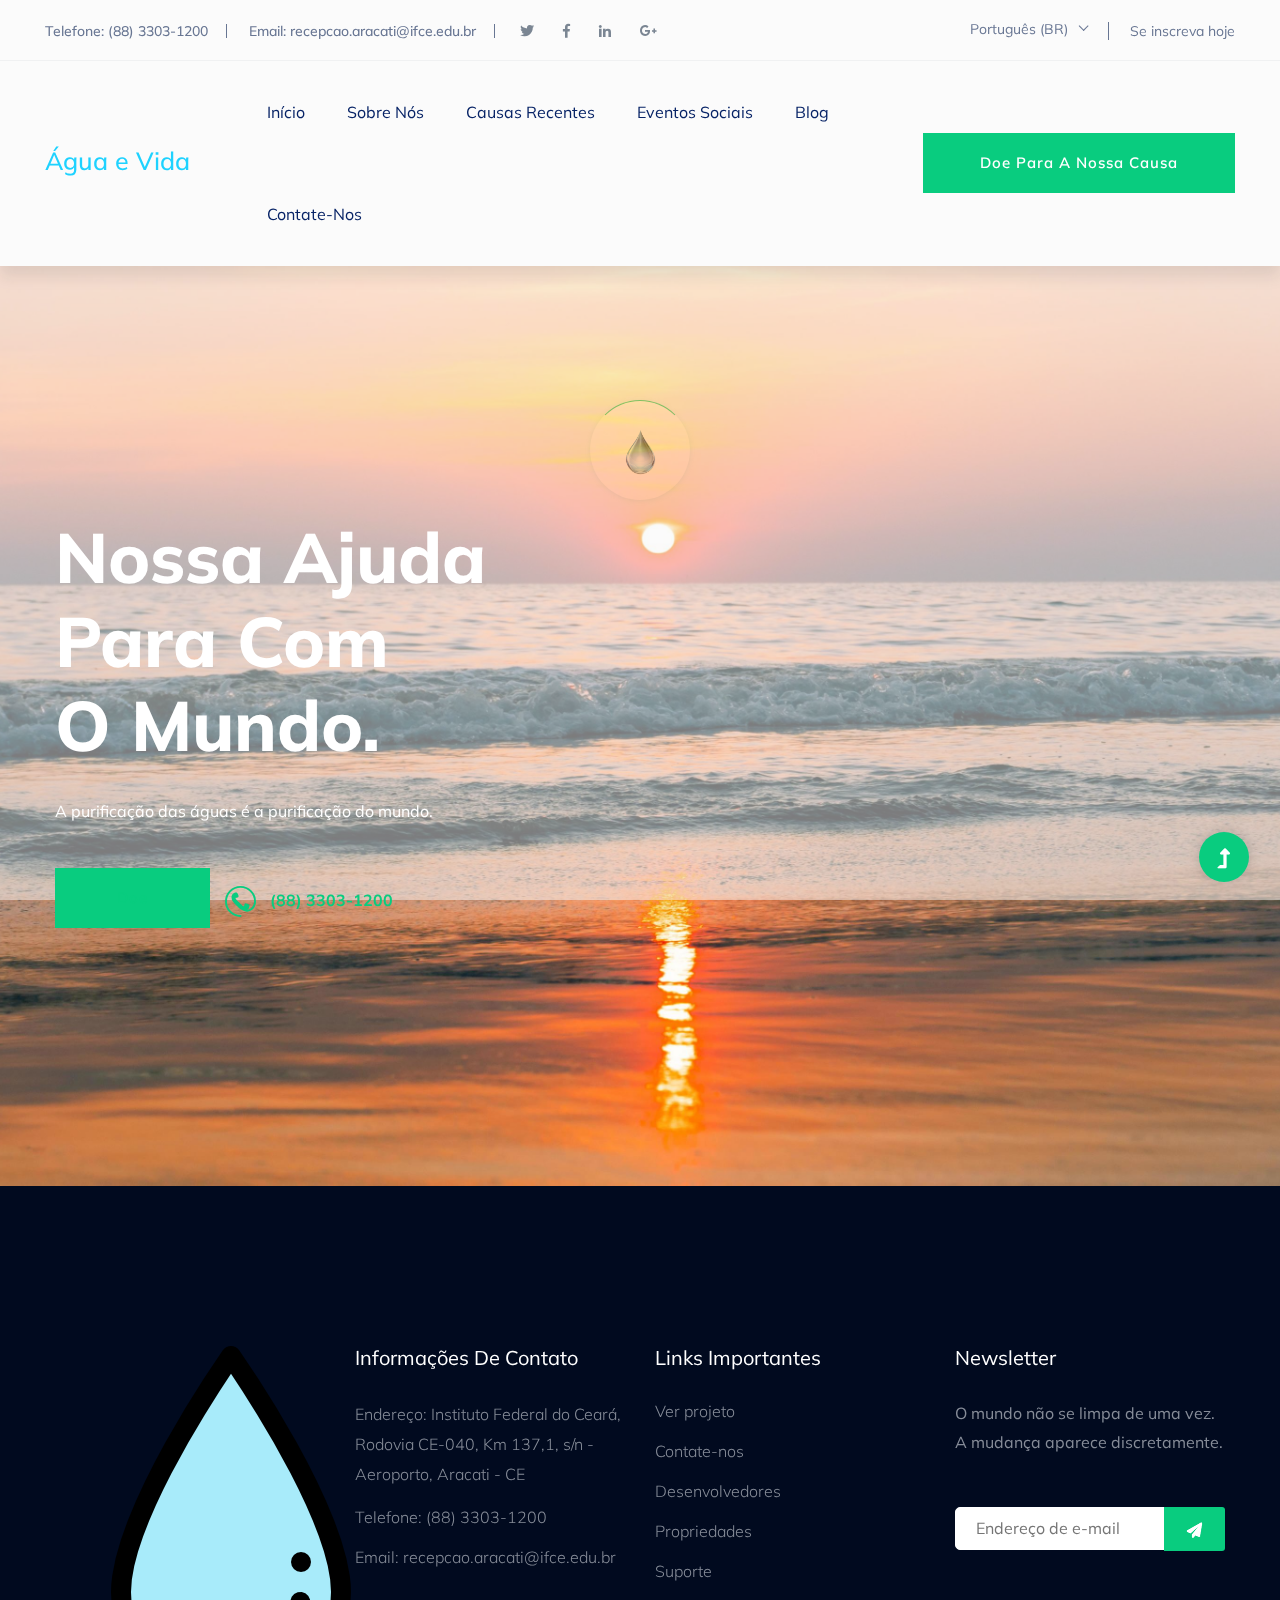
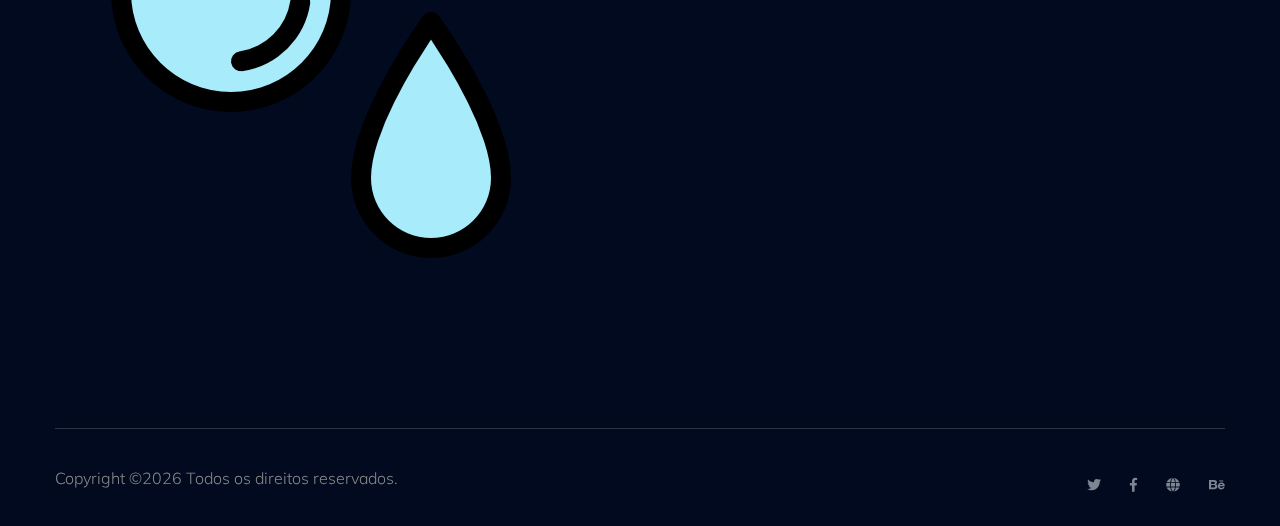
<file: index.html>
<!doctype html>
<html class="no-js" lang="pt-BR">
<head>
    <meta charset="utf-8">
    <meta http-equiv="x-ua-compatible" content="ie=edge">
    <title>Água e Vida - Um futuro melhor para a humanidade.</title>
    <meta name="description" content="">
    <meta name="viewport" content="width=device-width, initial-scale=1">
    <link rel="manifest" href="site.webmanifest">
    <link rel="shortcut icon" type="image/x-icon" href="assets/img/favicon.ico">
    <link rel="stylesheet" href="assets/css/bootstrap.min.css">
    <link rel="stylesheet" href="assets/css/owl.carousel.min.css">
    <link rel="stylesheet" href="assets/css/slicknav.css">
    <link rel="stylesheet" href="assets/css/flaticon.css">
    <link rel="stylesheet" href="assets/css/progressbar_barfiller.css">
    <link rel="stylesheet" href="assets/css/gijgo.css">
    <link rel="stylesheet" href="assets/css/animate.min.css">
    <link rel="stylesheet" href="assets/css/animated-headline.css">
    <link rel="stylesheet" href="assets/css/magnific-popup.css">
    <link rel="stylesheet" href="assets/css/fontawesome-all.min.css">
    <link rel="stylesheet" href="assets/css/themify-icons.css">
    <link rel="stylesheet" href="assets/css/slick.css">
    <link rel="stylesheet" href="assets/css/nice-select.css">
    <link rel="stylesheet" href="assets/css/style.css">
</head>
<body>
    <div id="preloader-active">
        <div class="preloader d-flex align-items-center justify-content-center">
            <div class="preloader-inner position-relative">
                <div class="preloader-circle"></div>
                <div class="preloader-img pere-text">
                    <img src="logoGOTA.webp" alt="">
                </div>
            </div>
        </div>
    </div>
    <header>
        <div class="header-area">
            <div class="main-header ">
                <div class="header-top d-none d-lg-block">
                    <div class="container-fluid">
                        <div class="col-xl-12">
                            <div class="row d-flex justify-content-between align-items-center">
                                <div class="header-info-left d-flex">
                                    <ul>     
                                        <li>Telefone: (88) 3303-1200</li>
                                        <li>Email: recepcao.aracati@ifce.edu.br</li>
                                    </ul>
                                    <div class="header-social">    
                                        <ul>
                                            <li><a href="#"><i class="fab fa-twitter"></i></a></li>
                                            <li><a href="https://www.facebook.com/IfceAracati/?locale=pt_BR"><i class="fab fa-facebook-f"></i></a></li>
                                            <li><a href="#"><i class="fab fa-linkedin-in"></i></a></li>
                                            <li><a href="https://portal.ifce.edu.br/campus/aracati/"><i class="fab fa-google-plus-g"></i></a></li>
                                        </ul>
                                    </div>
                                </div>
                                <div class="header-info-right d-flex align-items-center">
                                    <div class="select-this">
                                        <form action="#">
                                            <div class="select-itms">
                                                <select name="select" id="select1">
                                                    <option value="">Português (BR)</option>
                                                    <option value="">English</option>
                                                    <option value="">Deutsch</option>
                                                    <option value="">Français</option>
                                                </select>
                                            </div>
                                        </form>
                                    </div>
                                    <ul class="contact-now">     
                                        <li><a href="contact.html">Se inscreva hoje</a></li>
                                    </ul>
                                </div>
                            </div>
                        </div>
                    </div>
                </div>
                <div style="color:#009ce9" class="header-bottom  header-sticky">
                    <div class="container-fluid">
                        <div class="row align-items-center">
                            <div class="col-xl-2 col-lg-2">
                                <div class="logo">
                                    <h1 style="color: #1ed2ff"> Água e Vida </h1>
                                </div>
                            </div>
                            <div class="col-xl-10 col-lg-10">
                                <div class="menu-wrapper  d-flex align-items-center justify-content-end">
                                    <div class="main-menu d-none d-lg-block">
                                        <nav>
                                            <ul id="navigation">                                                                                          
                                                <li><a href="index.html">Início</a></li>
                                                <li><a href="about.html">Sobre nós</a></li>
                                                <li><a href="program.html">Causas recentes</a></li>
                                                <li><a href="events.html">Eventos sociais</a></li>
                                                <li><a href="blog.html">Blog</a>
                                                    <ul class="submenu">
                                                        <li><a href="blog.html">Blog</a></li>
                                                        
                                                    </ul>
                                                </li>
                                                <li><a href="contact.html">Contate-nos</a></li>
                                            </ul>
                                        </nav>
                                    </div>
                                    <div class="header-right-btn d-none d-lg-block ml-20">
                                        <a href="contact.html" class="btn header-btn">Doe para a nossa causa</a>
                                    </div>
                                </div>
                            </div> 
                            <div class="col-12">
                                <div class="mobile_menu d-block d-lg-none"></div>
                            </div>
                        </div>
                    </div>
                </div>
            </div>
        </div>
    </header>
    <main>
    <div class="slider-area">
        <div class="slider-active">
            <div class="single-slider slider-height d-flex align-items-center">
                <div class="container">
                    <div class="row">
                        <div class="col-xl-6 col-lg-6 col-md-8 col-sm-10">
                            <div class="hero__caption">
                                <h1 style="color: white">Nossa ajuda para com<br> o mundo.</h1>
                                <p style="color: white">A purificação das águas é a purificação do mundo.</p>
                                <div class="hero__btn">
                                    <a href="industries.html" style="color: #09cc7f" class="btn hero-btn mb-10">Doe</a>
                                    <a href="industries.html" class="cal-btn ml-15">
                                        <i class="flaticon-null"></i>
                                        <p>(88) 3303-1200</p>
                                    </a>
                                </div>
                            </div>
                        </div>
                    </div>
                </div>
            </div>
            <div class="single-slider slider-height d-flex align-items-center">
                <div class="container">
                    <div class="row">
                        <div class="col-xl-6 col-lg-6 col-md-8 col-sm-10">
                            <div class="hero__caption">
                                <h1>Nossa ajuda para<br> o mundo.</h1>
                                <p>Consectetur adipiscing elit, sed do eiusmod tempor incididunt ut labore et dolore magna aliqua.</p>
                                <div class="hero__btn">
                                    <a href="industries.html" class="btn hero-btn mb-10">Doe</a>
                                    <a href="industries.html" class="cal-btn ml-15">
                                        <i class="flaticon-null"></i>
                                        <p>+12 1325 41</p>
                                    </a>
                                </div>
                            </div>
                        </div>
                    </div>
                </div>
            </div>
        </div>
    </div>
    </main>
    <footer>
        <div class="footer-wrapper section-bg2" data-background="assets/img/gallery/footer_bg.png">
            <div class="footer-area footer-padding">
                <div class="container">
                    <div class="row d-flex justify-content-between">
                        <div class="col-xl-3 col-lg-3 col-md-4 col-sm-6">
                            <div class="single-footer-caption mb-50">
                                <div class="footer-tittle">
                                    <div class="footer-logo mb-20">
                                        <a href="index.html"><img src="logoGOTA3.png" alt=""></a>
                                    </div>
                                </div>
                            </div>
                        </div>
                        <div class="col-xl-3 col-lg-3 col-md-4 col-sm-5">
                            <div class="single-footer-caption mb-50">
                                <div class="footer-tittle">
                                    <h4>Informações de contato</h4>
                                    <ul>
                                        <li>
                                            <p>Endereço: Instituto Federal do Ceará, Rodovia CE-040, Km 137,1, s/n - Aeroporto, Aracati - CE</p>
                                        </li>
                                        <li><a href="#">Telefone: (88) 3303-1200<a></li>
                                        <li><a href="#">Email: recepcao.aracati@ifce.edu.br</a></li>
                                    </ul>
                                </div>
                            </div>
                        </div>
                        <div class="col-xl-3 col-lg-3 col-md-4 col-sm-5">
                            <div class="single-footer-caption mb-50">
                                <div class="footer-tittle">
                                    <h4>Links importantes</h4>
                                    <ul>
                                        <li><a href="blog.html">Ver projeto</a></li>
                                        <li><a href="contact.html">Contate-nos</a></li>
                                        <li><a href="about.html">Desenvolvedores</a></li>
                                        <li><a href="#">Propriedades</a></li>
                                        <li><a href="#">Suporte</a></li>
                                    </ul>
                                </div>
                            </div>
                        </div>
                        <div class="col-xl-3 col-lg-3 col-md-4 col-sm-5">
                            <div class="single-footer-caption mb-50">
                                <div class="footer-tittle">
                                    <h4>Newsletter</h4>
                                    <div class="footer-pera footer-pera2">
                                        <p>O mundo não se limpa de uma vez. A mudança aparece discretamente.</p>
                                    </div>
                                    <div class="footer-form">
                                        <div id="mc_embed_signup">
                                            <form target="_blank" action="#" method="get" class="subscribe_form relative mail_part">
                                                <input type="email" name="email" id="newsletter-form-email" placeholder="Endereço de e-mail"
                                                class="placeholder hide-on-focus">
                                                <div class="form-icon">
                                                    <button type="submit" name="submit" id="newsletter-submit"
                                                    class="email_icon newsletter-submit button-contactForm"><img src="assets/img/gallery/form.png" alt=""></button>
                                                </div>
                                                <div class="mt-10 info"></div>
                                            </form>
                                        </div>
                                    </div>
                                </div>
                            </div>
                        </div>
                    </div>
                </div>
            </div>
            <div class="footer-bottom-area">
                <div class="container">
                    <div class="footer-border">
                        <div class="row d-flex justify-content-between align-items-center">
                            <div class="col-xl-10 col-lg-9 ">
                                <div class="footer-copy-right">
                                    <p>
                                        Copyright &copy;<script>document.write(new Date().getFullYear());</script> Todos os direitos reservados.
                                    </p>
                                </div>
                            </div>
                            <div class="col-xl-2 col-lg-3">
                                <div class="footer-social f-right">
                                    <a href="#"><i class="fab fa-twitter"></i></a>
                                    <a href="https://www.facebook.com/sai4ull"><i class="fab fa-facebook-f"></i></a>
                                    <a href="#"><i class="fas fa-globe"></i></a>
                                    <a href="#"><i class="fab fa-behance"></i></a>
                                </div>
                            </div>
                        </div>
                    </div>
                </div>
            </div>
        </div>
    </footer>
    <div id="back-top">
        <a title="Voltar ao topo" href="#"> <i class="fas fa-level-up-alt"></i></a>
    </div>
    <script src="./assets/js/vendor/modernizr-3.5.0.min.js"></script>
    <script src="./assets/js/vendor/jquery-1.12.4.min.js"></script>
    <script src="./assets/js/popper.min.js"></script>
    <script src="./assets/js/bootstrap.min.js"></script>
    <script src="./assets/js/jquery.slicknav.min.js"></script>
    <script src="./assets/js/owl.carousel.min.js"></script>
    <script src="./assets/js/slick.min.js"></script>
    <script src="./assets/js/wow.min.js"></script>
    <script src="./assets/js/animated.headline.js"></script>
    <script src="./assets/js/jquery.magnific-popup.js"></script>
    <script src="./assets/js/gijgo.min.js"></script>
    <script src="./assets/js/jquery.nice-select.min.js"></script>
    <script src="./assets/js/jquery.sticky.js"></script>
    <script src="./assets/js/jquery.barfiller.js"></script>
    <script src="./assets/js/jquery.counterup.min.js"></script>
    <script src="./assets/js/waypoints.min.js"></script>
    <script src="./assets/js/jquery.countdown.min.js"></script>
    <script src="./assets/js/hover-direction-snake.min.js"></script>
    <script src="./assets/js/contact.js"></script>
    <script src="./assets/js/jquery.form.js"></script>
    <script src="./assets/js/jquery.validate.min.js"></script>
    <script src="./assets/js/mail-script.js"></script>
    <script src="./assets/js/jquery.ajaxchimp.min.js"></script>
    <script src="./assets/js/plugins.js"></script>
    <script src="./assets/js/main.js"></script>
</body>
</html>
</file>
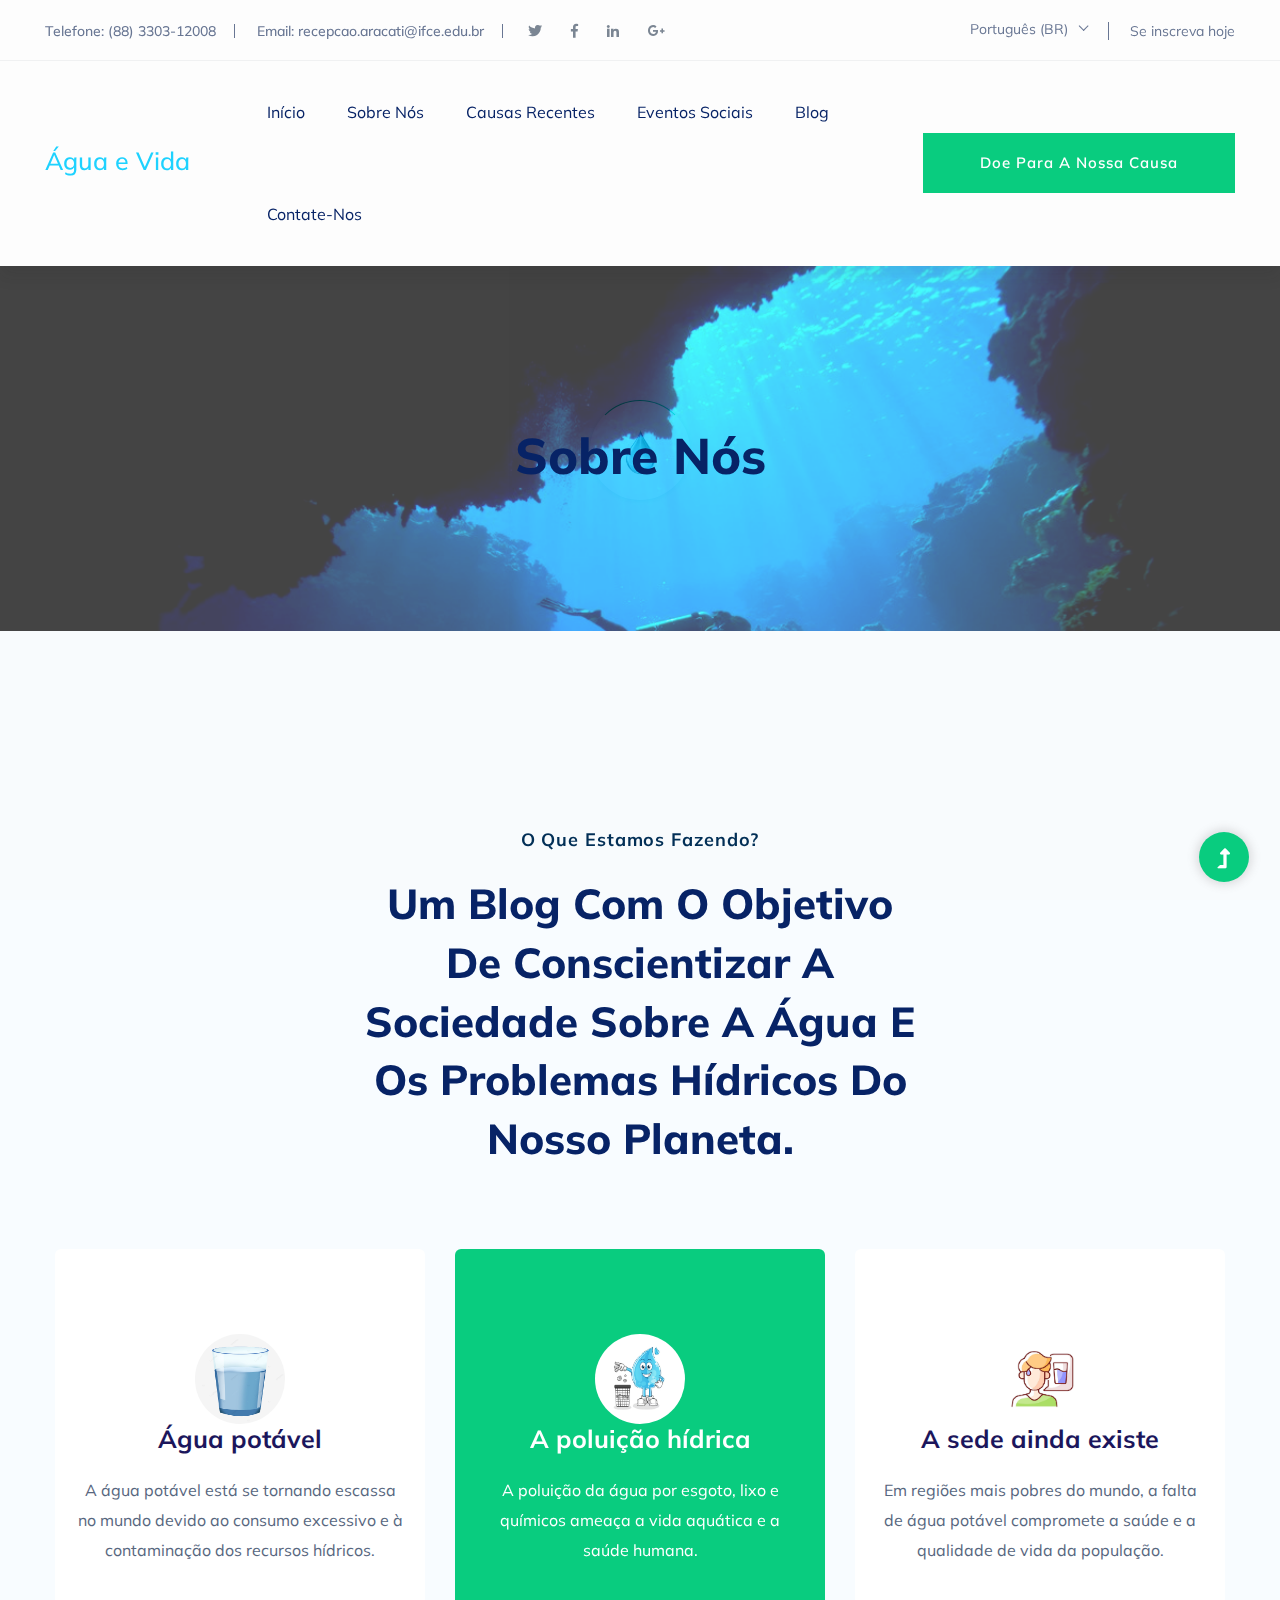
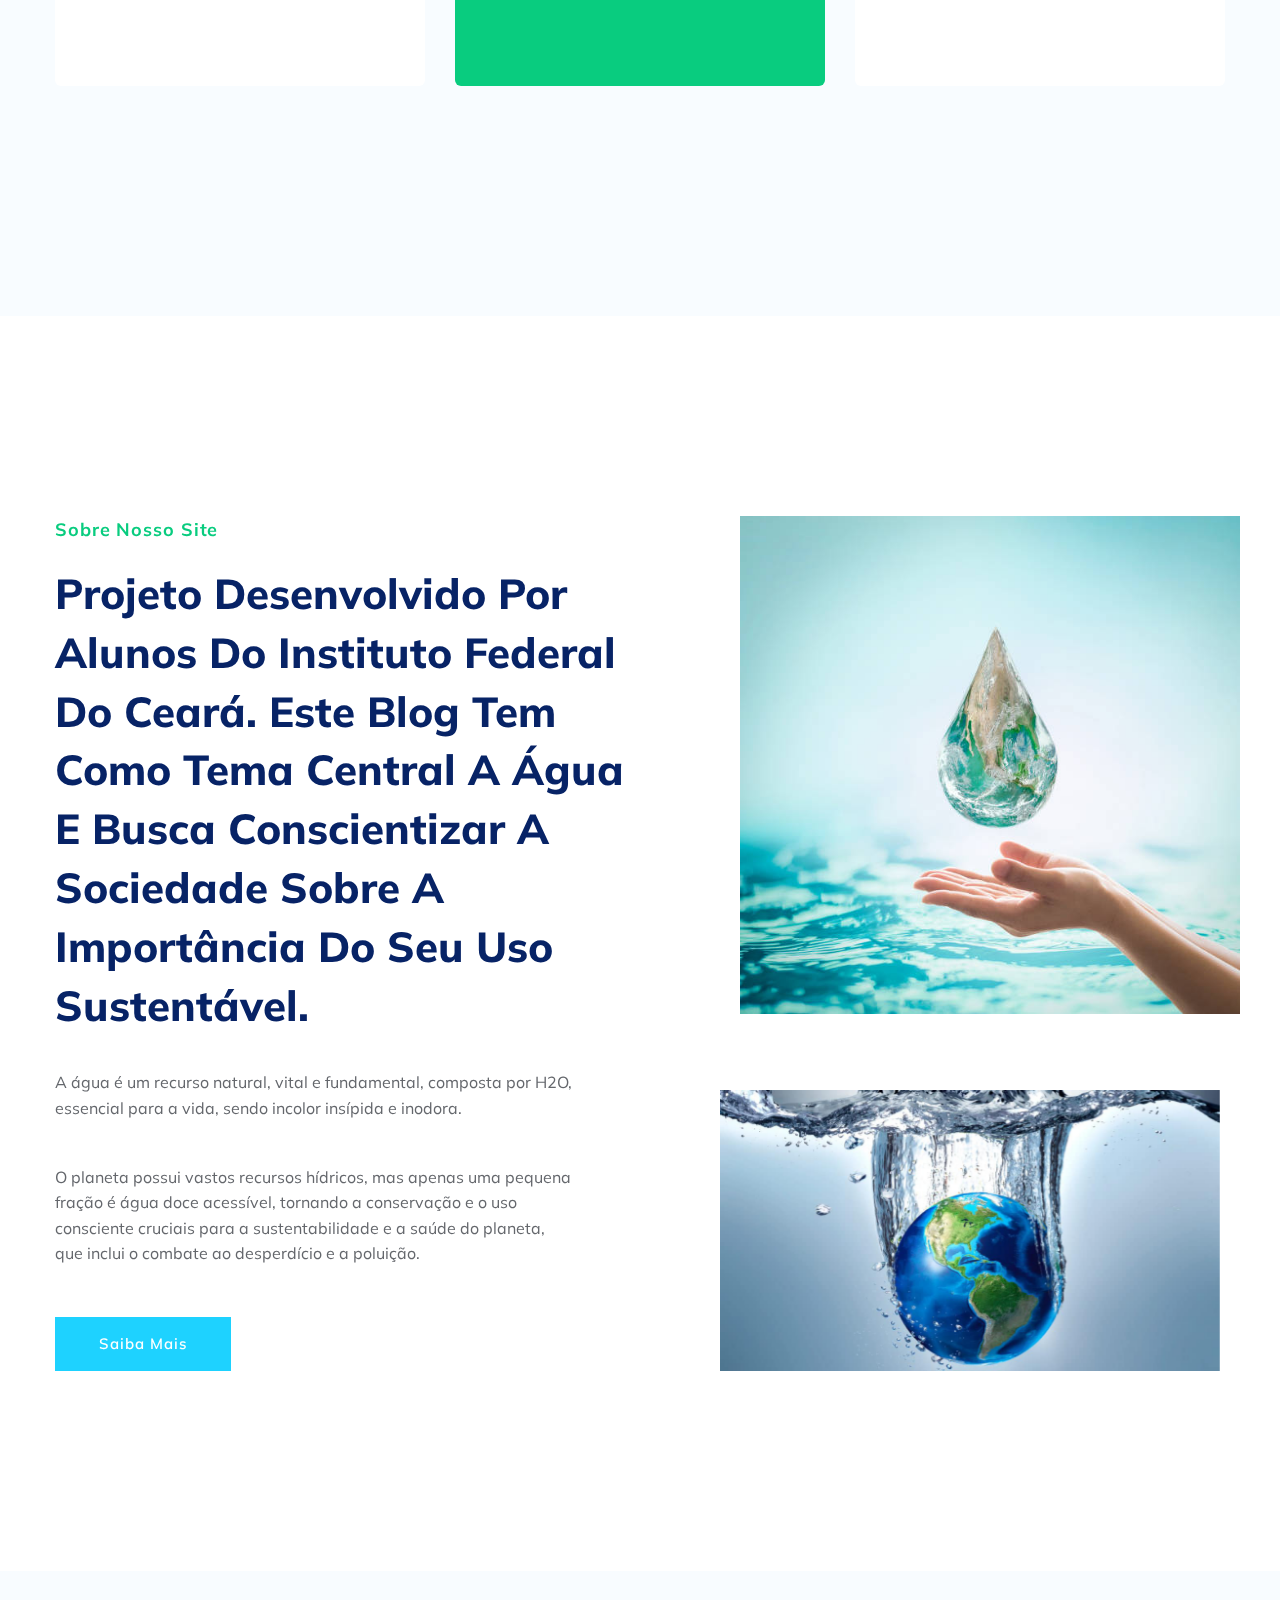
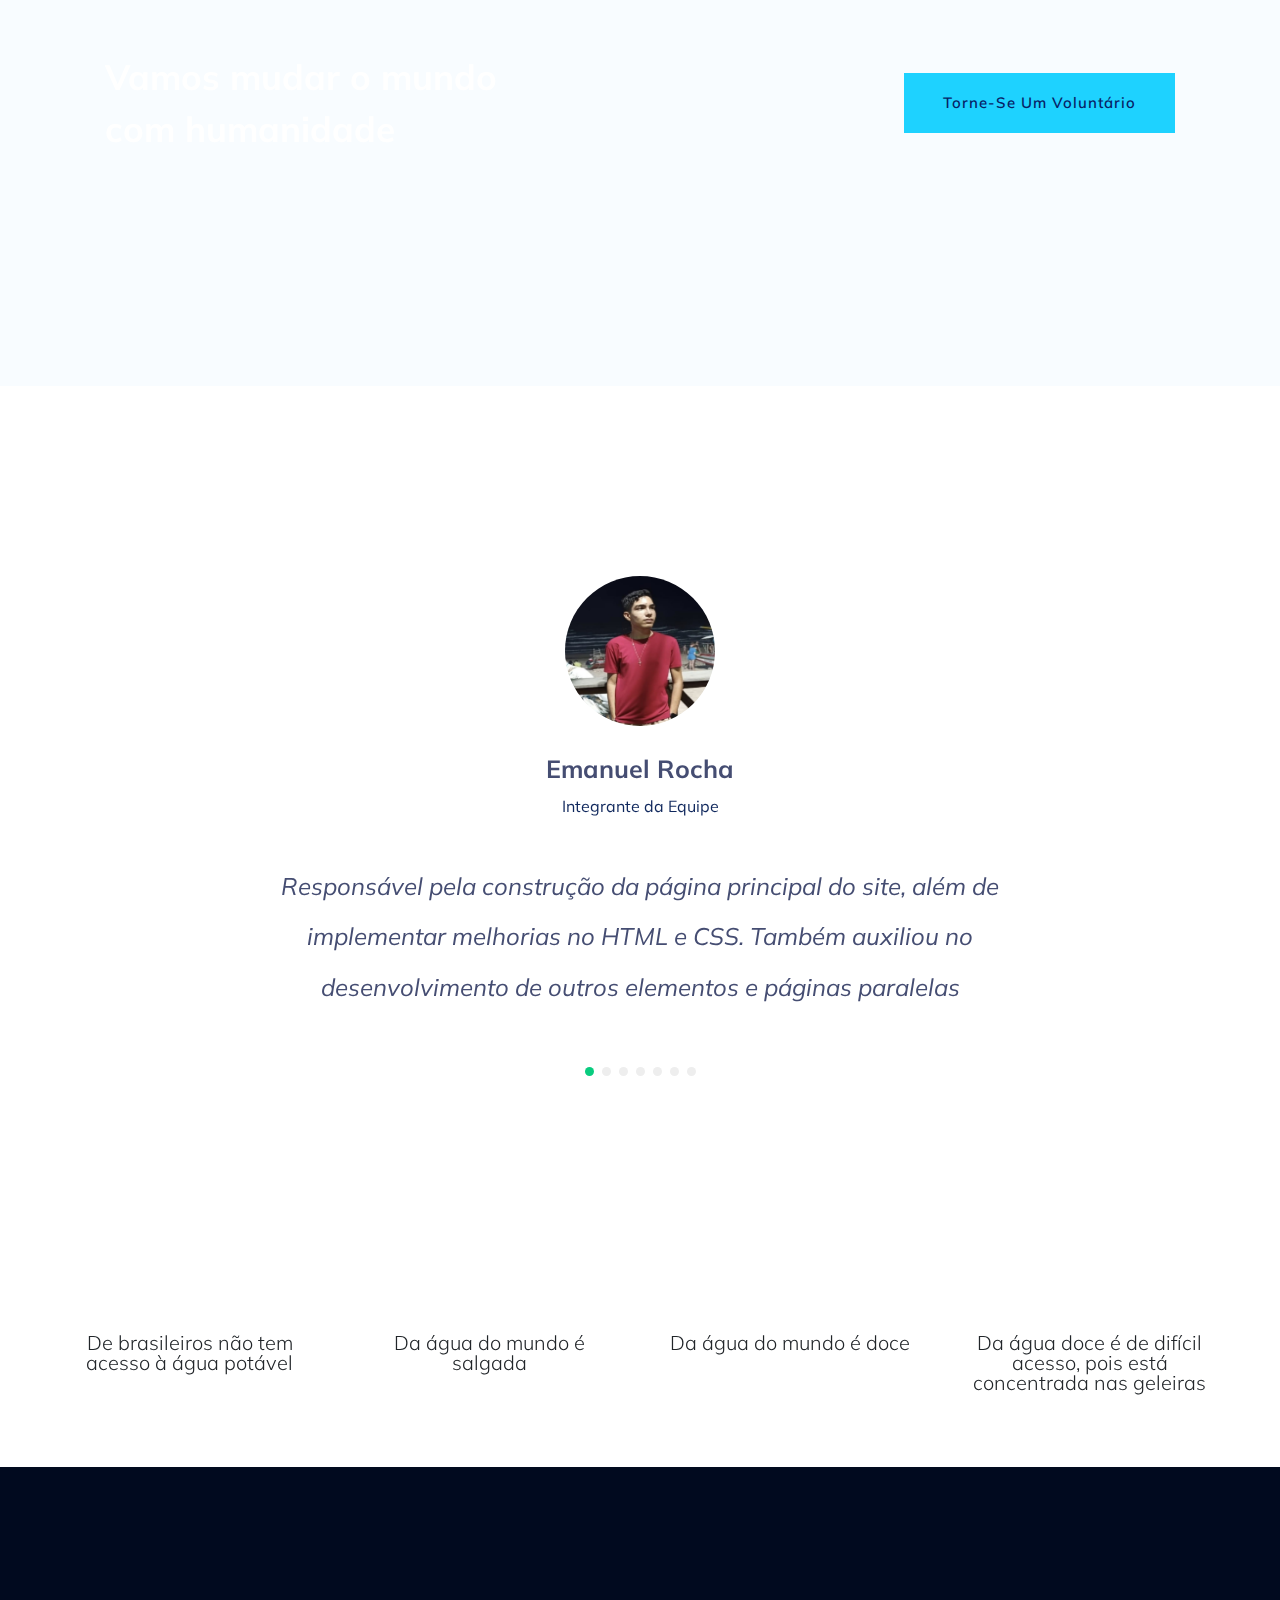
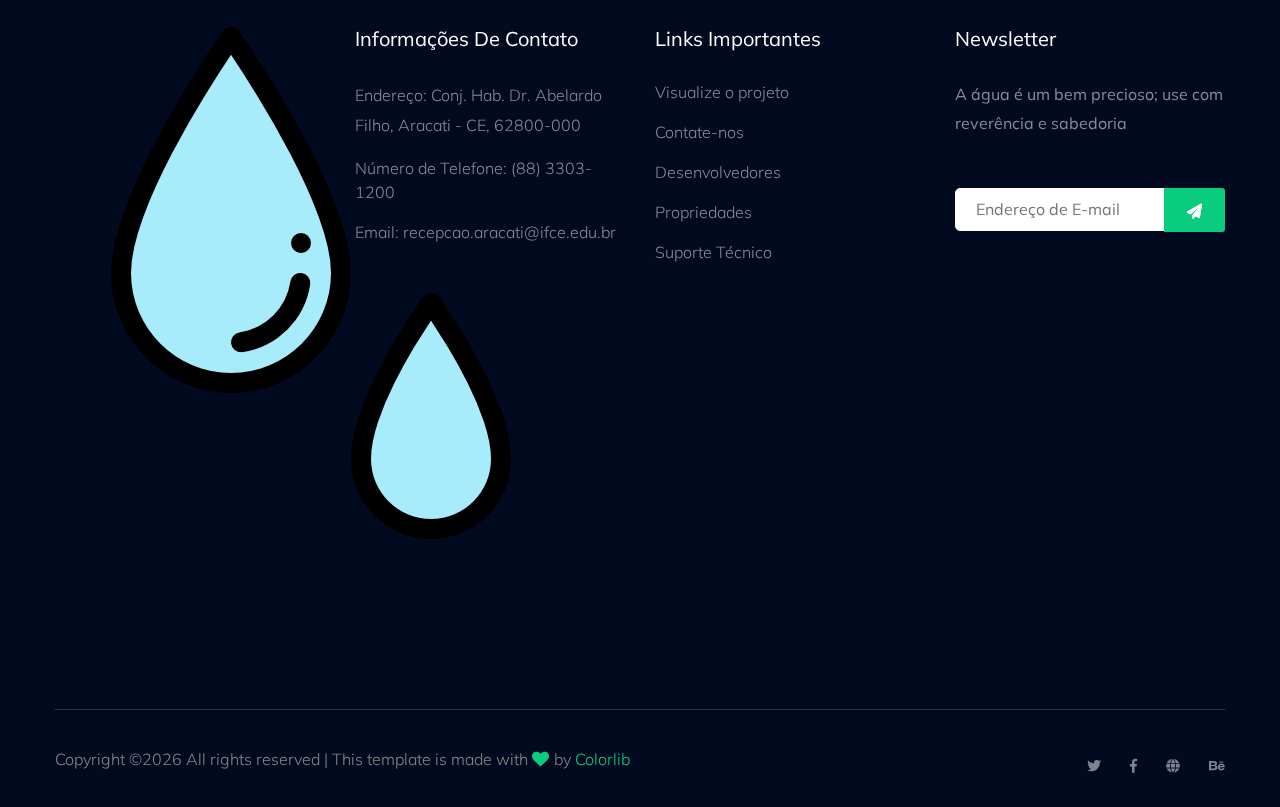
<file: about.html>
<!doctype html>
<html class="no-js" lang="zxx">
<head>
    <meta charset="utf-8">
    <meta http-equiv="x-ua-compatible" content="ie=edge">
    <title> Sobre nós</title>
    <meta name="description" content="">
    <meta name="viewport" content="width=device-width, initial-scale=1">
    <link rel="manifest" href="site.webmanifest">
    <link rel="shortcut icon" type="image/x-icon" href="assets/img/favicon.ico">

	<!-- CSS here -->
	<link rel="stylesheet" href="assets/css/bootstrap.min.css">
	<link rel="stylesheet" href="assets/css/owl.carousel.min.css">
	<link rel="stylesheet" href="assets/css/slicknav.css">
    <link rel="stylesheet" href="assets/css/flaticon.css">
    <link rel="stylesheet" href="assets/css/progressbar_barfiller.css">
    <link rel="stylesheet" href="assets/css/gijgo.css">
    <link rel="stylesheet" href="assets/css/animate.min.css">
    <link rel="stylesheet" href="assets/css/animated-headline.css">
	<link rel="stylesheet" href="assets/css/magnific-popup.css">
	<link rel="stylesheet" href="assets/css/fontawesome-all.min.css">
	<link rel="stylesheet" href="assets/css/themify-icons.css">
	<link rel="stylesheet" href="assets/css/slick.css">
	<link rel="stylesheet" href="assets/css/nice-select.css">
	<link rel="stylesheet" href="assets/css/style.css">
</head>
<body>
    <!-- ? Preloader Start -->
    <div id="preloader-active">
        <div class="preloader d-flex align-items-center justify-content-center">
            <div class="preloader-inner position-relative">
                <div class="preloader-circle"></div>
                <div class="preloader-img pere-text">
                    <img src="logoGOTA.webp" alt="">
                </div>
            </div>
        </div>
    </div>
    <!-- Preloader Start -->
    <header>
        <!-- Header Start -->
        <div class="header-area">
            <div class="main-header ">
                <div class="header-top d-none d-lg-block">
                    <div class="container-fluid">
                        <div class="col-xl-12">
                            <div class="row d-flex justify-content-between align-items-center">
                                <div class="header-info-left d-flex">
                                    <ul>     
                                        <li>Telefone: (88) 3303-12008</li>
                                        <li>Email: recepcao.aracati@ifce.edu.br</li>
                                    </ul>
                                    <div class="header-social">    
                                        <ul>
                                            <li><a href="#"><i class="fab fa-twitter"></i></a></li>
                                            <li><a  href="https://www.facebook.com/IfceAracati/?locale=pt_BR"><i class="fab fa-facebook-f"></i></a></li>
                                            <li><a href="#"><i class="fab fa-linkedin-in"></i></a></li>
                                            <li> <a href="https://portal.ifce.edu.br/campus/aracati/"><i class="fab fa-google-plus-g"></i></a></li>
                                        </ul>
                                    </div>
                                </div>
                                <div class="header-info-right d-flex align-items-center">
                                    <div class="select-this">
                                        <form action="#">
                                            <div class="select-itms">
                                                <select name="select" id="select1">
                                                    <option value="">Português (BR)</option>
                                                    <option value="">English</option>
                                                    <option value="">Deutsch</option>
                                                    <option value="">Français</option>
                                                </select>
                                            </div>
                                        </form>
                                    </div>
                                    <ul class="contact-now">     
                                        <li><a href="contact.html">Se inscreva hoje</a></li>
                                    </ul>
                                </div>
                            </div>
                        </div>
                    </div>
                </div>
                <div class="header-bottom  header-sticky">
                    <div class="container-fluid">
                        <div class="row align-items-center">
                            <!-- Logo -->
                            <div class="col-xl-2 col-lg-2">
                                <div class="logo">
                                    <h1 style="color: #1ed2ff"> Água e Vida </h1>
                                </div>
                            </div>
                            <div class="col-xl-10 col-lg-10">
                                <div class="menu-wrapper  d-flex align-items-center justify-content-end">
                                    <!-- Main-menu -->
                                    <div class="main-menu d-none d-lg-block">
                                        <nav>
                                            <ul id="navigation">                                                                                          
                                                <li><a href="index.html">Início</a></li>
                                                <li><a href="about.html">Sobre nós</a></li>
                                                <li><a href="program.html">Causas recentes</a></li>
                                                <li><a href="events.html">Eventos sociais </a></li>
                                                <li><a href="blog.html">Blog</a>
                                                    <ul class="submenu">
                                                        <li><a href="blog.html">Blog</a></li>
                                                        
                                                    </ul>
                                                </li>
                                                <li><a href="contact.html">Contate-nos</a></li>
                                            </ul>
                                        </nav>
                                    </div>
                                    <!-- Header-btn -->
                                    <div class="header-right-btn d-none d-lg-block ml-20">
                                        <a href="events.html" class="btn header-btn">Doe para a nossa causa</a>
                                    </div>
                                </div>
                            </div> 
                            <!-- Mobile Menu -->
                            <div class="col-12">
                                <div class="mobile_menu d-block d-lg-none"></div>
                            </div>
                        </div>
                    </div>
                </div>
            </div>
        </div>
        <!-- Header End -->
    </header>
    <!-- header end -->
    <main>
    <!--? Hero Start -->
    <div class="slider-area2">
        <div class="slider-height2 d-flex align-items-center">
            <div class="container">
                <div class="row">
                    <div class="col-xl-12">
                        <div class="hero-cap hero-cap2 pt-20 text-center">
                            <h2>Sobre nós</h2>
                        </div>
                    </div>
                </div>
            </div>
        </div>
    </div>
    <!-- Hero End -->
    <!--? Services Area Start -->
    <div class="service-area section-padding30">
        <div class="container">
            <div class="row justify-content-center">
                <div class="col-xl-6 col-lg-7 col-md-10 col-sm-10">
                    <!-- Section Tittle -->
                    <div class="section-tittle text-center mb-80">
                        <span style="color: #022F56;">O que estamos fazendo?</span>
                        <h2>Um blog com o objetivo de conscientizar a sociedade sobre a água e os problemas hídricos do nosso planeta.</h2>
                    </div>
                </div>
            </div>
            <div class="row">
                <div class="col-lg-4 col-md-6 col-sm-6">
                    <div class="single-cat text-center mb-50">
                        <div class="cat-icon">
                         <img src="assets/img/gallery/icon.jpg" alt="Ícone representando a água potável" style="width: 90px; height: 90px; border-radius: 90%;">
                        </div>
                        <div class="cat-cap">
                            <h5><a href="blog.html">Água potável</a></h5>
                            <p>A água potável está se tornando escassa no mundo devido ao consumo excessivo e à contaminação dos recursos hídricos.</p>
                        </div>
                    </div>
                </div>
                <div class="col-lg-4 col-md-6 col-sm-6">
                    <div class="single-cat active text-center mb-50">
                        <div class="cat-icon">
                            <img src="assets/img/gallery/icon2.jpg" alt="Ícone representando poluição hídrica" style="width: 90px; height: 90px; border-radius: 90%;">
                        </div>
                        <div class="cat-cap">
                            <h5><a href="blog.html">A poluição hídrica</a></h5>
                            <p>A poluição da água por esgoto, lixo e químicos ameaça a vida aquática e a saúde humana.</p>
                        </div>
                    </div>
                </div>
                <div class="col-lg-4 col-md-6 col-sm-6">
                    <div class="single-cat text-center mb-50">
                        <div class="cat-icon">
                            <img src="assets/img/gallery/icon3.jpg" alt="Ícone representando poluição" style="width: 90px; height: 90px; border-radius: 90%;">
                        </div>
                        <div class="cat-cap">
                            <h5><a href="blog.html">A sede ainda existe</a></h5>
                            <p>Em regiões mais pobres do mundo, a falta de água potável compromete a saúde e a qualidade de vida da população.</p>
                        </div>
                    </div>
                </div>
            </div>
        </div>
    </div>
    <!-- Services Area End -->
    <!--? About Law Start-->
    <section class="about-low-area section-padding2">
        <div class="container">
            <div class="row">
                <div class="col-lg-6 col-md-10">
                    <div class="about-caption mb-50">
                        <!-- Section Tittle -->
                        <div class="section-tittle mb-35">
                            <span>Sobre nosso site</span>
                            <h2>Projeto desenvolvido por alunos do Instituto Federal do Ceará. este blog tem como tema central a água e busca conscientizar a sociedade sobre a importância do seu uso sustentável.</h2>
                        </div>
                        <p> A água é um recurso natural, vital e fundamental, composta por H2O, essencial para a vida, sendo incolor insípida e inodora.</p>
                        <p> O planeta possui vastos recursos hídricos, mas apenas uma pequena fração é água doce acessível, tornando a conservação e o uso consciente cruciais para a sustentabilidade e a saúde do planeta, que inclui o combate ao desperdício e a poluição.</p>
                    </div>
                    <a href="https://www.todamateria.com.br/agua/" class="btn" style="background-color:#1ed2ff;">Saiba mais</a>
                </div>
                <div class="col-lg-6 col-md-12">
                    <!-- about-img -->
                    <div class="about-img ">
                        <div class="about-font-img d-none d-lg-block">
                            <img src="assets/img/gallery/about2.jpg" alt="Planeta submergindo na água" style="max-width: 500px; width: 100%; height: auto;">
                        </div>
                        <div class="about-back-img ">
                            <img src="assets/img/gallery/about1.jpg" alt="Imagem de gota de água" style="max-width: 500px; width: 100%; height: auto;">
                        </div>
                    </div>
                </div>
            </div>
        </div>
    </section>
    <!-- About Law End-->
    <!-- Want To work -->
    <section class="wantToWork-area ">
        <div class="container">
            <div class="wants-wrapper w-padding2  section-bg" data-background="assets/img/gallery/section_bg01.jpg">
                <div class="row align-items-center justify-content-between">
                    <div class="col-xl-5 col-lg-9 col-md-8">
                        <div class="wantToWork-caption wantToWork-caption2">
                            <h2>Vamos mudar o mundo com humanidade</h2>
                        </div>
                    </div>
                    <div class="col-xl-2 col-lg-3 col-md-4">
                        <a href="https://maisagua.social/voluntariado/" class="btn white-btn f-right sm-left" style="background-color:#1ed2ff;">Torne-se um voluntário</a>
                    </div>
                </div>
            </div>
        </div>
    </section>
    <!-- Want To work End -->
    <!--? Testimonial Start -->
    <div class="testimonial-area testimonial-padding">
        <div class="container">
            <!-- Testimonial contents -->
            <div class="row d-flex justify-content-center">
                <div class="col-xl-8 col-lg-8 col-md-10">
                    <div class="h1-testimonial-active dot-style">
                        <!-- Single Testimonial -->
                        <div class="single-testimonial text-center">
                            <div class="testimonial-caption ">
                                <!-- founder -->
                                <div class="testimonial-founder">
                                    <div class="founder-img mb-40">
                                        <img src="assets/img/gallery/testimonial4.jpg" alt="Foto do desenvolvedor" style="max-width: 150px; width: 80%; height: 150px; border-radius: 50%;">
                                        <span>Emanuel Rocha</span>
                                        <p>Integrante da Equipe</p>
                                    </div>
                                </div>
                                <div class="testimonial-top-cap">
                                    <p>Responsável pela construção da página principal do site, além de implementar melhorias no HTML e CSS. Também auxiliou no desenvolvimento de outros elementos e páginas paralelas</p>
                                </div>
                            </div>
                        </div>
                        <!-- Single Testimonial -->
                        <div class="single-testimonial text-center">
                            <div class="testimonial-caption ">
                                <!-- founder -->
                                <div class="testimonial-founder">
                                    <div class="founder-img mb-40">
                                        <img src="assets/img/gallery/testimonial7.jpg" alt="Foto do desenvolvedor" style="max-width: 150px; width: 80%; height: 150px; border-radius: 50%;">
                                        <span>Gabriel Antunes</span>
                                        <p>Integrante da Equipe</p>
                                    </div>
                                </div>
                                <div class="testimonial-top-cap">
                                    <p>Responsável, majoritariamente, pelo desenvolvimento da página "Blog".</p>
                                </div>
                            </div>
                        </div>
                        <!-- Single Testimonial -->
                        <div class="single-testimonial text-center">
                            <div class="testimonial-caption ">
                                <!-- founder -->
                                <div class="testimonial-founder">
                                    <div class="founder-img mb-40">
                                        <img src="assets/img/gallery/testimonial3.jpg" alt="Foto do desenvolvedor" style="max-width: 150px; width: 80%; height: 150px; border-radius: 50%;">
                                        <span>Júlia Emily</span>
                                        <p>Integrante da Equipe</p>
                                    </div>
                                </div>
                                <div class="testimonial-top-cap">
                                    <p>Responsável pelo desenvolvimento da página "Eventos sociais". Incluiu links de ONGs e projetos sociais como forma de mostrar apoio à causa.</p>
                                </div>
                            </div>
                        </div>
                        <!-- Single Testimonial -->
                        <div class="single-testimonial text-center">
                            <div class="testimonial-caption ">
                                <!-- founder -->
                                <div class="testimonial-founder">
                                    <div class="founder-img mb-40">
                                        <img src="assets/img/gallery/testimonial2.jpg" alt="Foto do desenvolvedor" style="max-width: 150px; width: 80%; height: 150px; border-radius: 50%;" >
                                        <span>Miguel Braga</span>
                                        <p>Integrante da Equipe</p>
                                    </div>
                                </div>
                                <div class="testimonial-top-cap">
                                    <p>Responsável pelo desenvolvimento da página "Contate-nos". Além de contribuir para outros aspectos do site.</p>
                                </div>
                            </div>
                        </div>
                        <!-- Single Testimonial -->
                        <div class="single-testimonial text-center">
                            <div class="testimonial-caption ">
                                <!-- founder -->
                                <div class="testimonial-founder">
                                    <div class="founder-img mb-40">
                                        <img src="assets/img/gallery/testimonial5.jpg" alt="Foto do desenvolvedor" style="max-width: 150px; width: 80%; height: 150px; border-radius: 50%;" >
                                        <span>Raira Alves</span>
                                        <p>Integrante da Equipe</p>
                                    </div>
                                </div>
                                <div class="testimonial-top-cap">
                                    <p>Responsável, majoritariamente, pelo desenvolvimento da página "Sobre nós". Além disso, também contribuiu para a construção de outros elementos do Blog.</p>
                                </div>
                            </div>
                        </div>
                        <!-- Single Testimonial -->
                        <div class="single-testimonial text-center">
                            <div class="testimonial-caption ">
                                <!-- founder -->
                                <div class="testimonial-founder">
                                    <div class="founder-img mb-40">
                                        <img src="assets/img/gallery/testimonial1.jpg" alt="Foto do desenvolvedor" style="max-width: 150px; width: 80%; height: 150px; border-radius: 50%;">
                                        <span>Sofia Dutra</span>
                                        <p>Integrante da Equipe</p>
                                    </div>
                                </div>
                                <div class="testimonial-top-cap">
                                    <p>Responsável pelo desenvolvimento da página "Contate-nos", pela implementação de um mapa da cidade e por disponibilizar informações para contato.</p>
                                </div>
                            </div>
                        </div>
                        <!-- Single Testimonial -->
                        <div class="single-testimonial text-center">
                            <div class="testimonial-caption ">
                                <!-- founder -->
                                <div class="testimonial-founder">
                                    <div class="founder-img mb-40">
                                        <img src="assets/img/gallery/testimonial.6.jpg" alt="Foto do desenvolvedor" style="max-width: 150px; width: 80%; height: 150px; border-radius: 50%;">
                                        <span>Suzane Mendes</span>
                                        <p>Integrante da Equipe</p>
                                    </div>
                                </div>
                                <div class="testimonial-top-cap">
                                    <p>Responsável, majoritariamente, pelo desenvolvimento da página "Blog".</p>
                                </div>
                            </div>
                        </div>
                    </div>
                </div>
            </div>
        </div>
    </div>
    <!-- Testimonial End -->

    <!--? Count Down Start -->
    <div class="count-down-area pt-25 section-bg" data-background="assets/img/gallery/section_bg02.jpg">
        <div class="container">
            <div class="row justify-content-center">
                <div class="col-lg-12 col-md-12">
                    <div class="count-down-wrapper" >
                        <div class="row justify-content-between">
                            <div class="col-lg-3 col-md-6 col-sm-6">
                                <!-- Counter Up -->
                                <div class="single-counter text-center">
                                    <span class="counter color-green">33,000,000</span>
                                    <span class="plus">+</span>
                                    <p class="color-green" style="color: #212529">De brasileiros não tem acesso à água potável</p>
                                </div>
                            </div>
                            <div class="col-lg-3 col-md-6 col-sm-6">
                                <!-- Counter Up -->
                                <div class="single-counter text-center">
                                    <span class="counter color-green">97.5</span>
                                    <span class="plus">%</span>
                                    <p class="color-green" style="color: #212529">Da água do mundo é salgada</p>
                                </div>
                            </div>
                            <div class="col-lg-3 col-md-6 col-sm-6">
                                <!-- Counter Up -->
                                <div class="single-counter text-center">
                                    <span class="counter color-green">2.5</span>
                                    <span class="plus">%</span>
                                    <p class="color-green" style="color: #212529">Da água do mundo é doce</p>
                                </div>
                            </div>
                            <div class="col-lg-3 col-md-6 col-sm-6">
                                <!-- Counter Up -->
                                <div class="single-counter text-center">
                                    <span class="counter color-green">69</span>
                                    <span class="plus">%</span>
                                    <p class="color-green" style="color: #212529">Da água doce é de difícil acesso, pois está concentrada nas geleiras</p>
                                </div>
                            </div>
                        </div>
                    </div>
                </div>
            </div>
        </div>
    </div>
    <!-- Count Down End -->
    </main>
    <footer>
        <div class="footer-wrapper section-bg2" data-background="assets/img/gallery/footer_bg.png">
            <!-- Footer Top-->
            <div class="footer-area footer-padding">
                <div class="container">
                    <div class="row d-flex justify-content-between">
                        <div class="col-xl-3 col-lg-3 col-md-4 col-sm-6">
                        <div class="single-footer-caption mb-50">
                            <div class="single-footer-caption mb-30">
                                <div class="footer-tittle">
                                    <div class="footer-logo mb-20">
                                        <a href="index.html"><img src="logoGOTA3.png" alt=""></a>
                                    </div>
                                </div>
                            </div>
                        </div>
                        </div>
                        <div class="col-xl-3 col-lg-3 col-md-4 col-sm-5">
                            <div class="single-footer-caption mb-50">
                                <div class="footer-tittle">
                                    <h4>Informações de Contato</h4>
                                    <ul>
                                        <li>
                                            <p>Endereço: Conj. Hab. Dr. Abelardo Filho, Aracati - CE, 62800-000</p>
                                        </li>
                                        <li><a href="#">Número de Telefone: (88) 3303-1200</a></li>
                                        <li><a href="#">Email: recepcao.aracati@ifce.edu.br</a></li>
                                    </ul>
                                </div>

                            </div>
                        </div>
                        <div class="col-xl-3 col-lg-3 col-md-4 col-sm-5">
                            <div class="single-footer-caption mb-50">
                                <div class="footer-tittle">
                                    <h4>Links Importantes</h4>
                                    <ul>
                                        <li><a href="blog.html"> Visualize o projeto</a></li>
                                        <li><a href="contact.html">Contate-nos</a></li>
                                        <li><a href="about.html">Desenvolvedores</a></li>
                                        <li><a href="#">Propriedades</a></li>
                                        <li><a href="contact.html">Suporte Técnico</a></li>
                                    </ul>
                                </div>
                            </div>
                        </div>
                        <div class="col-xl-3 col-lg-3 col-md-4 col-sm-5">
                            <div class="single-footer-caption mb-50">
                                <div class="footer-tittle">
                                    <h4>Newsletter</h4>
                                    <div class="footer-pera footer-pera2">
                                    <p>A água é um bem precioso; use com reverência e sabedoria</p>
                                </div>
                                <!-- Form -->
                                <div class="footer-form" >
                                    <div id="mc_embed_signup">
                                        <form target="_blank" action="https://spondonit.us12.list-manage.com/subscribe/post?u=1462626880ade1ac87bd9c93a&amp;id=92a4423d01"
                                        method="get" class="subscribe_form relative mail_part">
                                            <input type="email" name="email" id="newsletter-form-email" placeholder="Endereço de E-mail"
                                            class="placeholder hide-on-focus" onfocus="this.placeholder = ''"
                                            onblur="this.placeholder = ' Email Address '">
                                            <div class="form-icon">
                                                <button type="submit" name="submit" id="newsletter-submit"
                                                class="email_icon newsletter-submit button-contactForm"><img src="assets/img/gallery/form.png" alt=""></button>
                                            </div>
                                            <div class="mt-10 info"></div>
                                        </form>
                                    </div>
                                </div>
                                </div>
                            </div>
                        </div>
                    </div>
                </div>
            </div>
            <!-- footer-bottom -->
            <div class="footer-bottom-area">
                <div class="container">
                    <div class="footer-border">
                        <div class="row d-flex justify-content-between align-items-center">
                            <div class="col-xl-10 col-lg-9 ">
                                <div class="footer-copy-right">
                                    <p><!-- Link back to Colorlib can't be removed. Template is licensed under CC BY 3.0. -->
  Copyright &copy;<script>document.write(new Date().getFullYear());</script> All rights reserved | This template is made with <i class="fa fa-heart" aria-hidden="true"></i> by <a href="https://colorlib.com" target="_blank">Colorlib</a>
  <!-- Link back to Colorlib can't be removed. Template is licensed under CC BY 3.0. --></p>
                                </div>
                            </div>
                            <div class="col-xl-2 col-lg-3">
                                <div class="footer-social f-right">
                                    <a href="#"><i class="fab fa-twitter"></i></a>
                                    <a  href="https://www.facebook.com/sai4ull"><i class="fab fa-facebook-f"></i></a>
                                    <a href="#"><i class="fas fa-globe"></i></a>
                                    <a href="#"><i class="fab fa-behance"></i></a>
                                </div>
                            </div>
                        </div>
                    </div>
                </div>
            </div>
        </div>
    </footer>

    <!-- Scroll Up -->
    <div id="back-top" >
        <a title="Go to Top" href="#"> <i class="fas fa-level-up-alt"></i></a>
    </div>

    <!-- JS here -->

    <script src="./assets/js/vendor/modernizr-3.5.0.min.js"></script>
    <!-- Jquery, Popper, Bootstrap -->
    <script src="./assets/js/vendor/jquery-1.12.4.min.js"></script>
    <script src="./assets/js/popper.min.js"></script>
    <script src="./assets/js/bootstrap.min.js"></script>
    <!-- Jquery Mobile Menu -->
    <script src="./assets/js/jquery.slicknav.min.js"></script>

    <!-- Jquery Slick , Owl-Carousel Plugins -->
    <script src="./assets/js/owl.carousel.min.js"></script>
    <script src="./assets/js/slick.min.js"></script>
    <!-- One Page, Animated-HeadLin -->
    <script src="./assets/js/wow.min.js"></script>
    <script src="./assets/js/animated.headline.js"></script>
    <script src="./assets/js/jquery.magnific-popup.js"></script>

    <!-- Date Picker -->
    <script src="./assets/js/gijgo.min.js"></script>
    <!-- Nice-select, sticky -->
    <script src="./assets/js/jquery.nice-select.min.js"></script>
    <script src="./assets/js/jquery.sticky.js"></script>
    <!-- Progress -->
    <script src="./assets/js/jquery.barfiller.js"></script>
    
    <!-- counter , waypoint,Hover Direction -->
    <script src="./assets/js/jquery.counterup.min.js"></script>
    <script src="./assets/js/waypoints.min.js"></script>
    <script src="./assets/js/jquery.countdown.min.js"></script>
    <script src="./assets/js/hover-direction-snake.min.js"></script>

    <!-- contact js -->
    <script src="./assets/js/contact.js"></script>
    <script src="./assets/js/jquery.form.js"></script>
    <script src="./assets/js/jquery.validate.min.js"></script>
    <script src="./assets/js/mail-script.js"></script>
    <script src="./assets/js/jquery.ajaxchimp.min.js"></script>
    
    <!-- Jquery Plugins, main Jquery -->	
    <script src="./assets/js/plugins.js"></script>
    <script src="./assets/js/main.js"></script>
    
    </body>
</html>
</file>
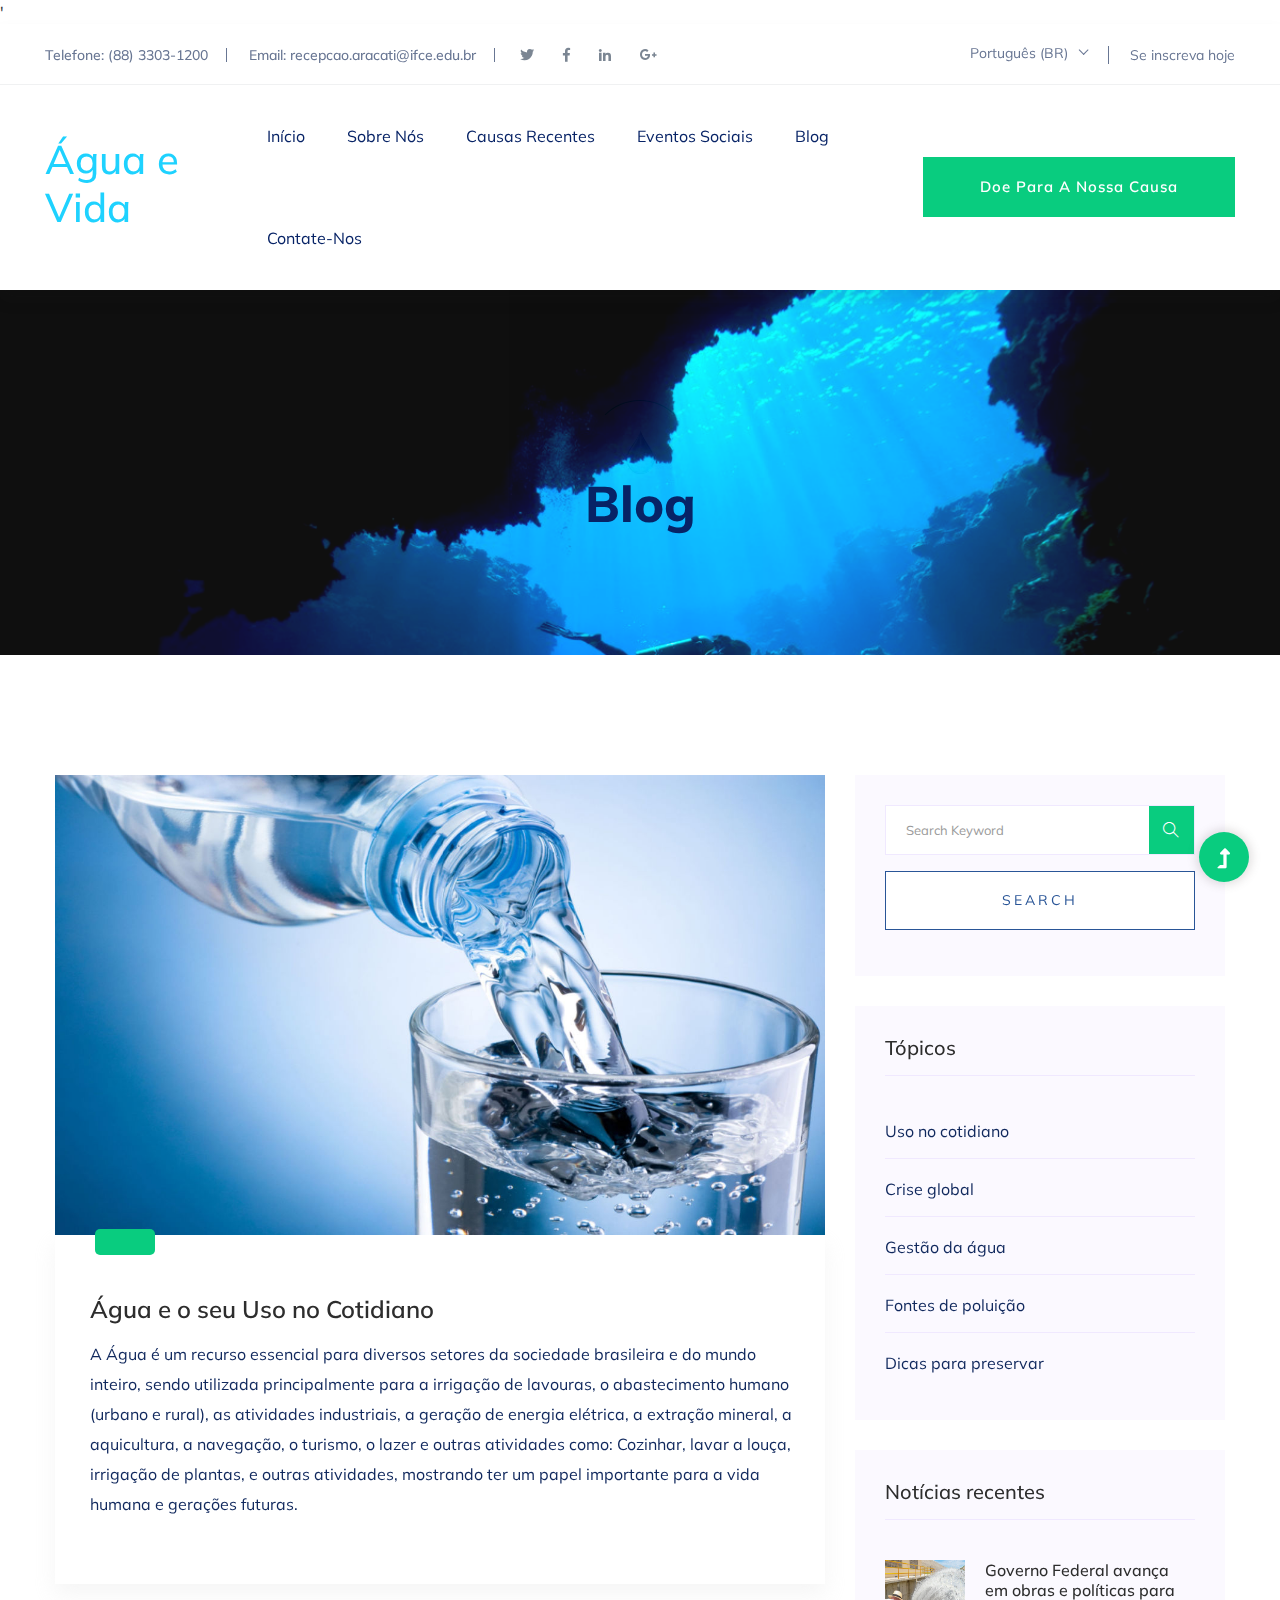
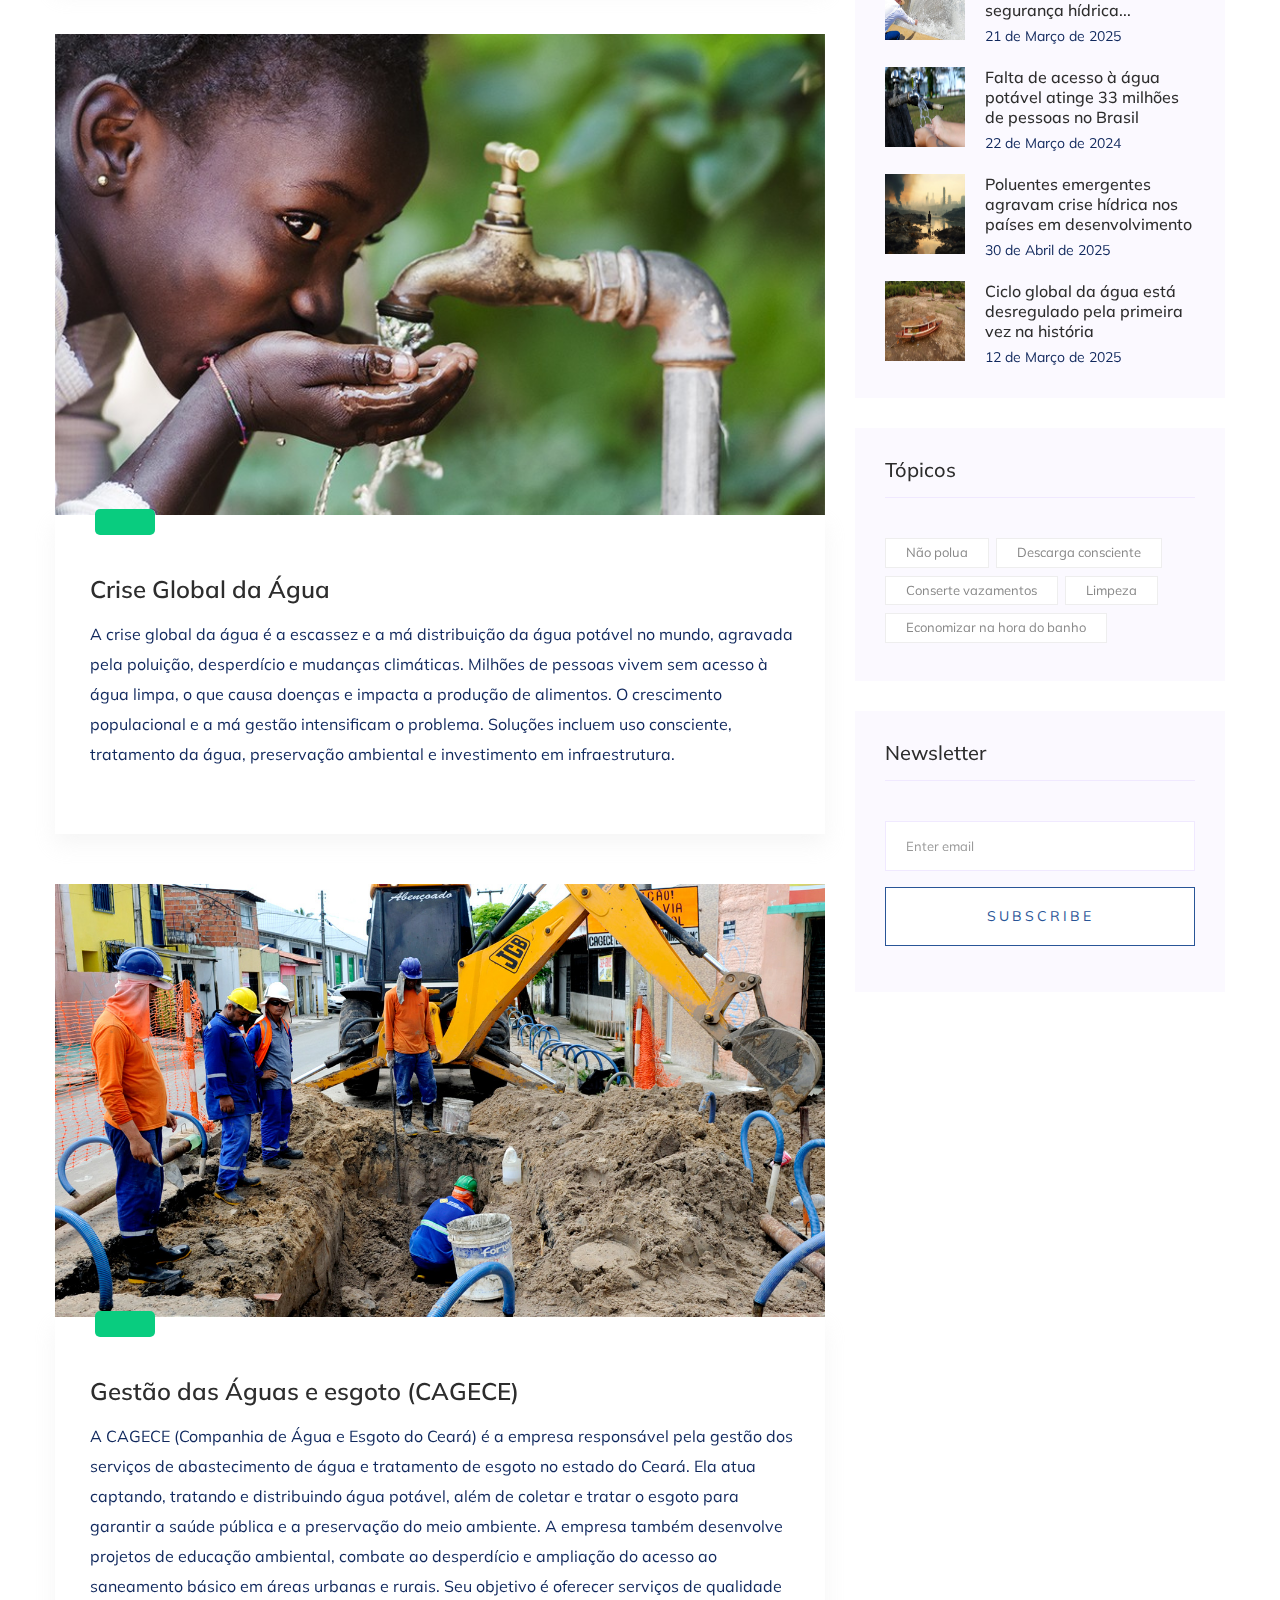
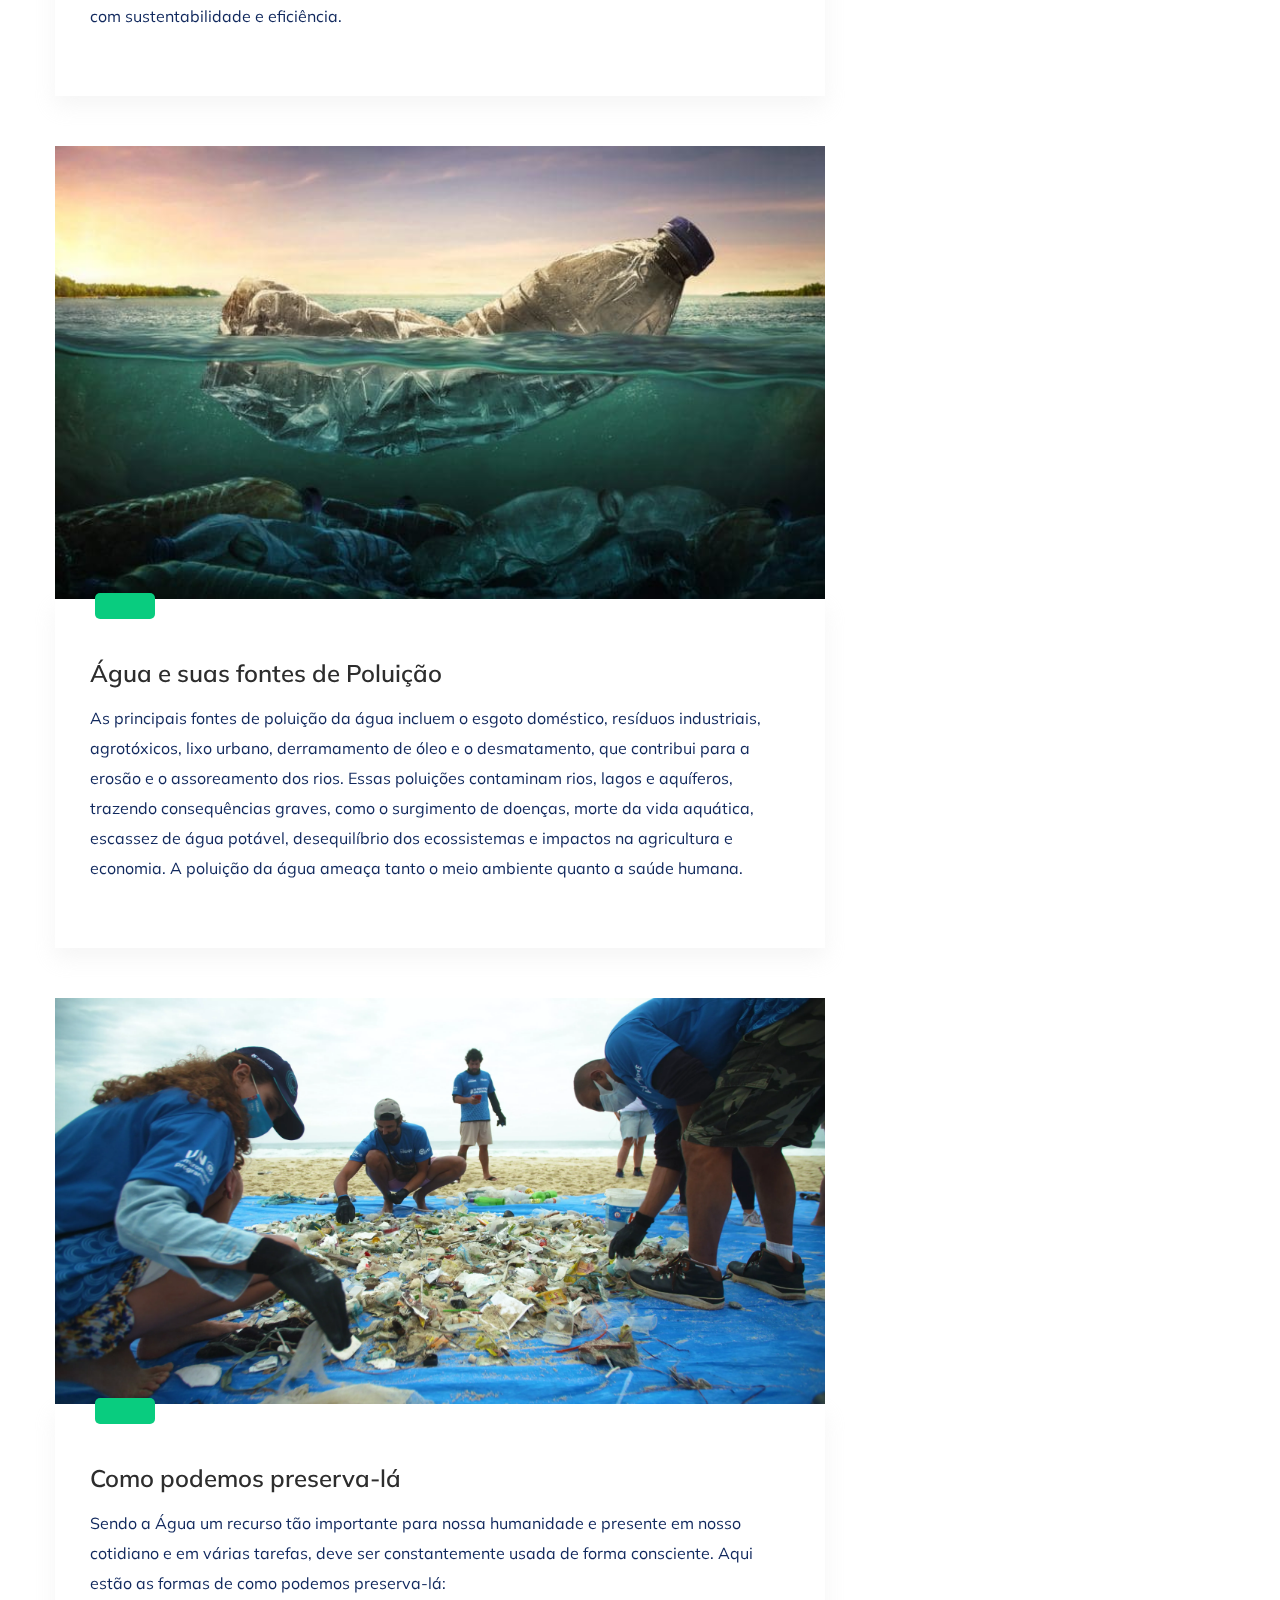
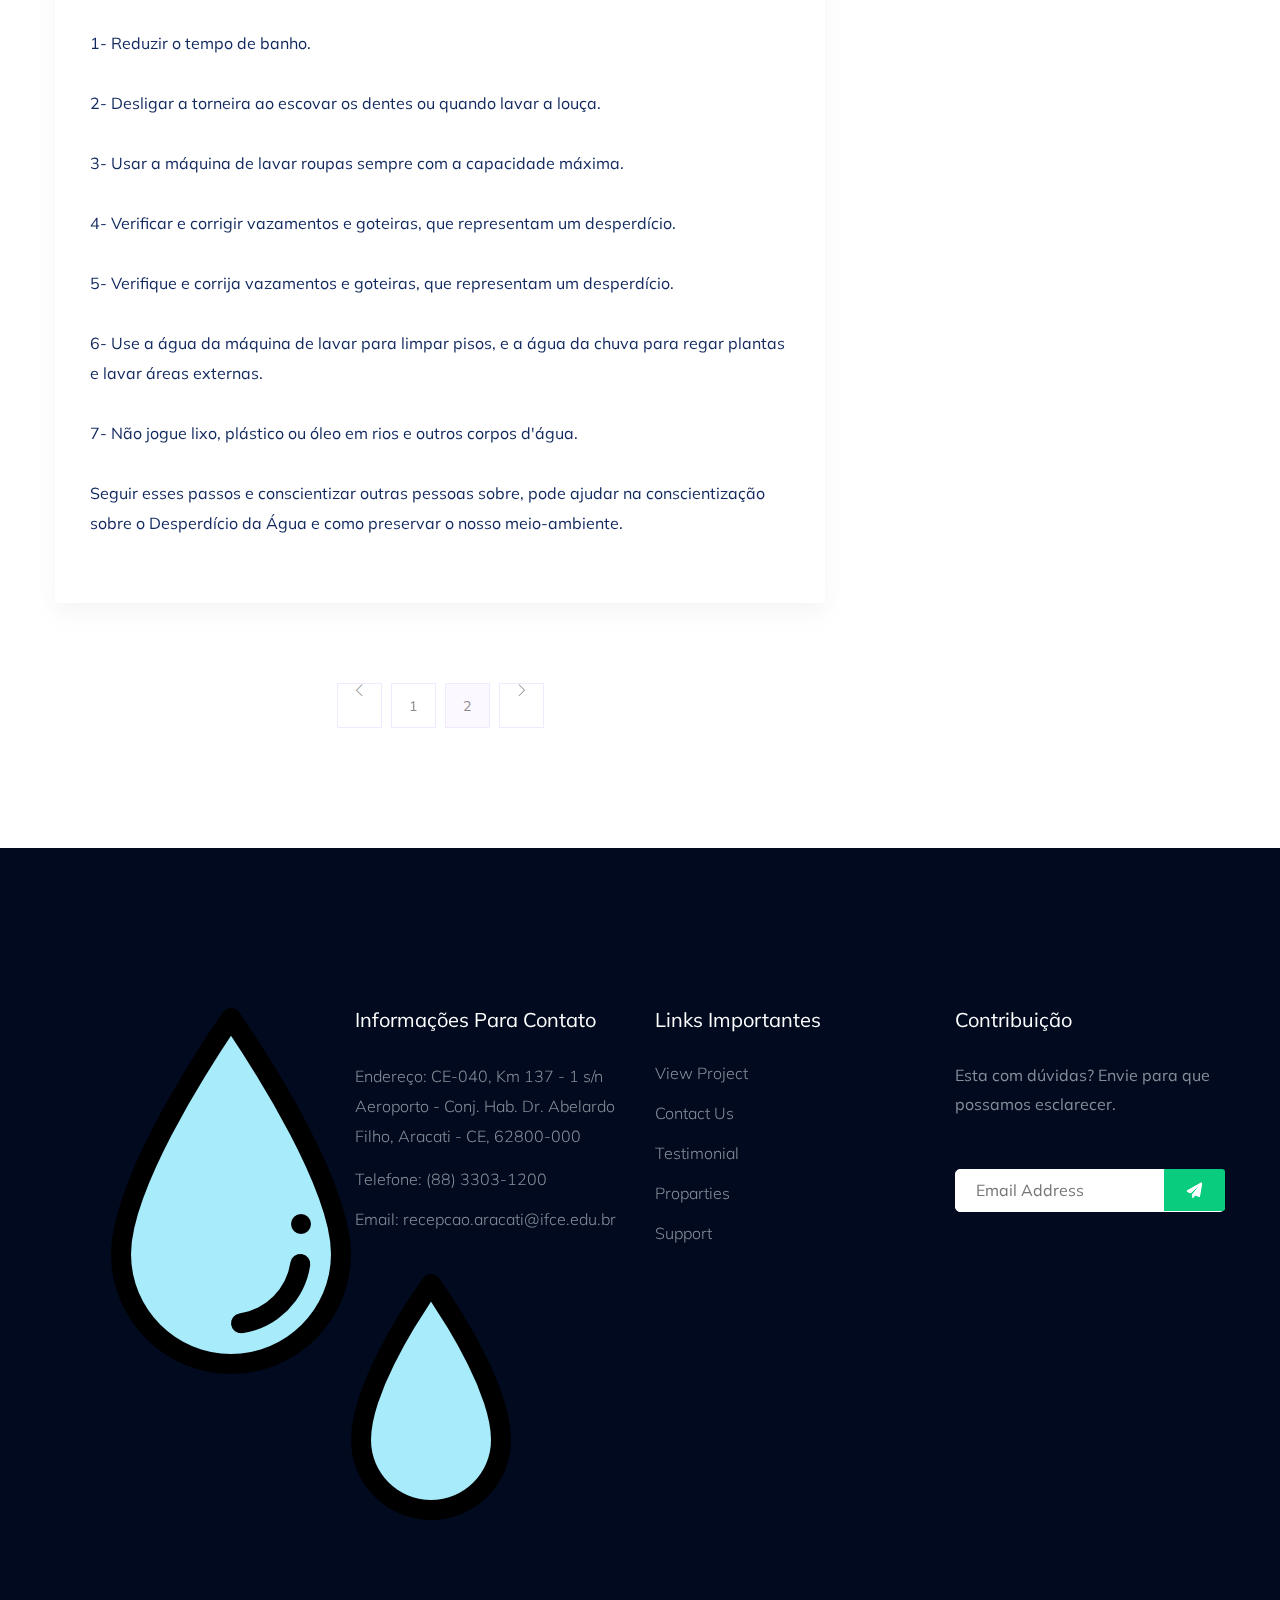
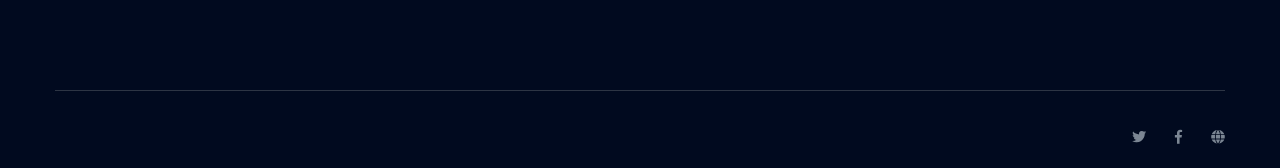
<file: blog.html>
'<!doctype html>
<html class="no-js" lang="zxx">
<head>
    <meta charset="utf-8">
    <meta http-equiv="x-ua-compatible" content="ie=edge">
    <title>Preservação da Água Potável</title>
    <meta name="Como a água pode ser preservada no nosso Meio-ambiente" content="">
    <meta name="viewport" content="width=device-width, initial-scale=1">
    <link rel="shortcut icon" type="image/x-icon" href="assets/img/favicon.ico">

    <!-- CSS here -->
    <link rel="stylesheet" href="assets/css/bootstrap.min.css">
    <link rel="stylesheet" href="assets/css/owl.carousel.min.css">
    <link rel="stylesheet" href="assets/css/slicknav.css">
    <link rel="stylesheet" href="assets/css/animate.min.css">
    <link rel="stylesheet" href="assets/css/hamburgers.min.css">
    <link rel="stylesheet" href="assets/css/magnific-popup.css">
    <link rel="stylesheet" href="assets/css/fontawesome-all.min.css">
    <link rel="stylesheet" href="assets/css/themify-icons.css">
    <link rel="stylesheet" href="assets/css/themify-icons.css">
    <link rel="stylesheet" href="assets/css/slick.css">
    <link rel="stylesheet" href="assets/css/nice-select.css">
    <link rel="stylesheet" href="assets/css/style.css">
    <link rel="stylesheet" href="assets/css/responsive.css">
</head>
<body>
    <!--? Preloader Start -->
    <div id="preloader-active">
        <div class="preloader d-flex align-items-center justify-content-center">
            <div class="preloader-inner position-relative">
                <div class="preloader-circle"></div>
                <div class="preloader-img pere-text">
                    <img src="logoGOTA.webp" alt="">
                </div>
            </div>
        </div>
    </div>
    <!-- Preloader Start -->
    <header>
        <!-- Header Start -->
        <div class="header-area">
            <div class="main-header ">
                <div class="header-top d-none d-lg-block">
                    <div class="container-fluid">
                        <div class="col-xl-12">
                            <div class="row d-flex justify-content-between align-items-center">
                                <div class="header-info-left d-flex">
                                    <ul>     
                                        <li>Telefone: (88) 3303-1200</li>
                                        <li>Email: recepcao.aracati@ifce.edu.br</li>
                                    </ul>
                                    <div class="header-social">    
                                        <ul>
                                            <li><a href="#"><i class="fab fa-twitter"></i></a></li>
                                            <li><a  href="https://www.facebook.com/sai4ull"><i class="fab fa-facebook-f"></i></a></li>
                                            <li><a href="#"><i class="fab fa-linkedin-in"></i></a></li>
                                            <li> <a href="#"><i class="fab fa-google-plus-g"></i></a></li>
                                        </ul>
                                    </div>
                                </div>
                                <div class="header-info-right d-flex align-items-center">
                                    <div class="select-this">
                                        <form action="#">
                                            <div class="select-itms">
                                                <select name="select" id="select1">
                                                    <option value="">Português (BR)</option>
                                                    <option value="">English</option>
                                                    <option value="">Deutsch</option>
                                                    <option value="">Français</option>
                                                </select>
                                            </div>
                                        </form>
                                    </div>
                                    <ul class="contact-now">     
                                        <li><a href="contact.html">Se inscreva hoje</a></li>
                                    </ul>
                                </div>
                            </div>
                        </div>
                    </div>
                </div>
                <div class="header-bottom  header-sticky">
                    <div class="container-fluid">
                        <div class="row align-items-center">
                            <!-- Logo -->
                            <div class="col-xl-2 col-lg-2">
                                <div class="logo">
                                    <h1 style="color: #1ed2ff"> Água e Vida </h1>
                                </div>
                            </div>
                            <div class="col-xl-10 col-lg-10">
                                <div class="menu-wrapper  d-flex align-items-center justify-content-end">
                                    <!-- Main-menu -->
                                    <div class="main-menu d-none d-lg-block">
                                        <nav>
                                            <ul id="navigation">                                                                                          
                                                <li><a href="index.html">Início</a></li>
                                                <li><a href="about.html">Sobre nós</a></li>
                                                <li><a href="program.html">Causas recentes</a></li>
                                                <li><a href="events.html">Eventos sociais </a></li>
                                                <li><a href="blog.html">Blog</a>
                                                    <ul class="submenu">
                                                        <li><a href="blog.html">Blog</a></li>
                                                        
                                                    </ul>
                                                </li>
                                                <li><a href="contact.html">Contate-nos</a></li>
                                            </ul>
                                        </nav>
                                    </div>
                                    <!-- Header-btn -->
                                    <div class="header-right-btn d-none d-lg-block ml-20">
                                        <a href="contact.html" class="btn header-btn">Doe para a nossa causa</a>
                                    </div>
                                </div>
                            </div> 
                            <!-- Mobile Menu -->
                            <div class="col-12">
                                <div class="mobile_menu d-block d-lg-none"></div>
                            </div>
                        </div>
                    </div>
                </div>
            </div>
        </div>
        <!-- Header End -->
    </header>
    <main>
        <!--? Hero Start -->
        <div class="slider-area2">
            <div class="slider-height2 d-flex align-items-center">
                <div class="container">
                    <div class="row">
                        <div class="col-xl-12">
                            <div class="hero-cap hero-cap2 pt-70 text-center">
                                <h2>Blog</h2>
                            </div>
                        </div>
                    </div>
                </div>
            </div>
        </div>
        <!-- Hero End -->
        <!--? Blog Area Start-->
        <section class="blog_area section-padding">
            <div class="container">
                <div class="row">
                    <div class="col-lg-8 mb-5 mb-lg-0">
                        <div class="blog_left_sidebar">
                            <article class="blog_item">
                                <div class="blog_item_img" id="AguaCot">
                                    <img class="card-img rounded-0" src="Agua.jpg" alt="">
                                    <a href="#" class="blog_item_date">
                                        
                                    </a>
                                </div>
                                <div class="blog_details">
                                    <a class="d-inline-block" href="blog_details.html">
                                        <h2 class="blog-head" style="color: #2d2d2d;">Água e o seu Uso no Cotidiano </h2>
                                    </a>
                                    <p>A Água é um recurso essencial para diversos setores da sociedade brasileira e do mundo inteiro, sendo utilizada principalmente para a irrigação de lavouras,
                                        o abastecimento humano (urbano e rural), as atividades industriais, 
                                        a geração de energia elétrica, a extração mineral, a aquicultura, a navegação, o turismo, o lazer e outras atividades como: Cozinhar, lavar a louça, 
                                        irrigação de plantas, e outras atividades, mostrando ter um papel importante para a vida humana e gerações futuras. </p>
                                    <ul class="blog-info-link">
                                       
                                    </ul>
                                </div>
                            </article>
                            <article class="blog_item">
                                <div class="blog_item_img" id="criseAg">
                                    <img class="card-img rounded-0" src="crise.agua.jpg" alt="">
                                    <a href="#" class="blog_item_date">
                                        
                                    </a>
                                </div>
                                <div class="blog_details">
                                    <a class="d-inline-block" href="blog_details.html">
                                        <h2 class="blog-head" style="color: #2d2d2d;"> Crise Global da Água </h2>
                                    </a>
                                    <p> A crise global da água é a escassez e a má distribuição da água potável no mundo, agravada pela poluição, desperdício e mudanças climáticas. 
                                        Milhões de pessoas vivem sem acesso à água limpa, o que causa doenças e impacta a produção de alimentos. O crescimento populacional e 
                                        a má gestão intensificam o problema. Soluções incluem uso consciente, tratamento da água, preservação ambiental e investimento em infraestrutura.</p>
                                    <ul class="blog-info-link">
                                       
                                    </ul>
                                </div>
                            </article>
                            <article class="blog_item">
                                <div class="blog_item_img" id="GtAg">
                                    <img class="card-img rounded-0" src="Cagece.jpg" alt="">
                                    <a href="#" class="blog_item_date">
                                        
                                    </a>
                                </div>
                                <div class="blog_details" >
                                    <a class="d-inline-block" href="blog_details.html">
                                        <h2 class="blog-head" style="color: #2d2d2d;"> Gestão das Águas e esgoto (CAGECE) </h2>
                                    </a>
                                    <p> A CAGECE (Companhia de Água e Esgoto do Ceará) é a empresa responsável pela gestão dos serviços de abastecimento de água e tratamento de esgoto no estado do Ceará. 
                                        Ela atua captando, tratando e distribuindo água potável, além de coletar e tratar o esgoto para garantir a 
                                        saúde pública e a preservação do meio ambiente. A empresa também desenvolve projetos de educação ambiental, combate ao desperdício e 
                                        ampliação do acesso ao saneamento básico em áreas urbanas e rurais. Seu objetivo é oferecer serviços de qualidade com sustentabilidade e eficiência.</p>
                                    <ul class="blog-info-link">   
                                    </ul>
                                </div>
                            </article>
                            <article class="blog_item">
                                <div class="blog_item_img" id="asfp">
                                    <img class="card-img rounded-0" src="poluicao-da-agua-810x477-1.jpg" alt="">
                                    <a href="#" class="blog_item_date">    
                                    </a>
                                </div>
                                <div class="blog_details">
                                    <a class="d-inline-block" href="blog_details.html">
                                        <h2 class="blog-head" style="color: #2d2d2d;">Água e suas fontes de Poluição</h2>
                                    </a>
                                    <p> As principais fontes de poluição da água incluem o esgoto doméstico, resíduos industriais, 
                                        agrotóxicos, lixo urbano, derramamento de óleo e o desmatamento, que contribui para a erosão e o assoreamento dos rios. 
                                        Essas poluições contaminam rios, lagos e aquíferos, trazendo consequências graves, como o surgimento de doenças, morte da vida aquática, escassez de água potável, 
                                        desequilíbrio dos ecossistemas e impactos na agricultura e economia. A poluição da água ameaça tanto o meio ambiente quanto a saúde humana. </p>
                                    <ul class="blog-info-link">
                                    </ul>
                                </div>
                            </article>
                            <article class="blog_item">
                                <div class="blog_item_img" id="Dicaspr">
                                    <img class="card-img rounded-0" src="preservativo.webp" alt="">
                                    <a href="#" class="blog_item_date">
                                      
                                </div>
                                <div class="blog_details">
                                    <a class="d-inline-block" href="blog_details.html">
                                        <h2 class="blog-head" style="color: #2d2d2d;">Como podemos preserva-lá</h2>
                                    </a>
                                    <p> Sendo a Água um recurso tão importante para nossa humanidade e presente em nosso cotidiano e em várias tarefas, 
                                        deve ser constantemente usada de forma consciente. Aqui estão as formas de como podemos preserva-lá:</p>
                                    
                                        <p>1- Reduzir o tempo de banho.</p>
                                        <p>2- Desligar a torneira ao escovar os dentes ou quando lavar a louça.</p>
                                        <p>3- Usar a  máquina de lavar roupas sempre com a capacidade máxima. </p>
                                        <p>4- Verificar e corrigir vazamentos e goteiras, que representam um desperdício.</p>
                                        <p>5- Verifique e corrija vazamentos e goteiras, que representam um desperdício.</p> 
                                        <p>6- Use a água da máquina de lavar para limpar pisos, e a água da chuva para regar plantas e lavar áreas externas.</p> 
                                        <p>7-  Não jogue lixo, plástico ou óleo em rios e outros corpos d'água.</p>
                                    
                                        <p>Seguir esses passos e conscientizar outras pessoas sobre, pode ajudar na conscientização sobre o Desperdício da 
                                        Água e como preservar o nosso meio-ambiente.</p>
                                    <ul class="blog-info-link">
                                      
                                    </ul>
                                </div>
                            </article>
                            <nav class="blog-pagination justify-content-center d-flex">
                                <ul class="pagination">
                                    <li class="page-item">
                                        <a href="#" class="page-link" aria-label="Previous">
                                            <i class="ti-angle-left"></i>
                                        </a>
                                    </li>
                                    <li class="page-item">
                                        <a href="#" class="page-link">1</a>
                                    </li>
                                    <li class="page-item active">
                                        <a href="#" class="page-link">2</a>
                                    </li>
                                    <li class="page-item">
                                        <a href="#" class="page-link" aria-label="Next">
                                            <i class="ti-angle-right"></i>
                                        </a>
                                    </li>
                                </ul>
                            </nav>
                        </div>
                    </div>
                    <div class="col-lg-4">
                        <div class="blog_right_sidebar">
                            <aside class="single_sidebar_widget search_widget">
                                <form action="#">
                                    <div class="form-group">
                                        <div class="input-group mb-3">
                                            <input type="text" class="form-control" placeholder='Search Keyword'
                                                onfocus="this.placeholder = ''"
                                                onblur="this.placeholder = 'Search Keyword'">
                                            <div class="input-group-append">
                                                <button class="btns" type="button"><i class="ti-search"></i></button>
                                            </div>
                                        </div>
                                    </div>
                                    <button class="button rounded-0 primary-bg text-white w-100 btn_1 boxed-btn"
                                        type="submit">Search</button>
                                </form>
                            </aside>
                            <aside class="single_sidebar_widget post_category_widget">
                                <h4 class="widget_title" style="color: #2d2d2d;">Tópicos</h4>
                                <ul class="list cat-list">
                                    <li>
                                        <a href="#AguaCot" class="d-flex">
                                            <p>Uso no cotidiano</p>
                                            
                                        </a>
                                    </li>
                                    <li>
                                        <a href="#criseAg" class="d-flex">
                                            <p>Crise global</p>
                                            
                                        </a>
                                    </li>
                                    <li>
                                        <a href="#GtAg" class="d-flex">
                                            <p>Gestão da água</p>
                                          
                                        </a>
                                    </li>
                                    <li>
                                        <a href="#asfp" class="d-flex">
                                            <p>Fontes de poluição</p>
                                           
                                        </a>
                                    </li>
                                    <li>
                                        <a href="#Dicaspr" class="d-flex">
                                            <p>Dicas para preservar</p>
                                            
                                        </a>
                                    </li>
                                    
                                </ul>
                            </aside>
                            <aside class="single_sidebar_widget popular_post_widget">
                                <h3 class="widget_title" style="color: #2d2d2d;">Notícias recentes</h3>
                                <div class="media post_item">
                                    <img src="assets/img/post/post_1.jpeg" alt="post" style="max-width: 80px; width: 80%; height: 80px;">
                                    <div class="media-body">
                                        <a href="https://www.gov.br/secom/pt-br/assuntos/noticias/2025/03/dia-mundial-da-agua-governo-federal-avanca-em-obras-e-politicas-para-seguranca-hidrica">
                                            <h3 style="color: #2d2d2d;">Governo Federal avança em obras e políticas para segurança hídrica...</h3>
                                        </a>
                                        <p>21 de Março de 2025</p>
                                    </div>
                                </div>
                                <div class="media post_item">
                                    <img src="assets/img/post/post_2.webp" alt="post" style="max-width: 80px; width: 80%; height: 80px;">
                                    <div class="media-body">
                                        <a href="https://agenciabrasil.ebc.com.br/geral/noticia/2024-03/falta-de-acesso-agua-potavel-atinge-33-milhoes-de-pessoas-no-brasil">
                                            <h3 style="color: #2d2d2d;">Falta de acesso à água potável atinge 33 milhões de pessoas no Brasil</h3>
                                        </a>
                                        <p>22 de Março de 2024</p>
                                    </div>
                                </div>
                                <div class="media post_item">
                                    <img src="assets/img/post/post_3.webp" alt="post" style="max-width: 80px; width: 80%; height: 80px;">
                                    <div class="media-body">
                                        <a href="https://www.cnnbrasil.com.br/tecnologia/poluentes-emergentes-agravam-crise-hidrica-nos-paises-em-desenvolvimento/">
                                            <h3 style="color: #2d2d2d;">Poluentes emergentes agravam crise hídrica nos países em desenvolvimento</h3>
                                        </a>
                                        <p>30 de Abril de 2025</p>
                                    </div>
                                </div>
                                <div class="media post_item">
                                    <img src="assets/img/post/post_4.webp" alt="post" style="max-width: 80px; width: 80%; height: 80px;">
                                    <div class="media-body">
                                        <a href="https://www.cnnbrasil.com.br/tecnologia/ciclo-global-da-agua-esta-desregulado-pela-primeira-vez-na-historia-entenda/">
                                            <h3 style="color: #2d2d2d;">Ciclo global da água está desregulado pela primeira vez na história</h3>
                                        </a>
                                        <p>12 de Março de 2025</p>
                                    </div>
                                </div>
                            </aside>
                            <aside class="single_sidebar_widget tag_cloud_widget">
                                <h4 class="widget_title" style="color: #2d2d2d;">Tópicos</h4>
                                <ul class="list">
                                    <li>
                                        <a href="https://hidrosconsultoria.com.br/porque-despoluir-rios-e-dificil-e-como-isso-afeta-a-sociedade/?gad_source=1&gad_campaignid=22574396340&gbraid=0AAAAADgcHquc2dH_aNeo5WhS-WbiMptK5&gclid=EAIaIQobChMIjeTO4ZO1kAMVPmdIAB1eTDT2EAAYASAAEgKid_D_BwE">Não polua</a>
                                    </li>
                                    <li>
                                        <a href="https://abraceoplaneta.com.br/agua/consumo-consciente/">Descarga consciente</a>
                                    </li>
                                    <li>
                                        <a href="https://cacavazamentolg.com.br/reparos#reparo-de-vazamentos">Conserte vazamentos </a>
                                    </li>
                                    <li>
                                        <a href="https://ihoffmann.com.br/blog/limpeza-de-caixa-dagua-veja-como-fazer/">Limpeza</a>
                                    </li>
                                    <li>
                                        <a href="https://agergs.rs.gov.br/dica-do-dia-conheca-algumas-maneiras-de-economizar-agua-e-ajudar-o-meio-ambiente">Economizar na hora do banho</a>
                                    </li>
                        
    
                                </ul>
                            </aside>                           
                            <aside class="single_sidebar_widget newsletter_widget">
                                <h4 class="widget_title" style="color: #2d2d2d;">Newsletter</h4>
                                <form action="#">
                                    <div class="form-group">
                                        <input type="email" class="form-control" onfocus="this.placeholder = ''"
                                            onblur="this.placeholder = 'Enter email'" placeholder='Enter email' required>
                                    </div>
                                    <button class="button rounded-0 primary-bg text-white w-100 btn_1 boxed-btn"
                                        type="submit">Subscribe</button>
                                </form>
                            </aside>
                        </div>
                    </div>
                </div>
            </div>
        </section>
        <!-- Blog Area End -->
    </main>
    <footer>
        <div class="footer-wrapper section-bg2" data-background="assets/img/gallery/footer_bg.png">
            <!-- Footer Top-->
            <div class="footer-area footer-padding">
                <div class="container">
                    <div class="row d-flex justify-content-between">
                        <div class="col-xl-3 col-lg-3 col-md-4 col-sm-6">
                        <div class="single-footer-caption mb-50">
                            <div class="single-footer-caption mb-30">
                                <div class="footer-tittle">
                                    <div class="footer-logo mb-20">
                                        <a href="index.html"><img src="logoGOTA3.png" alt=""></a>
                                    </div>
                                </div>
                            </div>
                        </div>
                        </div>
                        <div class="col-xl-3 col-lg-3 col-md-4 col-sm-5">
                            <div class="single-footer-caption mb-50">
                                <div class="footer-tittle">
                                    <h4>Informações para contato</h4>
                                    <ul>
                                        <li>
                                            <p>Endereço: CE-040, Km 137 - 1 s/n Aeroporto - Conj. Hab. Dr. Abelardo Filho, Aracati - CE, 62800-000</p>
                                        </li>
                                        <li><a href="#">Telefone: (88) 3303-1200</a></li>
                                        <li><a href="#">Email: recepcao.aracati@ifce.edu.br</a></li>
                                    </ul>
                                </div>

                            </div>
                        </div>
                        <div class="col-xl-3 col-lg-3 col-md-4 col-sm-5">
                            <div class="single-footer-caption mb-50">
                                <div class="footer-tittle">
                                    <h4>Links Importantes</h4>
                                    <ul>
                                        <li><a href="#"> View Project</a></li>
                                        <li><a href="#">Contact Us</a></li>
                                        <li><a href="#">Testimonial</a></li>
                                        <li><a href="#">Proparties</a></li>
                                        <li><a href="#">Support</a></li>
                                    </ul>
                                </div>
                            </div>
                        </div>
                        <div class="col-xl-3 col-lg-3 col-md-4 col-sm-5">
                            <div class="single-footer-caption mb-50">
                                <div class="footer-tittle">
                                    <h4>Contribuição</h4>
                                    <div class="footer-pera footer-pera2">
                                    <p>Esta com dúvidas? Envie para que possamos esclarecer.</p>
                                </div>
                                <!-- Form -->
                                <div class="footer-form" >
                                    <div id="mc_embed_signup">
                                        <form target="_blank" action="https://spondonit.us12.list-manage.com/subscribe/post?u=1462626880ade1ac87bd9c93a&amp;id=92a4423d01"
                                        method="get" class="subscribe_form relative mail_part">
                                            <input type="email" name="email" id="newsletter-form-email" placeholder="Email Address"
                                            class="placeholder hide-on-focus" onfocus="this.placeholder = ''"
                                            onblur="this.placeholder = ' Email Address '">
                                            <div class="form-icon">
                                                <button type="submit" name="submit" id="newsletter-submit"
                                                class="email_icon newsletter-submit button-contactForm"><img src="assets/img/gallery/form.png" alt=""></button>
                                            </div>
                                            <div class="mt-10 info"></div>
                                        </form>
                                    </div>
                                </div>
                                </div>
                            </div>
                        </div>
                    </div>
                </div>
            </div>
            <!-- footer-bottom -->
            <div class="footer-bottom-area">
                <div class="container">
                    <div class="footer-border">
                        <div class="row d-flex justify-content-between align-items-center">
                            <div class="col-xl-10 col-lg-9 ">
                                <div class="footer-copy-right">
                                   
                                </div>
                            </div>
                            <div class="col-xl-2 col-lg-3">
                                <div class="footer-social f-right">
                                    <a href="https://x.com/"><i class="fab fa-twitter"></i></a>
                                    <a  href="https://www.facebook.com/sai4ull"><i class="fab fa-facebook-f"></i></a>
                                    <a href="https://www.google.com/?hl=pt_BR&zx=1761044696027&no_sw_cr=1"><i class="fas fa-globe"></i></a>
                              
                                </div>
                            </div>
                        </div>
                    </div>
                </div>
            </div>
        </div>
    </footer>
    <!-- Scroll Up -->
    <div id="back-top" >
        <a title="Go to Top" href="#"> <i class="fas fa-level-up-alt"></i></a>
    </div>
      <!-- JS here -->

      <script src="./assets/js/vendor/modernizr-3.5.0.min.js"></script>
      <!-- Jquery, Popper, Bootstrap -->
      <script src="./assets/js/vendor/jquery-1.12.4.min.js"></script>
      <script src="./assets/js/popper.min.js"></script>
      <script src="./assets/js/bootstrap.min.js"></script>
      <!-- Jquery Mobile Menu -->
      <script src="./assets/js/jquery.slicknav.min.js"></script>

      <!-- Jquery Slick , Owl-Carousel Plugins -->
      <script src="./assets/js/owl.carousel.min.js"></script>
      <script src="./assets/js/slick.min.js"></script>
      <!-- One Page, Animated-HeadLin -->
      <script src="./assets/js/wow.min.js"></script>
      <script src="./assets/js/animated.headline.js"></script>
      <script src="./assets/js/jquery.magnific-popup.js"></script>

      <!-- Date Picker -->
      <script src="./assets/js/gijgo.min.js"></script>
      <!-- Nice-select, sticky -->
      <script src="./assets/js/jquery.nice-select.min.js"></script>
      <script src="./assets/js/jquery.sticky.js"></script>
      
      <!-- counter , waypoint,Hover Direction -->
      <script src="./assets/js/jquery.counterup.min.js"></script>
      <script src="./assets/js/waypoints.min.js"></script>
      <script src="./assets/js/jquery.countdown.min.js"></script>
      <script src="./assets/js/hover-direction-snake.min.js"></script>

      <!-- contact js -->
      <script src="./assets/js/contact.js"></script>
      <script src="./assets/js/jquery.form.js"></script>
      <script src="./assets/js/jquery.validate.min.js"></script>
      <script src="./assets/js/mail-script.js"></script>
      <script src="./assets/js/jquery.ajaxchimp.min.js"></script>
      
      <!-- Jquery Plugins, main Jquery -->	
      <script src="./assets/js/plugins.js"></script>
      <script src="./assets/js/main.js"></script>
     
    </body>
</html>
</file>
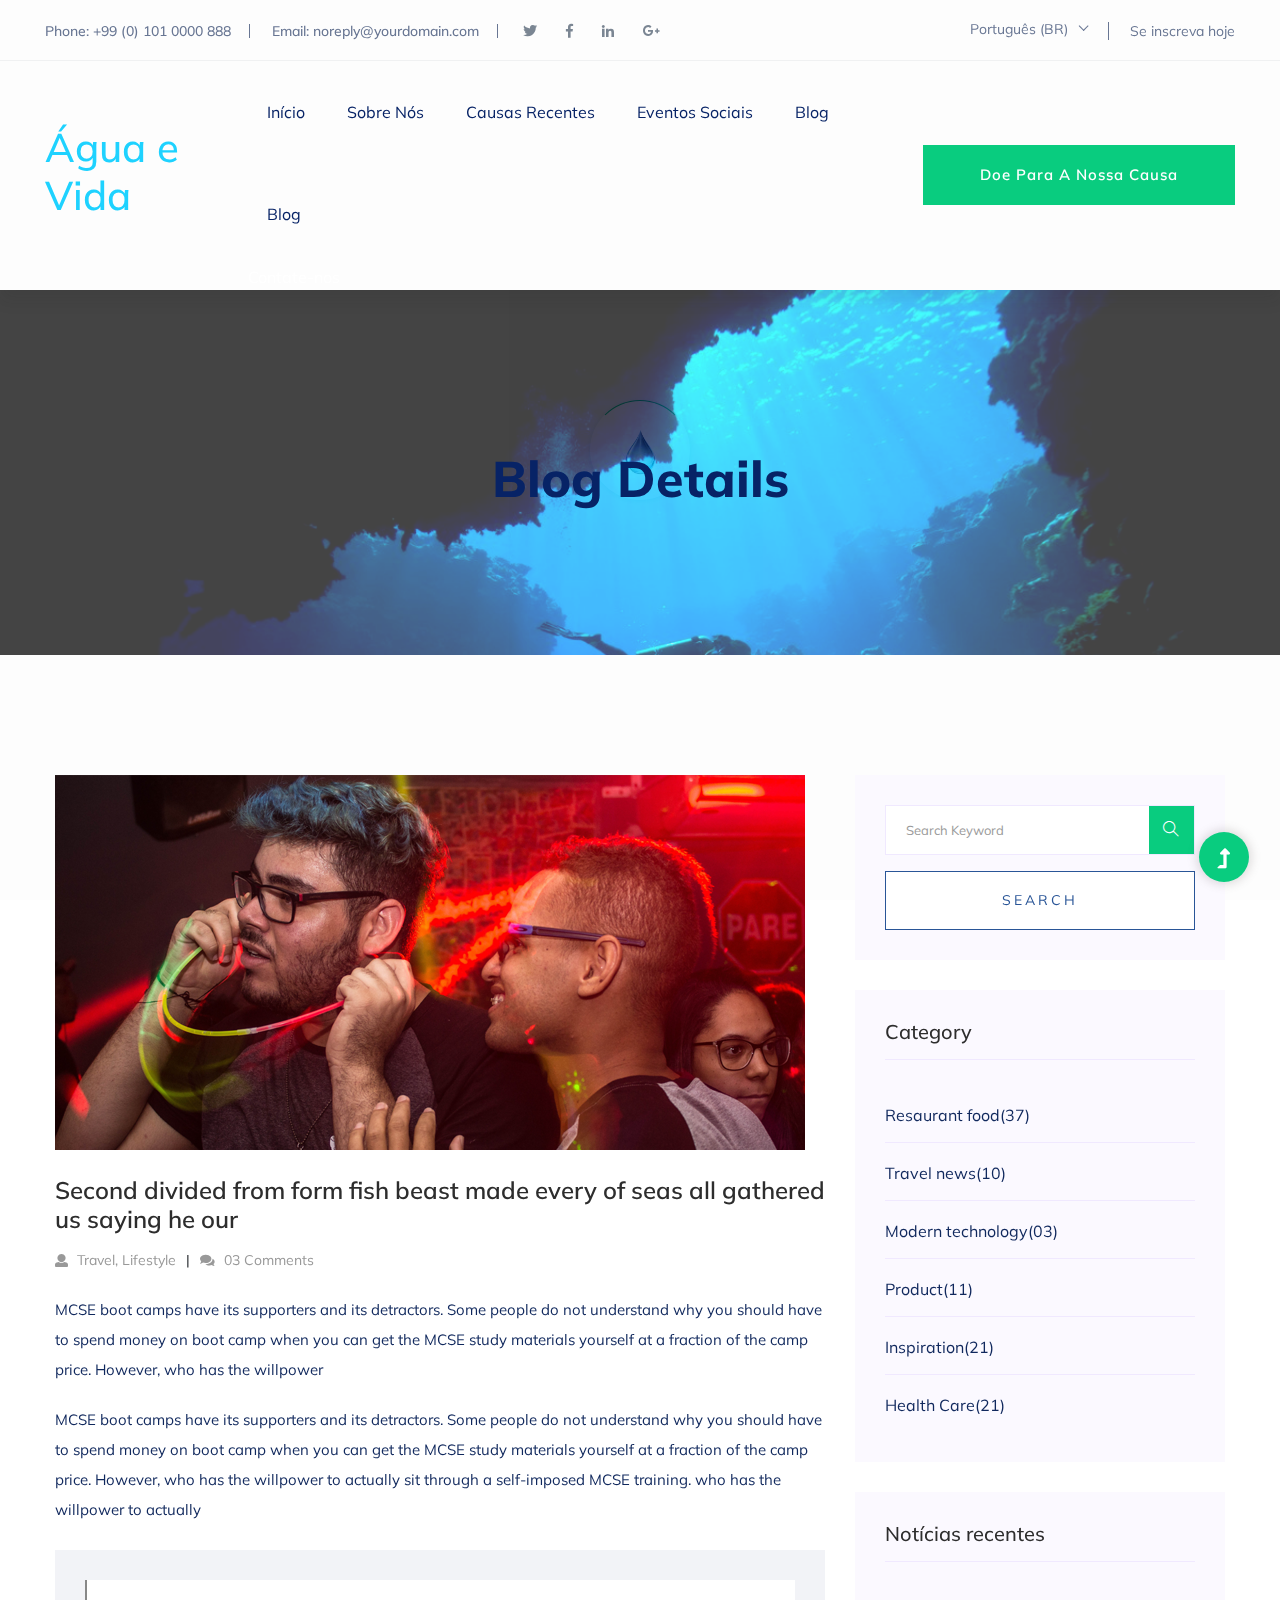
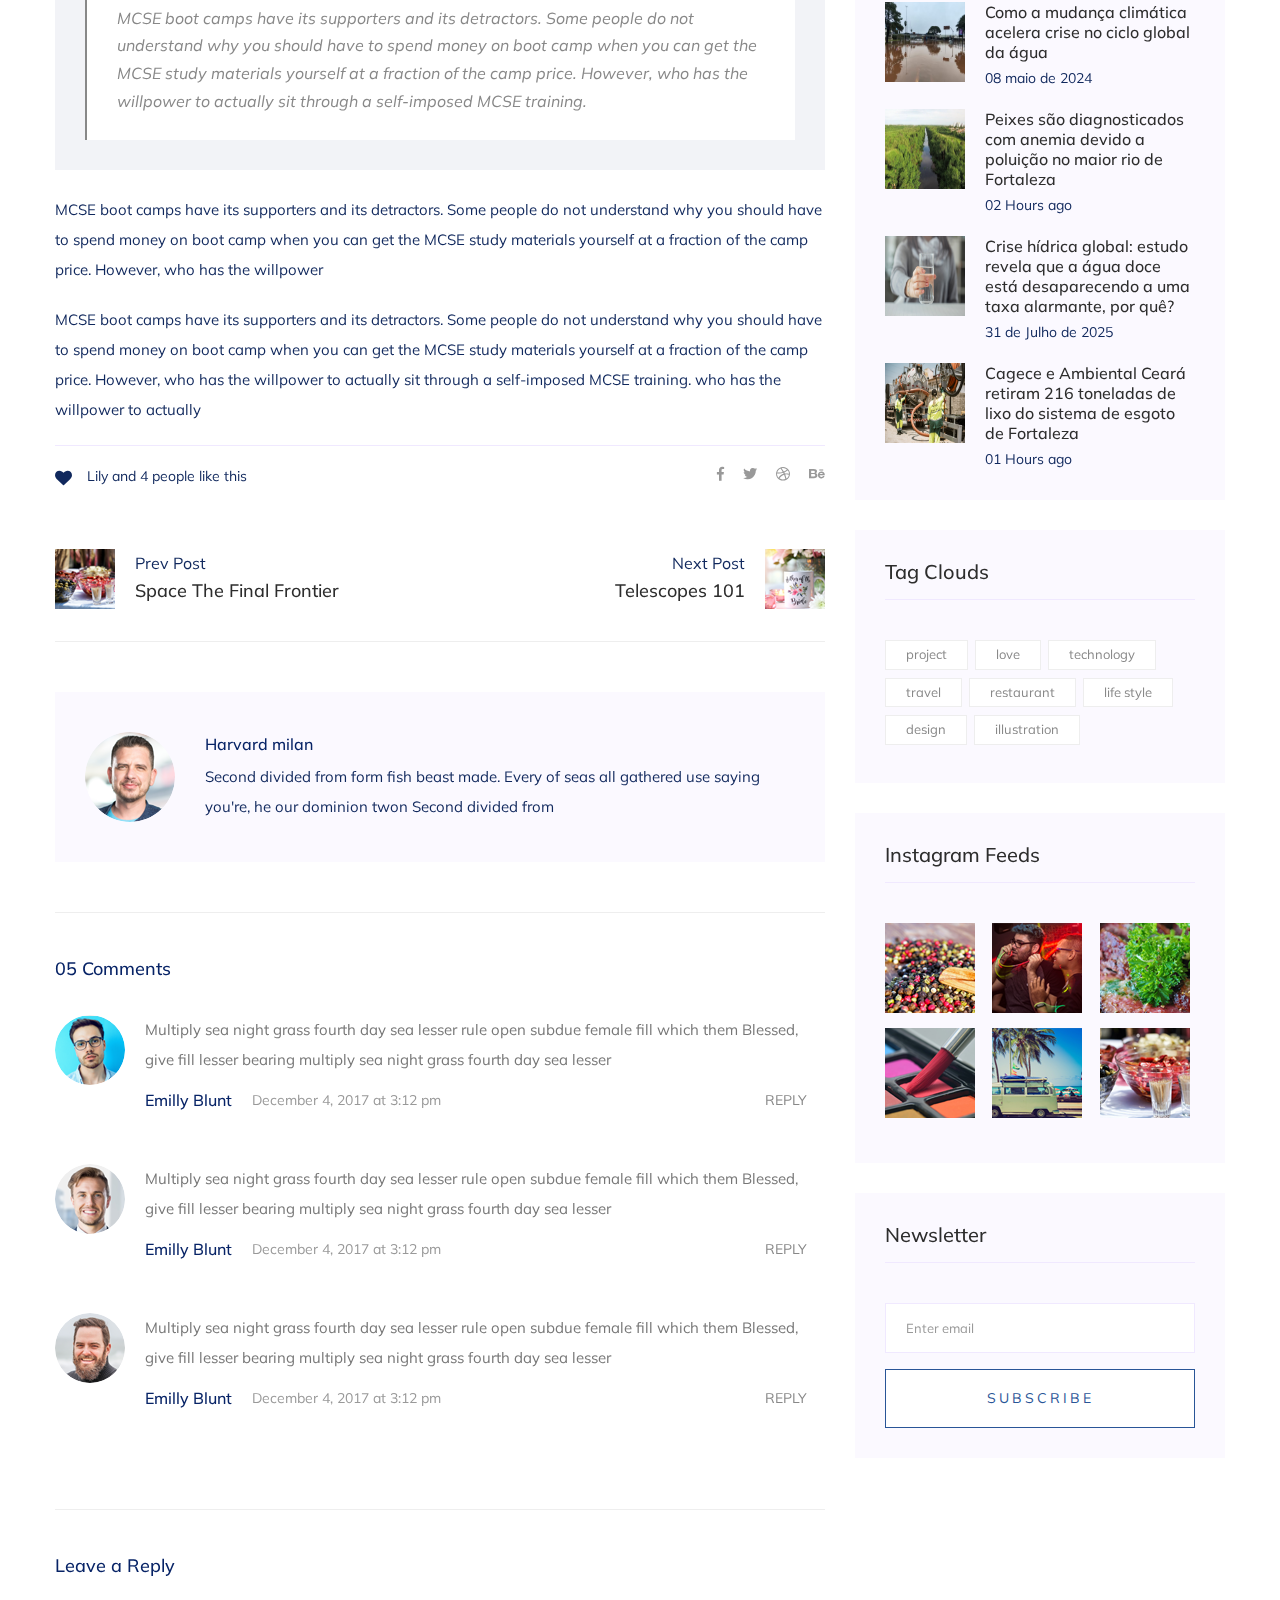
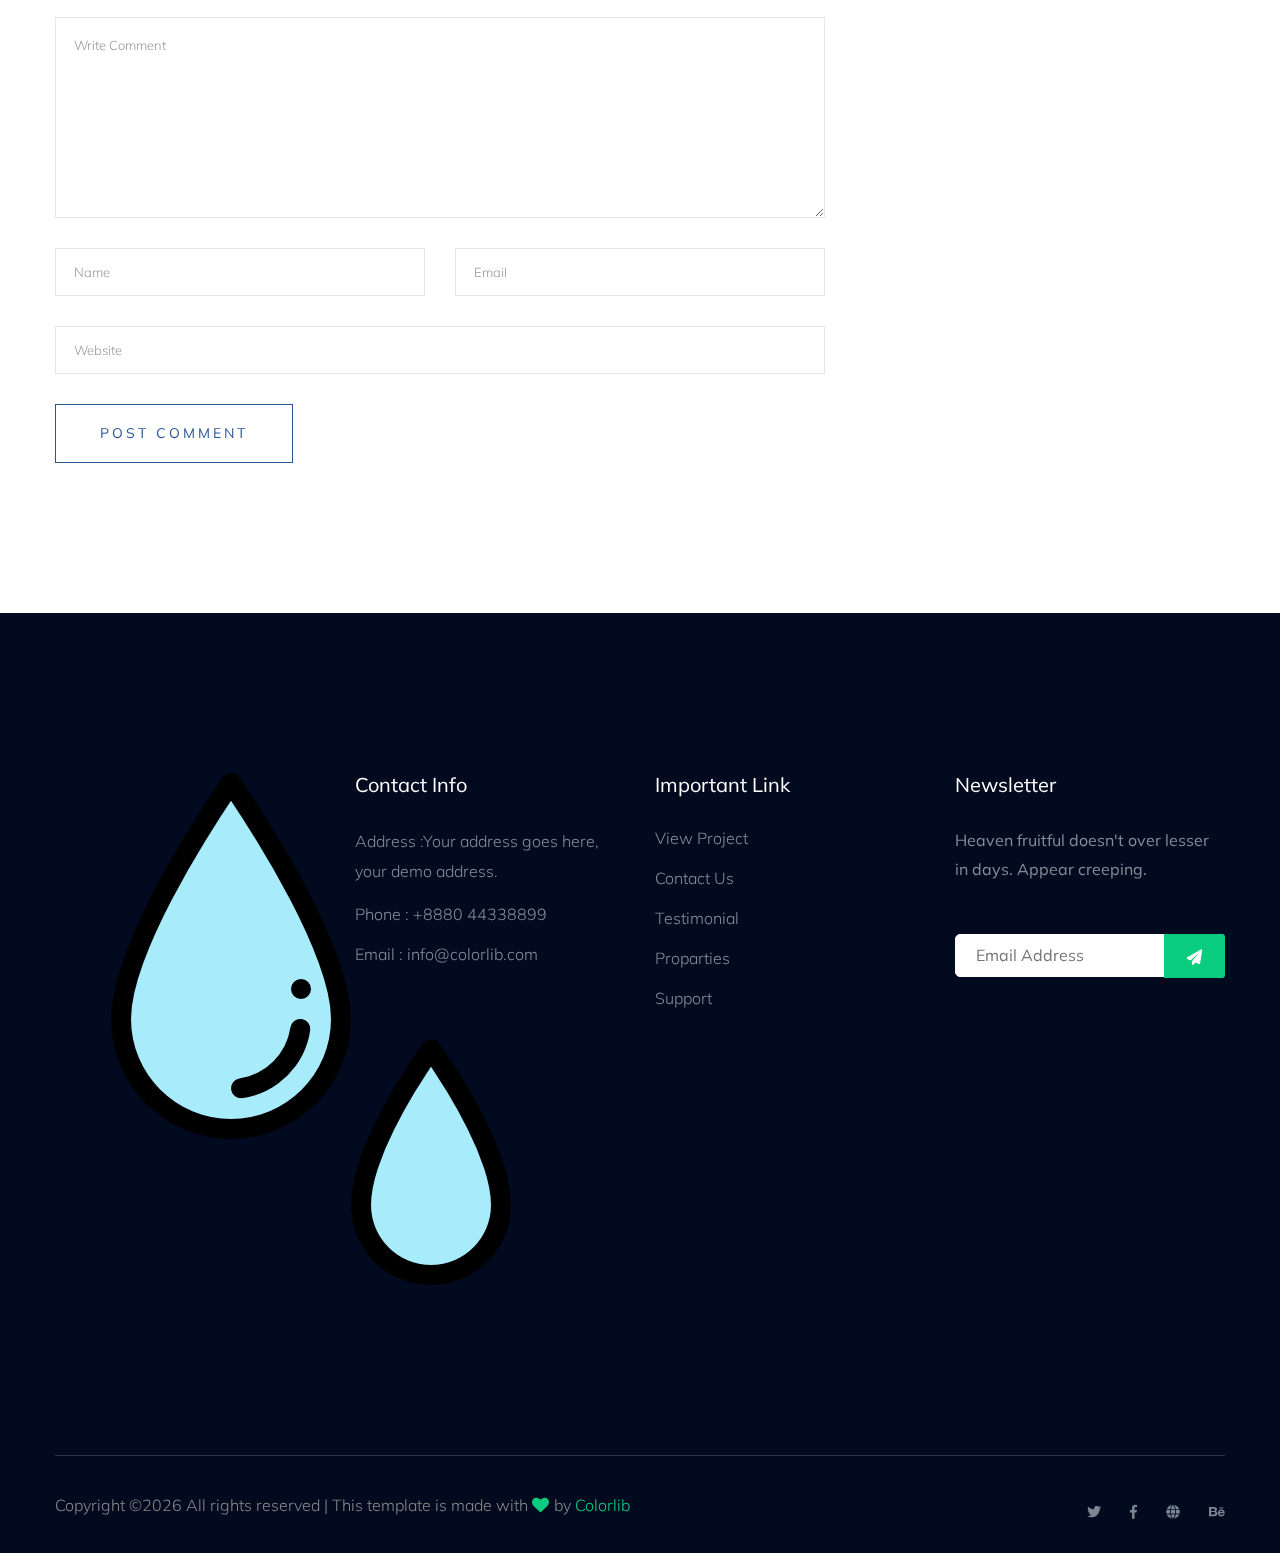
<file: blog_details.html>
<!doctype html>
<html class="no-js" lang="zxx">
<head>
   <meta charset="utf-8">
   <meta http-equiv="x-ua-compatible" content="ie=edge">
   <title> Charity | Teamplate</title>
   <meta name="description" content="">
   <meta name="viewport" content="width=device-width, initial-scale=1">
   <link rel="shortcut icon" type="image/x-icon" href="assets/img/favicon.ico">

  <!-- CSS here -->
   <link rel="stylesheet" href="assets/css/bootstrap.min.css">
   <link rel="stylesheet" href="assets/css/owl.carousel.min.css">
   <link rel="stylesheet" href="assets/css/slicknav.css">
   <link rel="stylesheet" href="assets/css/animate.min.css">
   <link rel="stylesheet" href="assets/css/hamburgers.min.css">
   <link rel="stylesheet" href="assets/css/magnific-popup.css">
   <link rel="stylesheet" href="assets/css/fontawesome-all.min.css">
   <link rel="stylesheet" href="assets/css/themify-icons.css">
   <link rel="stylesheet" href="assets/css/slick.css">
   <link rel="stylesheet" href="assets/css/nice-select.css">
   <link rel="stylesheet" href="assets/css/style.css">
</head>

<body>
   <!--? Preloader Start -->
   <div id="preloader-active">
      <div class="preloader d-flex align-items-center justify-content-center">
          <div class="preloader-inner position-relative">
              <div class="preloader-circle"></div>
              <div class="preloader-img pere-text">
                  <img src="logoGOTA.webp" alt="">
              </div>
          </div>
      </div>
   </div>
   <!-- Preloader Start -->
   <header>
      <!-- Header Start -->
      <div class="header-area">
          <div class="main-header ">
              <div class="header-top d-none d-lg-block">
                  <div class="container-fluid">
                      <div class="col-xl-12">
                          <div class="row d-flex justify-content-between align-items-center">
                              <div class="header-info-left d-flex">
                                  <ul>     
                                      <li>Phone: +99 (0) 101 0000 888</li>
                                      <li>Email: noreply@yourdomain.com</li>
                                  </ul>
                                  <div class="header-social">    
                                      <ul>
                                          <li><a href="#"><i class="fab fa-twitter"></i></a></li>
                                          <li><a  href="https://www.facebook.com/sai4ull"><i class="fab fa-facebook-f"></i></a></li>
                                          <li><a href="#"><i class="fab fa-linkedin-in"></i></a></li>
                                          <li> <a href="#"><i class="fab fa-google-plus-g"></i></a></li>
                                      </ul>
                                  </div>
                              </div>
                              <div class="header-info-right d-flex align-items-center">
                                  <div class="select-this">
                                      <form action="#">
                                          <div class="select-itms">
                                              <select name="select" id="select1">
                                                  <option value="">Português (BR)</option>
                                                  <option value="">English</option>
                                                  <option value="">Deutsch</option>
                                                  <option value="">Français</option>
                                              </select>
                                          </div>
                                      </form>
                                  </div>
                                  <ul class="contact-now">     
                                      <li><a href="#">Se inscreva hoje</a></li>
                                  </ul>
                              </div>
                          </div>
                      </div>
                  </div>
              </div>
              <div class="header-bottom  header-sticky">
                  <div class="container-fluid">
                      <div class="row align-items-center">
                          <!-- Logo -->
                          <div class="col-xl-2 col-lg-2">
                              <div class="logo">
                                  <h1 style="color: #1ed2ff"> Água e Vida </h1>
                              </div>
                          </div>
                          <div class="col-xl-10 col-lg-10">
                              <div class="menu-wrapper  d-flex align-items-center justify-content-end">
                                  <!-- Main-menu -->
                                  <div class="main-menu d-none d-lg-block">
                                      <nav>
                                          <ul id="navigation">                                                                                          
                                              <li><a href="index.html">Início</a></li>
                                              <li><a href="about.html">Sobre nós</a></li>
                                              <li><a href="program.html">Causas recentes</a></li>
                                              <li><a href="events.html">Eventos sociais </a></li>
                                              <li><a href="blog.html">Blog</a>
                                                      <li><a href="blog.html">Blog</a></li>
                                                      
                                                  </ul>
                                              </li>
                                              <li><a href="contact.html">Contate-nos</a></li>
                                          </ul>
                                      </nav>
                                  </div>
                                  <!-- Header-btn -->
                                  <div class="header-right-btn d-none d-lg-block ml-20">
                                      <a href="contact.html" class="btn header-btn">Doe para a nossa causa</a>
                                  </div>
                              </div>
                          </div> 
                          <!-- Mobile Menu -->
                          <div class="col-12">
                              <div class="mobile_menu d-block d-lg-none"></div>
                          </div>
                      </div>
                  </div>
              </div>
          </div>
      </div>
      <!-- Header End -->
  </header>
   <main>
      <!--? Hero Start -->
      <div class="slider-area2">
         <div class="slider-height2 d-flex align-items-center">
               <div class="container">
                  <div class="row">
                     <div class="col-xl-12">
                           <div class="hero-cap hero-cap2 pt-20 text-center">
                              <h2>Blog Details</h2>
                           </div>
                     </div>
                  </div>
               </div>
         </div>
      </div>
      <!-- Hero End -->
      <!--? Blog Area Start -->
      <section class="blog_area single-post-area section-padding">
         <div class="container">
            <div class="row">
               <div class="col-lg-8 posts-list">
                  <div class="single-post">
                     <div class="feature-img">
                        <img class="img-fluid" src="assets/img/blog/single_blog_1.png" alt="">
                     </div>
                     <div class="blog_details">
                        <h2 style="color: #2d2d2d;">Second divided from form fish beast made every of seas
                           all gathered us saying he our
                        </h2>
                        <ul class="blog-info-link mt-3 mb-4">
                           <li><a href="#"><i class="fa fa-user"></i> Travel, Lifestyle</a></li>
                           <li><a href="#"><i class="fa fa-comments"></i> 03 Comments</a></li>
                        </ul>
                        <p class="excert">
                           MCSE boot camps have its supporters and its detractors. Some people do not understand why you
                           should have to spend money on boot camp when you can get the MCSE study materials yourself at a
                           fraction of the camp price. However, who has the willpower
                        </p>
                        <p>
                           MCSE boot camps have its supporters and its detractors. Some people do not understand why you
                           should have to spend money on boot camp when you can get the MCSE study materials yourself at a
                           fraction of the camp price. However, who has the willpower to actually sit through a
                           self-imposed MCSE training. who has the willpower to actually
                        </p>
                        <div class="quote-wrapper">
                           <div class="quotes">
                              MCSE boot camps have its supporters and its detractors. Some people do not understand why you
                              should have to spend money on boot camp when you can get the MCSE study materials yourself at
                              a fraction of the camp price. However, who has the willpower to actually sit through a
                              self-imposed MCSE training.
                           </div>
                        </div>
                        <p>
                           MCSE boot camps have its supporters and its detractors. Some people do not understand why you
                           should have to spend money on boot camp when you can get the MCSE study materials yourself at a
                           fraction of the camp price. However, who has the willpower
                        </p>
                        <p>
                           MCSE boot camps have its supporters and its detractors. Some people do not understand why you
                           should have to spend money on boot camp when you can get the MCSE study materials yourself at a
                           fraction of the camp price. However, who has the willpower to actually sit through a
                           self-imposed MCSE training. who has the willpower to actually
                        </p>
                     </div>
                  </div>
                  <div class="navigation-top">
                     <div class="d-sm-flex justify-content-between text-center">
                        <p class="like-info"><span class="align-middle"><i class="fa fa-heart"></i></span> Lily and 4
                           people like this</p>
                        <div class="col-sm-4 text-center my-2 my-sm-0">
                           <!-- <p class="comment-count"><span class="align-middle"><i class="fa fa-comment"></i></span> 06 Comments</p> -->
                        </div>
                        <ul class="social-icons">
                           <li><a href="https://www.facebook.com/sai4ull"><i class="fab fa-facebook-f"></i></a></li>
                           <li><a href="#"><i class="fab fa-twitter"></i></a></li>
                           <li><a href="#"><i class="fab fa-dribbble"></i></a></li>
                           <li><a href="#"><i class="fab fa-behance"></i></a></li>
                        </ul>
                     </div>
                     <div class="navigation-area">
                        <div class="row">
                           <div
                              class="col-lg-6 col-md-6 col-12 nav-left flex-row d-flex justify-content-start align-items-center">
                              <div class="thumb">
                                 <a href="#">
                                    <img class="img-fluid" src="assets/img/post/preview.png" alt="">
                                 </a>
                              </div>
                              <div class="arrow">
                                 <a href="#">
                                    <span class="lnr text-white ti-arrow-left"></span>
                                 </a>
                              </div>
                              <div class="detials">
                                 <p>Prev Post</p>
                                 <a href="#">
                                    <h4 style="color: #2d2d2d;">Space The Final Frontier</h4>
                                 </a>
                              </div>
                           </div>
                           <div
                              class="col-lg-6 col-md-6 col-12 nav-right flex-row d-flex justify-content-end align-items-center">
                              <div class="detials">
                                 <p>Next Post</p>
                                 <a href="#">
                                    <h4 style="color: #2d2d2d;">Telescopes 101</h4>
                                 </a>
                              </div>
                              <div class="arrow">
                                 <a href="#">
                                    <span class="lnr text-white ti-arrow-right"></span>
                                 </a>
                              </div>
                              <div class="thumb">
                                 <a href="#">
                                    <img class="img-fluid" src="assets/img/post/next.png" alt="">
                                 </a>
                              </div>
                           </div>
                        </div>
                     </div>
                  </div>
                  <div class="blog-author">
                     <div class="media align-items-center">
                        <img src="assets/img/blog/author.png" alt="">
                        <div class="media-body">
                           <a href="#">
                              <h4>Harvard milan</h4>
                           </a>
                           <p>Second divided from form fish beast made. Every of seas all gathered use saying you're, he
                              our dominion twon Second divided from</p>
                        </div>
                     </div>
                  </div>
                  <div class="comments-area">
                     <h4>05 Comments</h4>
                     <div class="comment-list">
                        <div class="single-comment justify-content-between d-flex">
                           <div class="user justify-content-between d-flex">
                              <div class="thumb">
                                 <img src="assets/img/blog/comment_1.png" alt="">
                              </div>
                              <div class="desc">
                                 <p class="comment">
                                    Multiply sea night grass fourth day sea lesser rule open subdue female fill which them
                                    Blessed, give fill lesser bearing multiply sea night grass fourth day sea lesser
                                 </p>
                                 <div class="d-flex justify-content-between">
                                    <div class="d-flex align-items-center">
                                       <h5>
                                          <a href="#">Emilly Blunt</a>
                                       </h5>
                                       <p class="date">December 4, 2017 at 3:12 pm </p>
                                    </div>
                                    <div class="reply-btn">
                                       <a href="#" class="btn-reply text-uppercase">reply</a>
                                    </div>
                                 </div>
                              </div>
                           </div>
                        </div>
                     </div>
                     <div class="comment-list">
                        <div class="single-comment justify-content-between d-flex">
                           <div class="user justify-content-between d-flex">
                              <div class="thumb">
                                 <img src="assets/img/blog/comment_2.png" alt="">
                              </div>
                              <div class="desc">
                                 <p class="comment">
                                    Multiply sea night grass fourth day sea lesser rule open subdue female fill which them
                                    Blessed, give fill lesser bearing multiply sea night grass fourth day sea lesser
                                 </p>
                                 <div class="d-flex justify-content-between">
                                    <div class="d-flex align-items-center">
                                       <h5>
                                          <a href="#">Emilly Blunt</a>
                                       </h5>
                                       <p class="date">December 4, 2017 at 3:12 pm </p>
                                    </div>
                                    <div class="reply-btn">
                                       <a href="#" class="btn-reply text-uppercase">reply</a>
                                    </div>
                                 </div>
                              </div>
                           </div>
                        </div>
                     </div>
                     <div class="comment-list">
                        <div class="single-comment justify-content-between d-flex">
                           <div class="user justify-content-between d-flex">
                              <div class="thumb">
                                 <img src="assets/img/blog/comment_3.png" alt="">
                              </div>
                              <div class="desc">
                                 <p class="comment">
                                    Multiply sea night grass fourth day sea lesser rule open subdue female fill which them
                                    Blessed, give fill lesser bearing multiply sea night grass fourth day sea lesser
                                 </p>
                                 <div class="d-flex justify-content-between">
                                    <div class="d-flex align-items-center">
                                       <h5>
                                          <a href="#">Emilly Blunt</a>
                                       </h5>
                                       <p class="date">December 4, 2017 at 3:12 pm </p>
                                    </div>
                                    <div class="reply-btn">
                                       <a href="#" class="btn-reply text-uppercase">reply</a>
                                    </div>
                                 </div>
                              </div>
                           </div>
                        </div>
                     </div>
                  </div>
                  <div class="comment-form">
                     <h4>Leave a Reply</h4>
                     <form class="form-contact comment_form" action="#" id="commentForm">
                        <div class="row">
                           <div class="col-12">
                              <div class="form-group">
                                 <textarea class="form-control w-100" name="comment" id="comment" cols="30" rows="9"
                                    placeholder="Write Comment"></textarea>
                              </div>
                           </div>
                           <div class="col-sm-6">
                              <div class="form-group">
                                 <input class="form-control" name="name" id="name" type="text" placeholder="Name">
                              </div>
                           </div>
                           <div class="col-sm-6">
                              <div class="form-group">
                                 <input class="form-control" name="email" id="email" type="email" placeholder="Email">
                              </div>
                           </div>
                           <div class="col-12">
                              <div class="form-group">
                                 <input class="form-control" name="website" id="website" type="text" placeholder="Website">
                              </div>
                           </div>
                        </div>
                        <div class="form-group">
                           <button type="submit" class="button button-contactForm btn_1 boxed-btn">Post Comment</button>
                        </div>
                     </form>
                  </div>
               </div>
               <div class="col-lg-4">
                  <div class="blog_right_sidebar">
                     <aside class="single_sidebar_widget search_widget">
                        <form action="#">
                           <div class="form-group">
                              <div class="input-group mb-3">
                                 <input type="text" class="form-control" placeholder='Search Keyword'
                                    onfocus="this.placeholder = ''" onblur="this.placeholder = 'Search Keyword'">
                                 <div class="input-group-append">
                                    <button class="btns" type="button"><i class="ti-search"></i></button>
                                 </div>
                              </div>
                           </div>
                           <button class="button rounded-0 primary-bg text-white w-100 btn_1 boxed-btn"
                              type="submit">Search</button>
                        </form>
                     </aside>
                     <aside class="single_sidebar_widget post_category_widget">
                        <h4 class="widget_title" style="color: #2d2d2d;">Category</h4>
                        <ul class="list cat-list">
                           <li>
                              <a href="#" class="d-flex">
                                 <p>Resaurant food</p>
                                 <p>(37)</p>
                              </a>
                           </li>
                           <li>
                              <a href="#" class="d-flex">
                                 <p>Travel news</p>
                                 <p>(10)</p>
                              </a>
                           </li>
                           <li>
                              <a href="#" class="d-flex">
                                 <p>Modern technology</p>
                                 <p>(03)</p>
                              </a>
                           </li>
                           <li>
                              <a href="#" class="d-flex">
                                 <p>Product</p>
                                 <p>(11)</p>
                              </a>
                           </li>
                           <li>
                              <a href="#" class="d-flex">
                                 <p>Inspiration</p>
                                 <p>(21)</p>
                              </a>
                           </li>
                           <li>
                              <a href="#" class="d-flex">
                                 <p>Health Care</p>
                                 <p>(21)</p>
                              </a>
                           </li>
                        </ul>
                     </aside>
                     <aside class="single_sidebar_widget popular_post_widget">
                        <h3 class="widget_title" style="color: #2d2d2d;">Notícias recentes</h3>
                        <div class="media post_item">
                           <img src="assets/img/post/post_5.avif" alt="post" style="max-width: 80px; width: 80%; height: 80px;">
                           <div class = "media-body">
                              <a href="https://g1.globo.com/meio-ambiente/noticia/2024/05/08/como-a-mudanca-climatica-altera-o-ciclo-global-da-agua.ghtml">
                                 <h3 style="color: #2d2d2d;">Como a mudança climática acelera crise no ciclo global da água</h3>
                              </a>
                              <p>08 maio de 2024</p>
                           </div>
                        </div>
                        <div class="media post_item">
                           <img src="assets/img/post/post_11.webp" alt="post" style="max-width: 80px; width: 80%; height: 80px;">
                           <div class="media-body">
                              <a href="https://g1.globo.com/ce/ceara/noticia/2025/04/27/peixes-sao-diagnosticados-com-anemia-devido-a-poluicao-no-maior-rio-de-fortaleza.ghtml">
                                 <h3 style="color: #2d2d2d;">Peixes são diagnosticados com anemia devido a poluição no maior rio de Fortaleza</h3>
                              </a>
                              <p>02 Hours ago</p>
                           </div>
                        </div>
                        <div class="media post_item">
                           <img src="assets/img/post/post_12.jpg" alt="post" style="max-width: 80px; width: 80%; height: 80px;">
                           <div class="media-body">
                              <a href="https://noticiasambientales.com/ciencia-pt/crise-hidrica-global-estudo-revela-que-a-agua-doce-esta-desaparecendo-a-uma-taxa-alarmante-por-que/">
                                 <h3 style="color: #2d2d2d;">Crise hídrica global: estudo revela que a água doce está desaparecendo a uma taxa alarmante, por quê?</h3>
                              </a>
                              <p>31 de Julho de 2025</p>
                           </div>
                        </div>
                        <div class="media post_item">
                           <img src="assets/img/post/post_13.jpg" alt="post" style="max-width: 80px; width: 80%; height: 80px;">
                           <div class="media-body">
                              <a href="https://www.cagece.com.br/comunicacao/noticias/cagece-e-ambiental-ceara-retiram-216-toneladas-de-lixo-do-sistema-de-esgoto-de-fortaleza/">
                                 <h3 style="color: #2d2d2d;">Cagece e Ambiental Ceará retiram 216 toneladas de lixo do sistema de esgoto de Fortaleza</h3>
                              </a>
                              <p>01 Hours ago</p>
                           </div>
                        </div>
                     </aside>
                     <aside class="single_sidebar_widget tag_cloud_widget">
                        <h4 class="widget_title" style="color: #2d2d2d;">Tag Clouds</h4>
                        <ul class="list">
                           <li>
                              <a href="#">project</a>
                           </li>
                           <li>
                              <a href="#">love</a>
                           </li>
                           <li>
                              <a href="#">technology</a>
                           </li>
                           <li>
                              <a href="#">travel</a>
                           </li>
                           <li>
                              <a href="#">restaurant</a>
                           </li>
                           <li>
                              <a href="#">life style</a>
                           </li>
                           <li>
                              <a href="#">design</a>
                           </li>
                           <li>
                              <a href="#">illustration</a>
                           </li>
                        </ul>
                     </aside>
                     <aside class="single_sidebar_widget instagram_feeds">
                        <h4 class="widget_title" style="color: #2d2d2d;">Instagram Feeds</h4>
                        <ul class="instagram_row flex-wrap">
                           <li>
                              <a href="#">
                                 <img class="img-fluid" src="assets/img/post/post_5.png" alt="">
                              </a>
                           </li>
                           <li>
                              <a href="#">
                                 <img class="img-fluid" src="assets/img/post/post_6.png" alt="">
                              </a>
                           </li>
                           <li>
                              <a href="#">
                                 <img class="img-fluid" src="assets/img/post/post_7.png" alt="">
                              </a>
                           </li>
                           <li>
                              <a href="#">
                                 <img class="img-fluid" src="assets/img/post/post_8.png" alt="">
                              </a>
                           </li>
                           <li>
                              <a href="#">
                                 <img class="img-fluid" src="assets/img/post/post_9.png" alt="">
                              </a>
                           </li>
                           <li>
                              <a href="#">
                                 <img class="img-fluid" src="assets/img/post/post_10.png" alt="">
                              </a>
                           </li>
                        </ul>
                     </aside>
                     <aside class="single_sidebar_widget newsletter_widget">
                        <h4 class="widget_title" style="color: #2d2d2d;">Newsletter</h4>
                        <form action="#">
                           <div class="form-group">
                              <input type="email" class="form-control" onfocus="this.placeholder = ''"
                                 onblur="this.placeholder = 'Enter email'" placeholder='Enter email' required>
                           </div>
                           <button class="button rounded-0 primary-bg text-white w-100 btn_1 boxed-btn" type="submit">Subscribe</button>
                        </form>
                     </aside>
                  </div>
               </div>
            </div>
         </div>
      </section>
      <!-- Blog Area End -->
   </main>
   <footer>
      <div class="footer-wrapper section-bg2" data-background="assets/img/gallery/footer_bg.png">
          <!-- Footer Top-->
          <div class="footer-area footer-padding">
              <div class="container">
                  <div class="row d-flex justify-content-between">
                      <div class="col-xl-3 col-lg-3 col-md-4 col-sm-6">
                      <div class="single-footer-caption mb-50">
                          <div class="single-footer-caption mb-30">
                              <div class="footer-tittle">
                                  <div class="footer-logo mb-20">
                                      <a href="index.html"><img src="logoGOTA3.png" alt=""></a>
                                  </div>
                              </div>
                          </div>
                      </div>
                      </div>
                      <div class="col-xl-3 col-lg-3 col-md-4 col-sm-5">
                          <div class="single-footer-caption mb-50">
                              <div class="footer-tittle">
                                  <h4>Contact Info</h4>
                                  <ul>
                                      <li>
                                          <p>Address :Your address goes here, your demo address.</p>
                                      </li>
                                      <li><a href="#">Phone : +8880 44338899</a></li>
                                      <li><a href="#">Email : info@colorlib.com</a></li>
                                  </ul>
                              </div>

                          </div>
                      </div>
                      <div class="col-xl-3 col-lg-3 col-md-4 col-sm-5">
                          <div class="single-footer-caption mb-50">
                              <div class="footer-tittle">
                                  <h4>Important Link</h4>
                                  <ul>
                                      <li><a href="#"> View Project</a></li>
                                      <li><a href="#">Contact Us</a></li>
                                      <li><a href="#">Testimonial</a></li>
                                      <li><a href="#">Proparties</a></li>
                                      <li><a href="#">Support</a></li>
                                  </ul>
                              </div>
                          </div>
                      </div>
                      <div class="col-xl-3 col-lg-3 col-md-4 col-sm-5">
                          <div class="single-footer-caption mb-50">
                              <div class="footer-tittle">
                                  <h4>Newsletter</h4>
                                  <div class="footer-pera footer-pera2">
                                  <p>Heaven fruitful doesn't over lesser in days. Appear creeping.</p>
                              </div>
                              <!-- Form -->
                              <div class="footer-form" >
                                  <div id="mc_embed_signup">
                                      <form target="_blank" action="https://spondonit.us12.list-manage.com/subscribe/post?u=1462626880ade1ac87bd9c93a&amp;id=92a4423d01"
                                      method="get" class="subscribe_form relative mail_part">
                                          <input type="email" name="email" id="newsletter-form-email" placeholder="Email Address"
                                          class="placeholder hide-on-focus" onfocus="this.placeholder = ''"
                                          onblur="this.placeholder = ' Email Address '">
                                          <div class="form-icon">
                                              <button type="submit" name="submit" id="newsletter-submit"
                                              class="email_icon newsletter-submit button-contactForm"><img src="assets/img/gallery/form.png" alt=""></button>
                                          </div>
                                          <div class="mt-10 info"></div>
                                      </form>
                                  </div>
                              </div>
                              </div>
                          </div>
                      </div>
                  </div>
              </div>
          </div>
          <!-- footer-bottom -->
          <div class="footer-bottom-area">
              <div class="container">
                  <div class="footer-border">
                      <div class="row d-flex justify-content-between align-items-center">
                          <div class="col-xl-10 col-lg-9 ">
                              <div class="footer-copy-right">
                                  <p><!-- Link back to Colorlib can't be removed. Template is licensed under CC BY 3.0. -->
  Copyright &copy;<script>document.write(new Date().getFullYear());</script> All rights reserved | This template is made with <i class="fa fa-heart" aria-hidden="true"></i> by <a href="https://colorlib.com" target="_blank">Colorlib</a>
  <!-- Link back to Colorlib can't be removed. Template is licensed under CC BY 3.0. --></p>
                              </div>
                          </div>
                          <div class="col-xl-2 col-lg-3">
                              <div class="footer-social f-right">
                                  <a href="#"><i class="fab fa-twitter"></i></a>
                                  <a  href="https://www.facebook.com/sai4ull"><i class="fab fa-facebook-f"></i></a>
                                  <a href="#"><i class="fas fa-globe"></i></a>
                                  <a href="#"><i class="fab fa-behance"></i></a>
                              </div>
                          </div>
                      </div>
                  </div>
              </div>
          </div>
      </div>
  </footer>
   <!-- Scroll Up -->
   <div id="back-top" >
         <a title="Go to Top" href="#"> <i class="fas fa-level-up-alt"></i></a>
   </div>

      <!-- JS here -->

      <script src="./assets/js/vendor/modernizr-3.5.0.min.js"></script>
      <!-- Jquery, Popper, Bootstrap -->
      <script src="./assets/js/vendor/jquery-1.12.4.min.js"></script>
      <script src="./assets/js/popper.min.js"></script>
      <script src="./assets/js/bootstrap.min.js"></script>
      <!-- Jquery Mobile Menu -->
      <script src="./assets/js/jquery.slicknav.min.js"></script>

      <!-- Jquery Slick , Owl-Carousel Plugins -->
      <script src="./assets/js/owl.carousel.min.js"></script>
      <script src="./assets/js/slick.min.js"></script>
      <!-- One Page, Animated-HeadLin -->
      <script src="./assets/js/wow.min.js"></script>
      <script src="./assets/js/animated.headline.js"></script>
      <script src="./assets/js/jquery.magnific-popup.js"></script>

      <!-- Date Picker -->
      <script src="./assets/js/gijgo.min.js"></script>
      <!-- Nice-select, sticky -->
      <script src="./assets/js/jquery.nice-select.min.js"></script>
      <script src="./assets/js/jquery.sticky.js"></script>
      
      <!-- counter , waypoint,Hover Direction -->
      <script src="./assets/js/jquery.counterup.min.js"></script>
      <script src="./assets/js/waypoints.min.js"></script>
      <script src="./assets/js/jquery.countdown.min.js"></script>
      <script src="./assets/js/hover-direction-snake.min.js"></script>

      <!-- contact js -->
      <script src="./assets/js/contact.js"></script>
      <script src="./assets/js/jquery.form.js"></script>
      <script src="./assets/js/jquery.validate.min.js"></script>
      <script src="./assets/js/mail-script.js"></script>
      <script src="./assets/js/jquery.ajaxchimp.min.js"></script>
      
      <!-- Jquery Plugins, main Jquery -->	
      <script src="./assets/js/plugins.js"></script>
      <script src="./assets/js/main.js"></script>
      
   </body>
</html>
</file>
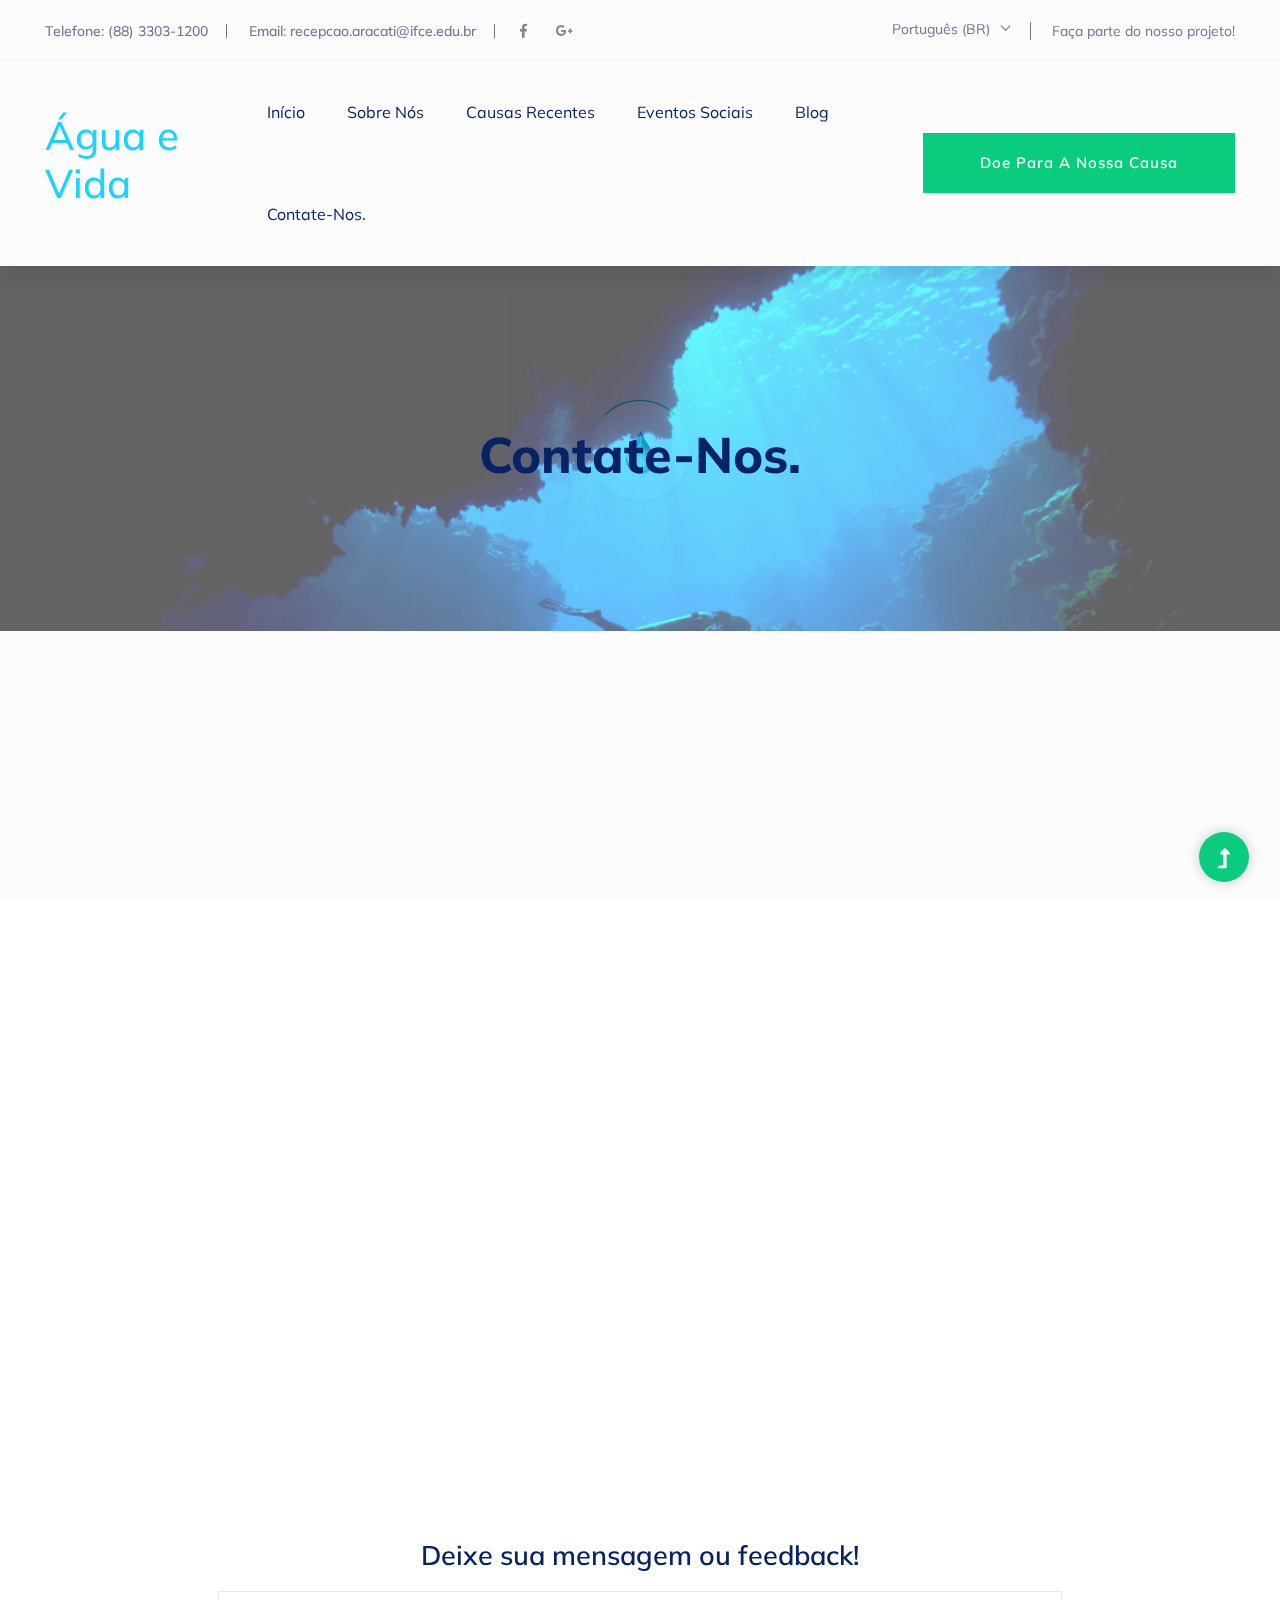
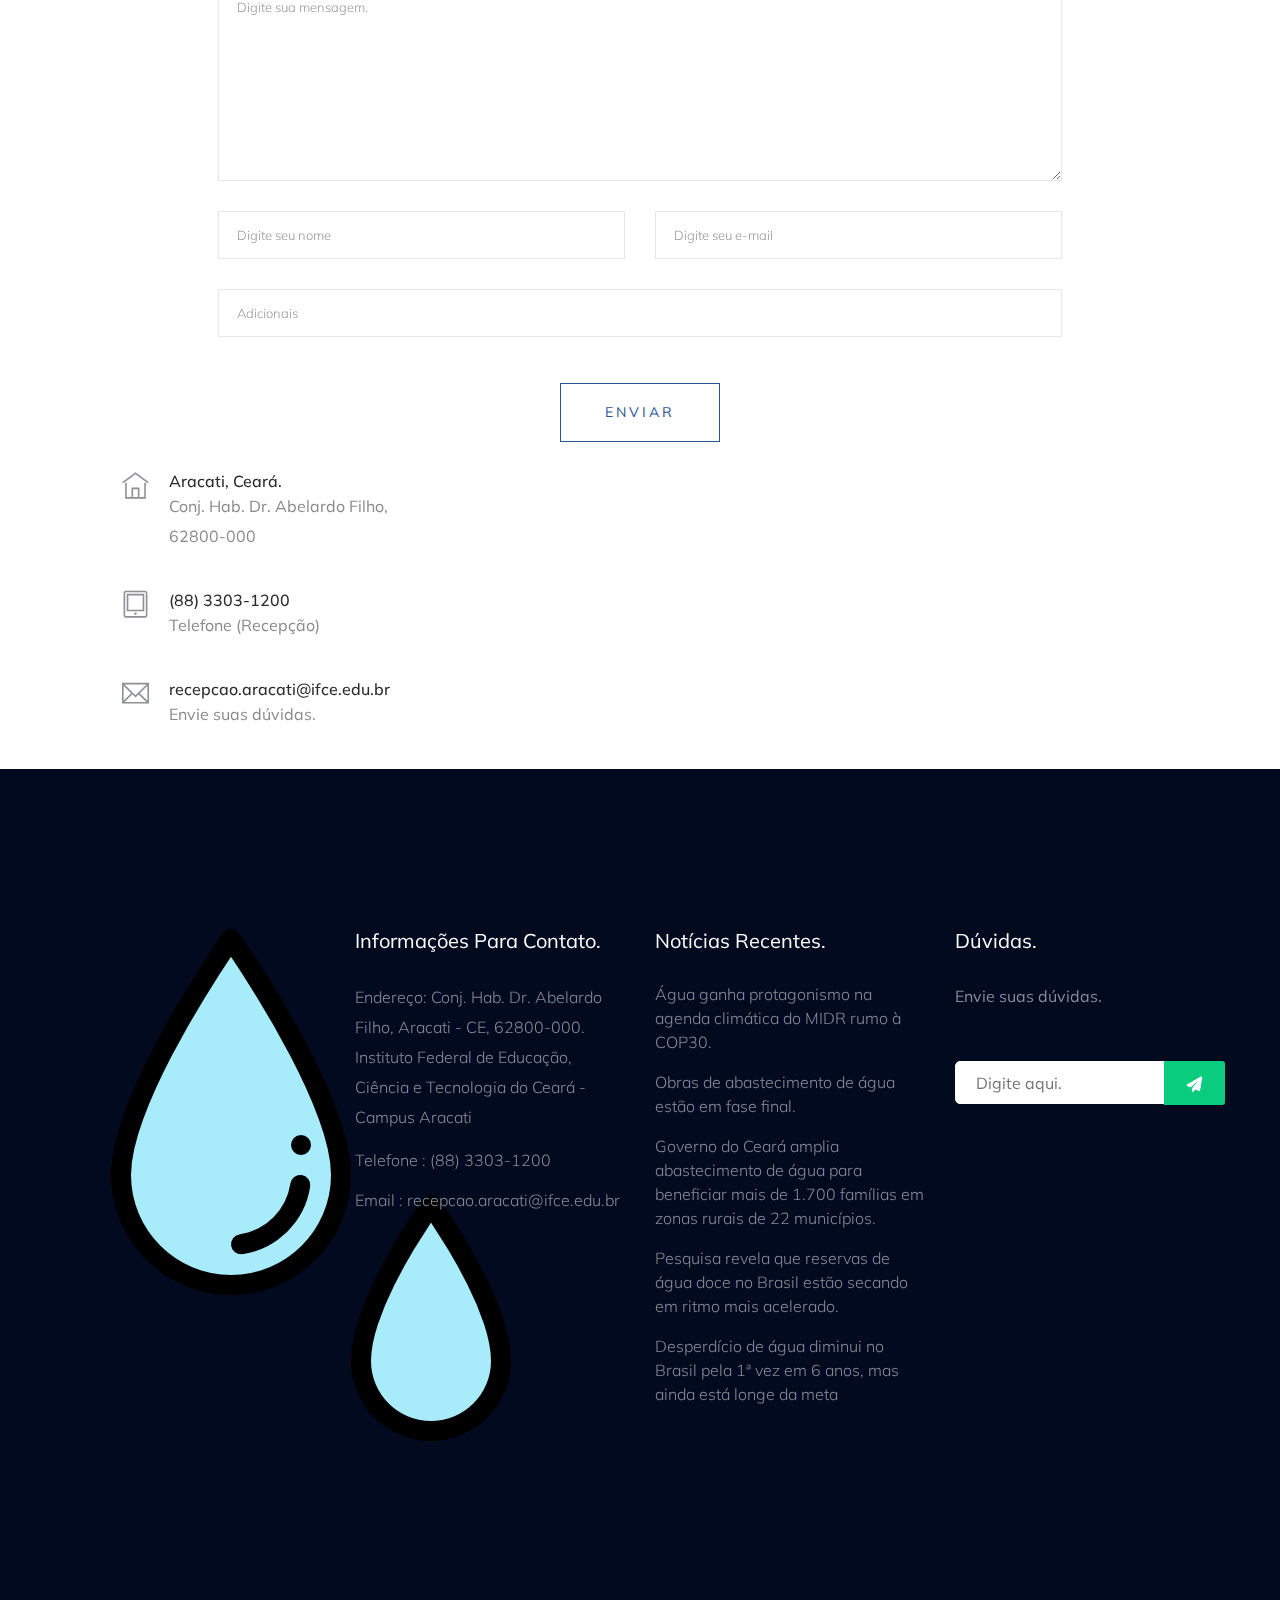
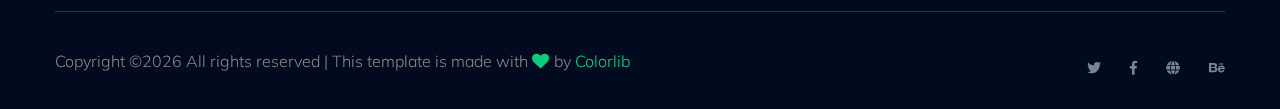
<file: contact.html>
<!doctype html>
<html class="no-js" lang="zxx">
<head>
    <meta charset="utf-8">
    <meta http-equiv="x-ua-compatible" content="ie=edge">
    <title> Água | Contate-nos </title>
    <meta name="description" content="">
    <meta name="viewport" content="width=device-width, initial-scale=1">
    <link rel="shortcut icon" type="image/x-icon" href="assets/img/favicon.ico">

   <!-- CSS here -->
    <link rel="stylesheet" href="assets/css/bootstrap.min.css">
    <link rel="stylesheet" href="assets/css/owl.carousel.min.css">
    <link rel="stylesheet" href="assets/css/slicknav.css">
    <link rel="stylesheet" href="assets/css/animate.min.css">
    <link rel="stylesheet" href="assets/css/hamburgers.min.css">
    <link rel="stylesheet" href="assets/css/magnific-popup.css">
    <link rel="stylesheet" href="assets/css/fontawesome-all.min.css">
    <link rel="stylesheet" href="assets/css/themify-icons.css">
    <link rel="stylesheet" href="assets/css/themify-icons.css">
    <link rel="stylesheet" href="assets/css/slick.css">
    <link rel="stylesheet" href="assets/css/nice-select.css">
    <link rel="stylesheet" href="assets/css/style.css">
</head>
    <!--? Preloader Start -->
    <div id="preloader-active">
        <div class="preloader d-flex align-items-center justify-content-center">
            <div class="preloader-inner position-relative">
                <div class="preloader-circle"></div>
                <div class="preloader-img pere-text">
                    <img src="logoGOTA.webp" alt="">
                </div>
            </div>
        </div>
    </div>
    <!-- Preloader Start -->
    <header>
        <!-- Header Start -->
        <div class="header-area">
            <div class="main-header ">
                <div class="header-top d-none d-lg-block">
                    <div class="container-fluid">
                        <div class="col-xl-12">
                            <div class="row d-flex justify-content-between align-items-center">
                                <div class="header-info-left d-flex">
                                    <ul>     
                                        <li>Telefone: (88) 3303-1200</li>
                                        <li>Email: recepcao.aracati@ifce.edu.br</li>
                                    </ul>
                                    <div class="header-social">    
                                        <ul>
                                            
                                            <li><a  href="https://www.facebook.com/IfceAracati/?locale=pt_BR"><i class="fab fa-facebook-f"></i></a></li>
                                            
                                            <li> <a href="https://ifce.edu.br/aracati"><i class="fab fa-google-plus-g"></i></a></li>
                                        </ul>
                                    </div>
                                </div>
                                <div class="header-info-right d-flex align-items-center">
                                    <div class="select-this">
                                        <form action="#">
                                            <div class="select-itms">
                                                <select name="select" id="select1">
                                                    <option value="">Português (BR)</option>
                                                    <option value="">English</option>
                                                    <option value="">Deutsch</option>
                                                    <option value="">Français</option>
                                                </select>
                                            </div>
                                        </form>
                                    </div>
                                    <ul class="contact-now">     
                                        <li><a href="index.html"> Faça parte do nosso projeto! </a></li>
                                    </ul>
                                </div>
                            </div>
                        </div>
                    </div>
                </div>
                <div class="header-bottom  header-sticky">
                    <div class="container-fluid">
                        <div class="row align-items-center">
                            <!-- Logo -->
                            <div class="col-xl-2 col-lg-2">
                                <div class="logo">
                                    <h1 style="color: #1ed2ff"> Água e Vida </h1>
                                </div>
                            </div>
                            <div class="col-xl-10 col-lg-10">
                                <div class="menu-wrapper  d-flex align-items-center justify-content-end">
                                    <!-- Main-menu -->
                                    <div class="main-menu d-none d-lg-block">
                                        <nav>
                                            <ul id="navigation">                                                                                          
                                                <li><a href="index.html">Início</a></li>
                                                <li><a href="about.html">Sobre nós</a></li>
                                                <li><a href="program.html">Causas recentes</a></li>
                                                <li><a href="events.html">Eventos sociais </a></li>
                                                <li><a href="blog.html">Blog</a>
                                                    <ul class="submenu">
                                                        <li><a href="blog.html">Blog</a></li>
                                                        
                                                    </ul>
                                                </li>
                                                <li><a href="contact.html">Contate-nos.</a></li>
                                            </ul>
                                        </nav>
                                    </div>
                                    <!-- Header-btn -->
                                    <div class="header-right-btn d-none d-lg-block ml-20">
                                        <a href="contact.html" class="btn header-btn">Doe para a nossa causa</a>
                                    </div>
                                </div>
                            </div> 
                            <!-- Mobile Menu -->
                            <div class="col-12">
                                <div class="mobile_menu d-block d-lg-none"></div>
                            </div>
                        </div>
                    </div>
                </div>
            </div>
        </div>
        <!-- Header End -->
    </header>
    <main>
        <!--? Hero Start -->
        <div class="slider-area2">
            <div class="slider-height2 d-flex align-items-center">
                <div class="container">
                    <div class="row">
                        <div class="col-xl-12">
                            <div class="hero-cap hero-cap2 pt-20 text-center">
                                <h2>Contate-nos.</h2>
                            </div>
                        </div>
                    </div>
                </div>
            </div>
        </div>
  <section class="contact-section">
    <div class="container">
        <div class="d-none d-sm-block mb-5 pb-4 text-center">
            <iframe 
                src="https://www.google.com/maps/embed?pb=!1m18!1m12!1m3!1d15908.627609921366!2d-37.77921178807132!3d-4.565802886846401!2m3!1f0!2f0!3f0!3m2!1i1024!2i768!4f13.1!3m3!1m2!1s0x7b9b1e756001ebb%3A0xf679966fd97abab9!2sAracati%2C%20CE%2C%2062800-000!5e0!3m2!1spt-BR!2sbr!4v1760029995620!5m2!1spt-BR!2sbr" 
                width="1200" 
                height="600" 
                style="border:0;" 
                allowfullscreen="" 
                loading="lazy" 
                referrerpolicy="no-referrer-when-downgrade">
            </iframe>
        </div>
    </div>
</section>


<div class="row">
    <div class="col-12">
        <h2 class="contact-title text-center">Deixe sua mensagem ou feedback!</h2>
    </div>
    
    <div class="col-lg-8 mx-auto"> <!-- Adicionamos 'mx-auto' aqui -->
        <form class="form-contact contact_form" action="contact_process.php" method="post" id="contactForm" novalidate="novalidate">
            <div class="row">
                <div class="col-12">
                    <div class="form-group">
                        <textarea class="form-control w-100" name="message" id="message" cols="30" rows="9" placeholder="Digite sua mensagem."></textarea>
                    </div>
                </div>
                <div class="col-sm-6">
                    <div class="form-group">
                        <input class="form-control valid" name="name" id="name" type="text" placeholder="Digite seu nome">
                    </div>
                </div>
                <div class="col-sm-6">
                    <div class="form-group">
                        <input class="form-control valid" name="email" id="email" type="email" placeholder="Digite seu e-mail">
                    </div>
                </div>
                <div class="col-12">
                    <div class="form-group">
                        <input class="form-control" name="subject" id="subject" type="text" placeholder="Adicionais">
                    </div>
                </div>
            </div>
            <div class="form-group mt-3 text-center">
                <button type="submit" class="button button-contactForm boxed-btn">Enviar</button>
            </div>
        </form>
    </div>
</div>

                            </div>
                        </form>
                    </div>
                    <div class="col-lg-3 offset-lg-1">
                        <div class="media contact-info">
                            <span class="contact-info__icon"><i class="ti-home"></i></span>
                            <div class="media-body">
                                <h3>Aracati, Ceará.</h3>
                                <p>Conj. Hab. Dr. Abelardo Filho, 62800-000</p>
                            </div>
                        </div>
                        <div class="media contact-info">
                            <span class="contact-info__icon"><i class="ti-tablet"></i></span>
                            <div class="media-body">
                                <h3>(88) 3303-1200</h3>
                                <p>Telefone (Recepção)</p>
                            </div>
                        </div>
                        <div class="media contact-info">
                            <span class="contact-info__icon"><i class="ti-email"></i></span>
                            <div class="media-body">
                                <h3>recepcao.aracati@ifce.edu.br</h3>
                                <p>Envie suas dúvidas.</p>
                            </div>
                        </div>
                    </div>
                </div>
            </div>
        </section>
        <!-- Contact Area End -->
    </main>
    <footer>
        <div class="footer-wrapper section-bg2" data-background="assets/img/gallery/footer_bg.png">
            <!-- Footer Top-->
            <div class="footer-area footer-padding">
                <div class="container">
                    <div class="row d-flex justify-content-between">
                        <div class="col-xl-3 col-lg-3 col-md-4 col-sm-6">
                        <div class="single-footer-caption mb-50">
                            <div class="single-footer-caption mb-30">
                                <div class="footer-tittle">
                                    <div class="footer-logo mb-20">
                                        <a href="index.html"><img src="logoGOTA3.png" alt=""></a>
                                    </div>
                                </div>
                            </div>
                        </div>
                        </div>
                        <div class="col-xl-3 col-lg-3 col-md-4 col-sm-5">
                            <div class="single-footer-caption mb-50">
                                <div class="footer-tittle">
                                    <h4>Informações para contato.</h4>
                                  
                                    <ul>
                                        <li>
                                            <p>Endereço:  Conj. Hab. Dr. Abelardo Filho, Aracati - CE, 62800-000. Instituto Federal de Educação, Ciência e Tecnologia do Ceará - Campus Aracati</p>
                                        </li>
                                        <li><a href="#">Telefone : (88) 3303-1200</a></li>
                                        <li><a href="#">Email : recepcao.aracati@ifce.edu.br</a></li>
                                    </ul>
                                </div>

                            </div>
                        </div>
                        <div class="col-xl-3 col-lg-3 col-md-4 col-sm-5">
                            <div class="single-footer-caption mb-50">
                                <div class="footer-tittle">
                                    <h4>Notícias Recentes.</h4>
                                    <ul>
                                        <li><a href="https://www.gov.br/mdr/pt-br/noticias/agua-ganha-protagonismo-na-agenda-climatica-do-midr-rumo-a-cop30"> Água ganha protagonismo na agenda climática do MIDR rumo à COP30.</a></li>
                                        <li><a href="https://www.destaquenoticias.com.br/obras-de-abastecimento-de-agua-estao-em-fase-final/">Obras de abastecimento de água estão em fase final.</a></li>
                                        <li><a href="https://www.ceara.gov.br/2025/10/09/governo-do-ceara-amplia-abastecimento-de-agua-para-beneficiar-mais-de-1-700-familias-em-zonas-rurais-de-22-municipios/">Governo do Ceará amplia abastecimento de água para beneficiar mais de 1.700 famílias em zonas rurais de 22 municípios.</a></li>
                                        <li><a href="https://g1.globo.com/jornal-nacional/noticia/2025/03/21/pesquisa-revela-que-reservas-de-agua-doce-no-brasil-estao-secando-em-ritmo-mais-acelerado.ghtml/">Pesquisa revela que reservas de água doce no Brasil estão secando em ritmo mais acelerado.</a></li>
                                        <li><a href="https://g1.globo.com/economia/noticia/2024/06/05/desperdicio-de-agua-diminui-no-brasil-pela-1a-vez-em-6-anos-mas-ainda-esta-longe-da-meta.ghtml">Desperdício de água diminui no Brasil pela 1ª vez em 6 anos, mas ainda está longe da meta</a></li>
                                    </ul>
                                </div>
                            </div>
                        </div>
                        <div class="col-xl-3 col-lg-3 col-md-4 col-sm-5">
                            <div class="single-footer-caption mb-50">
                                <div class="footer-tittle">
                                    <h4>Dúvidas.</h4>
                                    <div class="footer-pera footer-pera2">
                                    <p>Envie suas dúvidas.</p>
                                </div>
                                <!-- Form -->
                                <div class="footer-form" >
                                    <div id="mc_embed_signup">
                                        <form target="_blank" action="https://spondonit.us12.list-manage.com/subscribe/post?u=1462626880ade1ac87bd9c93a&amp;id=92a4423d01"
                                        method="get" class="subscribe_form relative mail_part">
                                            <input type="email" name="email" id="newsletter-form-email" placeholder="Digite aqui."
                                            class="placeholder hide-on-focus" onfocus="this.placeholder = ''"
                                            onblur="this.placeholder = ' Email Address '">
                                            <div class="form-icon">
                                                <button type="submit" name="submit" id="newsletter-submit"
                                                class="email_icon newsletter-submit button-contactForm"><img src="assets/img/gallery/form.png" alt=""></button>
                                            </div>
                                            <div class="mt-10 info"></div>
                                        </form>
                                    </div>
                                </div>
                                </div>
                            </div>
                        </div>
                    </div>
                </div>
            </div>
            <!-- footer-bottom -->
            <div class="footer-bottom-area">
                <div class="container">
                    <div class="footer-border">
                        <div class="row d-flex justify-content-between align-items-center">
                            <div class="col-xl-10 col-lg-9 ">
                                <div class="footer-copy-right">
                                    <p><!-- Link back to Colorlib can't be removed. Template is licensed under CC BY 3.0. -->
  Copyright &copy;<script>document.write(new Date().getFullYear());</script> All rights reserved | This template is made with <i class="fa fa-heart" aria-hidden="true"></i> by <a href="https://colorlib.com" target="_blank">Colorlib</a>
  <!-- Link back to Colorlib can't be removed. Template is licensed under CC BY 3.0. --></p>
                                </div>
                            </div>
                            <div class="col-xl-2 col-lg-3">
                                <div class="footer-social f-right">
                                    <a href="#"><i class="fab fa-twitter"></i></a>
                                    <a  href="https://www.facebook.com/sai4ull"><i class="fab fa-facebook-f"></i></a>
                                    <a href="#"><i class="fas fa-globe"></i></a>
                                    <a href="#"><i class="fab fa-behance"></i></a>
                                </div>
                            </div>
                        </div>
                    </div>
                </div>
            </div>
        </div>
    </footer>
    <!-- Scroll Up -->
    <div id="back-top" >
        <a title="Go to Top" href="#"> <i class="fas fa-level-up-alt"></i></a>
    </div>
      <!-- JS here -->

      <script src="./assets/js/vendor/modernizr-3.5.0.min.js"></script>
      <!-- Jquery, Popper, Bootstrap -->
      <script src="./assets/js/vendor/jquery-1.12.4.min.js"></script>
      <script src="./assets/js/popper.min.js"></script>
      <script src="./assets/js/bootstrap.min.js"></script>
      <!-- Jquery Mobile Menu -->
      <script src="./assets/js/jquery.slicknav.min.js"></script>

      <!-- Jquery Slick , Owl-Carousel Plugins -->
      <script src="./assets/js/owl.carousel.min.js"></script>
      <script src="./assets/js/slick.min.js"></script>
      <!-- One Page, Animated-HeadLin -->
      <script src="./assets/js/wow.min.js"></script>
      <script src="./assets/js/animated.headline.js"></script>
      <script src="./assets/js/jquery.magnific-popup.js"></script>

      <!-- Date Picker -->
      <script src="./assets/js/gijgo.min.js"></script>
      <!-- Nice-select, sticky -->
      <script src="./assets/js/jquery.nice-select.min.js"></script>
      <script src="./assets/js/jquery.sticky.js"></script>
      
      <!-- counter , waypoint,Hover Direction -->
      <script src="./assets/js/jquery.counterup.min.js"></script>
      <script src="./assets/js/waypoints.min.js"></script>
      <script src="./assets/js/jquery.countdown.min.js"></script>
      <script src="./assets/js/hover-direction-snake.min.js"></script>

      <!-- contact js -->
      <script src="./assets/js/contact.js"></script>
      <script src="./assets/js/jquery.form.js"></script>
      <script src="./assets/js/jquery.validate.min.js"></script>
      <script src="./assets/js/mail-script.js"></script>
      <script src="./assets/js/jquery.ajaxchimp.min.js"></script>
      
      <!-- Jquery Plugins, main Jquery -->	
      <script src="./assets/js/plugins.js"></script>
      <script src="./assets/js/main.js"></script>
     
    </body>
</html>
</file>
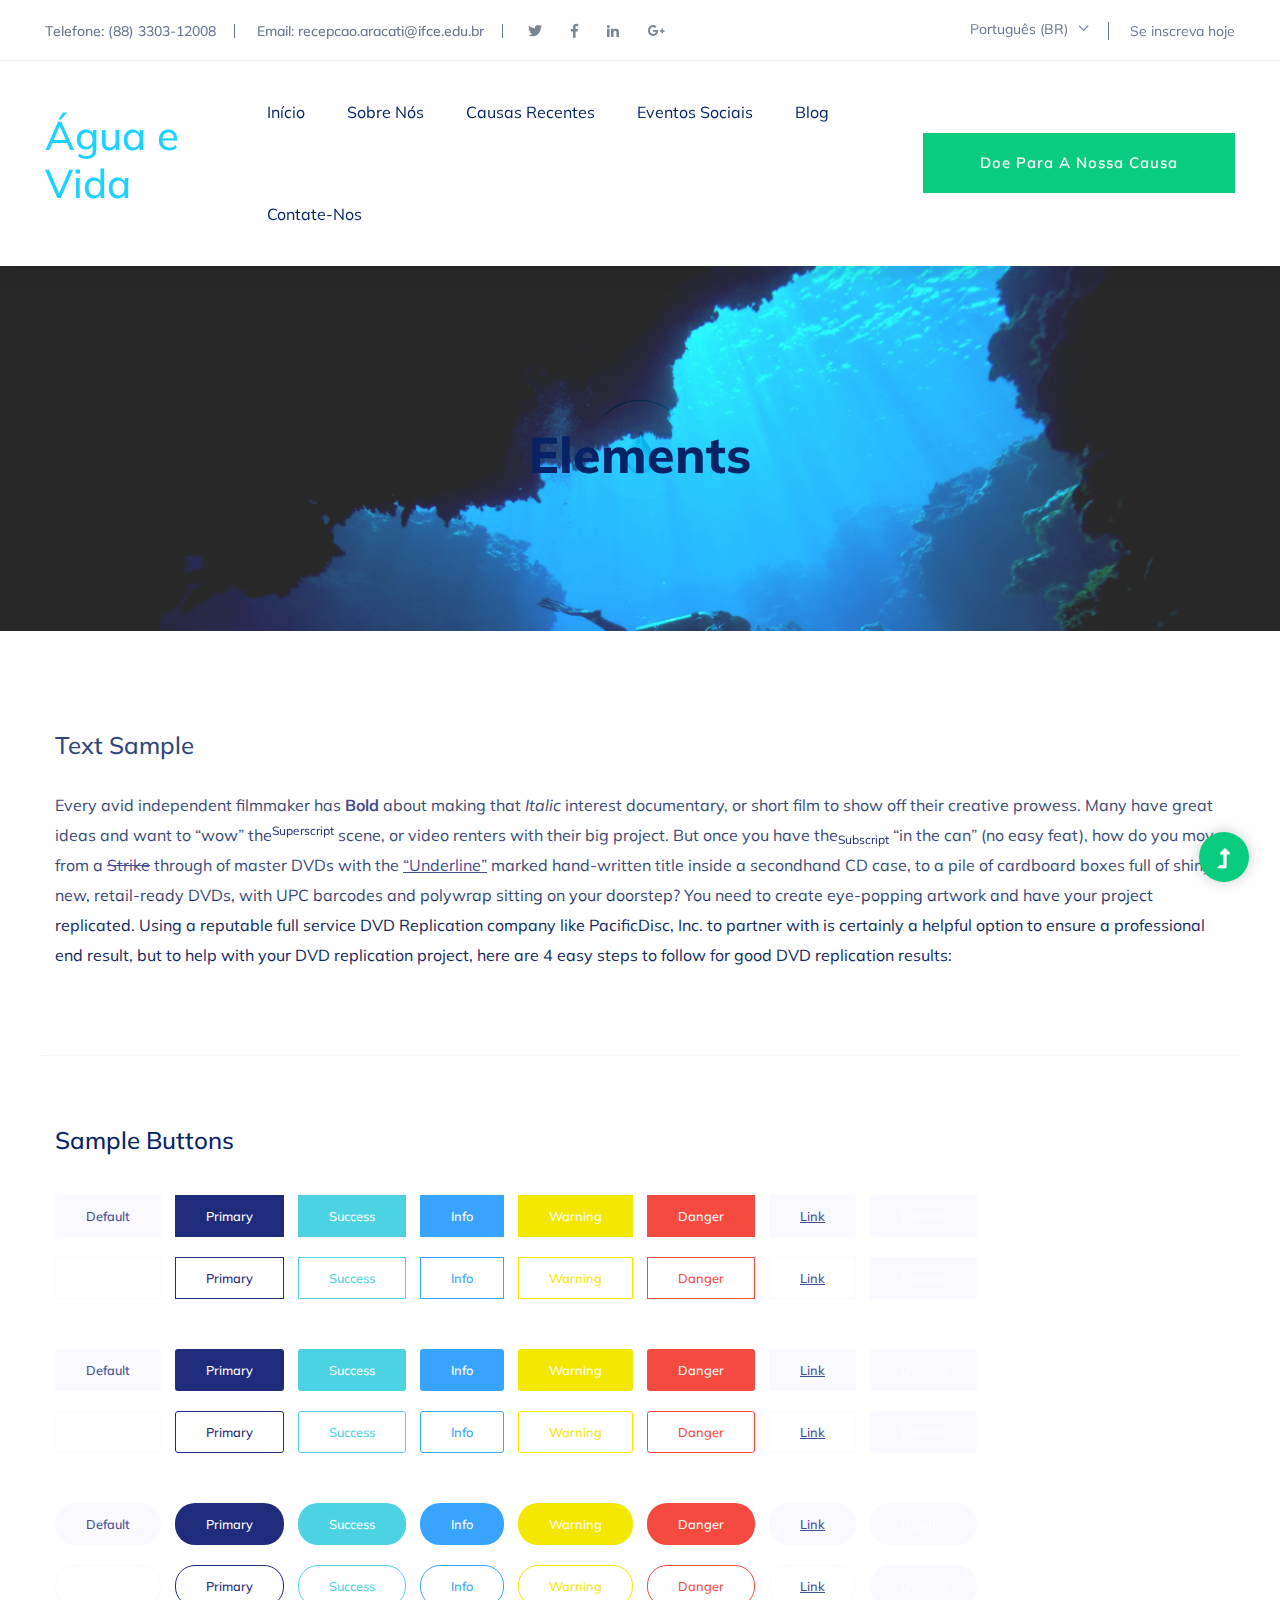
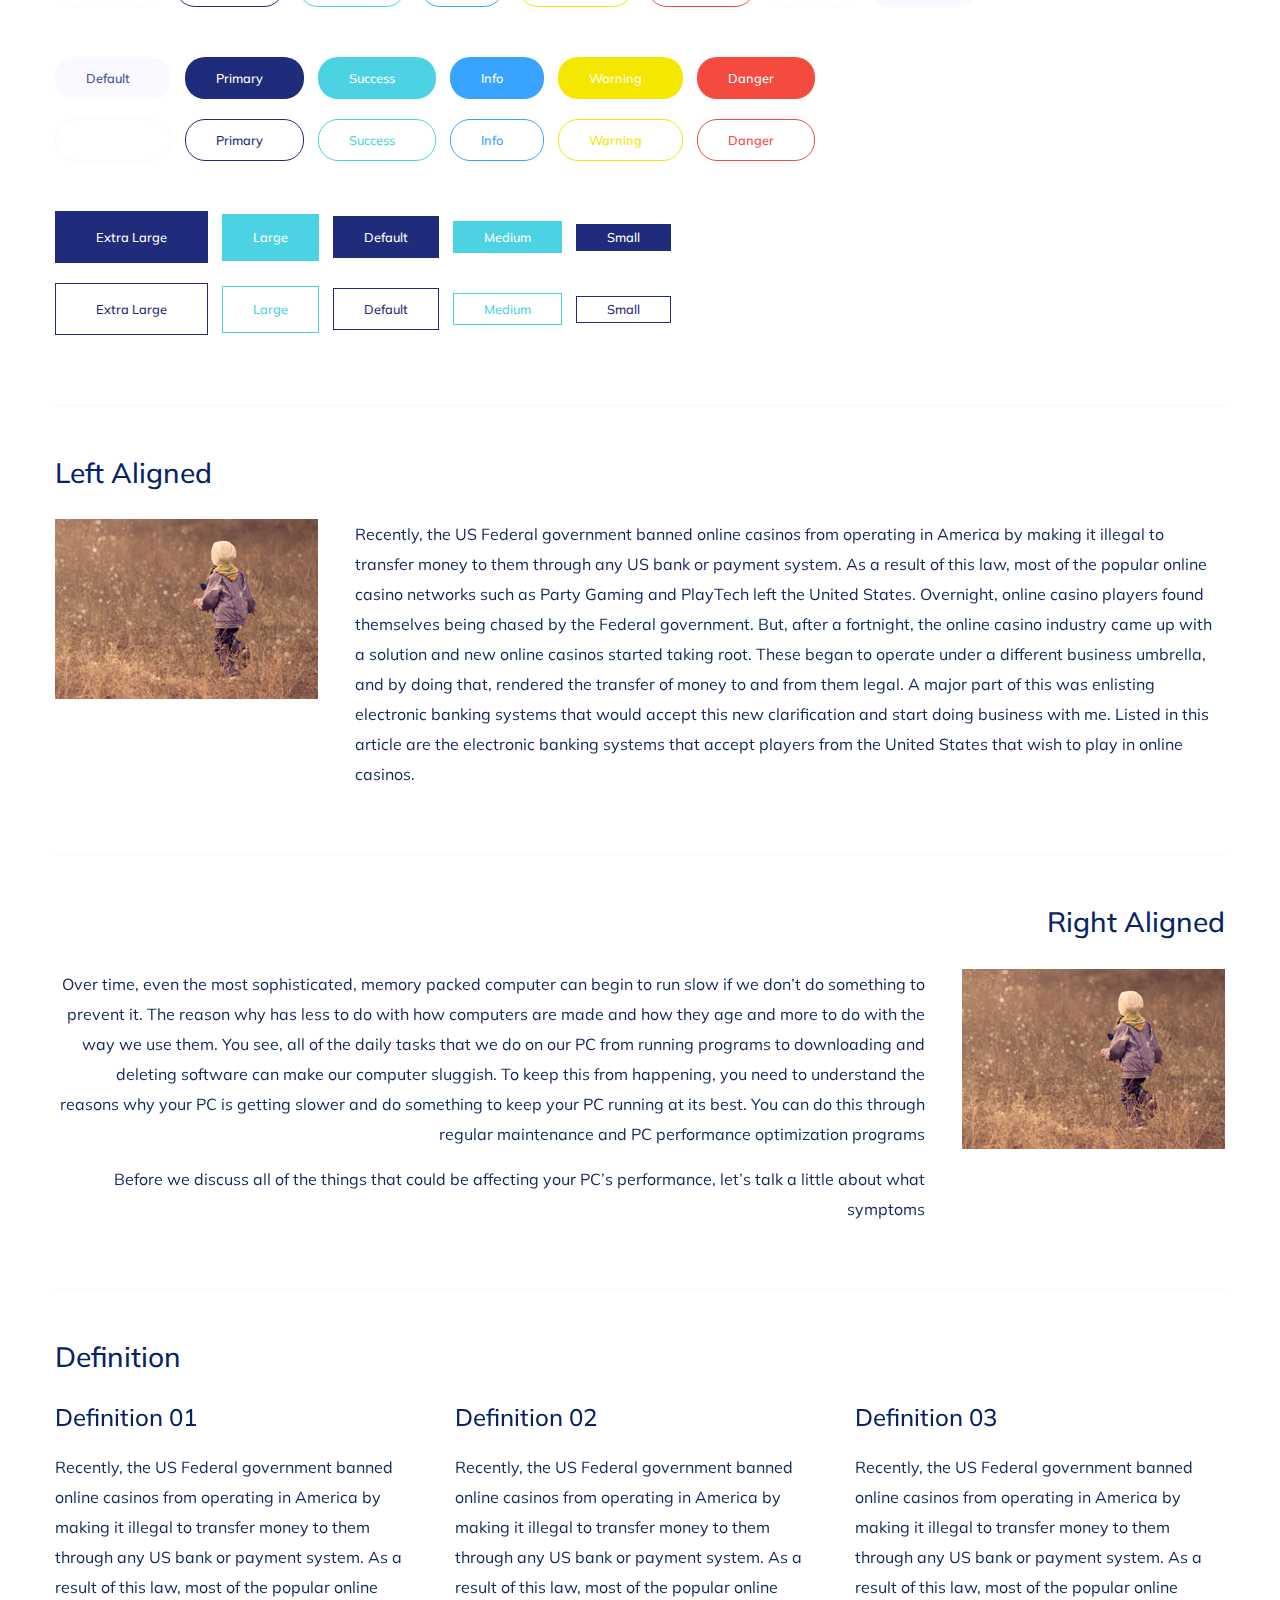
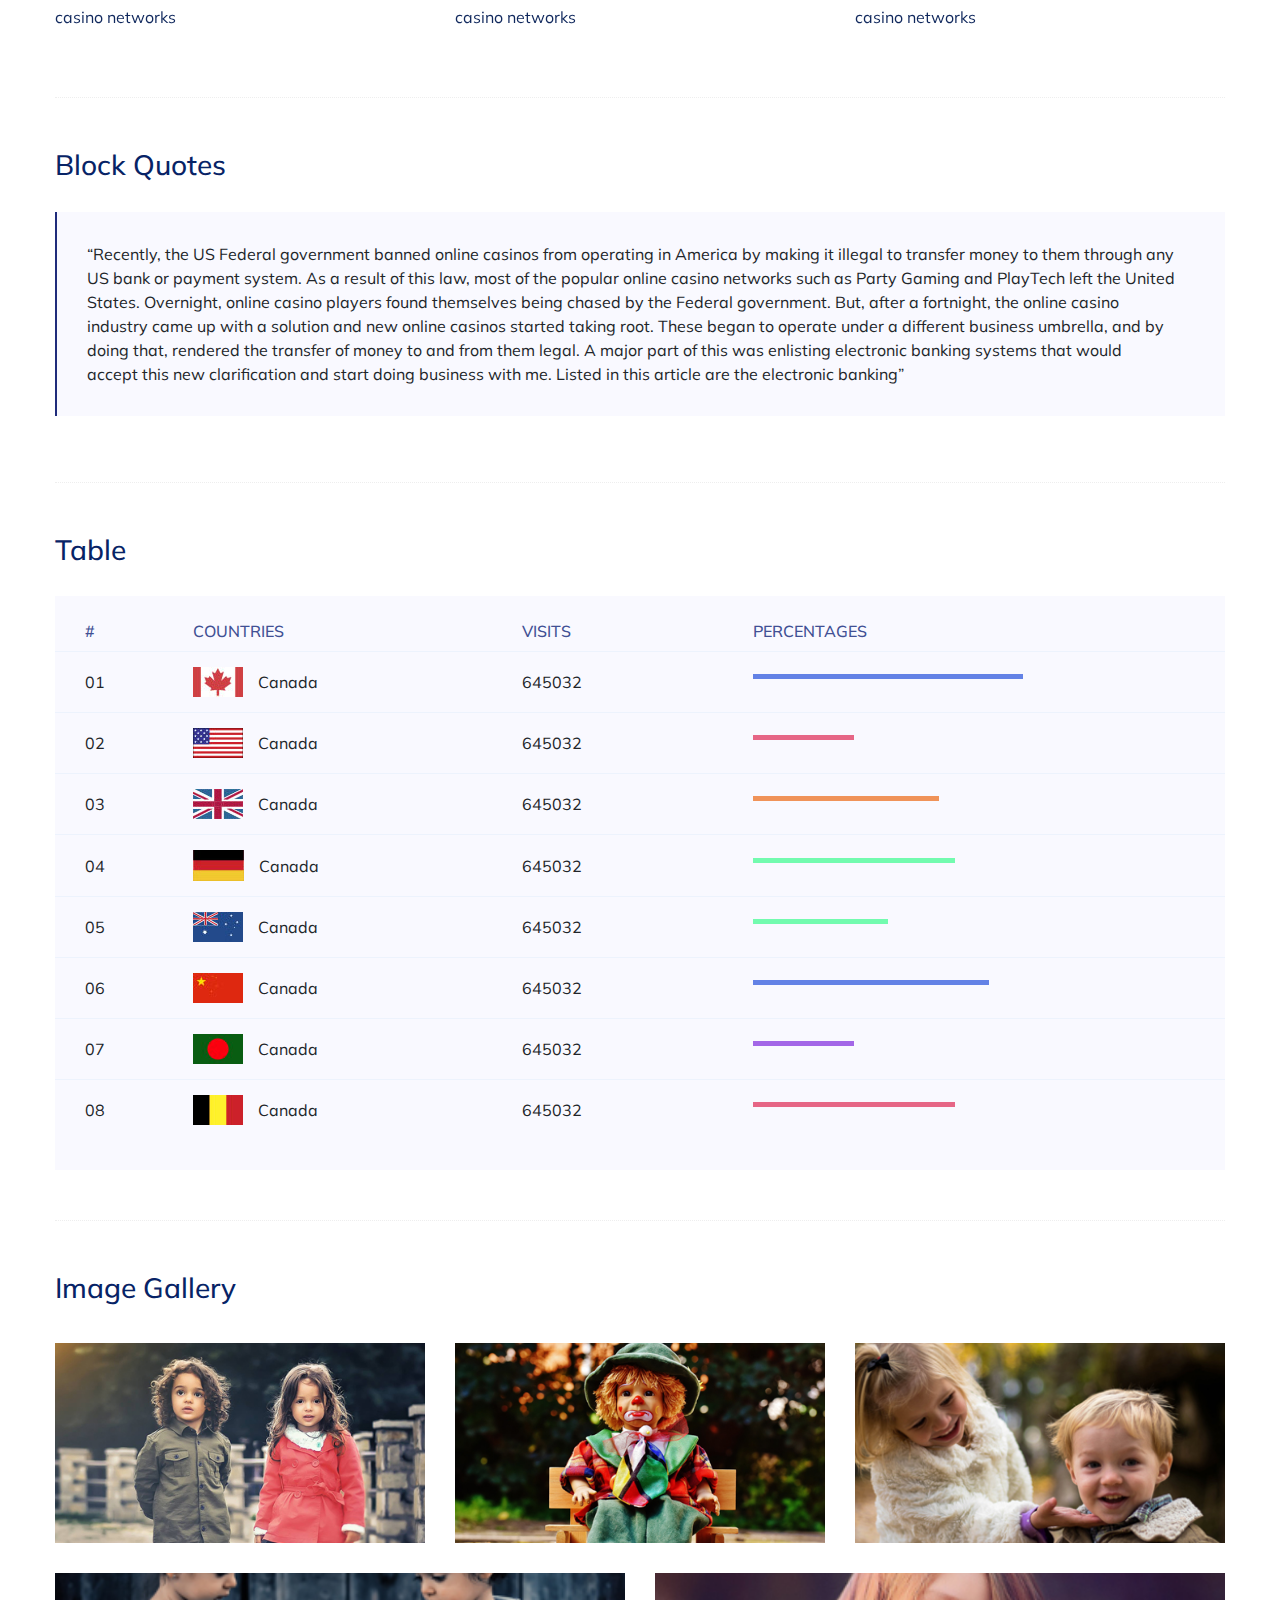
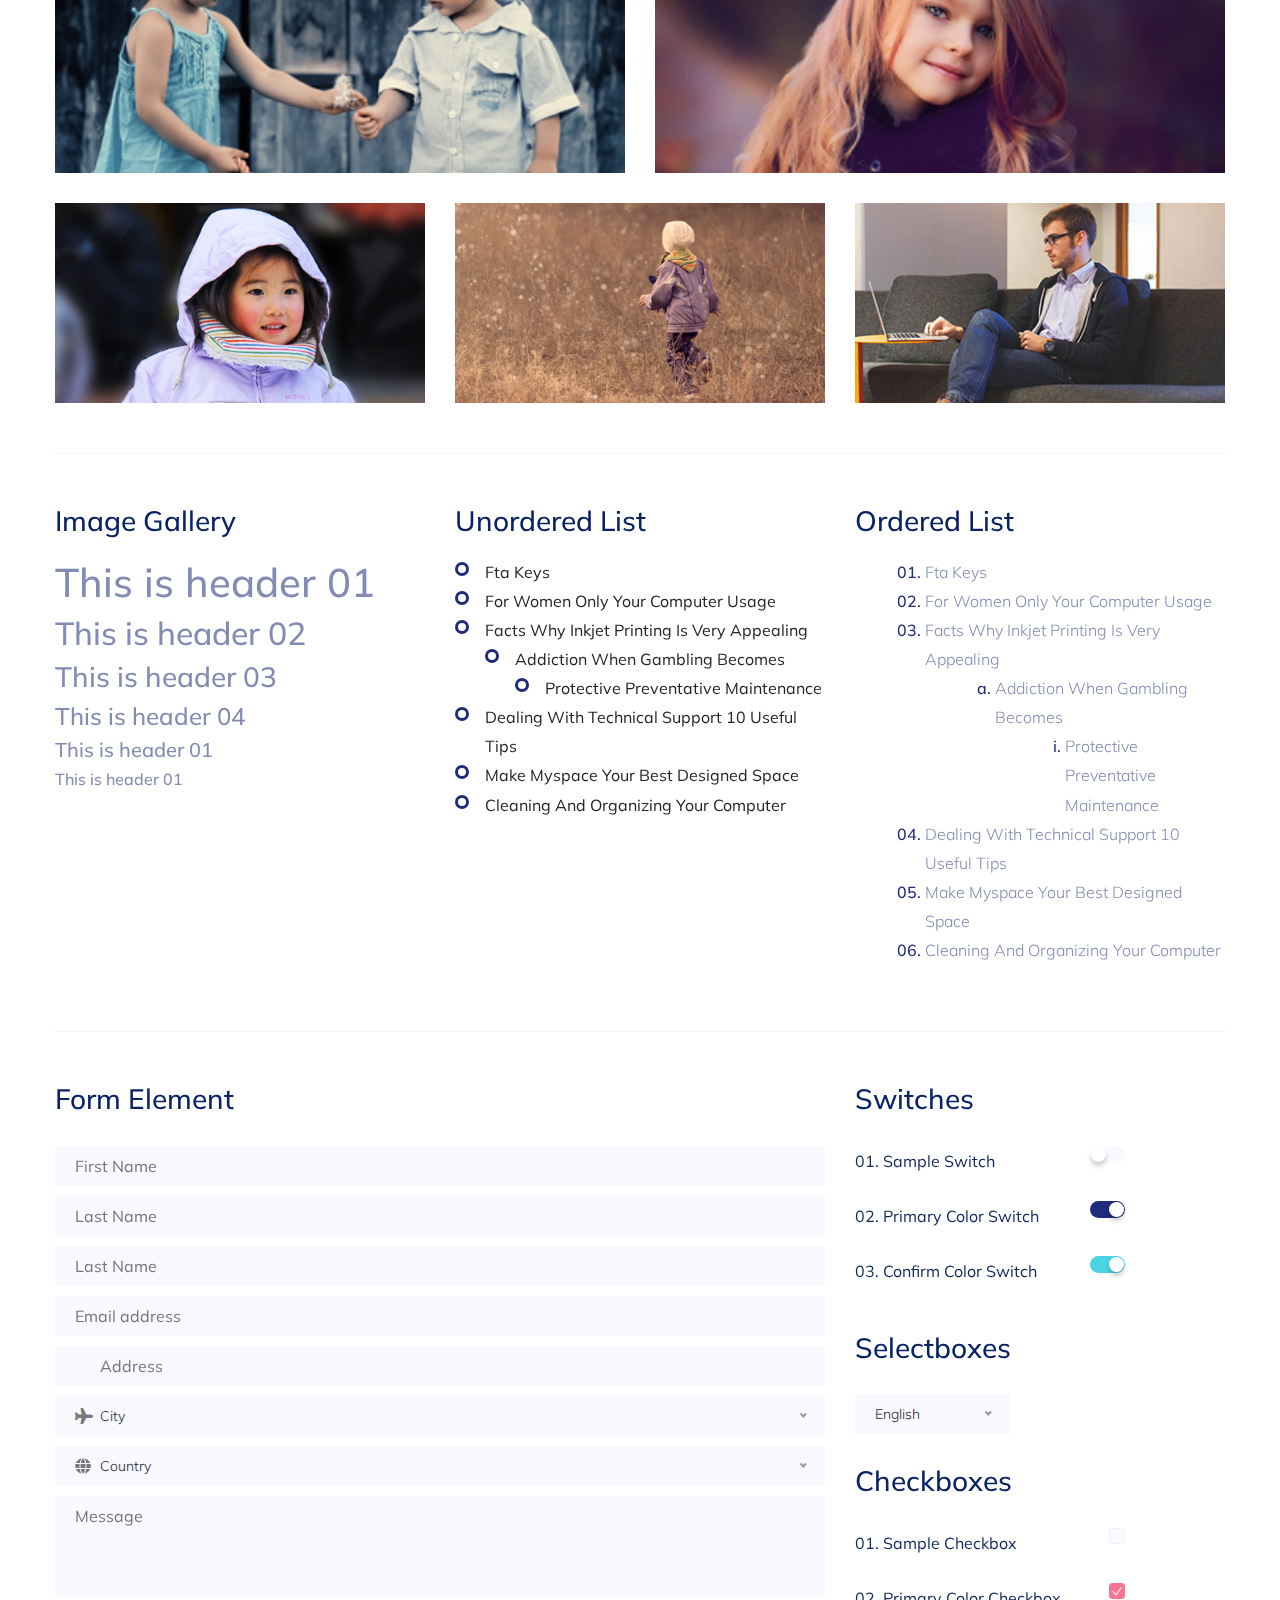
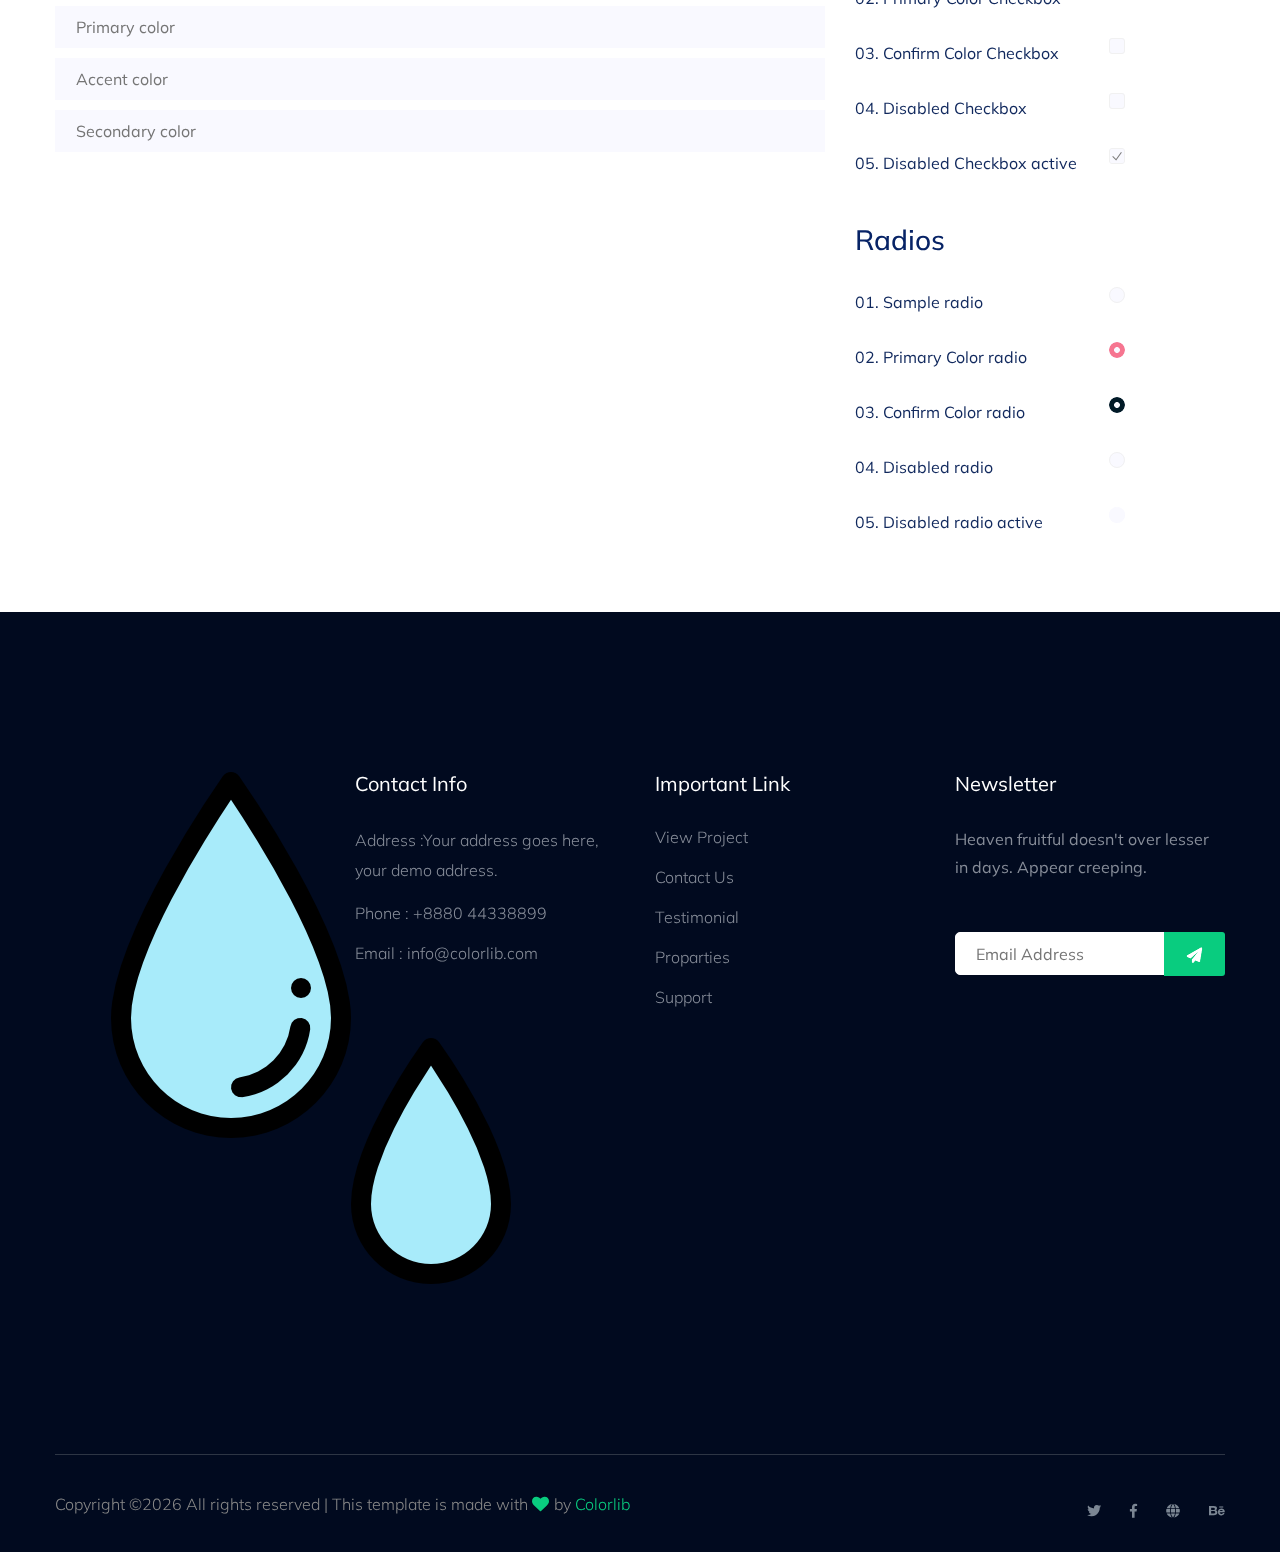
<file: elements.html>
<!doctype html>
<html class="no-js" lang="zxx">
<head>
	<meta charset="utf-8">
	<meta http-equiv="x-ua-compatible" content="ie=edge">
	<title> Charity | Teamplate</title>
	<meta name="description" content="">
	<meta name="viewport" content="width=device-width, initial-scale=1">
	<link rel="shortcut icon" type="image/x-icon" href="assets/img/favicon.ico">

 	<!-- CSS here -->
	<link rel="stylesheet" href="assets/css/bootstrap.min.css">
	<link rel="stylesheet" href="assets/css/owl.carousel.min.css">
	<link rel="stylesheet" href="assets/css/slicknav.css">
	<link rel="stylesheet" href="assets/css/animate.min.css">
	<link rel="stylesheet" href="assets/css/hamburgers.min.css">
	<link rel="stylesheet" href="assets/css/magnific-popup.css">
	<link rel="stylesheet" href="assets/css/fontawesome-all.min.css">
	<link rel="stylesheet" href="assets/css/themify-icons.css">
	<link rel="stylesheet" href="assets/css/slick.css">
	<link rel="stylesheet" href="assets/css/nice-select.css">
	<link rel="stylesheet" href="assets/css/style.css">
</head>
<body>
    <!--? Preloader Start -->
    <div id="preloader-active">
        <div class="preloader d-flex align-items-center justify-content-center">
            <div class="preloader-inner position-relative">
                <div class="preloader-circle"></div>
                <div class="preloader-img pere-text">
                    <img src="logoGOTA.webp" alt="">
                </div>
            </div>
        </div>
    </div>
    <!-- Preloader Start -->
    <header>
        <!-- Header Start -->
        <div class="header-area">
            <div class="main-header ">
                <div class="header-top d-none d-lg-block">
                    <div class="container-fluid">
                        <div class="col-xl-12">
                            <div class="row d-flex justify-content-between align-items-center">
                                <div class="header-info-left d-flex">
                                    <ul>     
                                        <li>Telefone: (88) 3303-12008</li>
                                        <li>Email: recepcao.aracati@ifce.edu.br</li>
                                    </ul>
                                    <div class="header-social">    
                                        <ul>
                                            <li><a href="#"><i class="fab fa-twitter"></i></a></li>
                                            <li><a  href="https://www.facebook.com/sai4ull"><i class="fab fa-facebook-f"></i></a></li>
                                            <li><a href="#"><i class="fab fa-linkedin-in"></i></a></li>
                                            <li> <a href="#"><i class="fab fa-google-plus-g"></i></a></li>
                                        </ul>
                                    </div>
                                </div>
                                <div class="header-info-right d-flex align-items-center">
                                    <div class="select-this">
                                        <form action="#">
                                            <div class="select-itms">
                                                <select name="select" id="select1">
                                                    <option value="">Português (BR)</option>
                                                    <option value="">English</option>
                                                    <option value="">Deutsch</option>
                                                    <option value="">Français</option>
                                                </select>
                                            </div>
                                        </form>
                                    </div>
                                    <ul class="contact-now">     
                                        <li><a href="#">Se inscreva hoje</a></li>
                                    </ul>
                                </div>
                            </div>
                        </div>
                    </div>
                </div>
                <div class="header-bottom  header-sticky">
                    <div class="container-fluid">
                        <div class="row align-items-center">
                            <!-- Logo -->
                            <div class="col-xl-2 col-lg-2">
                                <div class="logo">
                                    <h1 style="color: #1ed2ff"> Água e Vida </h1>
                                </div>
                            </div>
                            <div class="col-xl-10 col-lg-10">
                                <div class="menu-wrapper  d-flex align-items-center justify-content-end">
                                    <!-- Main-menu -->
                                    <div class="main-menu d-none d-lg-block">
                                        <nav>
                                            <ul id="navigation">                                                                                          
                                                <li><a href="index.html">Início</a></li>
                                                <li><a href="about.html">Sobre nós</a></li>
                                                <li><a href="program.html">Causas recentes</a></li>
                                                <li><a href="events.html">Eventos sociais </a></li>
                                                <li><a href="blog.html">Blog</a>
                                                    <ul class="submenu">
                                                        <li><a href="blog.html">Blog</a></li>
                                                        
                                                    </ul>
                                                </li>
                                                <li><a href="contact.html">Contate-nos</a></li>
                                            </ul>
                                        </nav>
                                    </div>
                                    <!-- Header-btn -->
                                    <div class="header-right-btn d-none d-lg-block ml-20">
                                        <a href="contact.html" class="btn header-btn">Doe para a nossa causa</a>
                                    </div>
                                </div>
                            </div> 
                            <!-- Mobile Menu -->
                            <div class="col-12">
                                <div class="mobile_menu d-block d-lg-none"></div>
                            </div>
                        </div>
                    </div>
                </div>
            </div>
        </div>
        <!-- Header End -->
    </header>
	<main>
        <!--? Hero Start -->
        <div class="slider-area2">
            <div class="slider-height2 d-flex align-items-center">
                <div class="container">
                    <div class="row">
                        <div class="col-xl-12">
                            <div class="hero-cap hero-cap2 pt-20 text-center">
                                <h2>Elements</h2>
                            </div>
                        </div>
                    </div>
                </div>
            </div>
        </div>
        <!-- Hero End -->
		<!--? Start Sample Area -->
		<section class="sample-text-area">
			<div class="container box_1170">
				<h3 class="text-heading">Text Sample</h3>
				<p class="sample-text">
					Every avid independent filmmaker has <b>Bold</b> about making that <i>Italic</i> interest documentary,
					or short
					film to show off their creative prowess. Many have great ideas and want to “wow”
					the<sup>Superscript</sup> scene,
					or video renters with their big project. But once you have the<sub>Subscript</sub> “in the can” (no easy
					feat), how
					do you move from a <del>Strike</del> through of master DVDs with the <u>“Underline”</u> marked
					hand-written title
					inside a secondhand CD case, to a pile of cardboard boxes full of shiny new, retail-ready DVDs, with UPC
					barcodes
					and polywrap sitting on your doorstep? You need to create eye-popping artwork and have your project
					replicated.
					Using a reputable full service DVD Replication company like PacificDisc, Inc. to partner with is
					certainly a
					helpful option to ensure a professional end result, but to help with your DVD replication project, here
					are 4 easy
					steps to follow for good DVD replication results:
	
				</p>
			</div>
		</section>
		<!-- End Sample Area -->
		<!--? Start Button -->
		<section class="button-area">
			<div class="container box_1170 border-top-generic">
				<h3 class="text-heading">Sample Buttons</h3>
				<div class="button-group-area">
					<a href="#" class="genric-btn default">Default</a>
					<a href="#" class="genric-btn primary">Primary</a>
					<a href="#" class="genric-btn success">Success</a>
					<a href="#" class="genric-btn info">Info</a>
					<a href="#" class="genric-btn warning">Warning</a>
					<a href="#" class="genric-btn danger">Danger</a>
					<a href="#" class="genric-btn link">Link</a>
					<a href="#" class="genric-btn disable">Disable</a>
				</div>
				<div class="button-group-area mt-10">
					<a href="#" class="genric-btn default-border">Default</a>
					<a href="#" class="genric-btn primary-border">Primary</a>
					<a href="#" class="genric-btn success-border">Success</a>
					<a href="#" class="genric-btn info-border">Info</a>
					<a href="#" class="genric-btn warning-border">Warning</a>
					<a href="#" class="genric-btn danger-border">Danger</a>
					<a href="#" class="genric-btn link-border">Link</a>
					<a href="#" class="genric-btn disable">Disable</a>
				</div>
				<div class="button-group-area mt-40">
					<a href="#" class="genric-btn default radius">Default</a>
					<a href="#" class="genric-btn primary radius">Primary</a>
					<a href="#" class="genric-btn success radius">Success</a>
					<a href="#" class="genric-btn info radius">Info</a>
					<a href="#" class="genric-btn warning radius">Warning</a>
					<a href="#" class="genric-btn danger radius">Danger</a>
					<a href="#" class="genric-btn link radius">Link</a>
					<a href="#" class="genric-btn disable radius">Disable</a>
				</div>
				<div class="button-group-area mt-10">
					<a href="#" class="genric-btn default-border radius">Default</a>
					<a href="#" class="genric-btn primary-border radius">Primary</a>
					<a href="#" class="genric-btn success-border radius">Success</a>
					<a href="#" class="genric-btn info-border radius">Info</a>
					<a href="#" class="genric-btn warning-border radius">Warning</a>
					<a href="#" class="genric-btn danger-border radius">Danger</a>
					<a href="#" class="genric-btn link-border radius">Link</a>
					<a href="#" class="genric-btn disable radius">Disable</a>
				</div>
				<div class="button-group-area mt-40">
					<a href="#" class="genric-btn default circle">Default</a>
					<a href="#" class="genric-btn primary circle">Primary</a>
					<a href="#" class="genric-btn success circle">Success</a>
					<a href="#" class="genric-btn info circle">Info</a>
					<a href="#" class="genric-btn warning circle">Warning</a>
					<a href="#" class="genric-btn danger circle">Danger</a>
					<a href="#" class="genric-btn link circle">Link</a>
					<a href="#" class="genric-btn disable circle">Disable</a>
				</div>
				<div class="button-group-area mt-10">
					<a href="#" class="genric-btn default-border circle">Default</a>
					<a href="#" class="genric-btn primary-border circle">Primary</a>
					<a href="#" class="genric-btn success-border circle">Success</a>
					<a href="#" class="genric-btn info-border circle">Info</a>
					<a href="#" class="genric-btn warning-border circle">Warning</a>
					<a href="#" class="genric-btn danger-border circle">Danger</a>
					<a href="#" class="genric-btn link-border circle">Link</a>
					<a href="#" class="genric-btn disable circle">Disable</a>
				</div>
				<div class="button-group-area mt-40">
					<a href="#" class="genric-btn default circle arrow">Default<span class="lnr lnr-arrow-right"></span></a>
					<a href="#" class="genric-btn primary circle arrow">Primary<span class="lnr lnr-arrow-right"></span></a>
					<a href="#" class="genric-btn success circle arrow">Success<span class="lnr lnr-arrow-right"></span></a>
					<a href="#" class="genric-btn info circle arrow">Info<span class="lnr lnr-arrow-right"></span></a>
					<a href="#" class="genric-btn warning circle arrow">Warning<span class="lnr lnr-arrow-right"></span></a>
					<a href="#" class="genric-btn danger circle arrow">Danger<span class="lnr lnr-arrow-right"></span></a>
				</div>
				<div class="button-group-area mt-10">
					<a href="#" class="genric-btn default-border circle arrow">Default<span
							class="lnr lnr-arrow-right"></span></a>
					<a href="#" class="genric-btn primary-border circle arrow">Primary<span
							class="lnr lnr-arrow-right"></span></a>
					<a href="#" class="genric-btn success-border circle arrow">Success<span
							class="lnr lnr-arrow-right"></span></a>
					<a href="#" class="genric-btn info-border circle arrow">Info<span
							class="lnr lnr-arrow-right"></span></a>
					<a href="#" class="genric-btn warning-border circle arrow">Warning<span
							class="lnr lnr-arrow-right"></span></a>
					<a href="#" class="genric-btn danger-border circle arrow">Danger<span
							class="lnr lnr-arrow-right"></span></a>
				</div>
				<div class="button-group-area mt-40">
					<a href="#" class="genric-btn primary e-large">Extra Large</a>
					<a href="#" class="genric-btn success large">Large</a>
					<a href="#" class="genric-btn primary">Default</a>
					<a href="#" class="genric-btn success medium">Medium</a>
					<a href="#" class="genric-btn primary small">Small</a>
				</div>
				<div class="button-group-area mt-10">
					<a href="#" class="genric-btn primary-border e-large">Extra Large</a>
					<a href="#" class="genric-btn success-border large">Large</a>
					<a href="#" class="genric-btn primary-border">Default</a>
					<a href="#" class="genric-btn success-border medium">Medium</a>
					<a href="#" class="genric-btn primary-border small">Small</a>
				</div>
			</div>
		</section>
		<!-- End Button -->
		<!--? Start Align Area -->
		<div class="whole-wrap">
			<div class="container box_1170">
				<div class="section-top-border">
					<h3 class="mb-30">Left Aligned</h3>
					<div class="row">
						<div class="col-md-3">
							<img src="assets/img/elements/d.jpg" alt="" class="img-fluid">
						</div>
						<div class="col-md-9 mt-sm-20">
							<p>Recently, the US Federal government banned online casinos from operating in America by making
								it illegal to
								transfer money to them through any US bank or payment system. As a result of this law, most
								of the popular
								online casino networks such as Party Gaming and PlayTech left the United States. Overnight,
								online casino
								players found themselves being chased by the Federal government. But, after a fortnight, the
								online casino
								industry came up with a solution and new online casinos started taking root. These began to
								operate under a
								different business umbrella, and by doing that, rendered the transfer of money to and from
								them legal. A major
								part of this was enlisting electronic banking systems that would accept this new
								clarification and start doing
								business with me. Listed in this article are the electronic banking systems that accept
								players from the United
								States that wish to play in online casinos.</p>
						</div>
					</div>
				</div>
				<div class="section-top-border text-right">
					<h3 class="mb-30">Right Aligned</h3>
					<div class="row">
						<div class="col-md-9">
							<p class="text-right">Over time, even the most sophisticated, memory packed computer can begin
								to run slow if we
								don’t do something to prevent it. The reason why has less to do with how computers are made
								and how they age and
								more to do with the way we use them. You see, all of the daily tasks that we do on our PC
								from running programs
								to downloading and deleting software can make our computer sluggish. To keep this from
								happening, you need to
								understand the reasons why your PC is getting slower and do something to keep your PC
								running at its best. You
								can do this through regular maintenance and PC performance optimization programs</p>
							<p class="text-right">Before we discuss all of the things that could be affecting your PC’s
								performance, let’s
								talk a little about what symptoms</p>
						</div>
						<div class="col-md-3">
							<img src="assets/img/elements/d.jpg" alt="" class="img-fluid">
						</div>
					</div>
				</div>
				<div class="section-top-border">
					<h3 class="mb-30">Definition</h3>
					<div class="row">
						<div class="col-md-4">
							<div class="single-defination">
								<h4 class="mb-20">Definition 01</h4>
								<p>Recently, the US Federal government banned online casinos from operating in America by
									making it illegal to
									transfer money to them through any US bank or payment system. As a result of this law,
									most of the popular
									online casino networks</p>
							</div>
						</div>
						<div class="col-md-4">
							<div class="single-defination">
								<h4 class="mb-20">Definition 02</h4>
								<p>Recently, the US Federal government banned online casinos from operating in America by
									making it illegal to
									transfer money to them through any US bank or payment system. As a result of this law,
									most of the popular
									online casino networks</p>
							</div>
						</div>
						<div class="col-md-4">
							<div class="single-defination">
								<h4 class="mb-20">Definition 03</h4>
								<p>Recently, the US Federal government banned online casinos from operating in America by
									making it illegal to
									transfer money to them through any US bank or payment system. As a result of this law,
									most of the popular
									online casino networks</p>
							</div>
						</div>
					</div>
				</div>
				<div class="section-top-border">
					<h3 class="mb-30">Block Quotes</h3>
					<div class="row">
						<div class="col-lg-12">
							<blockquote class="generic-blockquote">
								“Recently, the US Federal government banned online casinos from operating in America by
								making it illegal to
								transfer money to them through any US bank or payment system. As a result of this law, most
								of the popular
								online casino networks such as Party Gaming and PlayTech left the United States. Overnight,
								online casino
								players found themselves being chased by the Federal government. But, after a fortnight, the
								online casino
								industry came up with a solution and new online casinos started taking root. These began to
								operate under a
								different business umbrella, and by doing that, rendered the transfer of money to and from
								them legal. A major
								part of this was enlisting electronic banking systems that would accept this new
								clarification and start doing
								business with me. Listed in this article are the electronic banking”
							</blockquote>
						</div>
					</div>
				</div>
				<div class="section-top-border">
					<h3 class="mb-30">Table</h3>
					<div class="progress-table-wrap">
						<div class="progress-table">
							<div class="table-head">
								<div class="serial">#</div>
								<div class="country">Countries</div>
								<div class="visit">Visits</div>
								<div class="percentage">Percentages</div>
							</div>
							<div class="table-row">
								<div class="serial">01</div>
								<div class="country"> <img src="assets/img/elements/f1.jpg" alt="flag">Canada</div>
								<div class="visit">645032</div>
								<div class="percentage">
									<div class="progress">
										<div class="progress-bar color-1" role="progressbar" style="width: 80%"
											aria-valuenow="80" aria-valuemin="0" aria-valuemax="100"></div>
									</div>
								</div>
							</div>
							<div class="table-row">
								<div class="serial">02</div>
								<div class="country"> <img src="assets/img/elements/f2.jpg" alt="flag">Canada</div>
								<div class="visit">645032</div>
								<div class="percentage">
									<div class="progress">
										<div class="progress-bar color-2" role="progressbar" style="width: 30%"
											aria-valuenow="30" aria-valuemin="0" aria-valuemax="100"></div>
									</div>
								</div>
							</div>
							<div class="table-row">
								<div class="serial">03</div>
								<div class="country"> <img src="assets/img/elements/f3.jpg" alt="flag">Canada</div>
								<div class="visit">645032</div>
								<div class="percentage">
									<div class="progress">
										<div class="progress-bar color-3" role="progressbar" style="width: 55%"
											aria-valuenow="55" aria-valuemin="0" aria-valuemax="100"></div>
									</div>
								</div>
							</div>
							<div class="table-row">
								<div class="serial">04</div>
								<div class="country"> <img src="assets/img/elements/f4.jpg" alt="flag">Canada</div>
								<div class="visit">645032</div>
								<div class="percentage">
									<div class="progress">
										<div class="progress-bar color-4" role="progressbar" style="width: 60%"
											aria-valuenow="60" aria-valuemin="0" aria-valuemax="100"></div>
									</div>
								</div>
							</div>
							<div class="table-row">
								<div class="serial">05</div>
								<div class="country"> <img src="assets/img/elements/f5.jpg" alt="flag">Canada</div>
								<div class="visit">645032</div>
								<div class="percentage">
									<div class="progress">
										<div class="progress-bar color-5" role="progressbar" style="width: 40%"
											aria-valuenow="40" aria-valuemin="0" aria-valuemax="100"></div>
									</div>
								</div>
							</div>
							<div class="table-row">
								<div class="serial">06</div>
								<div class="country"> <img src="assets/img/elements/f6.jpg" alt="flag">Canada</div>
								<div class="visit">645032</div>
								<div class="percentage">
									<div class="progress">
										<div class="progress-bar color-6" role="progressbar" style="width: 70%"
											aria-valuenow="70" aria-valuemin="0" aria-valuemax="100"></div>
									</div>
								</div>
							</div>
							<div class="table-row">
								<div class="serial">07</div>
								<div class="country"> <img src="assets/img/elements/f7.jpg" alt="flag">Canada</div>
								<div class="visit">645032</div>
								<div class="percentage">
									<div class="progress">
										<div class="progress-bar color-7" role="progressbar" style="width: 30%"
											aria-valuenow="30" aria-valuemin="0" aria-valuemax="100"></div>
									</div>
								</div>
							</div>
							<div class="table-row">
								<div class="serial">08</div>
								<div class="country"> <img src="assets/img/elements/f8.jpg" alt="flag">Canada</div>
								<div class="visit">645032</div>
								<div class="percentage">
									<div class="progress">
										<div class="progress-bar color-8" role="progressbar" style="width: 60%"
											aria-valuenow="60" aria-valuemin="0" aria-valuemax="100"></div>
									</div>
								</div>
							</div>
						</div>
					</div>
				</div>
				<div class="section-top-border">
					<h3>Image Gallery</h3>
					<div class="row gallery-item">
						<div class="col-md-4">
							<a href="assets/img/elements/g1.jpg" class="img-pop-up">
								<div class="single-gallery-image" style="background: url(assets/img/elements/g1.jpg);"></div>
							</a>
						</div>
						<div class="col-md-4">
							<a href="assets/img/elements/g2.jpg" class="img-pop-up">
								<div class="single-gallery-image" style="background: url(assets/img/elements/g2.jpg);"></div>
							</a>
						</div>
						<div class="col-md-4">
							<a href="assets/img/elements/g3.jpg" class="img-pop-up">
								<div class="single-gallery-image" style="background: url(assets/img/elements/g3.jpg);"></div>
							</a>
						</div>
						<div class="col-md-6">
							<a href="assets/img/elements/g4.jpg" class="img-pop-up">
								<div class="single-gallery-image" style="background: url(assets/img/elements/g4.jpg);"></div>
							</a>
						</div>
						<div class="col-md-6">
							<a href="assets/img/elements/g5.jpg" class="img-pop-up">
								<div class="single-gallery-image" style="background: url(assets/img/elements/g5.jpg);"></div>
							</a>
						</div>
						<div class="col-md-4">
							<a href="assets/img/elements/g6.jpg" class="img-pop-up">
								<div class="single-gallery-image" style="background: url(assets/img/elements/g6.jpg);"></div>
							</a>
						</div>
						<div class="col-md-4">
							<a href="assets/img/elements/g7.jpg" class="img-pop-up">
								<div class="single-gallery-image" style="background: url(assets/img/elements/g7.jpg);"></div>
							</a>
						</div>
						<div class="col-md-4">
							<a href="assets/img/elements/g8.jpg" class="img-pop-up">
								<div class="single-gallery-image" style="background: url(assets/img/elements/g8.jpg);"></div>
							</a>
						</div>
					</div>
				</div>
				<div class="section-top-border">
					<div class="row">
						<div class="col-md-4">
							<h3 class="mb-20">Image Gallery</h3>
							<div class="typography">
								<h1>This is header 01</h1>
								<h2>This is header 02</h2>
								<h3>This is header 03</h3>
								<h4>This is header 04</h4>
								<h5>This is header 01</h5>
								<h6>This is header 01</h6>
							</div>
						</div>
						<div class="col-md-4 mt-sm-30">
							<h3 class="mb-20">Unordered List</h3>
							<div class="">
								<ul class="unordered-list">
									<li>Fta Keys</li>
									<li>For Women Only Your Computer Usage</li>
									<li>Facts Why Inkjet Printing Is Very Appealing
										<ul>
											<li>Addiction When Gambling Becomes
												<ul>
													<li>Protective Preventative Maintenance</li>
												</ul>
											</li>
										</ul>
									</li>
									<li>Dealing With Technical Support 10 Useful Tips</li>
									<li>Make Myspace Your Best Designed Space</li>
									<li>Cleaning And Organizing Your Computer</li>
								</ul>
							</div>
						</div>
						<div class="col-md-4 mt-sm-30">
							<h3 class="mb-20">Ordered List</h3>
							<div class="">
								<ol class="ordered-list">
									<li><span>Fta Keys</span></li>
									<li><span>For Women Only Your Computer Usage</span></li>
									<li><span>Facts Why Inkjet Printing Is Very Appealing</span>
										<ol class="ordered-list-alpha">
											<li><span>Addiction When Gambling Becomes</span>
												<ol class="ordered-list-roman">
													<li><span>Protective Preventative Maintenance</span></li>
												</ol>
											</li>
										</ol>
									</li>
									<li><span>Dealing With Technical Support 10 Useful Tips</span></li>
									<li><span>Make Myspace Your Best Designed Space</span></li>
									<li><span>Cleaning And Organizing Your Computer</span></li>
								</ol>
							</div>
						</div>
					</div>
				</div>
				<div class="section-top-border">
					<div class="row">
						<div class="col-lg-8 col-md-8">
							<h3 class="mb-30">Form Element</h3>
							<form action="#">
								<div class="mt-10">
									<input type="text" name="first_name" placeholder="First Name"
										onfocus="this.placeholder = ''" onblur="this.placeholder = 'First Name'" required
										class="single-input">
								</div>
								<div class="mt-10">
									<input type="text" name="last_name" placeholder="Last Name"
										onfocus="this.placeholder = ''" onblur="this.placeholder = 'Last Name'" required
										class="single-input">
								</div>
								<div class="mt-10">
									<input type="text" name="last_name" placeholder="Last Name"
										onfocus="this.placeholder = ''" onblur="this.placeholder = 'Last Name'" required
										class="single-input">
								</div>
								<div class="mt-10">
									<input type="email" name="EMAIL" placeholder="Email address"
										onfocus="this.placeholder = ''" onblur="this.placeholder = 'Email address'" required
										class="single-input">
								</div>
								<div class="input-group-icon mt-10">
									<div class="icon"><i class="fa fa-thumb-tack" aria-hidden="true"></i></div>
									<input type="text" name="address" placeholder="Address" onfocus="this.placeholder = ''"
										onblur="this.placeholder = 'Address'" required class="single-input">
								</div>
								<div class="input-group-icon mt-10">
									<div class="icon"><i class="fa fa-plane" aria-hidden="true"></i></div>
									<div class="form-select" id="default-select"">
												<select>
													<option value=" 1">City</option>
										<option value="1">Dhaka</option>
										<option value="1">Dilli</option>
										<option value="1">Newyork</option>
										<option value="1">Islamabad</option>
										</select>
									</div>
								</div>
								<div class="input-group-icon mt-10">
									<div class="icon"><i class="fa fa-globe" aria-hidden="true"></i></div>
									<div class="form-select" id="default-select"">
												<select>
													<option value=" 1">Country</option>
										<option value="1">Bangladesh</option>
										<option value="1">India</option>
										<option value="1">England</option>
										<option value="1">Srilanka</option>
										</select>
									</div>
								</div>
	
								<div class="mt-10">
									<textarea class="single-textarea" placeholder="Message" onfocus="this.placeholder = ''"
										onblur="this.placeholder = 'Message'" required></textarea>
								</div>
								<div class="mt-10">
									<input type="text" name="first_name" placeholder="Primary color"
										onfocus="this.placeholder = ''" onblur="this.placeholder = 'Primary color'" required
										class="single-input-primary">
								</div>
								<div class="mt-10">
									<input type="text" name="first_name" placeholder="Accent color"
										onfocus="this.placeholder = ''" onblur="this.placeholder = 'Accent color'" required
										class="single-input-accent">
								</div>
								<div class="mt-10">
									<input type="text" name="first_name" placeholder="Secondary color"
										onfocus="this.placeholder = ''" onblur="this.placeholder = 'Secondary color'"
										required class="single-input-secondary">
								</div>
							</form>
						</div>
						<div class="col-lg-3 col-md-4 mt-sm-30">
							<div class="single-element-widget">
								<h3 class="mb-30">Switches</h3>
								<div class="switch-wrap d-flex justify-content-between">
									<p>01. Sample Switch</p>
									<div class="primary-switch">
										<input type="checkbox" id="default-switch">
										<label for="default-switch"></label>
									</div>
								</div>
								<div class="switch-wrap d-flex justify-content-between">
									<p>02. Primary Color Switch</p>
									<div class="primary-switch">
										<input type="checkbox" id="primary-switch" checked>
										<label for="primary-switch"></label>
									</div>
								</div>
								<div class="switch-wrap d-flex justify-content-between">
									<p>03. Confirm Color Switch</p>
									<div class="confirm-switch">
										<input type="checkbox" id="confirm-switch" checked>
										<label for="confirm-switch"></label>
									</div>
								</div>
							</div>
							<div class="single-element-widget mt-30">
								<h3 class="mb-30">Selectboxes</h3>
								<div class="default-select" id="default-select"">
											<select>
												<option value=" 1">English</option>
									<option value="1">Spanish</option>
									<option value="1">Arabic</option>
									<option value="1">Portuguise</option>
									<option value="1">Bengali</option>
									</select>
								</div>
							</div>
							<div class="single-element-widget mt-30">
								<h3 class="mb-30">Checkboxes</h3>
								<div class="switch-wrap d-flex justify-content-between">
									<p>01. Sample Checkbox</p>
									<div class="primary-checkbox">
										<input type="checkbox" id="default-checkbox">
										<label for="default-checkbox"></label>
									</div>
								</div>
								<div class="switch-wrap d-flex justify-content-between">
									<p>02. Primary Color Checkbox</p>
									<div class="primary-checkbox">
										<input type="checkbox" id="primary-checkbox" checked>
										<label for="primary-checkbox"></label>
									</div>
								</div>
								<div class="switch-wrap d-flex justify-content-between">
									<p>03. Confirm Color Checkbox</p>
									<div class="confirm-checkbox">
										<input type="checkbox" id="confirm-checkbox">
										<label for="confirm-checkbox"></label>
									</div>
								</div>
								<div class="switch-wrap d-flex justify-content-between">
									<p>04. Disabled Checkbox</p>
									<div class="disabled-checkbox">
										<input type="checkbox" id="disabled-checkbox" disabled>
										<label for="disabled-checkbox"></label>
									</div>
								</div>
								<div class="switch-wrap d-flex justify-content-between">
									<p>05. Disabled Checkbox active</p>
									<div class="disabled-checkbox">
										<input type="checkbox" id="disabled-checkbox-active" checked disabled>
										<label for="disabled-checkbox-active"></label>
									</div>
								</div>
							</div>
							<div class="single-element-widget mt-30">
								<h3 class="mb-30">Radios</h3>
								<div class="switch-wrap d-flex justify-content-between">
									<p>01. Sample radio</p>
									<div class="primary-radio">
										<input type="checkbox" id="default-radio">
										<label for="default-radio"></label>
									</div>
								</div>
								<div class="switch-wrap d-flex justify-content-between">
									<p>02. Primary Color radio</p>
									<div class="primary-radio">
										<input type="checkbox" id="primary-radio" checked>
										<label for="primary-radio"></label>
									</div>
								</div>
								<div class="switch-wrap d-flex justify-content-between">
									<p>03. Confirm Color radio</p>
									<div class="confirm-radio">
										<input type="checkbox" id="confirm-radio" checked>
										<label for="confirm-radio"></label>
									</div>
								</div>
								<div class="switch-wrap d-flex justify-content-between">
									<p>04. Disabled radio</p>
									<div class="disabled-radio">
										<input type="checkbox" id="disabled-radio" disabled>
										<label for="disabled-radio"></label>
									</div>
								</div>
								<div class="switch-wrap d-flex justify-content-between">
									<p>05. Disabled radio active</p>
									<div class="disabled-radio">
										<input type="checkbox" id="disabled-radio-active" checked disabled>
										<label for="disabled-radio-active"></label>
									</div>
								</div>
							</div>
						</div>
					</div>
				</div>
			</div>
		</div>
		<!-- End Align Area -->
	</main>
    <footer>
        <div class="footer-wrapper section-bg2" data-background="assets/img/gallery/footer_bg.png">
            <!-- Footer Top-->
            <div class="footer-area footer-padding">
                <div class="container">
                    <div class="row d-flex justify-content-between">
                        <div class="col-xl-3 col-lg-3 col-md-4 col-sm-6">
                        <div class="single-footer-caption mb-50">
                            <div class="single-footer-caption mb-30">
                                <div class="footer-tittle">
                                    <div class="footer-logo mb-20">
                                        <a href="index.html"><img src="logoGOTA3.png" alt=""></a>
                                    </div>
                                </div>
                            </div>
                        </div>
                        </div>
                        <div class="col-xl-3 col-lg-3 col-md-4 col-sm-5">
                            <div class="single-footer-caption mb-50">
                                <div class="footer-tittle">
                                    <h4>Contact Info</h4>
                                    <ul>
                                        <li>
                                            <p>Address :Your address goes here, your demo address.</p>
                                        </li>
                                        <li><a href="#">Phone : +8880 44338899</a></li>
                                        <li><a href="#">Email : info@colorlib.com</a></li>
                                    </ul>
                                </div>

                            </div>
                        </div>
                        <div class="col-xl-3 col-lg-3 col-md-4 col-sm-5">
                            <div class="single-footer-caption mb-50">
                                <div class="footer-tittle">
                                    <h4>Important Link</h4>
                                    <ul>
                                        <li><a href="#"> View Project</a></li>
                                        <li><a href="#">Contact Us</a></li>
                                        <li><a href="#">Testimonial</a></li>
                                        <li><a href="#">Proparties</a></li>
                                        <li><a href="#">Support</a></li>
                                    </ul>
                                </div>
                            </div>
                        </div>
                        <div class="col-xl-3 col-lg-3 col-md-4 col-sm-5">
                            <div class="single-footer-caption mb-50">
                                <div class="footer-tittle">
                                    <h4>Newsletter</h4>
                                    <div class="footer-pera footer-pera2">
                                    <p>Heaven fruitful doesn't over lesser in days. Appear creeping.</p>
                                </div>
                                <!-- Form -->
                                <div class="footer-form" >
                                    <div id="mc_embed_signup">
                                        <form target="_blank" action="https://spondonit.us12.list-manage.com/subscribe/post?u=1462626880ade1ac87bd9c93a&amp;id=92a4423d01"
                                        method="get" class="subscribe_form relative mail_part">
                                            <input type="email" name="email" id="newsletter-form-email" placeholder="Email Address"
                                            class="placeholder hide-on-focus" onfocus="this.placeholder = ''"
                                            onblur="this.placeholder = ' Email Address '">
                                            <div class="form-icon">
                                                <button type="submit" name="submit" id="newsletter-submit"
                                                class="email_icon newsletter-submit button-contactForm"><img src="assets/img/gallery/form.png" alt=""></button>
                                            </div>
                                            <div class="mt-10 info"></div>
                                        </form>
                                    </div>
                                </div>
                                </div>
                            </div>
                        </div>
                    </div>
                </div>
            </div>
            <!-- footer-bottom -->
            <div class="footer-bottom-area">
                <div class="container">
                    <div class="footer-border">
                        <div class="row d-flex justify-content-between align-items-center">
                            <div class="col-xl-10 col-lg-9 ">
                                <div class="footer-copy-right">
                                    <p><!-- Link back to Colorlib can't be removed. Template is licensed under CC BY 3.0. -->
  Copyright &copy;<script>document.write(new Date().getFullYear());</script> All rights reserved | This template is made with <i class="fa fa-heart" aria-hidden="true"></i> by <a href="https://colorlib.com" target="_blank">Colorlib</a>
  <!-- Link back to Colorlib can't be removed. Template is licensed under CC BY 3.0. --></p>
                                </div>
                            </div>
                            <div class="col-xl-2 col-lg-3">
                                <div class="footer-social f-right">
                                    <a href="#"><i class="fab fa-twitter"></i></a>
                                    <a  href="https://www.facebook.com/sai4ull"><i class="fab fa-facebook-f"></i></a>
                                    <a href="#"><i class="fas fa-globe"></i></a>
                                    <a href="#"><i class="fab fa-behance"></i></a>
                                </div>
                            </div>
                        </div>
                    </div>
                </div>
            </div>
        </div>
    </footer>
    <!-- Scroll Up -->
    <div id="back-top" >
        <a title="Go to Top" href="#"> <i class="fas fa-level-up-alt"></i></a>
    </div>
      <!-- JS here -->

      <script src="./assets/js/vendor/modernizr-3.5.0.min.js"></script>
      <!-- Jquery, Popper, Bootstrap -->
      <script src="./assets/js/vendor/jquery-1.12.4.min.js"></script>
      <script src="./assets/js/popper.min.js"></script>
      <script src="./assets/js/bootstrap.min.js"></script>
      <!-- Jquery Mobile Menu -->
      <script src="./assets/js/jquery.slicknav.min.js"></script>

      <!-- Jquery Slick , Owl-Carousel Plugins -->
      <script src="./assets/js/owl.carousel.min.js"></script>
      <script src="./assets/js/slick.min.js"></script>
      <!-- One Page, Animated-HeadLin -->
      <script src="./assets/js/wow.min.js"></script>
      <script src="./assets/js/animated.headline.js"></script>
      <script src="./assets/js/jquery.magnific-popup.js"></script>

      <!-- Date Picker -->
      <script src="./assets/js/gijgo.min.js"></script>
      <!-- Nice-select, sticky -->
      <script src="./assets/js/jquery.nice-select.min.js"></script>
      <script src="./assets/js/jquery.sticky.js"></script>
      
      <!-- counter , waypoint,Hover Direction -->
      <script src="./assets/js/jquery.counterup.min.js"></script>
      <script src="./assets/js/waypoints.min.js"></script>
      <script src="./assets/js/jquery.countdown.min.js"></script>
      <script src="./assets/js/hover-direction-snake.min.js"></script>

      <!-- contact js -->
      <script src="./assets/js/contact.js"></script>
      <script src="./assets/js/jquery.form.js"></script>
      <script src="./assets/js/jquery.validate.min.js"></script>
      <script src="./assets/js/mail-script.js"></script>
      <script src="./assets/js/jquery.ajaxchimp.min.js"></script>
      
      <!-- Jquery Plugins, main Jquery -->	
      <script src="./assets/js/plugins.js"></script>
      <script src="./assets/js/main.js"></script>
     
	</body>
</html>
</file>
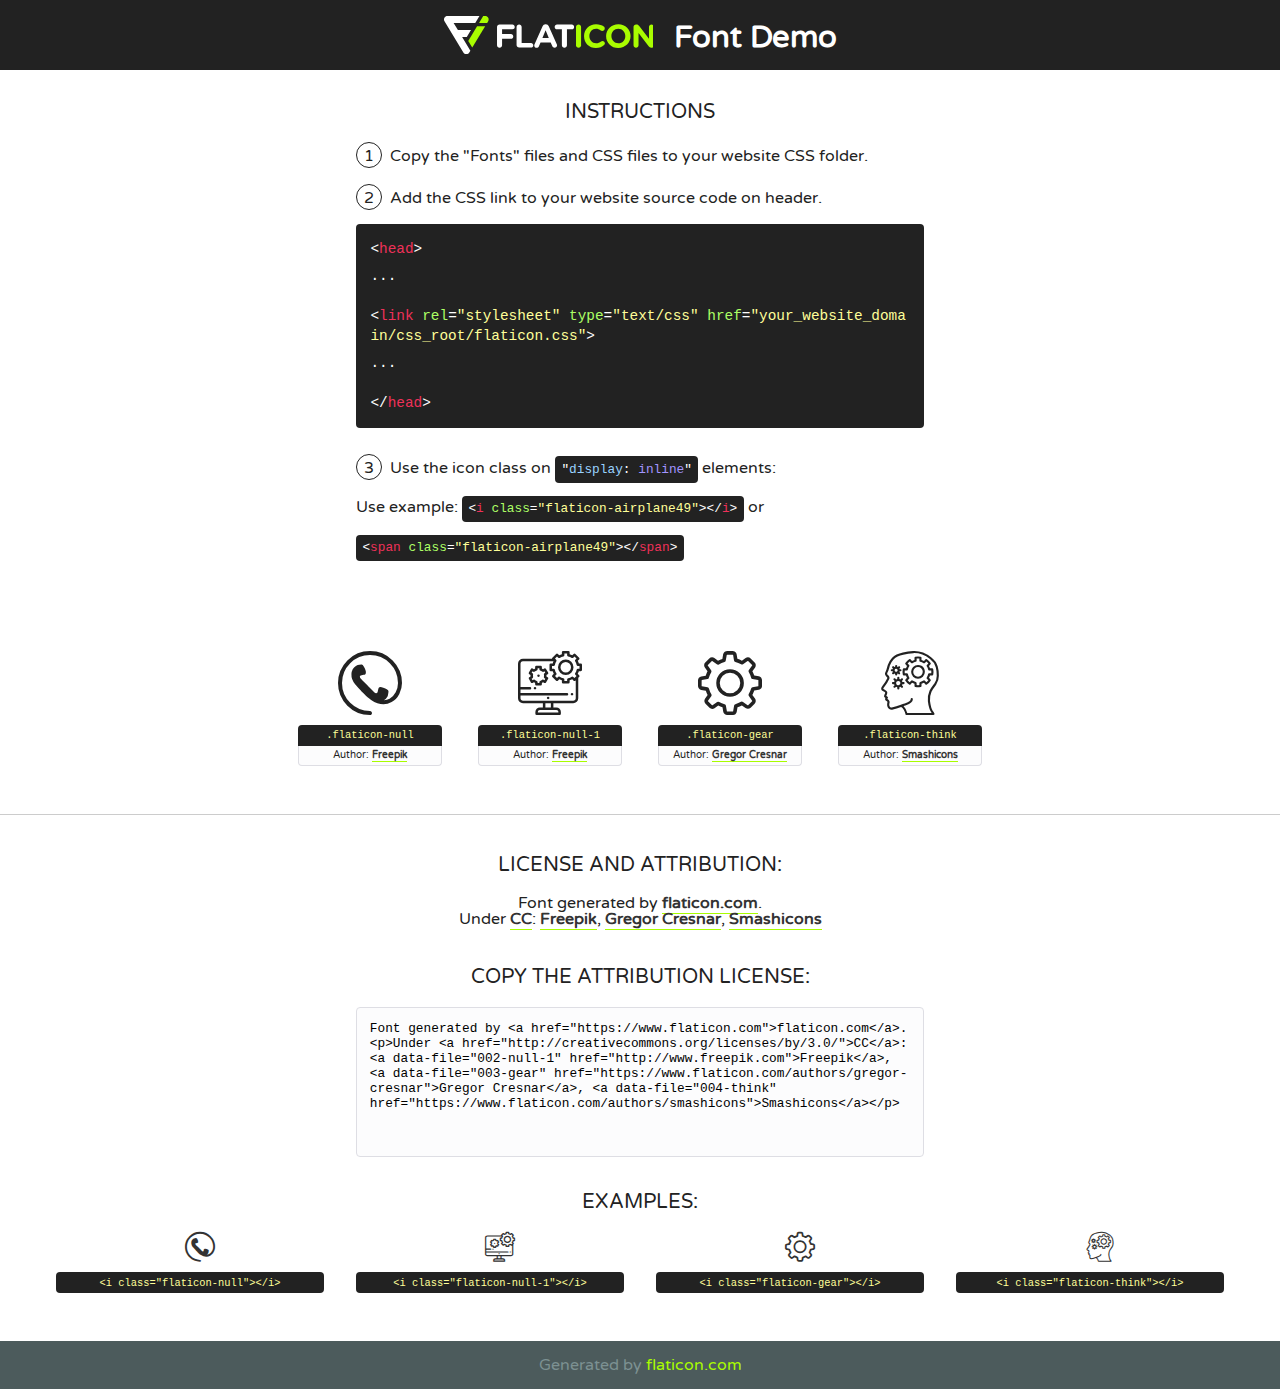
<file: assets/fonts/flaticon.html>
<!DOCTYPE html>
<!--
  Flaticon icon font: Flaticon
  Creation date: 02/06/2020 05:24
-->
<html>
<!DOCTYPE html>
<html>

<head>
    <title>Flaticon WebFont</title>
    <link href="http://fonts.googleapis.com/css?family=Varela+Round" rel="stylesheet" type="text/css" />
    <link rel="stylesheet" type="text/css" href="flaticon.css">
    <meta charset="UTF-8">
    <style>
    html, body, div, span, applet, object, iframe,
    h1, h2, h3, h4, h5, h6, p, blockquote, pre,
    a, abbr, acronym, address, big, cite, code,
    del, dfn, em, img, ins, kbd, q, s, samp,
    small, strike, strong, sub, sup, tt, var,
    b, u, i, center,
    dl, dt, dd, ol, ul, li,
    fieldset, form, label, legend,
    table, caption, tbody, tfoot, thead, tr, th, td,
    article, aside, canvas, details, embed, 
    figure, figcaption, footer, header, hgroup, 
    menu, nav, output, ruby, section, summary,
    time, mark, audio, video {
        margin: 0;
        padding: 0;
        border: 0;
        font-size: 100%;
        font: inherit;
        vertical-align: baseline;
    }
    /* HTML5 display-role reset for older browsers */
    article, aside, details, figcaption, figure, 
    footer, header, hgroup, menu, nav, section {
        display: block;
    }
    body {
        line-height: 1;
    }
    ol, ul {
        list-style: none;
    }
    blockquote, q {
        quotes: none;
    }
    blockquote:before, blockquote:after,
    q:before, q:after {
        content: '';
        content: none;
    }
    table {
        border-collapse: collapse;
        border-spacing: 0;
    }
    body {
        font-family: 'Varela Round', Helvetica, Arial, sans-serif;
        font-size: 16px;
        color: #222;
    }
    a {
        color: #333;
        border-bottom: 1px solid #a9fd00;
        font-weight: bold;
        text-decoration: none;
    }
    * {
        -moz-box-sizing: border-box;
        -webkit-box-sizing: border-box;
        box-sizing: border-box;
        margin: 0;
        padding: 0;
    }
    [class^="flaticon-"]:before, [class*=" flaticon-"]:before, [class^="flaticon-"]:after, [class*=" flaticon-"]:after {
        font-family: Flaticon;
        font-size: 30px;
        font-style: normal;
        margin-left: 20px;
        color: #333;
    }
    .wrapper {
        max-width: 600px;
        margin: auto;
        padding: 0 1em;
    }
    .title {
        font-size: 1.25em;
        text-align: center;
        margin-bottom: 1em;
        text-transform: uppercase;
    }
    header {
        text-align: center;
        background-color: #222;
        color: #fff;
        padding: 1em;
    }
    header .logo {
        width: 210px;
        height: 38px;
        display: inline-block;
        vertical-align: middle;
        margin-right: 1em;
        border: none;
    }
    header strong {
        font-size: 1.95em;
        font-weight: bold;
        vertical-align: middle;
        margin-top: 5px;
        display: inline-block;
    }
    .demo {
        margin: 2em auto;
        line-height: 1.25em;
    }
    .demo ul li {
        margin-bottom: 1em;
    }
    .demo ul li .num {
        color: #222;
        border-radius: 20px;
        display: inline-block;
        width: 26px;
        padding: 3px;
        height: 26px;
        text-align: center;
        margin-right: 0.5em;
        border: 1px solid #222;
    }
    .demo ul li code {
        background-color: #222;
        border-radius: 4px;
        padding: 0.25em 0.5em;
        display: inline-block;
        color: #fff;
        font-family: Consolas,Monaco,Lucida Console,Liberation Mono,DejaVu Sans Mono,Bitstream Vera Sans Mono,Courier New, monospace;
        font-weight: lighter;
        margin-top: 1em;
        font-size: 0.8em;
        word-break: break-all;
    }
    .demo ul li code.big {
        padding: 1em;
        font-size: 0.9em;
    }
    .demo ul li code .red {
        color: #EF3159;
    }
    .demo ul li code .green {
        color: #ACFF65;
    }
    .demo ul li code .yellow {
        color: #FFFF99;
    }
    .demo ul li code .blue {
        color: #99D3FF;
    }
    .demo ul li code .purple {
        color: #A295FF;
    }
    .demo ul li code .dots {
        margin-top: 0.5em;
        display: block;
    }
    #glyphs {
        border-bottom: 1px solid #ccc;
        padding: 2em 0;
        text-align: center;
    }
    .glyph {
        display: inline-block;
        width: 9em;
        margin: 1em;
        text-align: center;
        vertical-align: top;
        background: #FFF;
    }
    .glyph .glyph-icon {
        padding: 10px;
        display: block;
        font-family:"Flaticon";
        font-size: 64px;
        line-height: 1;
    }
    .glyph .glyph-icon:before {
        font-size: 64px;
        color: #222;
        margin-left: 0;
    }
    .class-name {
        font-size: 0.65em;
        background-color: #222;
        color: #fff;
        border-radius: 4px 4px 0 0;
        padding: 0.5em;
        color: #FFFF99;
        font-family: Consolas,Monaco,Lucida Console,Liberation Mono,DejaVu Sans Mono,Bitstream Vera Sans Mono,Courier New, monospace;
    }
    .author-name {
        font-size: 0.6em;
        background-color: #fcfcfd;
        border: 1px solid #DEDEE4;
        border-top: 0;
        border-radius: 0 0 4px 4px;
        padding: 0.5em;
    }
    .class-name:last-child {
        font-size: 10px;
        color:#888;
    }
    .class-name:last-child a {
        font-size: 10px;
        color:#555;
    }
    .class-name:last-child a:hover {
        color:#a9fd00;
    }
    .glyph > input {
        display: block;
        width: 100px;
        margin: 5px auto;
        text-align: center;
        font-size: 12px;
        cursor: text;
    }
    .glyph > input.icon-input {
        font-family:"Flaticon";
        font-size: 16px;
        margin-bottom: 10px;
    }
    .attribution .title {
        margin-top: 2em;
    }
    .attribution textarea {
        background-color: #fcfcfd;
        padding: 1em;
        border: none;
        box-shadow: none;
        border: 1px solid #DEDEE4;
        border-radius: 4px;
        resize: none;
        width: 100%;
        height: 150px;
        font-size: 0.8em;
        font-family: Consolas,Monaco,Lucida Console,Liberation Mono,DejaVu Sans Mono,Bitstream Vera Sans Mono,Courier New, monospace;
        -webkit-appearance: none;
    }
    .iconsuse {
        margin: 2em auto;
        text-align: center;
        max-width: 1200px;
    }
    .iconsuse:after {
        content: '';
        display: table;
        clear: both;
    }
    .iconsuse .image {
        float: left;
        width: 25%;
        padding: 0 1em;
    }
    .iconsuse .image p {
        margin-bottom: 1em;
    }
    .iconsuse .image span {
        display: block;
        font-size: 0.65em;
        background-color: #222;
        color: #fff;
        border-radius: 4px;
        padding: 0.5em;
        color: #FFFF99;
        margin-top: 1em;
        font-family: Consolas,Monaco,Lucida Console,Liberation Mono,DejaVu Sans Mono,Bitstream Vera Sans Mono,Courier New, monospace;
    }
    #footer {
        text-align: center;
        background-color: #4C5B5C;
        color: #7c9192;
        padding: 1em;
    }
    #footer a {
        border: none;
        color: #a9fd00;
        font-weight: normal;
    }
    @media (max-width: 960px) {
        .iconsuse .image {
            width: 50%;
        }
    }
    @media (max-width: 560px) {
        .iconsuse .image {
            width: 100%;
        }
    }
    </style>
</head>

<body class="characters-off">

    <header>
        <a href="https://www.flaticon.com" target="_blank" class="logo">
            <svg version="1.1" xmlns="http://www.w3.org/2000/svg" xmlns:xlink="http://www.w3.org/1999/xlink" xmlns:a="http://ns.adobe.com/AdobeSVGViewerExtensions/3.0/" viewBox="0 0 560.875 102.036" enable-background="new 0 0 560.875 102.036" xml:space="preserve">
                <defs>
                </defs>
                <g>
                    <g class="letters">
                        <path fill="#ffffff" d="M141.596,29.675c0-3.777,2.985-6.767,6.764-6.767h34.438c3.426,0,6.15,2.728,6.15,6.15
                        c0,3.43-2.724,6.149-6.15,6.149h-27.674v13.091h23.719c3.429,0,6.151,2.724,6.151,6.15c0,3.43-2.723,6.149-6.151,6.149h-23.719
                        v17.574c0,3.773-2.986,6.761-6.764,6.761c-3.779,0-6.764-2.989-6.764-6.761V29.675z"></path>
                        <path fill="#ffffff" d="M193.844,29.149c0-3.781,2.985-6.767,6.764-6.767c3.776,0,6.763,2.985,6.763,6.767v42.957h25.039
                        c3.426,0,6.149,2.726,6.149,6.153c0,3.425-2.723,6.15-6.149,6.15h-31.802c-3.779,0-6.764-2.986-6.764-6.768V29.149z"></path>
                        <path fill="#ffffff" d="M241.891,75.71l21.438-48.407c1.492-3.341,4.215-5.357,7.906-5.357h0.792
                        c3.686,0,6.323,2.017,7.815,5.357l21.439,48.407c0.436,0.967,0.701,1.845,0.701,2.723c0,3.602-2.809,6.501-6.414,6.501
                        c-3.161,0-5.269-1.845-6.499-4.655l-4.132-9.661h-27.059l-4.301,10.102c-1.144,2.631-3.426,4.214-6.237,4.214
                        c-3.517,0-6.24-2.81-6.24-6.325C241.1,77.64,241.451,76.677,241.891,75.71z M279.932,58.666l-8.521-20.297l-8.526,20.297H279.932
                        z"></path>
                        <path fill="#ffffff" d="M314.864,35.387H301.86c-3.429,0-6.239-2.813-6.239-6.238c0-3.429,2.811-6.24,6.239-6.24h39.533
                        c3.426,0,6.237,2.811,6.237,6.24c0,3.425-2.811,6.238-6.237,6.238h-13.001v42.785c0,3.773-2.99,6.761-6.764,6.761
                        c-3.779,0-6.764-2.989-6.764-6.761V35.387z"></path>
                        <path fill="#A9FD00" d="M352.615,29.149c0-3.781,2.985-6.767,6.767-6.767c3.774,0,6.761,2.985,6.761,6.767v49.024
                        c0,3.773-2.987,6.761-6.761,6.761c-3.781,0-6.767-2.989-6.767-6.761V29.149z"></path>
                        <path fill="#A9FD00" d="M374.132,53.836v-0.179c0-17.481,13.178-31.801,32.065-31.801c9.22,0,15.459,2.458,20.557,6.238
                        c1.402,1.054,2.637,2.985,2.637,5.357c0,3.692-2.985,6.59-6.681,6.59c-1.845,0-3.071-0.702-4.044-1.319
                        c-3.776-2.813-7.729-4.393-12.562-4.393c-10.364,0-17.831,8.611-17.831,19.154v0.173c0,10.542,7.291,19.329,17.831,19.329
                        c5.715,0,9.492-1.756,13.359-4.834c1.049-0.874,2.458-1.491,4.039-1.491c3.429,0,6.325,2.813,6.325,6.236
                        c0,2.106-1.056,3.78-2.282,4.834c-5.539,4.834-12.036,7.733-21.878,7.733C387.572,85.464,374.132,71.493,374.132,53.836z"></path>
                        <path fill="#A9FD00" d="M433.009,53.836v-0.179c0-17.481,13.79-31.801,32.766-31.801c18.981,0,32.592,14.143,32.592,31.628v0.173
                        c0,17.483-13.785,31.807-32.769,31.807C446.625,85.464,433.009,71.32,433.009,53.836z M484.224,53.836v-0.179
                        c0-10.539-7.725-19.326-18.626-19.326c-10.893,0-18.449,8.611-18.449,19.154v0.173c0,10.542,7.73,19.329,18.626,19.329
                        C476.676,72.986,484.224,64.378,484.224,53.836z"></path>
                        <path fill="#A9FD00" d="M506.233,29.321c0-3.774,2.99-6.763,6.767-6.763h1.401c3.252,0,5.183,1.583,7.029,3.953l26.093,34.265
                        V29.059c0-3.692,2.99-6.677,6.681-6.677c3.683,0,6.671,2.985,6.671,6.677v48.934c0,3.78-2.987,6.765-6.764,6.765h-0.436
                        c-3.257,0-5.188-1.581-7.034-3.953l-27.056-35.492v32.944c0,3.687-2.985,6.676-6.678,6.676c-3.683,0-6.673-2.989-6.673-6.676
                        V29.321z"></path>
                    </g>
                    <g class="insignia">
                        <path fill="#ffffff" d="M48.372,56.137h12.517l11.156-18.537H37.186L25.688,18.539h57.825L94.668,0H9.271
                        C5.925,0,2.842,1.801,1.198,4.716c-1.644,2.907-1.593,6.482,0.134,9.343l50.38,83.501c1.678,2.781,4.689,4.476,7.938,4.476
                        c3.246,0,6.257-1.695,7.935-4.476l2.898-4.804L48.372,56.137z"></path>
                        <g class="i">
                            <path fill="#A9FD00" d="M93.575,18.539h0.031v0.004l21.652,0.004l2.705-4.488c1.727-2.861,1.778-6.436,0.133-9.343
                            C116.454,1.801,113.371,0,110.026,0h-5.294L93.575,18.539z"></path>
                            <polygon fill="#A9FD00" points="88.291,27.356 64.725,66.486 75.519,84.404 109.942,27.356"></polygon>
                        </g>
                    </g>
                </g>
            </svg>
        </a>
        <strong>Font Demo</strong>
    </header>


    <section class="demo wrapper">

        <p class="title">Instructions</p>

        <ul>
            <li>
                <span class="num">1</span>Copy the "Fonts" files and CSS files to your website CSS folder.
            </li>
            <li>
                <span class="num">2</span>Add the CSS link to your website source code on header.
                <code class="big">
                    &lt;<span class="red">head</span>&gt;
                    <br/><span class="dots">...</span>
                    <br/>&lt;<span class="red">link</span> <span class="green">rel</span>=<span class="yellow">"stylesheet"</span> <span class="green">type</span>=<span class="yellow">"text/css"</span> <span class="green">href</span>=<span class="yellow">"your_website_domain/css_root/flaticon.css"</span>&gt;
                    <br/><span class="dots">...</span>
                    <br/>&lt;/<span class="red">head</span>&gt;
                </code>
            </li>

            <li>
                <p>
                    <span class="num">3</span>Use the icon class on <code>"<span class="blue">display</span>:<span class="purple"> inline</span>"</code> elements:
                    <br />
                    Use example: <code>&lt;<span class="red">i</span> <span class="green">class</span>=<span class="yellow">&quot;flaticon-airplane49&quot;</span>&gt;&lt;/<span class="red">i</span>&gt;</code> or <code>&lt;<span class="red">span</span> <span class="green">class</span>=<span class="yellow">&quot;flaticon-airplane49&quot;</span>&gt;&lt;/<span class="red">span</span>&gt;</code>
            </li>
        </ul>

    </section>




   <section id="glyphs">          
    
      
        <div class="glyph"><div class="glyph-icon flaticon-null"></div>
            <div class="class-name">.flaticon-null</div>
            <div class="author-name">Author: <a data-file="001-null" href="http://www.freepik.com">Freepik</a> </div> 
        </div>        
        
        <div class="glyph"><div class="glyph-icon flaticon-null-1"></div>
            <div class="class-name">.flaticon-null-1</div>
            <div class="author-name">Author: <a data-file="002-null-1" href="http://www.freepik.com">Freepik</a> </div> 
        </div>        
        
        <div class="glyph"><div class="glyph-icon flaticon-gear"></div>
            <div class="class-name">.flaticon-gear</div>
            <div class="author-name">Author: <a data-file="003-gear" href="https://www.flaticon.com/authors/gregor-cresnar">Gregor Cresnar</a> </div> 
        </div>        
        
        <div class="glyph"><div class="glyph-icon flaticon-think"></div>
            <div class="class-name">.flaticon-think</div>
            <div class="author-name">Author: <a data-file="004-think" href="https://www.flaticon.com/authors/smashicons">Smashicons</a> </div> 
        </div>        
        

    </section>



    <section class="attribution wrapper"   style="text-align:center;">

      <div class="title">License and attribution:</div><div class="attrDiv">Font generated by <a href="https://www.flaticon.com">flaticon.com</a>. <div><p>Under <a href="http://creativecommons.org/licenses/by/3.0/">CC</a>: <a data-file="002-null-1" href="http://www.freepik.com">Freepik</a>, <a data-file="003-gear" href="https://www.flaticon.com/authors/gregor-cresnar">Gregor Cresnar</a>, <a data-file="004-think" href="https://www.flaticon.com/authors/smashicons">Smashicons</a></p>  </div>
      </div>
      <div class="title">Copy the Attribution License:</div>

    <textarea onclick="this.focus();this.select();">Font generated by &lt;a href=&quot;https://www.flaticon.com&quot;&gt;flaticon.com&lt;/a&gt;. <p>Under <a href="http://creativecommons.org/licenses/by/3.0/">CC</a>: <a data-file="002-null-1" href="http://www.freepik.com">Freepik</a>, <a data-file="003-gear" href="https://www.flaticon.com/authors/gregor-cresnar">Gregor Cresnar</a>, <a data-file="004-think" href="https://www.flaticon.com/authors/smashicons">Smashicons</a></p>  
     </textarea>

    </section>

    <section class="iconsuse">

          <div class="title">Examples:</div>            
             
            <div class="image">
                <p>
                    <i class="glyph-icon flaticon-null"></i> 
                    <span>&lt;i class=&quot;flaticon-null&quot;&gt;&lt;/i&gt;</span>
                </p>
            </div>
            
            <div class="image">
                <p>
                    <i class="glyph-icon flaticon-null-1"></i> 
                    <span>&lt;i class=&quot;flaticon-null-1&quot;&gt;&lt;/i&gt;</span>
                </p>
            </div>
            
            <div class="image">
                <p>
                    <i class="glyph-icon flaticon-gear"></i> 
                    <span>&lt;i class=&quot;flaticon-gear&quot;&gt;&lt;/i&gt;</span>
                </p>
            </div>
            
            <div class="image">
                <p>
                    <i class="glyph-icon flaticon-think"></i> 
                    <span>&lt;i class=&quot;flaticon-think&quot;&gt;&lt;/i&gt;</span>
                </p>
            </div>
                       
        </div>
                            
    </section>

<div id="footer">
    <div>Generated by <a href="https://www.flaticon.com">flaticon.com</a>
    </div>
</div>



</body>
</html>
</file>
<file: assets/css/flaticon.css>
/*
  	Flaticon icon font: Flaticon
  	Creation date: 02/06/2020 05:24
  	*/

@font-face {
  font-family: "Flaticon";
  src: url("../fonts/Flaticon.eot");
  src: url("../fonts/Flaticon.eot?#iefix") format("embedded-opentype"),
       url("../fonts/Flaticon.woff2") format("woff2"),
       url("../fonts/Flaticon.woff") format("woff"),
       url("../fonts/Flaticon.ttf") format("truetype"),
       url("../fonts/Flaticon.svg#Flaticon") format("svg");
  font-weight: normal;
  font-style: normal;
}

@media screen and (-webkit-min-device-pixel-ratio:0) {
  @font-face {
    font-family: "Flaticon";
    src: url("../fonts/Flaticon.svg#Flaticon") format("svg");
  }
}

[class^="flaticon-"]:before, [class*=" flaticon-"]:before,
[class^="flaticon-"]:after, [class*=" flaticon-"]:after {   
  font-family: Flaticon;
font-style: normal;
}

.flaticon-null:before { content: "\f100"; }
.flaticon-null-1:before { content: "\f101"; }
.flaticon-gear:before { content: "\f102"; }
.flaticon-think:before { content: "\f103"; }
</file>
<file: assets/css/progressbar_barfiller.css>
/* Custom Code skills */
.single-skill{
  display: flex;
}

.single-skill span {
	color: #79838b;
	font-size: 13px;
	font-weight: 300;
	letter-spacing: 0;
	margin-bottom: 14px;
	display: block;
}
.single-skill .bar-progress {
	width: 100%;
}
.single-skill .bar-title {
  width: 20%;
  margin-bottom: 19px;
}

.skills-content {
  padding-top: 200px;
  padding-left: 70px;
}

.skills-shape-bg {
  height: 651px;
  width: 868px;
  position: absolute;
  content: "";
  border: 2px solid #4d4d4d;
  left: 40%;
  top: 255px;
}

.skills-shape-bg::before {
  position: absolute;
  content: "";
  height: 465px;
  width: 300px;
  border: 2px solid #4d4d4d;
  left: -35%;
  top: 50%;
  transform: translateY(-50%);
  border-right: 0;
}



/* Default */
.barfiller {
	width: 100%;
	height: 10px;
	background: #f6f9fc;
  position: relative;
  border-radius: 5px;
}

.barfiller .fill {
  display: block;
  position: relative;
  width: 0px;
  height: 100%;
  background: #333;
  z-index: 1;
  border-radius: 5px;
}

.barfiller .tipWrap { display: none; }

.barfiller .tip {
  margin-top: -28px;
  padding: 2px 4px;
  font-size: 16px;
  color: #09cc7f;
  left: 0px;
  position: absolute;
  z-index: 2;
  background: transparent;
  font-weight: 800;
}

.barfiller .tip:after {
  border: solid;
  border-color: rgba(0,0,0,.8) transparent;
  border-width: 6px 6px 0 6px;
  content: "";
  display: block;
  position: absolute;
  left: 9px;
  top: 100%;
  z-index: 9;
  display: none;
  
}
</file>
<file: assets/css/gijgo.css>
.gj-button {
    background-color: #f5f5f5;
    border: 1px solid #ddd;
    color: #000;
    border-radius: 3px;
    padding: 6px 10px;
    cursor: pointer;
}

.gj-unselectable {
    -webkit-touch-callout: none;
    -webkit-user-select: none;
    -khtml-user-select: none;
    -moz-user-select: none;
    -ms-user-select: none;
    user-select: none;
}

.gj-row {
    display: -webkit-box;
    display: -ms-flexbox;
    display: flex;
    -ms-flex-wrap: wrap;
    flex-wrap: wrap;
}

.gj-margin-left-5 {
    margin-left: 5px;
}

.gj-margin-left-10 {
    margin-left: 10px;
}

.gj-width-full {
    width: 100%;
}

.gj-cursor-pointer {
    cursor: pointer;
}

.gj-text-align-center {
    text-align: center;
}

.gj-font-size-16 {
    font-size: 16px;
}

.gj-hidden {
    display: none;
}

/** Material Design */
.gj-button-md {
    background: 0 0;
    border: none;
    border-radius: 2px;
    color: rgba(0, 0, 0, 0.87);
    position: relative;
    height: 36px;
    margin: 0;
    min-width: 64px;
    padding: 0 16px;
    display: inline-block;
    font-family: "Roboto","Helvetica","Arial",sans-serif;
    font-size: 1rem;
    font-weight: 500;
    text-transform: uppercase;
    letter-spacing: 0;
    overflow: hidden;
    will-change: box-shadow;
    transition: box-shadow .2s cubic-bezier(.4,0,1,1),background-color .2s cubic-bezier(.4,0,.2,1),color .2s cubic-bezier(.4,0,.2,1);
    outline: none;
    cursor: pointer;
    text-decoration: none;
    text-align: center;
    line-height: 36px;
    vertical-align: middle;
    overflow: hidden;
    -webkit-user-select: none;
    -moz-user-select: none;
    -ms-user-select: none;
    user-select: none;
}

.gj-button-md:hover {
    background-color: rgba(158,158,158,.2);
}

.gj-button-md:disabled {
    color: rgba(0,0,0,.26);
    background: 0 0;
}

.gj-button-md .material-icons,
.gj-button-md .gj-icon {
    vertical-align: middle;
    /*font-size: 1.3rem;
    margin-right: 4px;*/
}

.gj-button-md.gj-button-md-icon {
    width: 24px;
    height: 31px;
    min-width: 24px;
    padding: 0px;
    display: table;
}

.gj-button-md.gj-button-md-icon .material-icons,
.gj-button-md.gj-button-md-icon .gj-icon {
    display: table-cell;
    margin-right: 0px;
    width: 24px;
    height: 24px;
}

.gj-button-md.active {
    background-color: rgba(158,158,158,.4);
}

.gj-button-md-group {
    position: relative;
    display: inline-block;
    vertical-align: middle;
}
.gj-textbox-md {
	/* border: none; */
	/* border-bottom: 1px solid rgba(0,0,0,.42); */
	display: block;
	font-family: "Helvetica","Arial",sans-serif;
	font-size: 16px;
	line-height: 16px;
	/* padding: 4px 0px; */
	margin: 0;
	/* width: 100%; */
	background: 0 0;
	/* text-align: ; */
	color: rgba(0,0,0,.87);
	padding-left: 44px;
	border: 1px solid #dca73a;
	/* padding: 15px 15px; */
	/* text-align: center; */
	width: 177px;
	height: 55px;
	border-radius: 5px;
}
.gj-textbox-md:focus,
.gj-textbox-md:active {
    /* border-bottom: 2px solid rgba(0,0,0,.42); */
    outline: none;
}

.gj-textbox-md::placeholder {
    color: #8e8e8e;
}

.gj-textbox-md:-ms-input-placeholder {
    color: #8e8e8e;
}

.gj-textbox-md::-ms-input-placeholder {
    color: #8e8e8e;
}

.gj-md-spacer-24 {
    min-width: 24px;
    width: 24px;
    display: inline-block;
}

.gj-md-spacer-32 {
    min-width: 32px;
    width: 32px;
    display: inline-block;
}

.gj-modal {
    position: fixed;
    top: 0;
    right: 0;
    bottom: 0;
    left: 0;
    z-index: 1203;
    display: none;
    overflow: hidden;
    -webkit-overflow-scrolling: touch;
    outline: 0;
    background-color: rgba(0, 0, 0, 0.54118);
    transition: 200ms ease opacity;
    will-change: opacity;
}

/* List */
ul.gj-list li [data-role="wrapper"] {
    display: table;
    width: 100%;
}

ul.gj-list li [data-role="checkbox"] {
    display: table-cell;
    vertical-align:middle;
    text-align:center;
}

ul.gj-list li [data-role="image"] {
    display: table-cell;
    vertical-align:middle;
    text-align:center;
}

ul.gj-list li [data-role="display"] {
    display: table-cell;
    vertical-align:middle;
    cursor: pointer;
}

ul.gj-list li [data-role="display"]:empty:before {
  content: "\200b"; /* unicode zero width space character */
}

/* List - Bootstrap */
ul.gj-list-bootstrap {
    padding-left: 0px;
    margin-bottom: 0px;
}

ul.gj-list-bootstrap li {
    padding: 0px;
}

ul.gj-list-bootstrap li [data-role="wrapper"] {
    padding: 0px 10px;
}

ul.gj-list-bootstrap li [data-role="checkbox"] {
    width: 24px;
    padding: 3px;
}

ul.gj-list-bootstrap li [data-role="image"] {
    width: 24px;
    height: 24px;
}

ul.gj-list-bootstrap li [data-role="display"] {
    padding: 8px 0px 8px 4px;
}

.list-group-item.active ul li, .list-group-item.active:focus ul li, .list-group-item.active:hover ul li {
    text-shadow: none;
    color:initial;
}

/* List - Material Design */
ul.gj-list-md {
    padding: 0px;
    list-style: none;
    list-style-type: none;
    line-height: 24px;
    letter-spacing: 0;
    color: #616161; /* Gray 700 */
}

ul.gj-list-md li {
    display: list-item;
    list-style-type: none;
    padding: 0px;
    min-height: unset;
    box-sizing: border-box;
    align-items: center;
    cursor: default;
    overflow: hidden;

    font-family: "Roboto","Helvetica","Arial",sans-serif;
    font-size: 16px;
    font-weight: 400;
    letter-spacing: .04em;
    line-height: 1;
    
    -webkit-flex-direction: row;
    -ms-flex-direction: row;
    flex-direction: row;
    -webkit-flex-wrap: nowrap;
    -ms-flex-wrap: nowrap;
    flex-wrap: nowrap;
}

ul.gj-list-md li [data-role="checkbox"] {
    height: 24px;
    width: 24px;
}

ul.gj-list-md li [data-role="image"] {
    height: 24px;
    width: 24px;
}

ul.gj-list-md li [data-role="display"] {
    padding: 8px 0px 8px 5px;
    order: 0;
    flex-grow: 2;
    text-decoration: none;
    box-sizing: border-box;
    align-items: center;
    text-align: left;
    color: rgba(0,0,0,.87);
}

ul.gj-list-md li.disabled>[data-role="wrapper"]>[data-role="display"] {
    color: #9E9E9E; /* Gray 500 */
}

.gj-list-md-active {
    background: #e0e0e0;
    color: #3f51b5;
}


/* Picker */
.gj-picker {
    position: absolute;
    z-index: 1203;
    background-color: #fff;
}

.gj-picker .selected {
    color: #fff;
}

/* Material Design */
.gj-picker-md {
    font-family: "Roboto","Helvetica","Arial",sans-serif;
    font-size: 16px;
    font-weight: 400;
    letter-spacing: .04em;
    line-height: 1;
    color: rgba(0,0,0,.87);
    border: 1px solid #E0E0E0;
}

.gj-modal .gj-picker-md {
    border: 0px;
}

.gj-picker-md [role="header"] {
    color: rgba(255, 255, 255, 0.54);
    display: flex;
    background: #2196f3;
    align-items: baseline;
    user-select: none;
    justify-content: center;
}

.gj-picker-md [role="footer"] {
    float: right;
    padding: 10px;
}

.gj-picker-md [role="footer"] button.gj-button-md {
    color: #2196f3;
    font-weight: bold;
    font-size: 13px;
}

/* Bootstrap */
.gj-picker-bootstrap {
    border-radius: 4px;
    border: 1px solid #E0E0E0;
}

.gj-picker-bootstrap .selected {
    color: #888;
}

.gj-picker-bootstrap [role="header"] {
    background: #eee;
    color: #AAA;
}
@font-face {
    font-family: 'gijgo-material';
    src: url('../fonts/gijgo-material.eot?235541');
    src: url('../fonts/gijgo-material.eot?235541#iefix') format('embedded-opentype'), url('../fonts/gijgo-material.ttf?235541') format('truetype'), url('../fonts/gijgo-material.woff?235541') format('woff'), url('../fonts/gijgo-material.svg?235541#gijgo-material') format('svg');
    font-weight: normal;
    font-style: normal;
}

.gj-icon {
    /* use !important to prevent issues with browser extensions that change fonts */
    font-family: 'gijgo-material' !important;
    font-size: 24px;
    speak: none;
    font-style: normal;
    font-weight: normal;
    font-variant: normal;
    text-transform: none;
    line-height: 1;
    /* Enable Ligatures ================ */
    letter-spacing: 0;
    -webkit-font-feature-settings: "liga";
    -moz-font-feature-settings: "liga=1";
    -moz-font-feature-settings: "liga";
    -ms-font-feature-settings: "liga" 1;
    font-feature-settings: "liga";
    -webkit-font-variant-ligatures: discretionary-ligatures;
    font-variant-ligatures: discretionary-ligatures;
    /* Better Font Rendering =========== */
    -webkit-font-smoothing: antialiased;
    -moz-osx-font-smoothing: grayscale;
}

.gj-icon.undo:before {
    content: "\e900";
}

.gj-icon.vertical-align-top:before {
    content: "\e901";
}

.gj-icon.vertical-align-center:before {
    content: "\e902";
}

.gj-icon.vertical-align-bottom:before {
    content: "\e903";
}

.gj-icon.arrow-dropup:before {
    content: "\e904";
}

.gj-icon.clock:before {
    content: "\e905";
}

.gj-icon.refresh:before {
    content: "\e906";
}

.gj-icon.last-page:before {
    content: "\e907";
}

.gj-icon.first-page:before {
    content: "\e908";
}

.gj-icon.cancel:before {
    content: "\e909";
}

.gj-icon.clear:before {
    content: "\e90a";
}

.gj-icon.check-circle:before {
    content: "\e90b";
}

.gj-icon.delete:before {
    content: "\e90c";
}

.gj-icon.arrow-upward:before {
    content: "\e90d";
}

.gj-icon.arrow-forward:before {
    content: "\e90e";
}

.gj-icon.arrow-downward:before {
    content: "\e90f";
}

.gj-icon.arrow-back:before {
    content: "\e910";
}

.gj-icon.list-numbered:before {
    content: "\e911";
}

.gj-icon.list-bulleted:before {
    content: "\e912";
}

.gj-icon.indent-increase:before {
    content: "\e913";
}

.gj-icon.indent-decrease:before {
    content: "\e914";
}

.gj-icon.redo:before {
    content: "\e915";
}

.gj-icon.align-right:before {
    content: "\e916";
}

.gj-icon.align-left:before {
    content: "\e917";
}

.gj-icon.align-justify:before {
    content: "\e918";
}

.gj-icon.align-center:before {
    content: "\e919";
}

.gj-icon.strikethrough:before {
    content: "\e91a";
}

.gj-icon.italic:before {
    content: "\e91b";
}

.gj-icon.underlined:before {
    content: "\e91c";
}

.gj-icon.bold:before {
    content: "\e91d";
}

.gj-icon.arrow-dropdown:before {
    content: "\e91e";
}

.gj-icon.done:before {
    content: "\e91f";
}

.gj-icon.pencil:before {
    content: "\e920";
}

.gj-icon.minus:before {
    content: "\e921";
}

.gj-icon.plus:before {
    content: "\e922";
}

.gj-icon.chevron-up:before {
    content: "\e923";
}

.gj-icon.chevron-right:before {
    content: "\e924";
}

.gj-icon.chevron-down:before {
    content: "\e925";
}

.gj-icon.chevron-left:before {
    content: "\e926";
}

.gj-icon.event:before {
    content: "\e927";
}
.gj-draggable {
    cursor: move;
}
.gj-resizable-handle {
    position: absolute;
    font-size: 0.1px;
    display: block;
    -ms-touch-action: none;
    touch-action: none;
    z-index: 1203;
}

.gj-resizable-n {
    cursor: n-resize;
    height: 7px;
    width: 100%;
    top: -5px;
    left: 0;
}
.gj-resizable-e {
    cursor: e-resize;
    width: 7px;
    right: -5px;
    top: 0;
    height: 100%;
}
.gj-resizable-s {
    cursor: s-resize;
    height: 7px;
    width: 100%;
    bottom: -5px;
    left: 0;
}
.gj-resizable-w {
	cursor: w-resize;
	width: 7px;
	left: -5px;
	top: 0;
	height: 100%;
}
.gj-resizable-se {
	cursor: se-resize;
	width: 12px;
	height: 12px;
	right: 1px;
	bottom: 1px;
}
.gj-resizable-sw {
	cursor: sw-resize;
	width: 9px;
	height: 9px;
	left: -5px;
	bottom: -5px;
}
.gj-resizable-nw {
	cursor: nw-resize;
	width: 9px;
	height: 9px;
	left: -5px;
	top: -5px;
}
.gj-resizable-ne {
	cursor: ne-resize;
	width: 9px;
	height: 9px;
	right: -5px;
	top: -5px;
}

.gj-dialog-footer {
    position: absolute;
    bottom: 0px;
    width: 100%;
    margin-top: 0px;
}

.gj-dialog-scrollable [data-role="body"] {
    overflow-x: hidden;
    overflow-y: scroll;
}

/** Bootstrap 3 **/
.gj-dialog-bootstrap {
    overflow: hidden;
    z-index: 1202;
}

.gj-dialog-bootstrap [data-role="title"] {
    display: inline;
}
.gj-dialog-bootstrap [data-role="close"] {
    line-height: 1.42857143;
}

/** Bootstrap 4 **/
.gj-dialog-bootstrap4 {
    overflow: hidden;
    z-index: 1202;
}

.gj-dialog-bootstrap4 [data-role="title"] {
    display: inline;
}
.gj-dialog-bootstrap4 [data-role="close"] {
    line-height: 1.5;
}

/** Material Design **/
.gj-dialog-md {
    background-color: #FFF;
    overflow: hidden;
    border: none;
    box-shadow: 0 11px 15px -7px rgba(0,0,0,.2), 0 24px 38px 3px rgba(0,0,0,.14), 0 9px 46px 8px rgba(0,0,0,.12);
    box-sizing: border-box;
    position: relative;
    display: -webkit-box;
    display: -webkit-flex;
    display: -ms-flexbox;
    display: flex;
    -webkit-box-orient: vertical;
    -webkit-box-direction: normal;
    -webkit-flex-direction: column;
    -ms-flex-direction: column;
    flex-direction: column;
    -webkit-background-clip: padding-box;
    background-clip: padding-box;
    outline: 0;
    z-index: 1202;
}

.gj-dialog-md-header {
    padding: 24px 24px 0px 24px;
    font-family: "Roboto","Helvetica","Arial",sans-serif;
}

.gj-dialog-md-title {
    margin: 0;
    font-weight: 400;
    display: inline;
    line-height: 28px;
    font-size: 20px;
}

.gj-dialog-md-close {
    -webkit-appearance: none;
    padding: 0;
    cursor: pointer;
    background: 0 0;
    border: 0;
    float: right;
    line-height: 28px;
    font-size: 28px;
}

.gj-dialog-md-body {
    padding: 20px 24px 24px 24px;
    color: rgba(0,0,0,.54);
    font-family: "Helvetica","Arial",sans-serif;
    font-size: 14px;
    font-weight: 400;
    line-height: 20px;
}

.gj-dialog-md-footer {
    padding: 8px 8px 8px 24px;
    display: -webkit-flex;
    display: -ms-flexbox;
    display: flex;
    -webkit-flex-direction: row-reverse;
    -ms-flex-direction: row-reverse;
    flex-direction: row-reverse;
    -webkit-flex-wrap: wrap;
    -ms-flex-wrap: wrap;
    flex-wrap: wrap;

    box-sizing: border-box;
}

.gj-dialog-md-footer>*:first-child {
    margin-right: 0;
}

.gj-dialog-md-footer>* {
    margin-right: 8px;
    height: 36px;
}
DIV.gj-grid-wrapper {
    margin: auto;
    position: relative;
    clear:both;
    z-index: 1;
}

TABLE.gj-grid {
    margin: auto;    
    border-collapse: collapse;
    width: 100%;
    table-layout: fixed;
}

TABLE.gj-grid THEAD TH [data-role="selectAll"] {
    margin: auto;
}

TABLE.gj-grid THEAD TH [data-role="title"] {
    display: inline-block;
}

TABLE.gj-grid THEAD TH [data-role="sorticon"] {
    display: inline-block;
}

TABLE.gj-grid THEAD TH {
    overflow: hidden;
    text-overflow: ellipsis;
}

TABLE.gj-grid.autogrow-header-row THEAD TH {
    overflow: auto;
    text-overflow: initial;
    white-space: pre-wrap;
    -ms-word-break: break-word;
    word-break: break-word;
}

TABLE.gj-grid > tbody > tr > td {
    overflow: hidden;
    position: relative;
}

table.gj-grid tbody div[data-role="display"] {
    vertical-align: middle;
    text-indent: 0;
    white-space: pre-wrap;
    -ms-word-break: break-word;
    word-break: break-word;
}

table.gj-grid.fixed-body-rows tbody div[data-role="display"] {
    overflow: hidden;
    text-overflow: ellipsis;
    white-space: nowrap;
    -ms-word-break: initial;
    word-break: initial;
}

table.gj-grid tfoot DIV[data-role="display"] {
    vertical-align: middle;
    text-indent: 0;
    display: flex;
}

TABLE.gj-grid .fa {
    padding: 2px;
}

TABLE.gj-grid > tbody > tr > td > div {
    padding: 2px;
    overflow: hidden;
}

DIV.gj-grid-wrapper DIV.gj-grid-loading-cover
{
    background: #BBBBBB;
    opacity: 0.5;
    position: absolute;
    vertical-align: middle;
}

DIV.gj-grid-wrapper DIV.gj-grid-loading-text
{
    position: absolute;
    font-weight: bold;
}

/* Bootstrap Theme */
table.gj-grid-bootstrap thead th {
    background-color: #f5f5f5;
    vertical-align:middle;
}

table.gj-grid-bootstrap thead th [data-role="sorticon"] {
    margin-left: 5px;
}

table.gj-grid-bootstrap thead th [data-role="sorticon"] i.gj-icon,
table.gj-grid-bootstrap thead th [data-role="sorticon"] i.material-icons {
    position: absolute;
    font-size: 20px;
    top: 15px;
}

table.gj-grid-bootstrap tbody tr td div[data-role="display"] {
    padding: 0px;
}

.gj-grid-bootstrap-4 .gj-checkbox-bootstrap {
    display: inline-block;
    padding-top: 2px;
}

.gj-grid-bootstrap-4 tbody tr.active {
    background-color: rgba(0,0,0,.075);
}

/* Material Design Theme */
.gj-grid-md {
    position: relative;
    border: 1px solid #e0e0e0;
    border-collapse: collapse;
    white-space: nowrap;
    font-size: 13px;
    font-family: "Roboto","Helvetica","Arial",sans-serif;
    background-color: #fff;
}

.gj-grid-md td:first-of-type, .gj-grid-md th:first-of-type {
    padding-left: 24px;
}

.gj-grid-md th {
    position: relative;
    vertical-align: bottom;
    font-weight: 700;
    line-height: 31px;
    letter-spacing: 0;
    height: 56px;
    font-size: 12px;
    color: rgba(0,0,0,.54);
    padding-bottom: 8px;
    box-sizing: border-box;
    padding: 12px 18px;
    text-align: right;
}

.gj-grid-md td {
    position: relative;
    height: 48px;
    border-top: 1px solid #e0e0e0;
    border-bottom: 1px solid #e0e0e0;
    padding: 12px 18px;
    box-sizing: border-box;
    text-align: left;
    color: rgba(0,0,0,.87);
}

.gj-grid-md tbody tr {
    position: relative;
    height: 48px;
    transition-duration: .28s;
    transition-timing-function: cubic-bezier(.4,0,.2,1);
    transition-property: background-color;
}

.gj-grid-md tbody tr:hover {
    background-color: #EEEEEE; /* Gray 200 */
}

.gj-grid-md tbody tr.gj-grid-md-select {
    background-color: #F5F5F5; /* Grey 100 */
}


table.gj-grid-md thead th [data-role="sorticon"] {
    margin-left: 5px;
}

table.gj-grid-md thead th [data-role="sorticon"] i.gj-icon,
table.gj-grid-md thead th [data-role="sorticon"] i.material-icons {
    position: absolute;
    font-size: 16px;
    top: 19px;
}

table.gj-grid-md thead th.gj-grid-select-all {
    padding-bottom: 3px;
}
/* Hide all prioritized columns by default */
@media only all {
	th.display-1120,
	td.display-1120,
	th.display-960,
	td.display-960,
	th.display-800,
	td.display-800,
	th.display-640,
	td.display-640,
	th.display-480,
	td.display-480,
	th.display-320,
	td.display-320 {
		display: none;
	}
}

/* Show at 320px (20em x 16px) */
@media screen and (min-width: 20em) {
	TABLE.gj-grid-bootstrap th.display-320,
	TABLE.gj-grid-bootstrap td.display-320 {
		display: table-cell;
	}
}
/* Show at 480px (30em x 16px) */
@media screen and (min-width: 30em) {
	TABLE.gj-grid-bootstrap th.display-480,
	TABLE.gj-grid-bootstrap td.display-480 {
		display: table-cell;
	}
}
/* Show at 640px (40em x 16px) */
@media screen and (min-width: 40em) {
	TABLE.gj-grid-bootstrap th.display-640,
	TABLE.gj-grid-bootstrap td.display-640 {
		display: table-cell;
	}
}
/* Show at 800px (50em x 16px) */
@media screen and (min-width: 50em) {
	TABLE.gj-grid-bootstrap th.display-800,
	TABLE.gj-grid-bootstrap td.display-800 {
		display: table-cell;
	}
}
/* Show at 960px (60em x 16px) */
@media screen and (min-width: 60em) {
	TABLE.gj-grid-bootstrap th.display-960,
	TABLE.gj-grid-bootstrap td.display-960 {
		display: table-cell;
	}
}
/* Show at 1,120px (70em x 16px) */
@media screen and (min-width: 70em) {
	TABLE.gj-grid-bootstrap th.display-1120,
	TABLE.gj-grid-bootstrap td.display-1120 {
		display: table-cell;
	}
}

/* Material Design Theme */
.gj-grid-md tfoot tr th {
    padding-right: 14px;
}

.gj-grid-md tfoot tr[data-role="pager"] .gj-grid-mdl-pager-label {
    padding-left: 5px;
    padding-right: 5px;
}

.gj-grid-md tfoot tr[data-role="pager"] .gj-dropdown-md {
    margin-left: 12px;
}

.gj-grid-md tfoot tr[data-role="pager"] .gj-dropdown-md [role="presenter"] {
    font-size: 12px;
    font-weight: bold;
    color: rgba(0,0,0,.54);
}

.gj-grid-md tfoot tr[data-role="pager"] .gj-dropdown-md [role="presenter"] [role="display"] {
    text-align: right;
}

.gj-grid-md tfoot tr[data-role="pager"] .gj-grid-md-limit-select {
    margin-left: 10px;
    font-size: 12px;
    font-weight: bold;
    color: rgba(0,0,0,.54);
}

/* Bootstrap */
.gj-grid-bootstrap tfoot tr[data-role="pager"] th {
    line-height: 30px;
    background-color: #f5f5f5;
}

.gj-grid-bootstrap tfoot tr[data-role="pager"] th > div > div {
    margin-right: 5px;
}

.gj-grid-bootstrap tfoot tr[data-role="pager"] th > div > button {
    margin-right: 5px;
}

.gj-grid-bootstrap-4 tfoot tr[data-role="pager"] th > div button {
    height: 34px;
}

.gj-grid-bootstrap-4 tfoot tr[data-role="pager"] th div .gj-dropdown-bootstrap-4 .gj-dropdown-expander-mi .gj-icon {
    top: 5px;
}

.gj-grid-bootstrap-3 tfoot tr[data-role="pager"] th > div > input {
    margin-right: 5px;
    width: 40px;
    text-align: right;
    display: inline-block;
    font-weight: bold;
}

.gj-grid-bootstrap-4 tfoot tr[data-role="pager"] th > div > div.input-group {
    width: 40px;
}

.gj-grid-bootstrap-4 tfoot tr[data-role="pager"] th > div > div.input-group input {
    text-align: right;
    font-weight: bold;
    height: 34px;
    padding-top: 2px;
    padding-bottom: 6px;
}

.gj-grid-bootstrap tfoot tr[data-role="pager"] th > div > select {
    display: inline-block;
    margin-right: 5px;
    width: 60px;
}

.gj-grid-bootstrap tfoot tr[data-role="pager"] th .gj-dropdown-bootstrap .gj-list-bootstrap [data-role="display"] {
    line-height: 14px;
}

.gj-grid-bootstrap tfoot tr[data-role="pager"] th .gj-dropdown-bootstrap [role="presenter"] [role="display"] {
    font-weight: bold;
}

.gj-grid-bootstrap tfoot tr[data-role="pager"] th .gj-dropdown-bootstrap-3 [role="presenter"] {
    padding: 2px 8px;
}

.gj-grid-bootstrap tfoot tr[data-role="pager"] th .gj-dropdown-bootstrap-4 [role="presenter"] {
    padding: 1px 8px;
}
.gj-grid thead tr th div.gj-grid-column-resizer-wrapper {
    position: relative;
    width: 100%;
    height: 0px; 
    top: 0px; 
    left: 0px; 
    padding: 0px;
}

span.gj-grid-column-resizer {
    position: absolute;
    right: 0px;
    width: 10px;
    top: -100px;
    height: 300px;
    z-index: 1203;
    cursor: e-resize;
}

.gj-grid-resize-cursor {
    cursor: e-resize;
}
.gj-grid-md tbody tr.gj-grid-top-border td {
  border-top: 2px solid #777;
}
.gj-grid-md tbody tr.gj-grid-bottom-border td {
  border-bottom: 2px solid #777;
}

.gj-grid-bootstrap tbody tr.gj-grid-top-border td {
  border-top: 2px solid #777;
}
.gj-grid-bootstrap tbody tr.gj-grid-bottom-border td {
  border-bottom: 2px solid #777;
}
.gj-grid-md thead tr th.gj-grid-left-border,
.gj-grid-md tbody tr td.gj-grid-left-border
{
    border-left: 3px solid #777;
}
.gj-grid-md thead tr th.gj-grid-right-border,
.gj-grid-md tbody tr td.gj-grid-right-border
{
    border-right: 3px solid #777;
}

.gj-grid-bootstrap thead tr th.gj-grid-left-border,
.gj-grid-bootstrap tbody tr td.gj-grid-left-border
{
    border-left: 5px solid #ddd;
}
.gj-grid-bootstrap thead tr th.gj-grid-right-border,
.gj-grid-bootstrap tbody tr td.gj-grid-right-border
{
    border-right: 5px solid #ddd;
}
.gj-dirty {
    position: absolute;
    top: 0px;
    left: 0px;
    border-style: solid;
    border-width: 3px;
    border-color: #f00 transparent transparent #f00;
    padding: 0;
    overflow: hidden;
    vertical-align: top;
}

/* Material Design */
.gj-grid-md tbody tr td.gj-grid-management-column {
    padding: 3px;
}

.gj-grid-md tbody tr td[data-mode="edit"] {
    padding: 0px 18px;
}

.gj-grid-md tbody .gj-dropdown-md [role="presenter"] [role="display"] {
    padding: 0px;
}

/* Bootstrap */
.gj-grid-bootstrap tbody tr td[data-mode="edit"] {
    padding: 0px;
}

.gj-grid-bootstrap tbody tr td[data-mode="edit"] [data-role="edit"] {
    padding: 0px;
}

/* Bootstrap 3 */
.gj-grid-bootstrap-3 tbody tr td.gj-grid-management-column {
    padding: 3px;
}

.gj-grid-bootstrap-3 tbody tr td[data-mode="edit"] {
    height: 38px;
}

.gj-grid-bootstrap-3 tbody tr td[data-mode="edit"] [data-role="edit"] input[type="text"] {
    height: 37px;
    padding: 8px;
}

.gj-grid-bootstrap-3 tbody tr td[data-mode="edit"] .gj-dropdown-bootstrap [role="presenter"] {
    border: 0px;
    border-radius: 0px;
    height: 37px;
    padding-left: 8px;
}

.gj-grid-bootstrap-3 tbody tr td[data-mode="edit"] .gj-datepicker-bootstrap {
    height: 37px;
}

.gj-grid-bootstrap-3 tbody tr td[data-mode="edit"] .gj-datepicker-bootstrap [role="input"] {
    height: 37px;
    border:0px;
    border-radius: 0px;
}

.gj-grid-bootstrap-3 tbody tr td[data-mode="edit"] .gj-datepicker-bootstrap [role="right-icon"] {
    border:0px;
    border-radius: 0px;
}

.gj-grid-bootstrap-3 tbody tr td[data-mode="edit"] .gj-checkbox-bootstrap {
    display: inline-block;
    padding-top: 10px;
    height: 32px;
}

/* Bootstrap 4 */
.gj-grid-bootstrap-4 tbody tr td.gj-grid-management-column {
    padding: 6px;
}

.gj-grid-bootstrap-4 tbody tr td[data-mode="edit"] [data-role="edit"] input[type="text"] {
    height: 48px;
    padding-left: 12px;
}

.gj-grid-bootstrap-4 tbody tr td[data-mode="edit"] .gj-dropdown-bootstrap [role="presenter"] {
    border: 0px;
    border-radius: 0px;
    height: 48px;
    padding-left: 12px;
    font-family: -apple-system,system-ui,BlinkMacSystemFont,"Segoe UI",Roboto,"Helvetica Neue",Arial,sans-serif;
}

.gj-grid-bootstrap-4 tbody tr td[data-mode="edit"] .gj-dropdown-bootstrap-4 [role="expander"].gj-dropdown-expander-mi .gj-icon,
.gj-grid-bootstrap-4 tbody tr td[data-mode="edit"] .gj-dropdown-bootstrap-4 [role="expander"].gj-dropdown-expander-mi .material-icons {
    top: 13px;
}

.gj-grid-bootstrap-4 tbody tr td[data-mode="edit"] .gj-datepicker-bootstrap {
    height: 48px;
}

.gj-grid-bootstrap-4 tbody tr td[data-mode="edit"] .gj-datepicker-bootstrap [role="input"] {
    height: 48px;
    border:0px;
    border-radius: 0px;
}

.gj-grid-bootstrap-4 tbody tr td[data-mode="edit"] .gj-datepicker-bootstrap [role="right-icon"] {
    background-color: #fff;
}

.gj-grid-bootstrap-4 tbody tr td[data-mode="edit"] .gj-datepicker-bootstrap [role="right-icon"] button {
    border: 0px;
    border-radius: 0px;
    width: 43px;
    position: relative;
}

.gj-grid-bootstrap-4 tbody tr td[data-mode="edit"] .gj-datepicker-bootstrap [role="right-icon"] .gj-icon,
.gj-grid-bootstrap-4 tbody tr td[data-mode="edit"] .gj-datepicker-bootstrap [role="right-icon"] .material-icons {
    top: 13px;
    left: 10px;
    font-size: 24px;
}

.gj-grid-bootstrap-4 tbody tr td[data-mode="edit"] .gj-checkbox-bootstrap {
    display: inline-block;
    padding-top: 15px;
    height: 42px;
}
.gj-grid-md thead tr[data-role="filter"] th {
    border-top: 1px solid #e0e0e0;
}

div.gj-grid-wrapper div.gj-grid-bootstrap-toolbar {
    background-color: #f5f5f5;
    padding: 8px;
    font-weight: bold;
    border: 1px solid #ddd;
}

div.gj-grid-wrapper div.gj-grid-bootstrap-4-toolbar {
    background-color: #f5f5f5;
    padding: 12px;
    font-weight: bold;
    border: 1px solid #ddd;
}

div.gj-grid-wrapper div.gj-grid-md-toolbar {
    font-weight: bold;
    font-size: 24px;
    font-family: "Helvetica","Arial",sans-serif;
    background-color: rgb(255, 255, 255);
    
    border-top: 1px solid #e0e0e0;
    border-left: 1px solid #e0e0e0;
    border-right: 1px solid #e0e0e0;
    border-bottom: 0px;
    border-collapse: collapse;

    padding: 0 18px 0px 18px;
    line-height: 56px;
}
table.gj-grid-scrollable tbody {
    overflow-y: auto;
    overflow-x: hidden;
    display: block;
}

/* Material Design */
table.gj-grid-md.gj-grid-scrollable {
    border-bottom: 0px;
}

table.gj-grid-md.gj-grid-scrollable tbody {
    border-right: 1px solid #e0e0e0;
    border-bottom: 1px solid #e0e0e0;
}

table.gj-grid-md.gj-grid-scrollable tfoot {
    border-bottom: 1px solid #e0e0e0;
}

/* Bootstrap 3 */
table.gj-grid-bootstrap.gj-grid-scrollable {
    border-bottom: 0px;
}

table.gj-grid-bootstrap.gj-grid-scrollable tbody {
    border-right: 1px solid #ddd;
    border-bottom: 1px solid #ddd;
}

table.gj-grid-bootstrap.gj-grid-scrollable tbody tr[data-role="row"]:first-child td {
    border-top: 0px;
}

table.gj-grid-bootstrap.gj-grid-scrollable tbody tr[data-role="row"] td:first-child {
    border-left: 0px;
}

table.gj-grid-bootstrap.gj-grid-scrollable tbody tr[data-role="row"] td:last-child {
    border-right: 0px;
}

table.gj-grid-bootstrap.gj-grid-scrollable tfoot {
    border-bottom: 1px solid #ddd;
}

ul.gj-list li [data-role="spacer"] {
    display: table-cell;
}

ul.gj-list li [data-role="expander"] {
    display: table-cell;
    vertical-align:middle;
    text-align:center;
    cursor: pointer;
}

[data-type="tree"] ul li [data-role="expander"].gj-tree-material-icons-expander {
    width: 24px;
}

[data-type="tree"] ul li [data-role="expander"].gj-tree-font-awesome-expander {
    width: 24px;
}

[data-type="tree"] ul li [data-role="expander"].gj-tree-glyphicons-expander {
    width: 24px;
}

[data-type="tree"] ul li [data-role="expander"].gj-tree-glyphicons-expander .glyphicon {
    top: 4px;
    height: 24px;
}

/* Bootstrap Theme */
.gj-tree-bootstrap-3 ul.gj-list-bootstrap li {
    border: 0px;
    border-radius: 0px;
    color: #333;
}

.gj-tree-bootstrap-3 ul.gj-list-bootstrap li.active {
    color: #fff;
}

.gj-tree-bootstrap-3 ul.gj-list-bootstrap li.disabled {
    color: #777;
    background-color: #eee;
}

.gj-tree-bootstrap-4 ul.gj-list-bootstrap li {
    border: 0px;
    border-radius: 0px;
    color: #212529;
}

.gj-tree-bootstrap-4 ul.gj-list-bootstrap li.active {
    color: #fff;
}

.gj-tree-bootstrap-4 ul.gj-list-bootstrap li.disabled {
    color: #868e96;
}

.gj-tree-bootstrap-4 ul.gj-list-bootstrap li ul.gj-list-bootstrap {
    width: 100%;
}

.gj-tree-bootstrap-border ul.gj-list-bootstrap li {
    border: 1px solid #ddd;
}

.gj-tree-bootstrap-border ul.gj-list-bootstrap li ul.gj-list-bootstrap li {
    border-left: 0px;
    border-right: 0px;
}

.gj-tree-bootstrap-border ul.gj-list-bootstrap li:first-child {
    border-top-left-radius: 4px;
    border-top-right-radius: 4px;
}

.gj-tree-bootstrap-border ul.gj-list-bootstrap li:last-child {
    border-bottom-left-radius: 4px;
    border-bottom-right-radius: 4px;
}

.gj-tree-bootstrap-border ul.gj-list-bootstrap li ul.gj-list-bootstrap li:first-child {
    border-top-left-radius: 0px;
    border-top-right-radius: 0px;
}

.gj-tree-bootstrap-border ul.gj-list-bootstrap li ul.gj-list-bootstrap li:last-child {
    border-bottom: 0px;
    border-bottom-left-radius: 0px;
    border-bottom-right-radius: 0px;
}

ul.gj-list-bootstrap li [data-role="expander"].gj-tree-material-icons-expander {
    padding-top: 8px;
    padding-bottom: 4px;
}

ul.gj-list-bootstrap li [data-role="expander"].gj-tree-material-icons-expander .gj-icon {
    width: 24px;
    height: 24px;
}

/* Material Design Theme */
ul.gj-list-md li.disabled > [data-role="wrapper"] > [data-role="expander"] {
    color: #9E9E9E; /* Gray 500 */
}

.gj-tree-md-border ul.gj-list-md li {
    border: 1px solid #616161; /* Gray 700 */
    margin-bottom: -1px;
}

.gj-tree-md-border ul.gj-list-md li ul.gj-list-md li {
    border-left: 0px;
    border-right: 0px;
}

.gj-tree-md-border ul.gj-list-md li ul.gj-list-md li:last-child {
    border-bottom: 0px;
}
.gj-tree-drop-above {    
    border-top: 1px solid #000;
}

.gj-tree-drop-below {
    border-bottom: 1px solid #000;
}

.gj-tree-bootstrap-3 ul.gj-list-bootstrap li [data-role="wrapper"].drop-above {
    border-top: 2px solid #000;
}

.gj-tree-bootstrap-3 ul.gj-list-bootstrap li [data-role="wrapper"].drop-below {
    border-bottom: 2px solid #000;
}

.gj-tree-bootstrap-4 ul.gj-list-bootstrap li [data-role="wrapper"].drop-above {
    border-top: 2px solid #000;
}

.gj-tree-bootstrap-4 ul.gj-list-bootstrap li [data-role="wrapper"].drop-below {
    border-bottom: 2px solid #000;
}

.gj-tree-drag-el {
    padding: 0px;
    margin: 0px;
    z-index: 1203;
}

.gj-tree-drag-el li {
    padding: 0px;
    margin: 0px;
}

.gj-tree-drag-el [data-role="wrapper"] {
    cursor: move;
    display: table;
}

.gj-tree-drag-el [data-role="indicator"] {
    width: 14px;
    padding: 0px 3px;
    display: table-cell;
    vertical-align: middle;
    text-align: center;
}

.gj-tree-bootstrap-drag-el li.list-group-item {
    border: 0px;
    background: unset;
}

.gj-tree-bootstrap-drag-el [data-role="indicator"] {
    width: 24px;
    height: 24px;
    padding: 0px;
}

.gj-tree-md-drag-el [data-role="indicator"] {
    width: 24px;
    height: 24px;
    padding: 0px;
}
/* Bootstrap */
.gj-checkbox-bootstrap {
    min-width: 0;
    font-size: 0;
    font-weight: normal;
    margin: 0px;
    text-align: center;
    width: 18px;
    height: 18px;
    position: relative;
    display: inline;
}

.gj-checkbox-bootstrap input[type="checkbox"] {
    display: none;
    margin-bottom: -12px;
}

.gj-checkbox-bootstrap span {
    background: #fff;
    display: block;
    content: " ";
    width: 18px;
    height: 18px;
    line-height: 11px;
    font-size: 11px;
    padding: 2px;
    color: #555555;
    border: 1px solid #CCCCCC;
    border-radius: 3px;
    transition: box-shadow 0.2s linear, border-color 0.2s linear;
    cursor: pointer;
    margin: auto;
}

.gj-checkbox-bootstrap input[type="checkbox"]:focus + span:before {
    outline: 0;
    box-shadow: 0 0 0 0 #66afe9, 0 0 6px rgba(102, 175, 233, .6);
    border-color: #66afe9;
}

.gj-checkbox-bootstrap input[type="checkbox"][disabled] + span {
    opacity: 0.6;
    cursor: not-allowed;
}

/* Bootstrap 4 */
.gj-checkbox-bootstrap.gj-checkbox-bootstrap-4 span {
    line-height: 16px;
    padding: 0px;
}

.gj-checkbox-bootstrap-4.gj-checkbox-material-icons input[type="checkbox"]:checked + span:after {
    font-size: 16px;
}

.gj-checkbox-bootstrap-4.gj-checkbox-material-icons input[type="checkbox"]:indeterminate + span:after {
    font-size: 16px;
}

/* Material Design */
.gj-checkbox-md {
    min-width: 0;
    font-size: 0;
    font-weight: normal;
    margin: 0px;
    text-align: center;
    width: 16px;
    height: 16px;
    position: relative;
}

.gj-checkbox-md input[type="checkbox"] {
    display: none;
    margin-bottom: -12px;
}

.gj-checkbox-md span {
    display: inline-block;
    box-sizing: border-box;
    width: 16px;
    height: 16px;
    margin: 0;
    cursor: pointer;
    overflow: hidden;
    border: 2px solid #616161; /* Gray 700 */
    border-radius: 2px;
    z-index: 2;
}

.gj-checkbox-md input[type="checkbox"]:checked + span {
    border: 2px solid #536DFE; /* Indigo A200 */
}

.gj-checkbox-md input[type="checkbox"]:checked + span:after {
    color: #FFF;
    background-color: #536DFE; /* Indigo A200 */
    position: absolute;
    left: 1px;
    top: -15px;
}

.gj-checkbox-md input[type="checkbox"]:indeterminate + span {
    border: 2px solid #616161; /* Gray 700 */
}

.gj-checkbox-md input[type="checkbox"]:indeterminate + span:after {    
    color: #616161;/*color: rgba(0, 0, 0, 1);*/
    position: absolute;
    left: 1px;
    top: -15px;
}

.gj-checkbox-md input[type="checkbox"][disabled] + span {
    border: 2px solid #9E9E9E;
}

.gj-checkbox-md input[type="checkbox"][disabled] + span:after {
    background-color: #9E9E9E;
}

.gj-checkbox-md input[type="checkbox"][disabled]:indeterminate + span:after {
    color: #FFFFFF;
}

/* Material Icons */
.gj-checkbox-material-icons input[type="checkbox"]:checked + span:after {
    content: "\e91f";
    font-size: 14px;
    font-weight: bold;
    white-space: pre;
}

.gj-checkbox-material-icons input[type="checkbox"]:indeterminate + span:after {
    content: "\e921";
    font-size: 14px;
    font-weight: bold;
    white-space: pre;
}

/* Glyphicons */
.gj-checkbox-glyphicons input[type="checkbox"]:checked + span:after {
    display: inline-block;
    font-family: 'Glyphicons Halflings';
    content: "\e013 ";
}

.gj-checkbox-glyphicons input[type="checkbox"]:indeterminate + span:after {
    display: inline-block;
    font-family: 'Glyphicons Halflings';
    content: "\2212 ";
    padding-right: 1px;
}

/* fontawesome */
.gj-checkbox-fontawesome .fa {
    font-size: 14px;
}
.gj-checkbox-bootstrap.gj-checkbox-fontawesome .fa {
    line-height: 18px;
}

.gj-checkbox-fontawesome input[type="checkbox"]:checked + span:before {
    content: "\f00c ";
}

.gj-checkbox-fontawesome input[type="checkbox"]:indeterminate + span:before {
    content: "\f068 ";
}
.gj-editor [role="body"] {
    overflow: auto;
    outline: 0px solid transparent;
    box-sizing: border-box;
}

/* Material Design */
.gj-editor-md {
    padding: 7px;
    font-family: "Roboto","Helvetica","Arial",sans-serif;
    font-size: 14px;
    font-weight: 500;
    letter-spacing: 0;
    border: 1px solid rgba(158,158,158,.2);
}

.gj-editor-md [role="toolbar"] {
    margin-bottom: 7px;
}

.gj-editor-md [role="toolbar"] .gj-button-md {
    min-width: 54px;
    margin-right: 5px;
}

.gj-editor-md [role="toolbar"] .gj-button-md .gj-icon {
    width: 24px;
    height: 24px;
}

.gj-editor-md [role="body"] {
    border: 1px solid rgba(158,158,158,.2);
}

.gj-editor-md p {
    margin: 0;
    padding: 0;
}

.gj-editor-md blockquote {
    font-size: 14px;
}

/* Bootstrap */
.gj-editor-bootstrap {
    padding: 7px;
    border: 1px solid #eceeef;
}

.gj-editor-bootstrap [role="toolbar"] {
    margin-bottom: 7px;
}

.gj-editor-bootstrap [role="toolbar"] .btn-group {
    margin-right: 10px;
}

.gj-editor-bootstrap [role="toolbar"] button {
    height: 36px;
}

.gj-editor-bootstrap [role="body"] {
    border: 1px solid #eceeef;
}

.gj-editor-bootstrap p {
    margin: 0;
    padding: 0;
}

.gj-editor-bootstrap blockquote {
    font-size: 14px;
}
.gj-dropdown {
    position: relative;
    border-collapse: separate;
}

.gj-dropdown [role="presenter"] {
    display: table;
    cursor: pointer;
    outline: none;
    position: relative;
}

.gj-dropdown [role="presenter"] [role="display"] {
    display: table-cell;
    text-align: left;
    width: 100%;
}

.gj-dropdown [role="presenter"] [role="expander"] {
    display: table-cell;
    vertical-align:middle;
    text-align:center;
    width: 24px;
    height: 24px;
}

/* Material Design */
.gj-dropdown-md [role="presenter"] {
    font-family: "Roboto","Helvetica","Arial",sans-serif;
    font-size: 16px;
    font-weight: 400;
    letter-spacing: .04em;
    line-height: 1;
    color: rgba(0,0,0,.87);
    padding: 0px;
    border: 0px;
    border-bottom: 1px solid rgba(0,0,0,.42);
    background: transparent;
}

.gj-dropdown-md [role="presenter"]:focus,
.gj-dropdown-md [role="presenter"]:active {
    border-bottom: 2px solid rgba(0,0,0,.42);
}

.gj-dropdown-md [role="presenter"] [role="display"] {
    padding: 4px 0px;
    line-height: 18px;
}

.gj-dropdown-md [role="presenter"] [role="display"] .placeholder {
    color: #8e8e8e;
}

.gj-dropdown-list-md {
    position: absolute;
    top: 0px;
    left: 0px;
    background-color: #f5f5f5;
    color: #000;
    margin: 0px;
    z-index: 1203;
}

.gj-dropdown-list-md li:hover, .gj-dropdown-list-md li.active {
    background-color: #eee;
}

/* Bootstrap */
.gj-dropdown-bootstrap [role="presenter"] [role="display"] {
    padding-right: 5px;
}

.gj-dropdown-bootstrap [role="presenter"] [role="expander"] {
    padding-left: 5px;
}

.gj-dropdown-bootstrap [role="presenter"] [role="expander"].gj-dropdown-expander-mi {
    width: 24px;
}

.gj-dropdown-bootstrap-3 [role="presenter"] [role="display"] {
    line-height: 20px;
}

.gj-dropdown-bootstrap-3 [role="presenter"] [role="display"] .placeholder {
    color: #9999b3;
}

.gj-dropdown-bootstrap-3 [role="presenter"] [role="expander"] {
    width: 20px;
    height: 20px;
}

.gj-dropdown-bootstrap-3 [role="presenter"] [role="expander"].gj-dropdown-expander-mi .gj-icon,
.gj-dropdown-bootstrap-3 [role="presenter"] [role="expander"].gj-dropdown-expander-mi .material-icons {
    top: 5px;
    right: 10px;
    position: absolute;
}

.gj-dropdown-bootstrap-4 [role="presenter"] {
    border: 1px solid #ced4da;
}

.gj-dropdown-bootstrap-4 [role="presenter"] [role="display"] {
    line-height: 24px;
}

.gj-dropdown-bootstrap-4 [role="presenter"] [role="expander"].gj-dropdown-expander-mi .gj-icon,
.gj-dropdown-bootstrap-4 [role="presenter"] [role="expander"].gj-dropdown-expander-mi .material-icons {
    top: 7px;
    right: 10px;
    position: absolute;
}

.gj-dropdown-list-bootstrap {
    position: absolute;
    top: 32px;
    left: 0px;
    margin: 0px;
    z-index: 1203;
}
.gj-datepicker [role="input"]::-ms-clear {
    display: none;
}

.gj-datepicker [role="right-icon"] {
    cursor: pointer;
}

.gj-picker div[role="navigator"] {
    display: -webkit-box;
    display: -ms-flexbox;
    display: flex;
    -ms-flex-wrap: wrap;
    flex-wrap: wrap;
}

.gj-picker div[role="navigator"] div {
    cursor: pointer;
    position: relative;
    flex-basis: 0;
    -webkit-box-flex: 1;
    -ms-flex-positive: 1;
    flex-grow: 1;
    max-width: 100%;
}

.gj-picker div[role="navigator"] div[role="period"] {
    width: 100%;
    text-align: center;
}

/* Material Design */
.gj-datepicker-md {
	font-family: "Roboto","Helvetica","Arial",sans-serif;
	font-size: 16px;
	font-weight: 400;
	letter-spacing: .04em;
	line-height: 1;
	color: #9d9d9d;
    position: relative;
    /* background-image: url(../img/logo/date-picker-icon.png); */
}
.gj-datepicker-md [role="right-icon"] {
	position: absolute;
	left: 13px;
	top: 16px;
	font-size: 24px;
}

.gj-datepicker-md.small .gj-textbox-md {
    font-size: 14px;
}

.gj-datepicker-md.small .gj-icon {
    font-size: 22px;
}

.gj-datepicker-md.large .gj-textbox-md {
    font-size: 18px;
}

.gj-datepicker-md.large .gj-icon {
    font-size: 28px;
}

.gj-picker-md.datepicker [role="header"] {
    padding: 20px 20px;
    display: block;
}

.gj-picker-md.datepicker [role="header"] [role="year"] {
    font-size: 17px;
    padding-bottom: 5px;
    cursor: pointer;
}

.gj-picker-md.datepicker [role="header"] [role="date"] {
    font-size: 36px;
    cursor: pointer;
}

.gj-picker-md div[role="navigator"] {
    height: 42px;
    line-height: 42px;
}

.gj-picker div[role="navigator"] div[role="period"] {
    font-weight: bold;
    font-size: 15px;
}

.gj-picker-md div[role="navigator"] div:first-child {
    max-width: 42px;
}

.gj-picker-md div[role="navigator"] div:last-child {
    max-width: 42px;
}

.gj-picker-md div[role="navigator"] div i.gj-icon,
.gj-picker-md div[role="navigator"] div i.material-icons {
    position: absolute;
    top: 8px;
}

.gj-picker-md div[role="navigator"] div:first-child i.gj-icon,
.gj-picker-md div[role="navigator"] div:first-child i.material-icons {
    left: 10px;
}

.gj-picker-md div[role="navigator"] div:last-child i.gj-icon,
.gj-picker-md div[role="navigator"] div:last-child i.material-icons {
    right: 11px;
}

.gj-picker-md table thead {
    color: #9E9E9E; /* Gray 500 */
}

.gj-picker-md table tr th div,
.gj-picker-md table tr td div {
    display: block;
    width: 40px;
    height: 40px;
    line-height: 40px;
    font-size: 13px;
    text-align: center;
    vertical-align: middle;
}

[type="year"].gj-picker-md table tr td div,
[type="decade"].gj-picker-md table tr td div,
[type="century"].gj-picker-md table tr td div {
    width: 73px;
    height: 73px;
    line-height: 73px;
    cursor: pointer;
}

.gj-picker-md table tr td.gj-cursor-pointer div:hover {
    background: #EEEEEE;
    border-radius: 50%;
    color: rgba(0,0,0,.87);
}

.gj-picker-md table tr td.other-month div,
.gj-picker-md table tr td.disabled div {
    color: #BDBDBD; /* Gray 400 */
}

.gj-picker-md table tr td.focused div {
    background: #E0E0E0; /* Gray 300 */
    border-radius: 50%;
}

.gj-picker-md table tr td.today div {
    color: #1976D2;
}

.gj-picker-md table tr td.selected.gj-cursor-pointer div {
    color: #FFFFFF;
    background: #1976D2; /* Blue 700 */
    border-radius: 50%;
}

.gj-picker-md table tr td.calendar-week div {
    font-weight: bold;
}

/* Bootstrap */
.gj-datepicker-bootstrap :focus,
.gj-datepicker-bootstrap :active {
    box-shadow: none;
}

.gj-picker-bootstrap {
    border: 1px solid rgba(0,0,0,0.15);
    border-radius: 4px;
    padding: 4px;
}

.gj-modal .gj-picker-bootstrap {
    padding: 0px;
}

.gj-picker-bootstrap.datepicker [role="header"] {
    padding: 10px 20px;
    display: block;
}

.gj-picker-bootstrap.datepicker [role="header"] [role="year"] {
    font-size: 15px;
    cursor: pointer;
}

.gj-picker-bootstrap [role="header"] [role="date"] {
    font-size: 24px;
    cursor: pointer;
}

.gj-modal .gj-picker-bootstrap.datepicker [role="body"] {
    padding: 15px;
}

.gj-picker-bootstrap div[role="navigator"] {
    height: 30px;
    line-height: 30px;
    text-align: center;
}

.gj-picker-bootstrap div[role="navigator"] div:first-child {
    max-width: 30px;
}

.gj-picker-bootstrap div[role="navigator"] div:last-child {
    max-width: 30px;
}

.gj-picker-bootstrap table tr td div,
.gj-picker-bootstrap table tr th div {
    display: block;
    width: 30px;
    height: 30px;
    line-height: 30px;
    text-align: center;
    vertical-align: middle;
}

[type="year"].gj-picker-bootstrap table tr td div,
[type="decade"].gj-picker-bootstrap table tr td div,
[type="century"].gj-picker-bootstrap table tr td div {
    width: 53px;
    height: 53px;
    line-height: 53px;
    cursor: pointer;
}

.gj-picker-bootstrap table tr th div i,
.gj-picker-bootstrap table tr th div span {
    line-height: 30px;
}

.gj-picker-bootstrap div[role="navigator"] .gj-icon,
.gj-picker-bootstrap div[role="navigator"] .material-icons {
    margin: 3px;
}

.gj-picker-bootstrap table tr td.focused div,
.gj-picker-bootstrap table tr td.gj-cursor-pointer div:hover {
    background: #EEEEEE;
    border-radius: 4px;
    color: #212529;
}

.gj-picker-bootstrap table tr td.today div {
    color: #204d74;
    font-weight: bold;
}

.gj-picker-bootstrap table tr td.selected.gj-cursor-pointer div {
    color: #fff;
    background-color: #204d74;
    border-color: #122b40;
    border-radius: 4px;
}

.gj-picker-bootstrap table tr td.other-month div,
.gj-picker-bootstrap table tr td.disabled div {
    color: #777;
}

/* Bootstrap 3 */
.gj-datepicker-bootstrap span[role="right-icon"].input-group-addon {
    border-top-left-radius: 0px;
    border-bottom-left-radius: 0px;
    border-top-right-radius: 4px;
    border-bottom-right-radius: 4px;
    border-left: 0px;
    position: relative;
    /*width: 38px;*/
}

.gj-datepicker-bootstrap span[role="right-icon"].input-group-addon .gj-icon,
.gj-datepicker-bootstrap span[role="right-icon"].input-group-addon .material-icons {
    position: absolute;
    top: 7px;
    left: 7px;
}

/* Bootstrap 4 */
.gj-datepicker-bootstrap [role="right-icon"] button {
    width: 38px;
    position: relative;
    border: 1px solid #ced4da;
}

.gj-datepicker-bootstrap [role="right-icon"] button:hover {
    color: #6c757d;
    background-color: transparent;
}

.gj-datepicker-bootstrap.input-group-sm [role="right-icon"] button {
    width: 30px;
}

.gj-datepicker-bootstrap.input-group-lg [role="right-icon"] button {
    width: 48px;
}

.gj-datepicker-bootstrap [role="right-icon"] button .gj-icon,
.gj-datepicker-bootstrap [role="right-icon"] button .material-icons {
    position: absolute;
    font-size: 21px;
    top: 9px;
    left: 9px;
}

.gj-datepicker-bootstrap.input-group-sm [role="right-icon"] button .gj-icon,
.gj-datepicker-bootstrap.input-group-sm [role="right-icon"] button .material-icons {
    top: 6px;
    left: 6px;
    font-size: 19px;
}

.gj-datepicker-bootstrap.input-group-lg [role="right-icon"] button .gj-icon,
.gj-datepicker-bootstrap.input-group-lg [role="right-icon"] button .material-icons {
    font-size: 27px;
    top: 10px;
    left: 10px;
}
.gj-timepicker [role="input"]::-ms-clear {
    display: none;
}

.gj-timepicker [role="right-icon"] {
    cursor: pointer;
}

.gj-picker.timepicker [role="header"] {
    font-size: 58px;
    padding: 20px 0;
    line-height: 58px;

    display: flex;
    align-items: baseline;
    user-select: none;
    justify-content: center;
}

.gj-picker.timepicker [role="header"] div {
    cursor: pointer;
    width: 66px;
    text-align: right;
}

.gj-picker [role="header"] [role="mode"] {
    position: relative;
    width: 0px;
}

.gj-picker [role="header"] [role="mode"] span {
    position: absolute;
    left: 7px;
    line-height: 18px;
    font-size: 18px;
}

.gj-picker [role="header"] [role="mode"] span[role="am"] {
    top: 7px;
}

.gj-picker [role="header"] [role="mode"] span[role="pm"] {
    bottom: 7px;
}

.gj-picker [role="body"] [role="dial"] {
    width: 256px;
    color: rgba(0, 0, 0, 0.87);
    height: 256px;
    position: relative;
    background: #eeeeee;
    border-radius: 50%;
    margin: 10px;
}

.gj-picker [role="body"] [role="hour"] {
    top: calc(50% - 16px);
    left: calc(50% - 16px);
    width: 32px;
    height: 32px;
    cursor: pointer;
    position: absolute;
    font-size: 14px;
    text-align: center;
    line-height: 32px;
    user-select: none;
    pointer-events: none;
}

.gj-picker [role="body"] [role="hour"].selected {
    color: rgba(255, 255, 255, 1);
}

.gj-picker [role="body"] [role="arrow"] {
    top: calc(50% - 1px);
    left: 50%;
    width: calc(50% - 20px);
    height: 2px;
    position: absolute;
    pointer-events: none;
    transform-origin: left center;
    transition: all 250ms cubic-bezier(0.4, 0, 0.2, 1);
    width: calc(50% - 52px);
}

.gj-picker .arrow-begin {
    top: -3px;
    left: -4px;
    width: 8px;
    height: 8px;
    position: absolute;
    border-radius: 50%;
}

.gj-picker .arrow-end {
    top: -15px;
    right: -16px;
    width: 0;
    height: 0;
    position: absolute;
    box-sizing: content-box;
    border-width: 16px;
    border-radius: 50%;
}

/* Material Design */
.gj-timepicker-md {
    font-family: "Roboto","Helvetica","Arial",sans-serif;
    font-size: 16px;
    font-weight: 400;
    letter-spacing: .04em;
    line-height: 1;
    color: rgba(0,0,0,.87);
    position: relative;
}

.gj-timepicker-md.small .gj-textbox-md {
    font-size: 14px;
}

.gj-timepicker-md.small .gj-icon {
    font-size: 22px;
}

.gj-timepicker-md.large .gj-textbox-md {
    font-size: 18px;
}

.gj-timepicker-md.large .gj-icon {
    font-size: 28px;
}

.gj-timepicker-md [role="right-icon"] {
    cursor: pointer;
    position: absolute;
    right: 0px;
    top: 0px;
    font-size: 24px;
}

.gj-picker-md .arrow-begin {
    background-color: #2196f3;
}
.gj-picker-md .arrow-end {
    border: 16px solid #2196f3;
}

.gj-picker-md [role="body"] [role="arrow"] {
    background-color: #2196f3;
}

/* Bootstrap */
.gj-timepicker-bootstrap :focus,
.gj-timepicker-bootstrap :active {
    box-shadow: none;
}

.gj-picker-bootstrap [role="body"] [role="arrow"] {
    background-color: #888;
}

.gj-picker-bootstrap .arrow-begin {
    background-color: #888;
}

.gj-picker-bootstrap .arrow-end {
    border: 16px solid #888;
}

/* Bootstrap 3 */
.gj-timepicker-bootstrap .input-group-addon {
    border-top-left-radius: 0px;
    border-bottom-left-radius: 0px;
    border-top-right-radius: 4px;
    border-bottom-right-radius: 4px;
    border-left: 0px;
    position: relative;
    width: 38px;
}

.gj-timepicker-bootstrap.input-group-sm .input-group-addon {
    width: 30px;
}

.gj-timepicker-bootstrap.input-group-lg .input-group-addon {
    width: 46px;
}

.gj-timepicker-bootstrap .input-group-addon .gj-icon,
.gj-timepicker-bootstrap .input-group-addon .material-icons {
    position: absolute;
    font-size: 21px;
    top: 6px;
    left: 8px;
}

.gj-timepicker-bootstrap.input-group-sm .input-group-addon .gj-icon,
.gj-timepicker-bootstrap.input-group-sm .input-group-addon .material-icons {
    font-size: 19px;
    top: 5px;
    left: 5px;
}

.gj-timepicker-bootstrap.input-group-lg .input-group-addon .gj-icon,
.gj-timepicker-bootstrap.input-group-lg .input-group-addon .material-icons {
    font-size: 27px;
    top: 10px;
    left: 10px;
}

/* Bootstrap 4 */
.gj-timepicker-bootstrap [role="right-icon"] button {
    width: 38px;
    position: relative;
}

.gj-timepicker-bootstrap.input-group-sm [role="right-icon"] button {
    width: 30px;
}

.gj-timepicker-bootstrap.input-group-lg [role="right-icon"] button {
    width: 48px;
}

.gj-timepicker-bootstrap [role="right-icon"] button .gj-icon,
.gj-timepicker-bootstrap [role="right-icon"] button .material-icons {
    position: absolute;
    font-size: 21px;
    top: 7px;
    left: 9px;
}

.gj-timepicker-bootstrap.input-group-sm [role="right-icon"] button .gj-icon,
.gj-timepicker-bootstrap.input-group-sm [role="right-icon"] button .material-icons {
    top: 4px;
    left: 6px;
    font-size: 19px;
}

.gj-timepicker-bootstrap.input-group-lg [role="right-icon"] button .gj-icon,
.gj-timepicker-bootstrap.input-group-lg [role="right-icon"] button .material-icons {
    font-size: 27px;
    top: 8px;
    left: 10px;
}
.gj-picker.datetimepicker [role="header"] [role="date"] {
    padding-bottom: 5px;
    text-align: center;
    cursor: pointer;
}

.gj-picker [role="switch"] {
    align-items: baseline;
    user-select: none;
    position: relative;
}

.gj-picker [role="switch"] [role="calendarMode"] {
    cursor: pointer;
    position: absolute;
    bottom: 2px;
    left: 0px;
}

.gj-picker [role="switch"] [role="time"] {
    width: 100%;
    text-align: center;
}

.gj-picker [role="switch"] [role="time"] div {
    display: inline;
    cursor: pointer;
}

.gj-picker [role="switch"] [role="calendarMode"] {
    cursor: pointer;
}

.gj-picker [role="switch"] [role="clockMode"] {
    position: absolute;
    right: 0px;
    bottom: 3px;
    cursor: pointer;
}

/* Material Design */
.gj-picker-md.datetimepicker [role="header"] {
    font-size: 36px;
    padding: 10px 20px;
    display: block;
}

.gj-picker-md [role="switch"] {
    color: rgba(255, 255, 255, 0.54);
    background: #2196f3;
    font-size: 32px;
}

/* Bootstrap */
.gj-picker-bootstrap.datetimepicker [role="header"] {
    font-size: 36px;
    padding: 10px 20px;
    display: block;
}

.gj-picker-bootstrap.datetimepicker [role="header"] [role="time"] {
    font-size: 22px;
}

.gj-slider {
    position: relative;
    padding: 8px 6px;
}

.gj-slider [role="track"] {
    width: 100%;
}

.gj-slider [role="progress"] {
    position: absolute;
    z-index: 1203;
}

.gj-slider [role="handle"] {
    position: absolute;
}

.gj-slider-md [role="track"] {
    display: -webkit-box;
    display: -ms-flexbox;
    display: flex;
    -webkit-box-orient: vertical;
    -webkit-box-direction: normal;
    -ms-flex-direction: column;
    flex-direction: column;
    -webkit-box-pack: center;
    -ms-flex-pack: center;
    justify-content: center;
    color: #fff;
    text-align: center;
    background-color: #e9ecef;
    height: 2px;
    background-color: rgba(0,0,0,.26);
}

.gj-slider-md [role="progress"] {
    display: -webkit-box;
    display: -ms-flexbox;
    display: flex;
    -webkit-box-orient: vertical;
    -webkit-box-direction: normal;
    -ms-flex-direction: column;
    flex-direction: column;
    -webkit-box-pack: center;
    -ms-flex-pack: center;
    justify-content: center;
    color: #fff;
    text-align: center;
    height: 2px;
    background-color: #536DFE; /* Indigo A200 */
    top: 8px;
    left: 6px;
}

.gj-slider-md [role="handle"] {
    top: 3px;
    left: 0px;
    width: 12px;
    height: 12px;
    background-color: #536DFE; /* Indigo A200 */
    filter: progid:DXImageTransform.Microsoft.gradient(startColorstr='#ff337ab7', endColorstr='#ff2e6da4', GradientType=0);
    filter: none;
    -webkit-box-shadow: inset 0 1px 0 rgba(255,255,255,.2), 0 1px 2px rgba(0,0,0,.05);
    box-shadow: inset 0 1px 0 rgba(255,255,255,.2), 0 1px 2px rgba(0,0,0,.05);
    border: 0px solid transparent;
    border-radius: 50%;
    cursor: pointer;
    z-index: 1204;
}

/* Bootstrap */
.gj-slider-bootstrap [role="track"] {
    border-radius: 4px;
    height: 10px;
}

.gj-slider-bootstrap [role="progress"] {
    height: 10px;
    border-radius: 4px;
    top: 8px;
    left: 6px;
    transition: none;
}

.gj-slider-bootstrap [role="handle"] {
    top: 2px;
    left: 0px;
    width: 20px;
    height: 20px;
    filter: progid:DXImageTransform.Microsoft.gradient(startColorstr='#ff337ab7', endColorstr='#ff2e6da4', GradientType=0);
    filter: none;
    -webkit-box-shadow: inset 0 1px 0 rgba(255,255,255,.2), 0 1px 2px rgba(0,0,0,.05);
    box-shadow: inset 0 1px 0 rgba(255,255,255,.2), 0 1px 2px rgba(0,0,0,.05);
    border: 0px solid transparent;
    border-radius: 50%;
    cursor: pointer;
    z-index: 1204;
}

.gj-slider-bootstrap-3 [role="handle"] {
    background-color: #337ab7;
    background-image: -webkit-linear-gradient(top, #337ab7 0%, #2e6da4 100%);
    background-image: -o-linear-gradient(top, #337ab7 0%, #2e6da4 100%);
    background-image: linear-gradient(to bottom, #337ab7 0%, #2e6da4 100%);
    background-repeat: repeat-x;
}

.gj-slider-bootstrap-4 [role="handle"] {
    background-color: #007bff;
    background-image: -webkit-linear-gradient(top, #007bff 0%, #2e6da4 100%);
    background-image: -o-linear-gradient(top, #007bff 0%, #2e6da4 100%);
    background-image: linear-gradient(to bottom, #007bff 0%, #2e6da4 100%);
    background-repeat: repeat-x;
}


.gj-colorpicker [role="right-icon"] {
    cursor: pointer;
}


/* Material Design */
.gj-colorpicker-md {
    font-family: "Roboto","Helvetica","Arial",sans-serif;
    font-size: 16px;
    font-weight: 400;
    letter-spacing: .04em;
    line-height: 1;
    color: rgba(0,0,0,.87);
    position: relative;
}

.gj-colorpicker-md [role="right-icon"] {
    position: absolute;
    right: 0px;
    top: 0px;
    font-size: 24px;
}
</file>
<file: assets/css/themify-icons.css>
@font-face {
	font-family: 'themify';
	src:url('../fonts/themify.eot?-fvbane');


	src:url('../fonts/themify.eot?#iefix-fvbane') format('embedded-opentype'),
		url('../fonts/themify.woff?-fvbane') format('woff'),
		url('../fonts/themify.ttf?-fvbane') format('truetype'),
		url('../fonts/themify.svg?-fvbane#themify') format('svg');
	font-weight: normal;
	font-style: normal;
}

[class^="ti-"], [class*=" ti-"] {
	font-family: 'themify';
	speak: none;
	font-style: normal;
	font-weight: normal;
	font-variant: normal;
	text-transform: none;
	line-height: 1;

	/* Better Font Rendering =========== */
	-webkit-font-smoothing: antialiased;
	-moz-osx-font-smoothing: grayscale;
}

.ti-wand:before {
	content: "\e600";
}
.ti-volume:before {
	content: "\e601";
}
.ti-user:before {
	content: "\e602";
}
.ti-unlock:before {
	content: "\e603";
}
.ti-unlink:before {
	content: "\e604";
}
.ti-trash:before {
	content: "\e605";
}
.ti-thought:before {
	content: "\e606";
}
.ti-target:before {
	content: "\e607";
}
.ti-tag:before {
	content: "\e608";
}
.ti-tablet:before {
	content: "\e609";
}
.ti-star:before {
	content: "\e60a";
}
.ti-spray:before {
	content: "\e60b";
}
.ti-signal:before {
	content: "\e60c";
}
.ti-shopping-cart:before {
	content: "\e60d";
}
.ti-shopping-cart-full:before {
	content: "\e60e";
}
.ti-settings:before {
	content: "\e60f";
}
.ti-search:before {
	content: "\e610";
}
.ti-zoom-in:before {
	content: "\e611";
}
.ti-zoom-out:before {
	content: "\e612";
}
.ti-cut:before {
	content: "\e613";
}
.ti-ruler:before {
	content: "\e614";
}
.ti-ruler-pencil:before {
	content: "\e615";
}
.ti-ruler-alt:before {
	content: "\e616";
}
.ti-bookmark:before {
	content: "\e617";
}
.ti-bookmark-alt:before {
	content: "\e618";
}
.ti-reload:before {
	content: "\e619";
}
.ti-plus:before {
	content: "\e61a";
}
.ti-pin:before {
	content: "\e61b";
}
.ti-pencil:before {
	content: "\e61c";
}
.ti-pencil-alt:before {
	content: "\e61d";
}
.ti-paint-roller:before {
	content: "\e61e";
}
.ti-paint-bucket:before {
	content: "\e61f";
}
.ti-na:before {
	content: "\e620";
}
.ti-mobile:before {
	content: "\e621";
}
.ti-minus:before {
	content: "\e622";
}
.ti-medall:before {
	content: "\e623";
}
.ti-medall-alt:before {
	content: "\e624";
}
.ti-marker:before {
	content: "\e625";
}
.ti-marker-alt:before {
	content: "\e626";
}
.ti-arrow-up:before {
	content: "\e627";
}
.ti-arrow-right:before {
	content: "\e628";
}
.ti-arrow-left:before {
	content: "\e629";
}
.ti-arrow-down:before {
	content: "\e62a";
}
.ti-lock:before {
	content: "\e62b";
}
.ti-location-arrow:before {
	content: "\e62c";
}
.ti-link:before {
	content: "\e62d";
}
.ti-layout:before {
	content: "\e62e";
}
.ti-layers:before {
	content: "\e62f";
}
.ti-layers-alt:before {
	content: "\e630";
}
.ti-key:before {
	content: "\e631";
}
.ti-import:before {
	content: "\e632";
}
.ti-image:before {
	content: "\e633";
}
.ti-heart:before {
	content: "\e634";
}
.ti-heart-broken:before {
	content: "\e635";
}
.ti-hand-stop:before {
	content: "\e636";
}
.ti-hand-open:before {
	content: "\e637";
}
.ti-hand-drag:before {
	content: "\e638";
}
.ti-folder:before {
	content: "\e639";
}
.ti-flag:before {
	content: "\e63a";
}
.ti-flag-alt:before {
	content: "\e63b";
}
.ti-flag-alt-2:before {
	content: "\e63c";
}
.ti-eye:before {
	content: "\e63d";
}
.ti-export:before {
	content: "\e63e";
}
.ti-exchange-vertical:before {
	content: "\e63f";
}
.ti-desktop:before {
	content: "\e640";
}
.ti-cup:before {
	content: "\e641";
}
.ti-crown:before {
	content: "\e642";
}
.ti-comments:before {
	content: "\e643";
}
.ti-comment:before {
	content: "\e644";
}
.ti-comment-alt:before {
	content: "\e645";
}
.ti-close:before {
	content: "\e646";
}
.ti-clip:before {
	content: "\e647";
}
.ti-angle-up:before {
	content: "\e648";
}
.ti-angle-right:before {
	content: "\e649";
}
.ti-angle-left:before {
	content: "\e64a";
}
.ti-angle-down:before {
	content: "\e64b";
}
.ti-check:before {
	content: "\e64c";
}
.ti-check-box:before {
	content: "\e64d";
}
.ti-camera:before {
	content: "\e64e";
}
.ti-announcement:before {
	content: "\e64f";
}
.ti-brush:before {
	content: "\e650";
}
.ti-briefcase:before {
	content: "\e651";
}
.ti-bolt:before {
	content: "\e652";
}
.ti-bolt-alt:before {
	content: "\e653";
}
.ti-blackboard:before {
	content: "\e654";
}
.ti-bag:before {
	content: "\e655";
}
.ti-move:before {
	content: "\e656";
}
.ti-arrows-vertical:before {
	content: "\e657";
}
.ti-arrows-horizontal:before {
	content: "\e658";
}
.ti-fullscreen:before {
	content: "\e659";
}
.ti-arrow-top-right:before {
	content: "\e65a";
}
.ti-arrow-top-left:before {
	content: "\e65b";
}
.ti-arrow-circle-up:before {
	content: "\e65c";
}
.ti-arrow-circle-right:before {
	content: "\e65d";
}
.ti-arrow-circle-left:before {
	content: "\e65e";
}
.ti-arrow-circle-down:before {
	content: "\e65f";
}
.ti-angle-double-up:before {
	content: "\e660";
}
.ti-angle-double-right:before {
	content: "\e661";
}
.ti-angle-double-left:before {
	content: "\e662";
}
.ti-angle-double-down:before {
	content: "\e663";
}
.ti-zip:before {
	content: "\e664";
}
.ti-world:before {
	content: "\e665";
}
.ti-wheelchair:before {
	content: "\e666";
}
.ti-view-list:before {
	content: "\e667";
}
.ti-view-list-alt:before {
	content: "\e668";
}
.ti-view-grid:before {
	content: "\e669";
}
.ti-uppercase:before {
	content: "\e66a";
}
.ti-upload:before {
	content: "\e66b";
}
.ti-underline:before {
	content: "\e66c";
}
.ti-truck:before {
	content: "\e66d";
}
.ti-timer:before {
	content: "\e66e";
}
.ti-ticket:before {
	content: "\e66f";
}
.ti-thumb-up:before {
	content: "\e670";
}
.ti-thumb-down:before {
	content: "\e671";
}
.ti-text:before {
	content: "\e672";
}
.ti-stats-up:before {
	content: "\e673";
}
.ti-stats-down:before {
	content: "\e674";
}
.ti-split-v:before {
	content: "\e675";
}
.ti-split-h:before {
	content: "\e676";
}
.ti-smallcap:before {
	content: "\e677";
}
.ti-shine:before {
	content: "\e678";
}
.ti-shift-right:before {
	content: "\e679";
}
.ti-shift-left:before {
	content: "\e67a";
}
.ti-shield:before {
	content: "\e67b";
}
.ti-notepad:before {
	content: "\e67c";
}
.ti-server:before {
	content: "\e67d";
}
.ti-quote-right:before {
	content: "\e67e";
}
.ti-quote-left:before {
	content: "\e67f";
}
.ti-pulse:before {
	content: "\e680";
}
.ti-printer:before {
	content: "\e681";
}
.ti-power-off:before {
	content: "\e682";
}
.ti-plug:before {
	content: "\e683";
}
.ti-pie-chart:before {
	content: "\e684";
}
.ti-paragraph:before {
	content: "\e685";
}
.ti-panel:before {
	content: "\e686";
}
.ti-package:before {
	content: "\e687";
}
.ti-music:before {
	content: "\e688";
}
.ti-music-alt:before {
	content: "\e689";
}
.ti-mouse:before {
	content: "\e68a";
}
.ti-mouse-alt:before {
	content: "\e68b";
}
.ti-money:before {
	content: "\e68c";
}
.ti-microphone:before {
	content: "\e68d";
}
.ti-menu:before {
	content: "\e68e";
}
.ti-menu-alt:before {
	content: "\e68f";
}
.ti-map:before {
	content: "\e690";
}
.ti-map-alt:before {
	content: "\e691";
}
.ti-loop:before {
	content: "\e692";
}
.ti-location-pin:before {
	content: "\e693";
}
.ti-list:before {
	content: "\e694";
}
.ti-light-bulb:before {
	content: "\e695";
}
.ti-Italic:before {
	content: "\e696";
}
.ti-info:before {
	content: "\e697";
}
.ti-infinite:before {
	content: "\e698";
}
.ti-id-badge:before {
	content: "\e699";
}
.ti-hummer:before {
	content: "\e69a";
}
.ti-home:before {
	content: "\e69b";
}
.ti-help:before {
	content: "\e69c";
}
.ti-headphone:before {
	content: "\e69d";
}
.ti-harddrives:before {
	content: "\e69e";
}
.ti-harddrive:before {
	content: "\e69f";
}
.ti-gift:before {
	content: "\e6a0";
}
.ti-game:before {
	content: "\e6a1";
}
.ti-filter:before {
	content: "\e6a2";
}
.ti-files:before {
	content: "\e6a3";
}
.ti-file:before {
	content: "\e6a4";
}
.ti-eraser:before {
	content: "\e6a5";
}
.ti-envelope:before {
	content: "\e6a6";
}
.ti-download:before {
	content: "\e6a7";
}
.ti-direction:before {
	content: "\e6a8";
}
.ti-direction-alt:before {
	content: "\e6a9";
}
.ti-dashboard:before {
	content: "\e6aa";
}
.ti-control-stop:before {
	content: "\e6ab";
}
.ti-control-shuffle:before {
	content: "\e6ac";
}
.ti-control-play:before {
	content: "\e6ad";
}
.ti-control-pause:before {
	content: "\e6ae";
}
.ti-control-forward:before {
	content: "\e6af";
}
.ti-control-backward:before {
	content: "\e6b0";
}
.ti-cloud:before {
	content: "\e6b1";
}
.ti-cloud-up:before {
	content: "\e6b2";
}
.ti-cloud-down:before {
	content: "\e6b3";
}
.ti-clipboard:before {
	content: "\e6b4";
}
.ti-car:before {
	content: "\e6b5";
}
.ti-calendar:before {
	content: "\e6b6";
}
.ti-book:before {
	content: "\e6b7";
}
.ti-bell:before {
	content: "\e6b8";
}
.ti-basketball:before {
	content: "\e6b9";
}
.ti-bar-chart:before {
	content: "\e6ba";
}
.ti-bar-chart-alt:before {
	content: "\e6bb";
}
.ti-back-right:before {
	content: "\e6bc";
}
.ti-back-left:before {
	content: "\e6bd";
}
.ti-arrows-corner:before {
	content: "\e6be";
}
.ti-archive:before {
	content: "\e6bf";
}
.ti-anchor:before {
	content: "\e6c0";
}
.ti-align-right:before {
	content: "\e6c1";
}
.ti-align-left:before {
	content: "\e6c2";
}
.ti-align-justify:before {
	content: "\e6c3";
}
.ti-align-center:before {
	content: "\e6c4";
}
.ti-alert:before {
	content: "\e6c5";
}
.ti-alarm-clock:before {
	content: "\e6c6";
}
.ti-agenda:before {
	content: "\e6c7";
}
.ti-write:before {
	content: "\e6c8";
}
.ti-window:before {
	content: "\e6c9";
}
.ti-widgetized:before {
	content: "\e6ca";
}
.ti-widget:before {
	content: "\e6cb";
}
.ti-widget-alt:before {
	content: "\e6cc";
}
.ti-wallet:before {
	content: "\e6cd";
}
.ti-video-clapper:before {
	content: "\e6ce";
}
.ti-video-camera:before {
	content: "\e6cf";
}
.ti-vector:before {
	content: "\e6d0";
}
.ti-themify-logo:before {
	content: "\e6d1";
}
.ti-themify-favicon:before {
	content: "\e6d2";
}
.ti-themify-favicon-alt:before {
	content: "\e6d3";
}
.ti-support:before {
	content: "\e6d4";
}
.ti-stamp:before {
	content: "\e6d5";
}
.ti-split-v-alt:before {
	content: "\e6d6";
}
.ti-slice:before {
	content: "\e6d7";
}
.ti-shortcode:before {
	content: "\e6d8";
}
.ti-shift-right-alt:before {
	content: "\e6d9";
}
.ti-shift-left-alt:before {
	content: "\e6da";
}
.ti-ruler-alt-2:before {
	content: "\e6db";
}
.ti-receipt:before {
	content: "\e6dc";
}
.ti-pin2:before {
	content: "\e6dd";
}
.ti-pin-alt:before {
	content: "\e6de";
}
.ti-pencil-alt2:before {
	content: "\e6df";
}
.ti-palette:before {
	content: "\e6e0";
}
.ti-more:before {
	content: "\e6e1";
}
.ti-more-alt:before {
	content: "\e6e2";
}
.ti-microphone-alt:before {
	content: "\e6e3";
}
.ti-magnet:before {
	content: "\e6e4";
}
.ti-line-double:before {
	content: "\e6e5";
}
.ti-line-dotted:before {
	content: "\e6e6";
}
.ti-line-dashed:before {
	content: "\e6e7";
}
.ti-layout-width-full:before {
	content: "\e6e8";
}
.ti-layout-width-default:before {
	content: "\e6e9";
}
.ti-layout-width-default-alt:before {
	content: "\e6ea";
}
.ti-layout-tab:before {
	content: "\e6eb";
}
.ti-layout-tab-window:before {
	content: "\e6ec";
}
.ti-layout-tab-v:before {
	content: "\e6ed";
}
.ti-layout-tab-min:before {
	content: "\e6ee";
}
.ti-layout-slider:before {
	content: "\e6ef";
}
.ti-layout-slider-alt:before {
	content: "\e6f0";
}
.ti-layout-sidebar-right:before {
	content: "\e6f1";
}
.ti-layout-sidebar-none:before {
	content: "\e6f2";
}
.ti-layout-sidebar-left:before {
	content: "\e6f3";
}
.ti-layout-placeholder:before {
	content: "\e6f4";
}
.ti-layout-menu:before {
	content: "\e6f5";
}
.ti-layout-menu-v:before {
	content: "\e6f6";
}
.ti-layout-menu-separated:before {
	content: "\e6f7";
}
.ti-layout-menu-full:before {
	content: "\e6f8";
}
.ti-layout-media-right-alt:before {
	content: "\e6f9";
}
.ti-layout-media-right:before {
	content: "\e6fa";
}
.ti-layout-media-overlay:before {
	content: "\e6fb";
}
.ti-layout-media-overlay-alt:before {
	content: "\e6fc";
}
.ti-layout-media-overlay-alt-2:before {
	content: "\e6fd";
}
.ti-layout-media-left-alt:before {
	content: "\e6fe";
}
.ti-layout-media-left:before {
	content: "\e6ff";
}
.ti-layout-media-center-alt:before {
	content: "\e700";
}
.ti-layout-media-center:before {
	content: "\e701";
}
.ti-layout-list-thumb:before {
	content: "\e702";
}
.ti-layout-list-thumb-alt:before {
	content: "\e703";
}
.ti-layout-list-post:before {
	content: "\e704";
}
.ti-layout-list-large-image:before {
	content: "\e705";
}
.ti-layout-line-solid:before {
	content: "\e706";
}
.ti-layout-grid4:before {
	content: "\e707";
}
.ti-layout-grid3:before {
	content: "\e708";
}
.ti-layout-grid2:before {
	content: "\e709";
}
.ti-layout-grid2-thumb:before {
	content: "\e70a";
}
.ti-layout-cta-right:before {
	content: "\e70b";
}
.ti-layout-cta-left:before {
	content: "\e70c";
}
.ti-layout-cta-center:before {
	content: "\e70d";
}
.ti-layout-cta-btn-right:before {
	content: "\e70e";
}
.ti-layout-cta-btn-left:before {
	content: "\e70f";
}
.ti-layout-column4:before {
	content: "\e710";
}
.ti-layout-column3:before {
	content: "\e711";
}
.ti-layout-column2:before {
	content: "\e712";
}
.ti-layout-accordion-separated:before {
	content: "\e713";
}
.ti-layout-accordion-merged:before {
	content: "\e714";
}
.ti-layout-accordion-list:before {
	content: "\e715";
}
.ti-ink-pen:before {
	content: "\e716";
}
.ti-info-alt:before {
	content: "\e717";
}
.ti-help-alt:before {
	content: "\e718";
}
.ti-headphone-alt:before {
	content: "\e719";
}
.ti-hand-point-up:before {
	content: "\e71a";
}
.ti-hand-point-right:before {
	content: "\e71b";
}
.ti-hand-point-left:before {
	content: "\e71c";
}
.ti-hand-point-down:before {
	content: "\e71d";
}
.ti-gallery:before {
	content: "\e71e";
}
.ti-face-smile:before {
	content: "\e71f";
}
.ti-face-sad:before {
	content: "\e720";
}
.ti-credit-card:before {
	content: "\e721";
}
.ti-control-skip-forward:before {
	content: "\e722";
}
.ti-control-skip-backward:before {
	content: "\e723";
}
.ti-control-record:before {
	content: "\e724";
}
.ti-control-eject:before {
	content: "\e725";
}
.ti-comments-smiley:before {
	content: "\e726";
}
.ti-brush-alt:before {
	content: "\e727";
}
.ti-youtube:before {
	content: "\e728";
}
.ti-vimeo:before {
	content: "\e729";
}
.ti-twitter:before {
	content: "\e72a";
}
.ti-time:before {
	content: "\e72b";
}
.ti-tumblr:before {
	content: "\e72c";
}
.ti-skype:before {
	content: "\e72d";
}
.ti-share:before {
	content: "\e72e";
}
.ti-share-alt:before {
	content: "\e72f";
}
.ti-rocket:before {
	content: "\e730";
}
.ti-pinterest:before {
	content: "\e731";
}
.ti-new-window:before {
	content: "\e732";
}
.ti-microsoft:before {
	content: "\e733";
}
.ti-list-ol:before {
	content: "\e734";
}
.ti-linkedin:before {
	content: "\e735";
}
.ti-layout-sidebar-2:before {
	content: "\e736";
}
.ti-layout-grid4-alt:before {
	content: "\e737";
}
.ti-layout-grid3-alt:before {
	content: "\e738";
}
.ti-layout-grid2-alt:before {
	content: "\e739";
}
.ti-layout-column4-alt:before {
	content: "\e73a";
}
.ti-layout-column3-alt:before {
	content: "\e73b";
}
.ti-layout-column2-alt:before {
	content: "\e73c";
}
.ti-instagram:before {
	content: "\e73d";
}
.ti-google:before {
	content: "\e73e";
}
.ti-github:before {
	content: "\e73f";
}
.ti-flickr:before {
	content: "\e740";
}
.ti-facebook:before {
	content: "\e741";
}
.ti-dropbox:before {
	content: "\e742";
}
.ti-dribbble:before {
	content: "\e743";
}
.ti-apple:before {
	content: "\e744";
}
.ti-android:before {
	content: "\e745";
}
.ti-save:before {
	content: "\e746";
}
.ti-save-alt:before {
	content: "\e747";
}
.ti-yahoo:before {
	content: "\e748";
}
.ti-wordpress:before {
	content: "\e749";
}
.ti-vimeo-alt:before {
	content: "\e74a";
}
.ti-twitter-alt:before {
	content: "\e74b";
}
.ti-tumblr-alt:before {
	content: "\e74c";
}
.ti-trello:before {
	content: "\e74d";
}
.ti-stack-overflow:before {
	content: "\e74e";
}
.ti-soundcloud:before {
	content: "\e74f";
}
.ti-sharethis:before {
	content: "\e750";
}
.ti-sharethis-alt:before {
	content: "\e751";
}
.ti-reddit:before {
	content: "\e752";
}
.ti-pinterest-alt:before {
	content: "\e753";
}
.ti-microsoft-alt:before {
	content: "\e754";
}
.ti-linux:before {
	content: "\e755";
}
.ti-jsfiddle:before {
	content: "\e756";
}
.ti-joomla:before {
	content: "\e757";
}
.ti-html5:before {
	content: "\e758";
}
.ti-flickr-alt:before {
	content: "\e759";
}
.ti-email:before {
	content: "\e75a";
}
.ti-drupal:before {
	content: "\e75b";
}
.ti-dropbox-alt:before {
	content: "\e75c";
}
.ti-css3:before {
	content: "\e75d";
}
.ti-rss:before {
	content: "\e75e";
}
.ti-rss-alt:before {
	content: "\e75f";
}
</file>
<file: assets/css/nice-select.css>
.nice-select {
  -webkit-tap-highlight-color: transparent;
  background-color: #fff;
  border-radius: 5px;
  border: solid 1px #e8e8e8;
  box-sizing: border-box;
  clear: both;
  cursor: pointer;
  display: block;
  float: left;
  font-family: inherit;
  font-size: 14px;
  font-weight: normal;
  height: 42px;
  line-height: 40px;
  outline: none;
  padding-left: 18px;
  padding-right: 30px;
  position: relative;
  text-align: left !important;
  -webkit-transition: all 0.2s ease-in-out;
  transition: all 0.2s ease-in-out;
  -webkit-user-select: none;
     -moz-user-select: none;
      -ms-user-select: none;
          user-select: none;
  white-space: nowrap;
  width: auto; }
  .nice-select:hover {
    border-color: #dbdbdb; }
  .nice-select:active, .nice-select.open, .nice-select:focus {
    border-color: #999; }
  .nice-select:after {
    border-bottom: 2px solid #999;
    border-right: 2px solid #999;
    content: '';
    display: block;
    height: 5px;
    margin-top: -4px;
    pointer-events: none;
    position: absolute;
    right: 12px;
    top: 50%;
    -webkit-transform-origin: 66% 66%;
        -ms-transform-origin: 66% 66%;
            transform-origin: 66% 66%;
    -webkit-transform: rotate(45deg);
        -ms-transform: rotate(45deg);
            transform: rotate(45deg);
    -webkit-transition: all 0.15s ease-in-out;
    transition: all 0.15s ease-in-out;
    width: 5px; }
  .nice-select.open:after {
    -webkit-transform: rotate(-135deg);
        -ms-transform: rotate(-135deg);
            transform: rotate(-135deg); }
  .nice-select.open .list {
    opacity: 1;
    pointer-events: auto;
    -webkit-transform: scale(1) translateY(0);
        -ms-transform: scale(1) translateY(0);
            transform: scale(1) translateY(0); }
  .nice-select.disabled {
    border-color: #ededed;
    color: #999;
    pointer-events: none; }
    .nice-select.disabled:after {
      border-color: #cccccc; }
  .nice-select.wide {
    width: 100%; }
    .nice-select.wide .list {
      left: 0 !important;
      right: 0 !important; }
  .nice-select.right {
    float: right; }
    .nice-select.right .list {
      left: auto;
      right: 0; }
  .nice-select.small {
    font-size: 12px;
    height: 36px;
    line-height: 34px; }
    .nice-select.small:after {
      height: 4px;
      width: 4px; }
    .nice-select.small .option {
      line-height: 34px;
      min-height: 34px; }
  .nice-select .list {
    background-color: #fff;
    border-radius: 5px;
    box-shadow: 0 0 0 1px rgba(68, 68, 68, 0.11);
    box-sizing: border-box;
    margin-top: 4px;
    opacity: 0;
    overflow: hidden;
    padding: 0;
    pointer-events: none;
    position: absolute;
    top: 100%;
    left: 0;
    -webkit-transform-origin: 50% 0;
        -ms-transform-origin: 50% 0;
            transform-origin: 50% 0;
    -webkit-transform: scale(0.75) translateY(-21px);
        -ms-transform: scale(0.75) translateY(-21px);
            transform: scale(0.75) translateY(-21px);
    -webkit-transition: all 0.2s cubic-bezier(0.5, 0, 0, 1.25), opacity 0.15s ease-out;
    transition: all 0.2s cubic-bezier(0.5, 0, 0, 1.25), opacity 0.15s ease-out;
    z-index: 9; }
    .nice-select .list:hover .option:not(:hover) {
      background-color: transparent !important; }
  .nice-select .option {
    cursor: pointer;
    font-weight: 400;
    line-height: 40px;
    list-style: none;
    min-height: 40px;
    outline: none;
    padding-left: 18px;
    padding-right: 29px;
    text-align: left;
    -webkit-transition: all 0.2s;
    transition: all 0.2s; }
    .nice-select .option:hover, .nice-select .option.focus, .nice-select .option.selected.focus {
      background-color: #f6f6f6; }
    .nice-select .option.selected {
      font-weight: bold; }
    .nice-select .option.disabled {
      background-color: transparent;
      color: #999;
      cursor: default; }

.no-csspointerevents .nice-select .list {
  display: none; }

.no-csspointerevents .nice-select.open .list {
  display: block; }
</file>
<file: assets/css/style.css>
/* Theme Description
-------------------------------------------------

	  Theme Name:
	  Author:
	  Support:
	  Description:
	  Version:
	  
------------------------------------------------- 
*/
/* CSS Index
-------------------------------------------------

	1. Theme default css
	2. header
	3. slider
	4. about-area
	5. features-box
	6. department
	7. team
	8. video-area
	9. counter
	10. footer

-------------------------------------------------
*/
/*--------------- ---- Responsive --------------------------*/
/*-------------   Color Variable  --------------*/
@import url("https://fonts.googleapis.com/css2?family=Muli:wght@300;400;500;600;700;800;900&display=swap");
/* line 33, C:/Users/HP/Desktop/jun-2020/277.Charity _Non-profit/assets/scss/_color.scss */
.white-bg {
  background: #ffffff;
}

/* line 36, C:/Users/HP/Desktop/jun-2020/277.Charity _Non-profit/assets/scss/_color.scss */
.gray-bg {
  background: #f5f5f5;
}

/*-------------Color include--------------*/
/*-- Background color---*/
/* line 60, C:/Users/HP/Desktop/jun-2020/277.Charity _Non-profit/assets/scss/_color.scss */
.gray-bg {
  background: #f7f7fd;
}

/* line 63, C:/Users/HP/Desktop/jun-2020/277.Charity _Non-profit/assets/scss/_color.scss */
.white-bg {
  background: #ffffff;
}

/* line 66, C:/Users/HP/Desktop/jun-2020/277.Charity _Non-profit/assets/scss/_color.scss */
.black-bg {
  background: #16161a;
}

/* line 69, C:/Users/HP/Desktop/jun-2020/277.Charity _Non-profit/assets/scss/_color.scss */
.theme-bg {
  background: #295597;
}

/* line 72, C:/Users/HP/Desktop/jun-2020/277.Charity _Non-profit/assets/scss/_color.scss */
.brand-bg {
  background: #f1f4fa;
}

/* line 75, C:/Users/HP/Desktop/jun-2020/277.Charity _Non-profit/assets/scss/_color.scss */
.testimonial-bg {
  background: #f9fafc;
}

/*--- color------*/
/* line 81, C:/Users/HP/Desktop/jun-2020/277.Charity _Non-profit/assets/scss/_color.scss */
.white-color {
  color: #ffffff;
}

/* line 84, C:/Users/HP/Desktop/jun-2020/277.Charity _Non-profit/assets/scss/_color.scss */
.black-color {
  color: #16161a;
}

/* line 87, C:/Users/HP/Desktop/jun-2020/277.Charity _Non-profit/assets/scss/_color.scss */
.theme-color {
  color: #295597;
}

/* line 50, C:/Users/HP/Desktop/jun-2020/277.Charity _Non-profit/assets/scss/_variables.scss */
.boxed-btn {
  background: #fff;
  color: #295597 !important;
  display: inline-block;
  padding: 18px 44px;
  font-family: "Muli", sans-serif;
  font-size: 14px;
  font-weight: 400;
  border: 0;
  border: 1px solid #295597;
  letter-spacing: 3px;
  text-align: center;
  color: #295597;
  text-transform: uppercase;
  cursor: pointer;
}

/* line 67, C:/Users/HP/Desktop/jun-2020/277.Charity _Non-profit/assets/scss/_variables.scss */
.boxed-btn:hover {
  background: #295597;
  color: #fff !important;
  border: 1px solid #295597;
}

/* line 72, C:/Users/HP/Desktop/jun-2020/277.Charity _Non-profit/assets/scss/_variables.scss */
.boxed-btn:focus {
  outline: none;
}

/* line 75, C:/Users/HP/Desktop/jun-2020/277.Charity _Non-profit/assets/scss/_variables.scss */
.boxed-btn.large-width {
  width: 220px;
}

/*--
    - Overlay
------------------------------------------*/
/* line 4, C:/Users/HP/Desktop/jun-2020/277.Charity _Non-profit/assets/scss/_overlay.scss */
[data-overlay] {
  position: relative;
  background-size: cover;
  background-repeat: no-repeat;
  background-position: center center;
}

/* line 9, C:/Users/HP/Desktop/jun-2020/277.Charity _Non-profit/assets/scss/_overlay.scss */
[data-overlay]::before {
  position: absolute;
  left: 0;
  top: 0;
  right: 0;
  bottom: 0;
  content: "";
}

/*-- Overlay Opacity --*/
/* line 22, C:/Users/HP/Desktop/jun-2020/277.Charity _Non-profit/assets/scss/_overlay.scss */
[data-opacity="1"]::before {
  opacity: 0.1;
}

/* line 27, C:/Users/HP/Desktop/jun-2020/277.Charity _Non-profit/assets/scss/_overlay.scss */
[data-opacity="2"]::before {
  opacity: 0.2;
}

/* line 32, C:/Users/HP/Desktop/jun-2020/277.Charity _Non-profit/assets/scss/_overlay.scss */
[data-opacity="3"]::before {
  opacity: 0.3;
}

/* line 37, C:/Users/HP/Desktop/jun-2020/277.Charity _Non-profit/assets/scss/_overlay.scss */
[data-opacity="4"]::before {
  opacity: 0.4;
}

/* line 42, C:/Users/HP/Desktop/jun-2020/277.Charity _Non-profit/assets/scss/_overlay.scss */
[data-opacity="5"]::before {
  opacity: 0.5;
}

/* line 47, C:/Users/HP/Desktop/jun-2020/277.Charity _Non-profit/assets/scss/_overlay.scss */
[data-opacity="6"]::before {
  opacity: 0.6;
}

/* line 52, C:/Users/HP/Desktop/jun-2020/277.Charity _Non-profit/assets/scss/_overlay.scss */
[data-opacity="7"]::before {
  opacity: 0.7;
}

/* line 57, C:/Users/HP/Desktop/jun-2020/277.Charity _Non-profit/assets/scss/_overlay.scss */
[data-opacity="8"]::before {
  opacity: 0.8;
}

/* line 62, C:/Users/HP/Desktop/jun-2020/277.Charity _Non-profit/assets/scss/_overlay.scss */
[data-opacity="9"]::before {
  opacity: 0.9;
}

/* 1. Theme default css */
/* line 4, C:/Users/HP/Desktop/jun-2020/277.Charity _Non-profit/assets/scss/_common.scss */
body {
  font-family: "Muli", sans-serif;
  font-weight: normal;
  font-style: normal;
  font-size: 16px;
}

/* line 10, C:/Users/HP/Desktop/jun-2020/277.Charity _Non-profit/assets/scss/_common.scss */
h1,
h2,
h3,
h4,
h5,
h6 {
  font-family: "Muli", sans-serif;
  color: #072366;
  margin-top: 0px;
  font-style: normal;
  font-weight: 500;
  text-transform: normal;
}

/* line 24, C:/Users/HP/Desktop/jun-2020/277.Charity _Non-profit/assets/scss/_common.scss */
p {
  font-family: "Muli", sans-serif;
  color: #10285d;
  font-size: 16px;
  line-height: 30px;
  margin-bottom: 15px;
  font-weight: normal;
}

/* line 35, C:/Users/HP/Desktop/jun-2020/277.Charity _Non-profit/assets/scss/_common.scss */
.bg-img-1 {
  background-image: url(../img/slider/slider-img-1.jpg);
}

/* line 38, C:/Users/HP/Desktop/jun-2020/277.Charity _Non-profit/assets/scss/_common.scss */
.bg-img-2 {
  background-image: url(../img/background-img/bg-img-2.jpg);
}

/* line 41, C:/Users/HP/Desktop/jun-2020/277.Charity _Non-profit/assets/scss/_common.scss */
.cta-bg-1 {
  background-image: url(../img/background-img/bg-img-3.jpg);
}

/* line 46, C:/Users/HP/Desktop/jun-2020/277.Charity _Non-profit/assets/scss/_common.scss */
.img {
  max-width: 100%;
  -webkit-transition: 0.3s;
  -moz-transition: 0.3s;
  -o-transition: 0.3s;
  transition: 0.3s;
}

/* line 50, C:/Users/HP/Desktop/jun-2020/277.Charity _Non-profit/assets/scss/_common.scss */
.f-left {
  float: left;
}

/* line 53, C:/Users/HP/Desktop/jun-2020/277.Charity _Non-profit/assets/scss/_common.scss */
.f-right {
  float: right;
}

/* line 56, C:/Users/HP/Desktop/jun-2020/277.Charity _Non-profit/assets/scss/_common.scss */
.fix {
  overflow: hidden;
}

/* line 59, C:/Users/HP/Desktop/jun-2020/277.Charity _Non-profit/assets/scss/_common.scss */
.clear {
  clear: both;
}

/* line 63, C:/Users/HP/Desktop/jun-2020/277.Charity _Non-profit/assets/scss/_common.scss */
a,
.button {
  -webkit-transition: 0.3s;
  -moz-transition: 0.3s;
  -o-transition: 0.3s;
  transition: 0.3s;
}

/* line 67, C:/Users/HP/Desktop/jun-2020/277.Charity _Non-profit/assets/scss/_common.scss */
a:focus,
.button:focus {
  text-decoration: none;
  outline: none;
}

/* line 72, C:/Users/HP/Desktop/jun-2020/277.Charity _Non-profit/assets/scss/_common.scss */
a {
  color: #635c5c;
}

/* line 75, C:/Users/HP/Desktop/jun-2020/277.Charity _Non-profit/assets/scss/_common.scss */
a:hover {
  color: #fff;
}

/* line 78, C:/Users/HP/Desktop/jun-2020/277.Charity _Non-profit/assets/scss/_common.scss */
a:focus,
a:hover,
.portfolio-cat a:hover,
.footer -menu li a:hover {
  text-decoration: none;
}

/* line 84, C:/Users/HP/Desktop/jun-2020/277.Charity _Non-profit/assets/scss/_common.scss */
a,
button {
  color: #fff;
  outline: medium none;
}

/* line 89, C:/Users/HP/Desktop/jun-2020/277.Charity _Non-profit/assets/scss/_common.scss */
button:focus, input:focus, input:focus, textarea, textarea:focus {
  outline: 0;
}

/* line 90, C:/Users/HP/Desktop/jun-2020/277.Charity _Non-profit/assets/scss/_common.scss */
.uppercase {
  text-transform: uppercase;
}

/* line 94, C:/Users/HP/Desktop/jun-2020/277.Charity _Non-profit/assets/scss/_common.scss */
input:focus::-moz-placeholder {
  opacity: 0;
  -webkit-transition: .4s;
  -o-transition: .4s;
  transition: .4s;
}

/* line 101, C:/Users/HP/Desktop/jun-2020/277.Charity _Non-profit/assets/scss/_common.scss */
.capitalize {
  text-transform: capitalize;
}

/* line 105, C:/Users/HP/Desktop/jun-2020/277.Charity _Non-profit/assets/scss/_common.scss */
h1 a,
h2 a,
h3 a,
h4 a,
h5 a,
h6 a {
  color: inherit;
}

/* line 114, C:/Users/HP/Desktop/jun-2020/277.Charity _Non-profit/assets/scss/_common.scss */
ul {
  margin: 0px;
  padding: 0px;
}

/* line 118, C:/Users/HP/Desktop/jun-2020/277.Charity _Non-profit/assets/scss/_common.scss */
li {
  list-style: none;
}

/* line 122, C:/Users/HP/Desktop/jun-2020/277.Charity _Non-profit/assets/scss/_common.scss */
hr {
  border-bottom: 1px solid #eceff8;
  border-top: 0 none;
  margin: 30px 0;
  padding: 0;
}

/* Theme-overlay */
/* line 130, C:/Users/HP/Desktop/jun-2020/277.Charity _Non-profit/assets/scss/_common.scss */
.theme-overlay {
  position: relative;
}

/* line 133, C:/Users/HP/Desktop/jun-2020/277.Charity _Non-profit/assets/scss/_common.scss */
.theme-overlay::before {
  background: #1696e7 none repeat scroll 0 0;
  content: "";
  height: 100%;
  left: 0;
  opacity: 0.6;
  position: absolute;
  top: 0;
  width: 100%;
}

/* line 143, C:/Users/HP/Desktop/jun-2020/277.Charity _Non-profit/assets/scss/_common.scss */
.overlay2 {
  position: relative;
  z-index: 0;
}

/* line 147, C:/Users/HP/Desktop/jun-2020/277.Charity _Non-profit/assets/scss/_common.scss */
.overlay2::before {
  position: absolute;
  content: "";
  top: 0;
  left: 0;
  width: 100%;
  height: 100%;
  z-index: -1;
}

/* line 157, C:/Users/HP/Desktop/jun-2020/277.Charity _Non-profit/assets/scss/_common.scss */
.overlay2 {
  position: relative;
  z-index: 0;
}

/* line 161, C:/Users/HP/Desktop/jun-2020/277.Charity _Non-profit/assets/scss/_common.scss */
.overlay2::before {
  position: absolute;
  content: "";
  background-color: #2E2200;
  top: 0;
  left: 0;
  width: 100%;
  height: 100%;
  z-index: -1;
  opacity: 0.5;
}

/* line 174, C:/Users/HP/Desktop/jun-2020/277.Charity _Non-profit/assets/scss/_common.scss */
.section-padding {
  padding-top: 120px;
  padding-bottom: 120px;
}

/* line 178, C:/Users/HP/Desktop/jun-2020/277.Charity _Non-profit/assets/scss/_common.scss */
.separator {
  border-top: 1px solid #f2f2f2;
}

/* line 182, C:/Users/HP/Desktop/jun-2020/277.Charity _Non-profit/assets/scss/_common.scss */
.mb-90 {
  margin-bottom: 90px;
}

@media (max-width: 767px) {
  /* line 182, C:/Users/HP/Desktop/jun-2020/277.Charity _Non-profit/assets/scss/_common.scss */
  .mb-90 {
    margin-bottom: 30px;
  }
}

@media (min-width: 768px) and (max-width: 991px) {
  /* line 182, C:/Users/HP/Desktop/jun-2020/277.Charity _Non-profit/assets/scss/_common.scss */
  .mb-90 {
    margin-bottom: 45px;
  }
}

/* owl-carousel button style */
/* line 194, C:/Users/HP/Desktop/jun-2020/277.Charity _Non-profit/assets/scss/_common.scss */
.owl-carousel .owl-nav div {
  background: rgba(255, 255, 255, 0.8) none repeat scroll 0 0;
  height: 40px;
  left: 20px;
  line-height: 40px;
  font-size: 22px;
  color: #646464;
  opacity: 1;
  visibility: visible;
  position: absolute;
  text-align: center;
  top: 50%;
  transform: translateY(-50%);
  transition: all 0.3s ease 0s;
  width: 40px;
}

/* line 213, C:/Users/HP/Desktop/jun-2020/277.Charity _Non-profit/assets/scss/_common.scss */
.owl-carousel .owl-nav div.owl-next {
  left: auto;
  right: -30px;
}

/* line 216, C:/Users/HP/Desktop/jun-2020/277.Charity _Non-profit/assets/scss/_common.scss */
.owl-carousel .owl-nav div.owl-next i {
  position: relative;
  right: 0;
  top: 1px;
}

/* line 223, C:/Users/HP/Desktop/jun-2020/277.Charity _Non-profit/assets/scss/_common.scss */
.owl-carousel .owl-nav div.owl-prev i {
  position: relative;
  right: 1px;
  top: 0px;
}

/* line 233, C:/Users/HP/Desktop/jun-2020/277.Charity _Non-profit/assets/scss/_common.scss */
.owl-carousel:hover .owl-nav div {
  opacity: 1;
  visibility: visible;
}

/* line 236, C:/Users/HP/Desktop/jun-2020/277.Charity _Non-profit/assets/scss/_common.scss */
.owl-carousel:hover .owl-nav div:hover {
  color: #fff;
  background: #ff3500;
}

/* line 245, C:/Users/HP/Desktop/jun-2020/277.Charity _Non-profit/assets/scss/_common.scss */
.btn {
  background: #09cc7f;
  font-family: "Muli", sans-serif;
  text-transform: capitalize;
  padding: 27px 44px;
  color: #fff;
  cursor: pointer;
  display: inline-block;
  font-size: 15px;
  font-weight: 600;
  border-radius: 0px;
  line-height: 1;
  -moz-user-select: none;
  letter-spacing: 1px;
  line-height: 0;
  margin-bottom: 0;
  margin: 10px;
  cursor: pointer;
  transition: color 0.4s linear;
  position: relative;
  z-index: 1;
  border: 0;
  overflow: hidden;
  margin: 0;
}

/* line 271, C:/Users/HP/Desktop/jun-2020/277.Charity _Non-profit/assets/scss/_common.scss */
.btn::before {
  content: "";
  position: absolute;
  left: 0;
  top: 0;
  width: 101%;
  height: 101%;
  background: #24ac75;
  z-index: 1;
  border-radius: 5px;
  transition: transform 0.5s;
  transition-timing-function: ease;
  transform-origin: 0 0;
  transition-timing-function: cubic-bezier(0.5, 1.6, 0.4, 0.7);
  transform: scaleX(0);
  border-radius: 0px;
}

/* line 290, C:/Users/HP/Desktop/jun-2020/277.Charity _Non-profit/assets/scss/_common.scss */
.btn:hover::before {
  transform: scaleX(1);
  color: #fff !important;
  z-index: -1;
}

/* line 295, C:/Users/HP/Desktop/jun-2020/277.Charity _Non-profit/assets/scss/_common.scss */
.btn:hover {
  background-position: right;
}

/* line 298, C:/Users/HP/Desktop/jun-2020/277.Charity _Non-profit/assets/scss/_common.scss */
.btn.focus, .btn:focus {
  outline: 0;
  box-shadow: none;
}

/* line 302, C:/Users/HP/Desktop/jun-2020/277.Charity _Non-profit/assets/scss/_common.scss */
.about-btn {
  padding: 19px 97px 19px 20px;
}

/* line 307, C:/Users/HP/Desktop/jun-2020/277.Charity _Non-profit/assets/scss/_common.scss */
.header-btn {
  padding: 30px 57px;
  background-color: #09cc7f
}

/* line 310, C:/Users/HP/Desktop/jun-2020/277.Charity _Non-profit/assets/scss/_common.scss */
.hero-btn {
  padding: 30px 62px;
}

/* line 314, C:/Users/HP/Desktop/jun-2020/277.Charity _Non-profit/assets/scss/_common.scss */
.white-btn {
  padding: 30px 39px;
  background: #fff;
  color: #072366 !important;
}

/* line 318, C:/Users/HP/Desktop/jun-2020/277.Charity _Non-profit/assets/scss/_common.scss */
.white-btn::before {
  background: #09cc7f;
  color: #fff !important;
}

/* line 323, C:/Users/HP/Desktop/jun-2020/277.Charity _Non-profit/assets/scss/_common.scss */
.black-btn {
  padding: 14px 35px;
  background: #000;
}

/* line 326, C:/Users/HP/Desktop/jun-2020/277.Charity _Non-profit/assets/scss/_common.scss */
.black-btn::before {
  background: #331391;
}

/* line 332, C:/Users/HP/Desktop/jun-2020/277.Charity _Non-profit/assets/scss/_common.scss */
.cal-btn i {
  color: #09cc7f !important;
  font-size: 31px;
  font-weight: 300;
  margin-right: 10px;
}

/* line 338, C:/Users/HP/Desktop/jun-2020/277.Charity _Non-profit/assets/scss/_common.scss */
.cal-btn > p {
  color: #09cc7f !important;
  font-weight: 700;
  font-size: 16px;
  display: inline-block;
  margin: 0 !important;
  position: relative;
  top: -7px;
}

/* line 350, C:/Users/HP/Desktop/jun-2020/277.Charity _Non-profit/assets/scss/_common.scss */
.submit-btn2 {
  background: #ec5b53;
  width: 100%;
  height: 60px;
  padding: 10px 20px;
  border: 0;
  color: #fff;
  text-transform: capitalize;
  cursor: pointer;
  font-size: 16px;
  border-radius: 0px;
}

/* line 363, C:/Users/HP/Desktop/jun-2020/277.Charity _Non-profit/assets/scss/_common.scss */
.border-btn {
  border: 1px solid #ff5600;
  color: #464d65;
  background: none;
  border-radius: 5px;
  text-transform: capitalize;
  padding: 19px 47px;
  -moz-user-select: none;
  cursor: pointer;
  display: inline-block;
  font-size: 14px;
  font-weight: 500;
  letter-spacing: 1px;
  margin-bottom: 0;
  position: relative;
  transition: color 0.4s linear;
  position: relative;
  overflow: hidden;
  margin: 0;
}

@media (max-width: 575px) {
  /* line 363, C:/Users/HP/Desktop/jun-2020/277.Charity _Non-profit/assets/scss/_common.scss */
  .border-btn {
    display: none;
  }
}

/* line 387, C:/Users/HP/Desktop/jun-2020/277.Charity _Non-profit/assets/scss/_common.scss */
.border-btn::before {
  border: 1px solid transparent;
  content: "";
  position: absolute;
  left: 0;
  top: 0;
  width: 101%;
  height: 101%;
  background: #09cc7f;
  z-index: -1;
  transition: transform 0.5s;
  transition-timing-function: ease;
  transform-origin: 0 0;
  transition-timing-function: cubic-bezier(0.5, 1.6, 0.4, 0.7);
  transform: scaleY(0);
  border-radius: 0;
}

/* line 406, C:/Users/HP/Desktop/jun-2020/277.Charity _Non-profit/assets/scss/_common.scss */
.border-btn:hover::before {
  transform: scaleY(1);
  border: 1px solid transparent;
}

/* line 412, C:/Users/HP/Desktop/jun-2020/277.Charity _Non-profit/assets/scss/_common.scss */
.section-over1 {
  position: relative;
  z-index: 1;
}

/* line 415, C:/Users/HP/Desktop/jun-2020/277.Charity _Non-profit/assets/scss/_common.scss */
.section-over1::before {
  position: absolute;
  content: "";
  background-color: rgba(6, 7, 6, 0.6);
  width: 100%;
  height: 100%;
  left: 0;
  top: 0;
  bottom: 0;
  right: 0;
  z-index: -1;
  background-repeat: no-repeat;
}

/* button style */
/* line 432, C:/Users/HP/Desktop/jun-2020/277.Charity _Non-profit/assets/scss/_common.scss */
.breadcrumb > .active {
  color: #888;
}

/* scrollUp */
/* line 436, C:/Users/HP/Desktop/jun-2020/277.Charity _Non-profit/assets/scss/_common.scss */
#scrollUp, #back-top {
  background: #09cc7f;
  height: 50px;
  width: 50px;
  right: 31px;
  bottom: 18px;
  position: fixed;
  color: #fff;
  font-size: 20px;
  text-align: center;
  border-radius: 50%;
  line-height: 48px;
  border: 2px solid transparent;
  box-shadow: 0 0 10px 3px rgba(108, 98, 98, 0.2);
}

@media (max-width: 575px) {
  /* line 436, C:/Users/HP/Desktop/jun-2020/277.Charity _Non-profit/assets/scss/_common.scss */
  #scrollUp, #back-top {
    right: 16px;
  }
}

/* line 453, C:/Users/HP/Desktop/jun-2020/277.Charity _Non-profit/assets/scss/_common.scss */
#scrollUp a i, #back-top a i {
  display: block;
  line-height: 50px;
}

/* line 460, C:/Users/HP/Desktop/jun-2020/277.Charity _Non-profit/assets/scss/_common.scss */
#scrollUp:hover {
  color: #fff;
}

/* Sticky*/
/* line 465, C:/Users/HP/Desktop/jun-2020/277.Charity _Non-profit/assets/scss/_common.scss */
.sticky-bar {
  left: 0;
  margin: auto;
  position: fixed;
  top: 0;
  width: 100%;
  -webkit-box-shadow: 0 10px 15px rgba(25, 25, 25, 0.1);
  box-shadow: 0 10px 15px rgba(25, 25, 25, 0.1);
  z-index: 9999;
  -webkit-animation: 300ms ease-in-out 0s normal none 1 running fadeInDown;
  animation: 300ms ease-in-out 0s normal none 1 running fadeInDown;
  -webkit-box-shadow: 0 10px 15px rgba(25, 25, 25, 0.1);
  background: #fff;
}

/* Sticky end */
/*--- Margin & Padding --*/
/*-- Margin Top --*/
/* line 490, C:/Users/HP/Desktop/jun-2020/277.Charity _Non-profit/assets/scss/_common.scss */
.mt-5 {
  margin-top: 5px;
}

/* line 490, C:/Users/HP/Desktop/jun-2020/277.Charity _Non-profit/assets/scss/_common.scss */
.mt-10 {
  margin-top: 10px;
}

/* line 490, C:/Users/HP/Desktop/jun-2020/277.Charity _Non-profit/assets/scss/_common.scss */
.mt-15 {
  margin-top: 15px;
}

/* line 490, C:/Users/HP/Desktop/jun-2020/277.Charity _Non-profit/assets/scss/_common.scss */
.mt-20 {
  margin-top: 20px;
}

/* line 490, C:/Users/HP/Desktop/jun-2020/277.Charity _Non-profit/assets/scss/_common.scss */
.mt-25 {
  margin-top: 25px;
}

/* line 490, C:/Users/HP/Desktop/jun-2020/277.Charity _Non-profit/assets/scss/_common.scss */
.mt-30 {
  margin-top: 30px;
}

/* line 490, C:/Users/HP/Desktop/jun-2020/277.Charity _Non-profit/assets/scss/_common.scss */
.mt-35 {
  margin-top: 35px;
}

/* line 490, C:/Users/HP/Desktop/jun-2020/277.Charity _Non-profit/assets/scss/_common.scss */
.mt-40 {
  margin-top: 40px;
}

/* line 490, C:/Users/HP/Desktop/jun-2020/277.Charity _Non-profit/assets/scss/_common.scss */
.mt-45 {
  margin-top: 45px;
}

/* line 490, C:/Users/HP/Desktop/jun-2020/277.Charity _Non-profit/assets/scss/_common.scss */
.mt-50 {
  margin-top: 50px;
}

/* line 490, C:/Users/HP/Desktop/jun-2020/277.Charity _Non-profit/assets/scss/_common.scss */
.mt-55 {
  margin-top: 55px;
}

/* line 490, C:/Users/HP/Desktop/jun-2020/277.Charity _Non-profit/assets/scss/_common.scss */
.mt-60 {
  margin-top: 60px;
}

/* line 490, C:/Users/HP/Desktop/jun-2020/277.Charity _Non-profit/assets/scss/_common.scss */
.mt-65 {
  margin-top: 65px;
}

/* line 490, C:/Users/HP/Desktop/jun-2020/277.Charity _Non-profit/assets/scss/_common.scss */
.mt-70 {
  margin-top: 70px;
}

/* line 490, C:/Users/HP/Desktop/jun-2020/277.Charity _Non-profit/assets/scss/_common.scss */
.mt-75 {
  margin-top: 75px;
}

/* line 490, C:/Users/HP/Desktop/jun-2020/277.Charity _Non-profit/assets/scss/_common.scss */
.mt-80 {
  margin-top: 80px;
}

/* line 490, C:/Users/HP/Desktop/jun-2020/277.Charity _Non-profit/assets/scss/_common.scss */
.mt-85 {
  margin-top: 85px;
}

/* line 490, C:/Users/HP/Desktop/jun-2020/277.Charity _Non-profit/assets/scss/_common.scss */
.mt-90 {
  margin-top: 90px;
}

/* line 490, C:/Users/HP/Desktop/jun-2020/277.Charity _Non-profit/assets/scss/_common.scss */
.mt-95 {
  margin-top: 95px;
}

/* line 490, C:/Users/HP/Desktop/jun-2020/277.Charity _Non-profit/assets/scss/_common.scss */
.mt-100 {
  margin-top: 100px;
}

/* line 490, C:/Users/HP/Desktop/jun-2020/277.Charity _Non-profit/assets/scss/_common.scss */
.mt-105 {
  margin-top: 105px;
}

/* line 490, C:/Users/HP/Desktop/jun-2020/277.Charity _Non-profit/assets/scss/_common.scss */
.mt-110 {
  margin-top: 110px;
}

/* line 490, C:/Users/HP/Desktop/jun-2020/277.Charity _Non-profit/assets/scss/_common.scss */
.mt-115 {
  margin-top: 115px;
}

/* line 490, C:/Users/HP/Desktop/jun-2020/277.Charity _Non-profit/assets/scss/_common.scss */
.mt-120 {
  margin-top: 120px;
}

/* line 490, C:/Users/HP/Desktop/jun-2020/277.Charity _Non-profit/assets/scss/_common.scss */
.mt-125 {
  margin-top: 125px;
}

/* line 490, C:/Users/HP/Desktop/jun-2020/277.Charity _Non-profit/assets/scss/_common.scss */
.mt-130 {
  margin-top: 130px;
}

/* line 490, C:/Users/HP/Desktop/jun-2020/277.Charity _Non-profit/assets/scss/_common.scss */
.mt-135 {
  margin-top: 135px;
}

/* line 490, C:/Users/HP/Desktop/jun-2020/277.Charity _Non-profit/assets/scss/_common.scss */
.mt-140 {
  margin-top: 140px;
}

/* line 490, C:/Users/HP/Desktop/jun-2020/277.Charity _Non-profit/assets/scss/_common.scss */
.mt-145 {
  margin-top: 145px;
}

/* line 490, C:/Users/HP/Desktop/jun-2020/277.Charity _Non-profit/assets/scss/_common.scss */
.mt-150 {
  margin-top: 150px;
}

/* line 490, C:/Users/HP/Desktop/jun-2020/277.Charity _Non-profit/assets/scss/_common.scss */
.mt-155 {
  margin-top: 155px;
}

/* line 490, C:/Users/HP/Desktop/jun-2020/277.Charity _Non-profit/assets/scss/_common.scss */
.mt-160 {
  margin-top: 160px;
}

/* line 490, C:/Users/HP/Desktop/jun-2020/277.Charity _Non-profit/assets/scss/_common.scss */
.mt-165 {
  margin-top: 165px;
}

/* line 490, C:/Users/HP/Desktop/jun-2020/277.Charity _Non-profit/assets/scss/_common.scss */
.mt-170 {
  margin-top: 170px;
}

/* line 490, C:/Users/HP/Desktop/jun-2020/277.Charity _Non-profit/assets/scss/_common.scss */
.mt-175 {
  margin-top: 175px;
}

/* line 490, C:/Users/HP/Desktop/jun-2020/277.Charity _Non-profit/assets/scss/_common.scss */
.mt-180 {
  margin-top: 180px;
}

/* line 490, C:/Users/HP/Desktop/jun-2020/277.Charity _Non-profit/assets/scss/_common.scss */
.mt-185 {
  margin-top: 185px;
}

/* line 490, C:/Users/HP/Desktop/jun-2020/277.Charity _Non-profit/assets/scss/_common.scss */
.mt-190 {
  margin-top: 190px;
}

/* line 490, C:/Users/HP/Desktop/jun-2020/277.Charity _Non-profit/assets/scss/_common.scss */
.mt-195 {
  margin-top: 195px;
}

/* line 490, C:/Users/HP/Desktop/jun-2020/277.Charity _Non-profit/assets/scss/_common.scss */
.mt-200 {
  margin-top: 200px;
}

/*-- Margin Bottom --*/
/* line 495, C:/Users/HP/Desktop/jun-2020/277.Charity _Non-profit/assets/scss/_common.scss */
.mb-5 {
  margin-bottom: 5px;
}

/* line 495, C:/Users/HP/Desktop/jun-2020/277.Charity _Non-profit/assets/scss/_common.scss */
.mb-10 {
  margin-bottom: 10px;
}

/* line 495, C:/Users/HP/Desktop/jun-2020/277.Charity _Non-profit/assets/scss/_common.scss */
.mb-15 {
  margin-bottom: 15px;
}

/* line 495, C:/Users/HP/Desktop/jun-2020/277.Charity _Non-profit/assets/scss/_common.scss */
.mb-20 {
  margin-bottom: 20px;
}

/* line 495, C:/Users/HP/Desktop/jun-2020/277.Charity _Non-profit/assets/scss/_common.scss */
.mb-25 {
  margin-bottom: 25px;
}

/* line 495, C:/Users/HP/Desktop/jun-2020/277.Charity _Non-profit/assets/scss/_common.scss */
.mb-30 {
  margin-bottom: 30px;
}

/* line 495, C:/Users/HP/Desktop/jun-2020/277.Charity _Non-profit/assets/scss/_common.scss */
.mb-35 {
  margin-bottom: 35px;
}

/* line 495, C:/Users/HP/Desktop/jun-2020/277.Charity _Non-profit/assets/scss/_common.scss */
.mb-40 {
  margin-bottom: 40px;
}

/* line 495, C:/Users/HP/Desktop/jun-2020/277.Charity _Non-profit/assets/scss/_common.scss */
.mb-45 {
  margin-bottom: 45px;
}

/* line 495, C:/Users/HP/Desktop/jun-2020/277.Charity _Non-profit/assets/scss/_common.scss */
.mb-50 {
  margin-bottom: 50px;
}

/* line 495, C:/Users/HP/Desktop/jun-2020/277.Charity _Non-profit/assets/scss/_common.scss */
.mb-55 {
  margin-bottom: 55px;
}

/* line 495, C:/Users/HP/Desktop/jun-2020/277.Charity _Non-profit/assets/scss/_common.scss */
.mb-60 {
  margin-bottom: 60px;
}

/* line 495, C:/Users/HP/Desktop/jun-2020/277.Charity _Non-profit/assets/scss/_common.scss */
.mb-65 {
  margin-bottom: 65px;
}

/* line 495, C:/Users/HP/Desktop/jun-2020/277.Charity _Non-profit/assets/scss/_common.scss */
.mb-70 {
  margin-bottom: 70px;
}

/* line 495, C:/Users/HP/Desktop/jun-2020/277.Charity _Non-profit/assets/scss/_common.scss */
.mb-75 {
  margin-bottom: 75px;
}

/* line 495, C:/Users/HP/Desktop/jun-2020/277.Charity _Non-profit/assets/scss/_common.scss */
.mb-80 {
  margin-bottom: 80px;
}

/* line 495, C:/Users/HP/Desktop/jun-2020/277.Charity _Non-profit/assets/scss/_common.scss */
.mb-85 {
  margin-bottom: 85px;
}

/* line 495, C:/Users/HP/Desktop/jun-2020/277.Charity _Non-profit/assets/scss/_common.scss */
.mb-90 {
  margin-bottom: 90px;
}

/* line 495, C:/Users/HP/Desktop/jun-2020/277.Charity _Non-profit/assets/scss/_common.scss */
.mb-95 {
  margin-bottom: 95px;
}

/* line 495, C:/Users/HP/Desktop/jun-2020/277.Charity _Non-profit/assets/scss/_common.scss */
.mb-100 {
  margin-bottom: 100px;
}

/* line 495, C:/Users/HP/Desktop/jun-2020/277.Charity _Non-profit/assets/scss/_common.scss */
.mb-105 {
  margin-bottom: 105px;
}

/* line 495, C:/Users/HP/Desktop/jun-2020/277.Charity _Non-profit/assets/scss/_common.scss */
.mb-110 {
  margin-bottom: 110px;
}

/* line 495, C:/Users/HP/Desktop/jun-2020/277.Charity _Non-profit/assets/scss/_common.scss */
.mb-115 {
  margin-bottom: 115px;
}

/* line 495, C:/Users/HP/Desktop/jun-2020/277.Charity _Non-profit/assets/scss/_common.scss */
.mb-120 {
  margin-bottom: 120px;
}

/* line 495, C:/Users/HP/Desktop/jun-2020/277.Charity _Non-profit/assets/scss/_common.scss */
.mb-125 {
  margin-bottom: 125px;
}

/* line 495, C:/Users/HP/Desktop/jun-2020/277.Charity _Non-profit/assets/scss/_common.scss */
.mb-130 {
  margin-bottom: 130px;
}

/* line 495, C:/Users/HP/Desktop/jun-2020/277.Charity _Non-profit/assets/scss/_common.scss */
.mb-135 {
  margin-bottom: 135px;
}

/* line 495, C:/Users/HP/Desktop/jun-2020/277.Charity _Non-profit/assets/scss/_common.scss */
.mb-140 {
  margin-bottom: 140px;
}

/* line 495, C:/Users/HP/Desktop/jun-2020/277.Charity _Non-profit/assets/scss/_common.scss */
.mb-145 {
  margin-bottom: 145px;
}

/* line 495, C:/Users/HP/Desktop/jun-2020/277.Charity _Non-profit/assets/scss/_common.scss */
.mb-150 {
  margin-bottom: 150px;
}

/* line 495, C:/Users/HP/Desktop/jun-2020/277.Charity _Non-profit/assets/scss/_common.scss */
.mb-155 {
  margin-bottom: 155px;
}

/* line 495, C:/Users/HP/Desktop/jun-2020/277.Charity _Non-profit/assets/scss/_common.scss */
.mb-160 {
  margin-bottom: 160px;
}

/* line 495, C:/Users/HP/Desktop/jun-2020/277.Charity _Non-profit/assets/scss/_common.scss */
.mb-165 {
  margin-bottom: 165px;
}

/* line 495, C:/Users/HP/Desktop/jun-2020/277.Charity _Non-profit/assets/scss/_common.scss */
.mb-170 {
  margin-bottom: 170px;
}

/* line 495, C:/Users/HP/Desktop/jun-2020/277.Charity _Non-profit/assets/scss/_common.scss */
.mb-175 {
  margin-bottom: 175px;
}

/* line 495, C:/Users/HP/Desktop/jun-2020/277.Charity _Non-profit/assets/scss/_common.scss */
.mb-180 {
  margin-bottom: 180px;
}

/* line 495, C:/Users/HP/Desktop/jun-2020/277.Charity _Non-profit/assets/scss/_common.scss */
.mb-185 {
  margin-bottom: 185px;
}

/* line 495, C:/Users/HP/Desktop/jun-2020/277.Charity _Non-profit/assets/scss/_common.scss */
.mb-190 {
  margin-bottom: 190px;
}

/* line 495, C:/Users/HP/Desktop/jun-2020/277.Charity _Non-profit/assets/scss/_common.scss */
.mb-195 {
  margin-bottom: 195px;
}

/* line 495, C:/Users/HP/Desktop/jun-2020/277.Charity _Non-profit/assets/scss/_common.scss */
.mb-200 {
  margin-bottom: 200px;
}

/*-- Margin Left --*/
/* line 499, C:/Users/HP/Desktop/jun-2020/277.Charity _Non-profit/assets/scss/_common.scss */
.ml-5 {
  margin-left: 5px;
}

/* line 499, C:/Users/HP/Desktop/jun-2020/277.Charity _Non-profit/assets/scss/_common.scss */
.ml-10 {
  margin-left: 10px;
}

/* line 499, C:/Users/HP/Desktop/jun-2020/277.Charity _Non-profit/assets/scss/_common.scss */
.ml-15 {
  margin-left: 15px;
}

/* line 499, C:/Users/HP/Desktop/jun-2020/277.Charity _Non-profit/assets/scss/_common.scss */
.ml-20 {
  margin-left: 20px;
}

/* line 499, C:/Users/HP/Desktop/jun-2020/277.Charity _Non-profit/assets/scss/_common.scss */
.ml-25 {
  margin-left: 25px;
}

/* line 499, C:/Users/HP/Desktop/jun-2020/277.Charity _Non-profit/assets/scss/_common.scss */
.ml-30 {
  margin-left: 30px;
}

/* line 499, C:/Users/HP/Desktop/jun-2020/277.Charity _Non-profit/assets/scss/_common.scss */
.ml-35 {
  margin-left: 35px;
}

/* line 499, C:/Users/HP/Desktop/jun-2020/277.Charity _Non-profit/assets/scss/_common.scss */
.ml-40 {
  margin-left: 40px;
}

/* line 499, C:/Users/HP/Desktop/jun-2020/277.Charity _Non-profit/assets/scss/_common.scss */
.ml-45 {
  margin-left: 45px;
}

/* line 499, C:/Users/HP/Desktop/jun-2020/277.Charity _Non-profit/assets/scss/_common.scss */
.ml-50 {
  margin-left: 50px;
}

/* line 499, C:/Users/HP/Desktop/jun-2020/277.Charity _Non-profit/assets/scss/_common.scss */
.ml-55 {
  margin-left: 55px;
}

/* line 499, C:/Users/HP/Desktop/jun-2020/277.Charity _Non-profit/assets/scss/_common.scss */
.ml-60 {
  margin-left: 60px;
}

/* line 499, C:/Users/HP/Desktop/jun-2020/277.Charity _Non-profit/assets/scss/_common.scss */
.ml-65 {
  margin-left: 65px;
}

/* line 499, C:/Users/HP/Desktop/jun-2020/277.Charity _Non-profit/assets/scss/_common.scss */
.ml-70 {
  margin-left: 70px;
}

/* line 499, C:/Users/HP/Desktop/jun-2020/277.Charity _Non-profit/assets/scss/_common.scss */
.ml-75 {
  margin-left: 75px;
}

/* line 499, C:/Users/HP/Desktop/jun-2020/277.Charity _Non-profit/assets/scss/_common.scss */
.ml-80 {
  margin-left: 80px;
}

/* line 499, C:/Users/HP/Desktop/jun-2020/277.Charity _Non-profit/assets/scss/_common.scss */
.ml-85 {
  margin-left: 85px;
}

/* line 499, C:/Users/HP/Desktop/jun-2020/277.Charity _Non-profit/assets/scss/_common.scss */
.ml-90 {
  margin-left: 90px;
}

/* line 499, C:/Users/HP/Desktop/jun-2020/277.Charity _Non-profit/assets/scss/_common.scss */
.ml-95 {
  margin-left: 95px;
}

/* line 499, C:/Users/HP/Desktop/jun-2020/277.Charity _Non-profit/assets/scss/_common.scss */
.ml-100 {
  margin-left: 100px;
}

/* line 499, C:/Users/HP/Desktop/jun-2020/277.Charity _Non-profit/assets/scss/_common.scss */
.ml-105 {
  margin-left: 105px;
}

/* line 499, C:/Users/HP/Desktop/jun-2020/277.Charity _Non-profit/assets/scss/_common.scss */
.ml-110 {
  margin-left: 110px;
}

/* line 499, C:/Users/HP/Desktop/jun-2020/277.Charity _Non-profit/assets/scss/_common.scss */
.ml-115 {
  margin-left: 115px;
}

/* line 499, C:/Users/HP/Desktop/jun-2020/277.Charity _Non-profit/assets/scss/_common.scss */
.ml-120 {
  margin-left: 120px;
}

/* line 499, C:/Users/HP/Desktop/jun-2020/277.Charity _Non-profit/assets/scss/_common.scss */
.ml-125 {
  margin-left: 125px;
}

/* line 499, C:/Users/HP/Desktop/jun-2020/277.Charity _Non-profit/assets/scss/_common.scss */
.ml-130 {
  margin-left: 130px;
}

/* line 499, C:/Users/HP/Desktop/jun-2020/277.Charity _Non-profit/assets/scss/_common.scss */
.ml-135 {
  margin-left: 135px;
}

/* line 499, C:/Users/HP/Desktop/jun-2020/277.Charity _Non-profit/assets/scss/_common.scss */
.ml-140 {
  margin-left: 140px;
}

/* line 499, C:/Users/HP/Desktop/jun-2020/277.Charity _Non-profit/assets/scss/_common.scss */
.ml-145 {
  margin-left: 145px;
}

/* line 499, C:/Users/HP/Desktop/jun-2020/277.Charity _Non-profit/assets/scss/_common.scss */
.ml-150 {
  margin-left: 150px;
}

/* line 499, C:/Users/HP/Desktop/jun-2020/277.Charity _Non-profit/assets/scss/_common.scss */
.ml-155 {
  margin-left: 155px;
}

/* line 499, C:/Users/HP/Desktop/jun-2020/277.Charity _Non-profit/assets/scss/_common.scss */
.ml-160 {
  margin-left: 160px;
}

/* line 499, C:/Users/HP/Desktop/jun-2020/277.Charity _Non-profit/assets/scss/_common.scss */
.ml-165 {
  margin-left: 165px;
}

/* line 499, C:/Users/HP/Desktop/jun-2020/277.Charity _Non-profit/assets/scss/_common.scss */
.ml-170 {
  margin-left: 170px;
}

/* line 499, C:/Users/HP/Desktop/jun-2020/277.Charity _Non-profit/assets/scss/_common.scss */
.ml-175 {
  margin-left: 175px;
}

/* line 499, C:/Users/HP/Desktop/jun-2020/277.Charity _Non-profit/assets/scss/_common.scss */
.ml-180 {
  margin-left: 180px;
}

/* line 499, C:/Users/HP/Desktop/jun-2020/277.Charity _Non-profit/assets/scss/_common.scss */
.ml-185 {
  margin-left: 185px;
}

/* line 499, C:/Users/HP/Desktop/jun-2020/277.Charity _Non-profit/assets/scss/_common.scss */
.ml-190 {
  margin-left: 190px;
}

/* line 499, C:/Users/HP/Desktop/jun-2020/277.Charity _Non-profit/assets/scss/_common.scss */
.ml-195 {
  margin-left: 195px;
}

/* line 499, C:/Users/HP/Desktop/jun-2020/277.Charity _Non-profit/assets/scss/_common.scss */
.ml-200 {
  margin-left: 200px;
}

/*-- Margin Right --*/
/* line 504, C:/Users/HP/Desktop/jun-2020/277.Charity _Non-profit/assets/scss/_common.scss */
.mr-5 {
  margin-right: 5px;
}

/* line 504, C:/Users/HP/Desktop/jun-2020/277.Charity _Non-profit/assets/scss/_common.scss */
.mr-10 {
  margin-right: 10px;
}

/* line 504, C:/Users/HP/Desktop/jun-2020/277.Charity _Non-profit/assets/scss/_common.scss */
.mr-15 {
  margin-right: 15px;
}

/* line 504, C:/Users/HP/Desktop/jun-2020/277.Charity _Non-profit/assets/scss/_common.scss */
.mr-20 {
  margin-right: 20px;
}

/* line 504, C:/Users/HP/Desktop/jun-2020/277.Charity _Non-profit/assets/scss/_common.scss */
.mr-25 {
  margin-right: 25px;
}

/* line 504, C:/Users/HP/Desktop/jun-2020/277.Charity _Non-profit/assets/scss/_common.scss */
.mr-30 {
  margin-right: 30px;
}

/* line 504, C:/Users/HP/Desktop/jun-2020/277.Charity _Non-profit/assets/scss/_common.scss */
.mr-35 {
  margin-right: 35px;
}

/* line 504, C:/Users/HP/Desktop/jun-2020/277.Charity _Non-profit/assets/scss/_common.scss */
.mr-40 {
  margin-right: 40px;
}

/* line 504, C:/Users/HP/Desktop/jun-2020/277.Charity _Non-profit/assets/scss/_common.scss */
.mr-45 {
  margin-right: 45px;
}

/* line 504, C:/Users/HP/Desktop/jun-2020/277.Charity _Non-profit/assets/scss/_common.scss */
.mr-50 {
  margin-right: 50px;
}

/* line 504, C:/Users/HP/Desktop/jun-2020/277.Charity _Non-profit/assets/scss/_common.scss */
.mr-55 {
  margin-right: 55px;
}

/* line 504, C:/Users/HP/Desktop/jun-2020/277.Charity _Non-profit/assets/scss/_common.scss */
.mr-60 {
  margin-right: 60px;
}

/* line 504, C:/Users/HP/Desktop/jun-2020/277.Charity _Non-profit/assets/scss/_common.scss */
.mr-65 {
  margin-right: 65px;
}

/* line 504, C:/Users/HP/Desktop/jun-2020/277.Charity _Non-profit/assets/scss/_common.scss */
.mr-70 {
  margin-right: 70px;
}

/* line 504, C:/Users/HP/Desktop/jun-2020/277.Charity _Non-profit/assets/scss/_common.scss */
.mr-75 {
  margin-right: 75px;
}

/* line 504, C:/Users/HP/Desktop/jun-2020/277.Charity _Non-profit/assets/scss/_common.scss */
.mr-80 {
  margin-right: 80px;
}

/* line 504, C:/Users/HP/Desktop/jun-2020/277.Charity _Non-profit/assets/scss/_common.scss */
.mr-85 {
  margin-right: 85px;
}

/* line 504, C:/Users/HP/Desktop/jun-2020/277.Charity _Non-profit/assets/scss/_common.scss */
.mr-90 {
  margin-right: 90px;
}

/* line 504, C:/Users/HP/Desktop/jun-2020/277.Charity _Non-profit/assets/scss/_common.scss */
.mr-95 {
  margin-right: 95px;
}

/* line 504, C:/Users/HP/Desktop/jun-2020/277.Charity _Non-profit/assets/scss/_common.scss */
.mr-100 {
  margin-right: 100px;
}

/* line 504, C:/Users/HP/Desktop/jun-2020/277.Charity _Non-profit/assets/scss/_common.scss */
.mr-105 {
  margin-right: 105px;
}

/* line 504, C:/Users/HP/Desktop/jun-2020/277.Charity _Non-profit/assets/scss/_common.scss */
.mr-110 {
  margin-right: 110px;
}

/* line 504, C:/Users/HP/Desktop/jun-2020/277.Charity _Non-profit/assets/scss/_common.scss */
.mr-115 {
  margin-right: 115px;
}

/* line 504, C:/Users/HP/Desktop/jun-2020/277.Charity _Non-profit/assets/scss/_common.scss */
.mr-120 {
  margin-right: 120px;
}

/* line 504, C:/Users/HP/Desktop/jun-2020/277.Charity _Non-profit/assets/scss/_common.scss */
.mr-125 {
  margin-right: 125px;
}

/* line 504, C:/Users/HP/Desktop/jun-2020/277.Charity _Non-profit/assets/scss/_common.scss */
.mr-130 {
  margin-right: 130px;
}

/* line 504, C:/Users/HP/Desktop/jun-2020/277.Charity _Non-profit/assets/scss/_common.scss */
.mr-135 {
  margin-right: 135px;
}

/* line 504, C:/Users/HP/Desktop/jun-2020/277.Charity _Non-profit/assets/scss/_common.scss */
.mr-140 {
  margin-right: 140px;
}

/* line 504, C:/Users/HP/Desktop/jun-2020/277.Charity _Non-profit/assets/scss/_common.scss */
.mr-145 {
  margin-right: 145px;
}

/* line 504, C:/Users/HP/Desktop/jun-2020/277.Charity _Non-profit/assets/scss/_common.scss */
.mr-150 {
  margin-right: 150px;
}

/* line 504, C:/Users/HP/Desktop/jun-2020/277.Charity _Non-profit/assets/scss/_common.scss */
.mr-155 {
  margin-right: 155px;
}

/* line 504, C:/Users/HP/Desktop/jun-2020/277.Charity _Non-profit/assets/scss/_common.scss */
.mr-160 {
  margin-right: 160px;
}

/* line 504, C:/Users/HP/Desktop/jun-2020/277.Charity _Non-profit/assets/scss/_common.scss */
.mr-165 {
  margin-right: 165px;
}

/* line 504, C:/Users/HP/Desktop/jun-2020/277.Charity _Non-profit/assets/scss/_common.scss */
.mr-170 {
  margin-right: 170px;
}

/* line 504, C:/Users/HP/Desktop/jun-2020/277.Charity _Non-profit/assets/scss/_common.scss */
.mr-175 {
  margin-right: 175px;
}

/* line 504, C:/Users/HP/Desktop/jun-2020/277.Charity _Non-profit/assets/scss/_common.scss */
.mr-180 {
  margin-right: 180px;
}

/* line 504, C:/Users/HP/Desktop/jun-2020/277.Charity _Non-profit/assets/scss/_common.scss */
.mr-185 {
  margin-right: 185px;
}

/* line 504, C:/Users/HP/Desktop/jun-2020/277.Charity _Non-profit/assets/scss/_common.scss */
.mr-190 {
  margin-right: 190px;
}

/* line 504, C:/Users/HP/Desktop/jun-2020/277.Charity _Non-profit/assets/scss/_common.scss */
.mr-195 {
  margin-right: 195px;
}

/* line 504, C:/Users/HP/Desktop/jun-2020/277.Charity _Non-profit/assets/scss/_common.scss */
.mr-200 {
  margin-right: 200px;
}

/*-- Padding Top --*/
/* line 509, C:/Users/HP/Desktop/jun-2020/277.Charity _Non-profit/assets/scss/_common.scss */
.pt-5 {
  padding-top: 5px;
}

/* line 509, C:/Users/HP/Desktop/jun-2020/277.Charity _Non-profit/assets/scss/_common.scss */
.pt-10 {
  padding-top: 10px;
}

/* line 509, C:/Users/HP/Desktop/jun-2020/277.Charity _Non-profit/assets/scss/_common.scss */
.pt-15 {
  padding-top: 15px;
}

/* line 509, C:/Users/HP/Desktop/jun-2020/277.Charity _Non-profit/assets/scss/_common.scss */
.pt-20 {
  padding-top: 20px;
}

/* line 509, C:/Users/HP/Desktop/jun-2020/277.Charity _Non-profit/assets/scss/_common.scss */
.pt-25 {
  padding-top: 25px;
}

/* line 509, C:/Users/HP/Desktop/jun-2020/277.Charity _Non-profit/assets/scss/_common.scss */
.pt-30 {
  padding-top: 30px;
}

/* line 509, C:/Users/HP/Desktop/jun-2020/277.Charity _Non-profit/assets/scss/_common.scss */
.pt-35 {
  padding-top: 35px;
}

/* line 509, C:/Users/HP/Desktop/jun-2020/277.Charity _Non-profit/assets/scss/_common.scss */
.pt-40 {
  padding-top: 40px;
}

/* line 509, C:/Users/HP/Desktop/jun-2020/277.Charity _Non-profit/assets/scss/_common.scss */
.pt-45 {
  padding-top: 45px;
}

/* line 509, C:/Users/HP/Desktop/jun-2020/277.Charity _Non-profit/assets/scss/_common.scss */
.pt-50 {
  padding-top: 50px;
}

/* line 509, C:/Users/HP/Desktop/jun-2020/277.Charity _Non-profit/assets/scss/_common.scss */
.pt-55 {
  padding-top: 55px;
}

/* line 509, C:/Users/HP/Desktop/jun-2020/277.Charity _Non-profit/assets/scss/_common.scss */
.pt-60 {
  padding-top: 60px;
}

/* line 509, C:/Users/HP/Desktop/jun-2020/277.Charity _Non-profit/assets/scss/_common.scss */
.pt-65 {
  padding-top: 65px;
}

/* line 509, C:/Users/HP/Desktop/jun-2020/277.Charity _Non-profit/assets/scss/_common.scss */
.pt-70 {
  padding-top: 70px;
}

/* line 509, C:/Users/HP/Desktop/jun-2020/277.Charity _Non-profit/assets/scss/_common.scss */
.pt-75 {
  padding-top: 75px;
}

/* line 509, C:/Users/HP/Desktop/jun-2020/277.Charity _Non-profit/assets/scss/_common.scss */
.pt-80 {
  padding-top: 80px;
}

/* line 509, C:/Users/HP/Desktop/jun-2020/277.Charity _Non-profit/assets/scss/_common.scss */
.pt-85 {
  padding-top: 85px;
}

/* line 509, C:/Users/HP/Desktop/jun-2020/277.Charity _Non-profit/assets/scss/_common.scss */
.pt-90 {
  padding-top: 90px;
}

/* line 509, C:/Users/HP/Desktop/jun-2020/277.Charity _Non-profit/assets/scss/_common.scss */
.pt-95 {
  padding-top: 95px;
}

/* line 509, C:/Users/HP/Desktop/jun-2020/277.Charity _Non-profit/assets/scss/_common.scss */
.pt-100 {
  padding-top: 100px;
}

/* line 509, C:/Users/HP/Desktop/jun-2020/277.Charity _Non-profit/assets/scss/_common.scss */
.pt-105 {
  padding-top: 105px;
}

/* line 509, C:/Users/HP/Desktop/jun-2020/277.Charity _Non-profit/assets/scss/_common.scss */
.pt-110 {
  padding-top: 110px;
}

/* line 509, C:/Users/HP/Desktop/jun-2020/277.Charity _Non-profit/assets/scss/_common.scss */
.pt-115 {
  padding-top: 115px;
}

/* line 509, C:/Users/HP/Desktop/jun-2020/277.Charity _Non-profit/assets/scss/_common.scss */
.pt-120 {
  padding-top: 120px;
}

/* line 509, C:/Users/HP/Desktop/jun-2020/277.Charity _Non-profit/assets/scss/_common.scss */
.pt-125 {
  padding-top: 125px;
}

/* line 509, C:/Users/HP/Desktop/jun-2020/277.Charity _Non-profit/assets/scss/_common.scss */
.pt-130 {
  padding-top: 130px;
}

/* line 509, C:/Users/HP/Desktop/jun-2020/277.Charity _Non-profit/assets/scss/_common.scss */
.pt-135 {
  padding-top: 135px;
}

/* line 509, C:/Users/HP/Desktop/jun-2020/277.Charity _Non-profit/assets/scss/_common.scss */
.pt-140 {
  padding-top: 140px;
}

/* line 509, C:/Users/HP/Desktop/jun-2020/277.Charity _Non-profit/assets/scss/_common.scss */
.pt-145 {
  padding-top: 145px;
}

/* line 509, C:/Users/HP/Desktop/jun-2020/277.Charity _Non-profit/assets/scss/_common.scss */
.pt-150 {
  padding-top: 150px;
}

/* line 509, C:/Users/HP/Desktop/jun-2020/277.Charity _Non-profit/assets/scss/_common.scss */
.pt-155 {
  padding-top: 155px;
}

/* line 509, C:/Users/HP/Desktop/jun-2020/277.Charity _Non-profit/assets/scss/_common.scss */
.pt-160 {
  padding-top: 160px;
}

/* line 509, C:/Users/HP/Desktop/jun-2020/277.Charity _Non-profit/assets/scss/_common.scss */
.pt-165 {
  padding-top: 165px;
}

/* line 509, C:/Users/HP/Desktop/jun-2020/277.Charity _Non-profit/assets/scss/_common.scss */
.pt-170 {
  padding-top: 170px;
}

/* line 509, C:/Users/HP/Desktop/jun-2020/277.Charity _Non-profit/assets/scss/_common.scss */
.pt-175 {
  padding-top: 175px;
}

/* line 509, C:/Users/HP/Desktop/jun-2020/277.Charity _Non-profit/assets/scss/_common.scss */
.pt-180 {
  padding-top: 180px;
}

/* line 509, C:/Users/HP/Desktop/jun-2020/277.Charity _Non-profit/assets/scss/_common.scss */
.pt-185 {
  padding-top: 185px;
}

/* line 509, C:/Users/HP/Desktop/jun-2020/277.Charity _Non-profit/assets/scss/_common.scss */
.pt-190 {
  padding-top: 190px;
}

/* line 509, C:/Users/HP/Desktop/jun-2020/277.Charity _Non-profit/assets/scss/_common.scss */
.pt-195 {
  padding-top: 195px;
}

/* line 509, C:/Users/HP/Desktop/jun-2020/277.Charity _Non-profit/assets/scss/_common.scss */
.pt-200 {
  padding-top: 200px;
}

/* line 511, C:/Users/HP/Desktop/jun-2020/277.Charity _Non-profit/assets/scss/_common.scss */
.pt-260 {
  padding-top: 260px;
}

/*-- Padding Bottom --*/
/* line 516, C:/Users/HP/Desktop/jun-2020/277.Charity _Non-profit/assets/scss/_common.scss */
.pb-5 {
  padding-bottom: 5px;
}

/* line 516, C:/Users/HP/Desktop/jun-2020/277.Charity _Non-profit/assets/scss/_common.scss */
.pb-10 {
  padding-bottom: 10px;
}

/* line 516, C:/Users/HP/Desktop/jun-2020/277.Charity _Non-profit/assets/scss/_common.scss */
.pb-15 {
  padding-bottom: 15px;
}

/* line 516, C:/Users/HP/Desktop/jun-2020/277.Charity _Non-profit/assets/scss/_common.scss */
.pb-20 {
  padding-bottom: 20px;
}

/* line 516, C:/Users/HP/Desktop/jun-2020/277.Charity _Non-profit/assets/scss/_common.scss */
.pb-25 {
  padding-bottom: 25px;
}

/* line 516, C:/Users/HP/Desktop/jun-2020/277.Charity _Non-profit/assets/scss/_common.scss */
.pb-30 {
  padding-bottom: 30px;
}

/* line 516, C:/Users/HP/Desktop/jun-2020/277.Charity _Non-profit/assets/scss/_common.scss */
.pb-35 {
  padding-bottom: 35px;
}

/* line 516, C:/Users/HP/Desktop/jun-2020/277.Charity _Non-profit/assets/scss/_common.scss */
.pb-40 {
  padding-bottom: 40px;
}

/* line 516, C:/Users/HP/Desktop/jun-2020/277.Charity _Non-profit/assets/scss/_common.scss */
.pb-45 {
  padding-bottom: 45px;
}

/* line 516, C:/Users/HP/Desktop/jun-2020/277.Charity _Non-profit/assets/scss/_common.scss */
.pb-50 {
  padding-bottom: 50px;
}

/* line 516, C:/Users/HP/Desktop/jun-2020/277.Charity _Non-profit/assets/scss/_common.scss */
.pb-55 {
  padding-bottom: 55px;
}

/* line 516, C:/Users/HP/Desktop/jun-2020/277.Charity _Non-profit/assets/scss/_common.scss */
.pb-60 {
  padding-bottom: 60px;
}

/* line 516, C:/Users/HP/Desktop/jun-2020/277.Charity _Non-profit/assets/scss/_common.scss */
.pb-65 {
  padding-bottom: 65px;
}

/* line 516, C:/Users/HP/Desktop/jun-2020/277.Charity _Non-profit/assets/scss/_common.scss */
.pb-70 {
  padding-bottom: 70px;
}

/* line 516, C:/Users/HP/Desktop/jun-2020/277.Charity _Non-profit/assets/scss/_common.scss */
.pb-75 {
  padding-bottom: 75px;
}

/* line 516, C:/Users/HP/Desktop/jun-2020/277.Charity _Non-profit/assets/scss/_common.scss */
.pb-80 {
  padding-bottom: 80px;
}

/* line 516, C:/Users/HP/Desktop/jun-2020/277.Charity _Non-profit/assets/scss/_common.scss */
.pb-85 {
  padding-bottom: 85px;
}

/* line 516, C:/Users/HP/Desktop/jun-2020/277.Charity _Non-profit/assets/scss/_common.scss */
.pb-90 {
  padding-bottom: 90px;
}

/* line 516, C:/Users/HP/Desktop/jun-2020/277.Charity _Non-profit/assets/scss/_common.scss */
.pb-95 {
  padding-bottom: 95px;
}

/* line 516, C:/Users/HP/Desktop/jun-2020/277.Charity _Non-profit/assets/scss/_common.scss */
.pb-100 {
  padding-bottom: 100px;
}

/* line 516, C:/Users/HP/Desktop/jun-2020/277.Charity _Non-profit/assets/scss/_common.scss */
.pb-105 {
  padding-bottom: 105px;
}

/* line 516, C:/Users/HP/Desktop/jun-2020/277.Charity _Non-profit/assets/scss/_common.scss */
.pb-110 {
  padding-bottom: 110px;
}

/* line 516, C:/Users/HP/Desktop/jun-2020/277.Charity _Non-profit/assets/scss/_common.scss */
.pb-115 {
  padding-bottom: 115px;
}

/* line 516, C:/Users/HP/Desktop/jun-2020/277.Charity _Non-profit/assets/scss/_common.scss */
.pb-120 {
  padding-bottom: 120px;
}

/* line 516, C:/Users/HP/Desktop/jun-2020/277.Charity _Non-profit/assets/scss/_common.scss */
.pb-125 {
  padding-bottom: 125px;
}

/* line 516, C:/Users/HP/Desktop/jun-2020/277.Charity _Non-profit/assets/scss/_common.scss */
.pb-130 {
  padding-bottom: 130px;
}

/* line 516, C:/Users/HP/Desktop/jun-2020/277.Charity _Non-profit/assets/scss/_common.scss */
.pb-135 {
  padding-bottom: 135px;
}

/* line 516, C:/Users/HP/Desktop/jun-2020/277.Charity _Non-profit/assets/scss/_common.scss */
.pb-140 {
  padding-bottom: 140px;
}

/* line 516, C:/Users/HP/Desktop/jun-2020/277.Charity _Non-profit/assets/scss/_common.scss */
.pb-145 {
  padding-bottom: 145px;
}

/* line 516, C:/Users/HP/Desktop/jun-2020/277.Charity _Non-profit/assets/scss/_common.scss */
.pb-150 {
  padding-bottom: 150px;
}

/* line 516, C:/Users/HP/Desktop/jun-2020/277.Charity _Non-profit/assets/scss/_common.scss */
.pb-155 {
  padding-bottom: 155px;
}

/* line 516, C:/Users/HP/Desktop/jun-2020/277.Charity _Non-profit/assets/scss/_common.scss */
.pb-160 {
  padding-bottom: 160px;
}

/* line 516, C:/Users/HP/Desktop/jun-2020/277.Charity _Non-profit/assets/scss/_common.scss */
.pb-165 {
  padding-bottom: 165px;
}

/* line 516, C:/Users/HP/Desktop/jun-2020/277.Charity _Non-profit/assets/scss/_common.scss */
.pb-170 {
  padding-bottom: 170px;
}

/* line 516, C:/Users/HP/Desktop/jun-2020/277.Charity _Non-profit/assets/scss/_common.scss */
.pb-175 {
  padding-bottom: 175px;
}

/* line 516, C:/Users/HP/Desktop/jun-2020/277.Charity _Non-profit/assets/scss/_common.scss */
.pb-180 {
  padding-bottom: 180px;
}

/* line 516, C:/Users/HP/Desktop/jun-2020/277.Charity _Non-profit/assets/scss/_common.scss */
.pb-185 {
  padding-bottom: 185px;
}

/* line 516, C:/Users/HP/Desktop/jun-2020/277.Charity _Non-profit/assets/scss/_common.scss */
.pb-190 {
  padding-bottom: 190px;
}

/* line 516, C:/Users/HP/Desktop/jun-2020/277.Charity _Non-profit/assets/scss/_common.scss */
.pb-195 {
  padding-bottom: 195px;
}

/* line 516, C:/Users/HP/Desktop/jun-2020/277.Charity _Non-profit/assets/scss/_common.scss */
.pb-200 {
  padding-bottom: 200px;
}

/*-- Padding Left --*/
/* line 521, C:/Users/HP/Desktop/jun-2020/277.Charity _Non-profit/assets/scss/_common.scss */
.pl-5 {
  padding-left: 5px;
}

/* line 521, C:/Users/HP/Desktop/jun-2020/277.Charity _Non-profit/assets/scss/_common.scss */
.pl-10 {
  padding-left: 10px;
}

/* line 521, C:/Users/HP/Desktop/jun-2020/277.Charity _Non-profit/assets/scss/_common.scss */
.pl-15 {
  padding-left: 15px;
}

/* line 521, C:/Users/HP/Desktop/jun-2020/277.Charity _Non-profit/assets/scss/_common.scss */
.pl-20 {
  padding-left: 20px;
}

/* line 521, C:/Users/HP/Desktop/jun-2020/277.Charity _Non-profit/assets/scss/_common.scss */
.pl-25 {
  padding-left: 25px;
}

/* line 521, C:/Users/HP/Desktop/jun-2020/277.Charity _Non-profit/assets/scss/_common.scss */
.pl-30 {
  padding-left: 30px;
}

/* line 521, C:/Users/HP/Desktop/jun-2020/277.Charity _Non-profit/assets/scss/_common.scss */
.pl-35 {
  padding-left: 35px;
}

/* line 521, C:/Users/HP/Desktop/jun-2020/277.Charity _Non-profit/assets/scss/_common.scss */
.pl-40 {
  padding-left: 40px;
}

/* line 521, C:/Users/HP/Desktop/jun-2020/277.Charity _Non-profit/assets/scss/_common.scss */
.pl-45 {
  padding-left: 45px;
}

/* line 521, C:/Users/HP/Desktop/jun-2020/277.Charity _Non-profit/assets/scss/_common.scss */
.pl-50 {
  padding-left: 50px;
}

/* line 521, C:/Users/HP/Desktop/jun-2020/277.Charity _Non-profit/assets/scss/_common.scss */
.pl-55 {
  padding-left: 55px;
}

/* line 521, C:/Users/HP/Desktop/jun-2020/277.Charity _Non-profit/assets/scss/_common.scss */
.pl-60 {
  padding-left: 60px;
}

/* line 521, C:/Users/HP/Desktop/jun-2020/277.Charity _Non-profit/assets/scss/_common.scss */
.pl-65 {
  padding-left: 65px;
}

/* line 521, C:/Users/HP/Desktop/jun-2020/277.Charity _Non-profit/assets/scss/_common.scss */
.pl-70 {
  padding-left: 70px;
}

/* line 521, C:/Users/HP/Desktop/jun-2020/277.Charity _Non-profit/assets/scss/_common.scss */
.pl-75 {
  padding-left: 75px;
}

/* line 521, C:/Users/HP/Desktop/jun-2020/277.Charity _Non-profit/assets/scss/_common.scss */
.pl-80 {
  padding-left: 80px;
}

/* line 521, C:/Users/HP/Desktop/jun-2020/277.Charity _Non-profit/assets/scss/_common.scss */
.pl-85 {
  padding-left: 85px;
}

/* line 521, C:/Users/HP/Desktop/jun-2020/277.Charity _Non-profit/assets/scss/_common.scss */
.pl-90 {
  padding-left: 90px;
}

/* line 521, C:/Users/HP/Desktop/jun-2020/277.Charity _Non-profit/assets/scss/_common.scss */
.pl-95 {
  padding-left: 95px;
}

/* line 521, C:/Users/HP/Desktop/jun-2020/277.Charity _Non-profit/assets/scss/_common.scss */
.pl-100 {
  padding-left: 100px;
}

/* line 521, C:/Users/HP/Desktop/jun-2020/277.Charity _Non-profit/assets/scss/_common.scss */
.pl-105 {
  padding-left: 105px;
}

/* line 521, C:/Users/HP/Desktop/jun-2020/277.Charity _Non-profit/assets/scss/_common.scss */
.pl-110 {
  padding-left: 110px;
}

/* line 521, C:/Users/HP/Desktop/jun-2020/277.Charity _Non-profit/assets/scss/_common.scss */
.pl-115 {
  padding-left: 115px;
}

/* line 521, C:/Users/HP/Desktop/jun-2020/277.Charity _Non-profit/assets/scss/_common.scss */
.pl-120 {
  padding-left: 120px;
}

/* line 521, C:/Users/HP/Desktop/jun-2020/277.Charity _Non-profit/assets/scss/_common.scss */
.pl-125 {
  padding-left: 125px;
}

/* line 521, C:/Users/HP/Desktop/jun-2020/277.Charity _Non-profit/assets/scss/_common.scss */
.pl-130 {
  padding-left: 130px;
}

/* line 521, C:/Users/HP/Desktop/jun-2020/277.Charity _Non-profit/assets/scss/_common.scss */
.pl-135 {
  padding-left: 135px;
}

/* line 521, C:/Users/HP/Desktop/jun-2020/277.Charity _Non-profit/assets/scss/_common.scss */
.pl-140 {
  padding-left: 140px;
}

/* line 521, C:/Users/HP/Desktop/jun-2020/277.Charity _Non-profit/assets/scss/_common.scss */
.pl-145 {
  padding-left: 145px;
}

/* line 521, C:/Users/HP/Desktop/jun-2020/277.Charity _Non-profit/assets/scss/_common.scss */
.pl-150 {
  padding-left: 150px;
}

/* line 521, C:/Users/HP/Desktop/jun-2020/277.Charity _Non-profit/assets/scss/_common.scss */
.pl-155 {
  padding-left: 155px;
}

/* line 521, C:/Users/HP/Desktop/jun-2020/277.Charity _Non-profit/assets/scss/_common.scss */
.pl-160 {
  padding-left: 160px;
}

/* line 521, C:/Users/HP/Desktop/jun-2020/277.Charity _Non-profit/assets/scss/_common.scss */
.pl-165 {
  padding-left: 165px;
}

/* line 521, C:/Users/HP/Desktop/jun-2020/277.Charity _Non-profit/assets/scss/_common.scss */
.pl-170 {
  padding-left: 170px;
}

/* line 521, C:/Users/HP/Desktop/jun-2020/277.Charity _Non-profit/assets/scss/_common.scss */
.pl-175 {
  padding-left: 175px;
}

/* line 521, C:/Users/HP/Desktop/jun-2020/277.Charity _Non-profit/assets/scss/_common.scss */
.pl-180 {
  padding-left: 180px;
}

/* line 521, C:/Users/HP/Desktop/jun-2020/277.Charity _Non-profit/assets/scss/_common.scss */
.pl-185 {
  padding-left: 185px;
}

/* line 521, C:/Users/HP/Desktop/jun-2020/277.Charity _Non-profit/assets/scss/_common.scss */
.pl-190 {
  padding-left: 190px;
}

/* line 521, C:/Users/HP/Desktop/jun-2020/277.Charity _Non-profit/assets/scss/_common.scss */
.pl-195 {
  padding-left: 195px;
}

/* line 521, C:/Users/HP/Desktop/jun-2020/277.Charity _Non-profit/assets/scss/_common.scss */
.pl-200 {
  padding-left: 200px;
}

/*-- Padding Right --*/
/* line 526, C:/Users/HP/Desktop/jun-2020/277.Charity _Non-profit/assets/scss/_common.scss */
.pr-5 {
  padding-right: 5px;
}

/* line 526, C:/Users/HP/Desktop/jun-2020/277.Charity _Non-profit/assets/scss/_common.scss */
.pr-10 {
  padding-right: 10px;
}

/* line 526, C:/Users/HP/Desktop/jun-2020/277.Charity _Non-profit/assets/scss/_common.scss */
.pr-15 {
  padding-right: 15px;
}

/* line 526, C:/Users/HP/Desktop/jun-2020/277.Charity _Non-profit/assets/scss/_common.scss */
.pr-20 {
  padding-right: 20px;
}

/* line 526, C:/Users/HP/Desktop/jun-2020/277.Charity _Non-profit/assets/scss/_common.scss */
.pr-25 {
  padding-right: 25px;
}

/* line 526, C:/Users/HP/Desktop/jun-2020/277.Charity _Non-profit/assets/scss/_common.scss */
.pr-30 {
  padding-right: 30px;
}

/* line 526, C:/Users/HP/Desktop/jun-2020/277.Charity _Non-profit/assets/scss/_common.scss */
.pr-35 {
  padding-right: 35px;
}

/* line 526, C:/Users/HP/Desktop/jun-2020/277.Charity _Non-profit/assets/scss/_common.scss */
.pr-40 {
  padding-right: 40px;
}

/* line 526, C:/Users/HP/Desktop/jun-2020/277.Charity _Non-profit/assets/scss/_common.scss */
.pr-45 {
  padding-right: 45px;
}

/* line 526, C:/Users/HP/Desktop/jun-2020/277.Charity _Non-profit/assets/scss/_common.scss */
.pr-50 {
  padding-right: 50px;
}

/* line 526, C:/Users/HP/Desktop/jun-2020/277.Charity _Non-profit/assets/scss/_common.scss */
.pr-55 {
  padding-right: 55px;
}

/* line 526, C:/Users/HP/Desktop/jun-2020/277.Charity _Non-profit/assets/scss/_common.scss */
.pr-60 {
  padding-right: 60px;
}

/* line 526, C:/Users/HP/Desktop/jun-2020/277.Charity _Non-profit/assets/scss/_common.scss */
.pr-65 {
  padding-right: 65px;
}

/* line 526, C:/Users/HP/Desktop/jun-2020/277.Charity _Non-profit/assets/scss/_common.scss */
.pr-70 {
  padding-right: 70px;
}

/* line 526, C:/Users/HP/Desktop/jun-2020/277.Charity _Non-profit/assets/scss/_common.scss */
.pr-75 {
  padding-right: 75px;
}

/* line 526, C:/Users/HP/Desktop/jun-2020/277.Charity _Non-profit/assets/scss/_common.scss */
.pr-80 {
  padding-right: 80px;
}

/* line 526, C:/Users/HP/Desktop/jun-2020/277.Charity _Non-profit/assets/scss/_common.scss */
.pr-85 {
  padding-right: 85px;
}

/* line 526, C:/Users/HP/Desktop/jun-2020/277.Charity _Non-profit/assets/scss/_common.scss */
.pr-90 {
  padding-right: 90px;
}

/* line 526, C:/Users/HP/Desktop/jun-2020/277.Charity _Non-profit/assets/scss/_common.scss */
.pr-95 {
  padding-right: 95px;
}

/* line 526, C:/Users/HP/Desktop/jun-2020/277.Charity _Non-profit/assets/scss/_common.scss */
.pr-100 {
  padding-right: 100px;
}

/* line 526, C:/Users/HP/Desktop/jun-2020/277.Charity _Non-profit/assets/scss/_common.scss */
.pr-105 {
  padding-right: 105px;
}

/* line 526, C:/Users/HP/Desktop/jun-2020/277.Charity _Non-profit/assets/scss/_common.scss */
.pr-110 {
  padding-right: 110px;
}

/* line 526, C:/Users/HP/Desktop/jun-2020/277.Charity _Non-profit/assets/scss/_common.scss */
.pr-115 {
  padding-right: 115px;
}

/* line 526, C:/Users/HP/Desktop/jun-2020/277.Charity _Non-profit/assets/scss/_common.scss */
.pr-120 {
  padding-right: 120px;
}

/* line 526, C:/Users/HP/Desktop/jun-2020/277.Charity _Non-profit/assets/scss/_common.scss */
.pr-125 {
  padding-right: 125px;
}

/* line 526, C:/Users/HP/Desktop/jun-2020/277.Charity _Non-profit/assets/scss/_common.scss */
.pr-130 {
  padding-right: 130px;
}

/* line 526, C:/Users/HP/Desktop/jun-2020/277.Charity _Non-profit/assets/scss/_common.scss */
.pr-135 {
  padding-right: 135px;
}

/* line 526, C:/Users/HP/Desktop/jun-2020/277.Charity _Non-profit/assets/scss/_common.scss */
.pr-140 {
  padding-right: 140px;
}

/* line 526, C:/Users/HP/Desktop/jun-2020/277.Charity _Non-profit/assets/scss/_common.scss */
.pr-145 {
  padding-right: 145px;
}

/* line 526, C:/Users/HP/Desktop/jun-2020/277.Charity _Non-profit/assets/scss/_common.scss */
.pr-150 {
  padding-right: 150px;
}

/* line 526, C:/Users/HP/Desktop/jun-2020/277.Charity _Non-profit/assets/scss/_common.scss */
.pr-155 {
  padding-right: 155px;
}

/* line 526, C:/Users/HP/Desktop/jun-2020/277.Charity _Non-profit/assets/scss/_common.scss */
.pr-160 {
  padding-right: 160px;
}

/* line 526, C:/Users/HP/Desktop/jun-2020/277.Charity _Non-profit/assets/scss/_common.scss */
.pr-165 {
  padding-right: 165px;
}

/* line 526, C:/Users/HP/Desktop/jun-2020/277.Charity _Non-profit/assets/scss/_common.scss */
.pr-170 {
  padding-right: 170px;
}

/* line 526, C:/Users/HP/Desktop/jun-2020/277.Charity _Non-profit/assets/scss/_common.scss */
.pr-175 {
  padding-right: 175px;
}

/* line 526, C:/Users/HP/Desktop/jun-2020/277.Charity _Non-profit/assets/scss/_common.scss */
.pr-180 {
  padding-right: 180px;
}

/* line 526, C:/Users/HP/Desktop/jun-2020/277.Charity _Non-profit/assets/scss/_common.scss */
.pr-185 {
  padding-right: 185px;
}

/* line 526, C:/Users/HP/Desktop/jun-2020/277.Charity _Non-profit/assets/scss/_common.scss */
.pr-190 {
  padding-right: 190px;
}

/* line 526, C:/Users/HP/Desktop/jun-2020/277.Charity _Non-profit/assets/scss/_common.scss */
.pr-195 {
  padding-right: 195px;
}

/* line 526, C:/Users/HP/Desktop/jun-2020/277.Charity _Non-profit/assets/scss/_common.scss */
.pr-200 {
  padding-right: 200px;
}

/*-- Some Animated CSS -- */
/* bounce-animate */
/* line 537, C:/Users/HP/Desktop/jun-2020/277.Charity _Non-profit/assets/scss/_common.scss */
.bounce-animate {
  animation-name: float-bob;
  animation-duration: 2s;
  animation-iteration-count: infinite;
  /* animation-timing-function: linear; */
  -moz-animation-name: float-bob;
  -moz-animation-duration: 2s;
  -moz-animation-iteration-count: infinite;
  -moz-animation-timing-function: linear;
  -ms-animation-name: float-bob;
  -ms-animation-duration: 2s;
  -ms-animation-iteration-count: infinite;
  -ms-animation-timing-function: linear;
  -o-animation-name: float-bob;
  -o-animation-duration: 2s;
  -o-animation-iteration-count: infinite;
  -o-animation-timing-function: linear;
}

@-webkit-keyframes float-bob {
  0% {
    -webkit-transform: translateY(-20px);
    transform: translateY(-20px);
  }
  50% {
    -webkit-transform: translateY(-10px);
    transform: translateY(-10px);
  }
  100% {
    -webkit-transform: translateY(-20px);
    transform: translateY(-20px);
  }
}

/* heartbeat */
/* line 567, C:/Users/HP/Desktop/jun-2020/277.Charity _Non-profit/assets/scss/_common.scss */
.heartbeat {
  animation: heartbeat 1s infinite alternate;
}

@-webkit-keyframes heartbeat {
  to {
    -webkit-transform: scale(1.03);
    transform: scale(1.03);
  }
}

/* rotateme */
/* line 579, C:/Users/HP/Desktop/jun-2020/277.Charity _Non-profit/assets/scss/_common.scss */
.rotateme {
  -webkit-animation-name: rotateme;
  animation-name: rotateme;
  -webkit-animation-duration: 30s;
  animation-duration: 30s;
  -webkit-animation-iteration-count: infinite;
  animation-iteration-count: infinite;
  -webkit-animation-timing-function: linear;
  animation-timing-function: linear;
}

@keyframes rotateme {
  from {
    -webkit-transform: rotate(0deg);
    transform: rotate(0deg);
  }
  to {
    -webkit-transform: rotate(360deg);
    transform: rotate(360deg);
  }
}

@-webkit-keyframes rotateme {
  from {
    -webkit-transform: rotate(0deg);
  }
  to {
    -webkit-transform: rotate(360deg);
  }
}

/* 20. preloader */
/* line 611, C:/Users/HP/Desktop/jun-2020/277.Charity _Non-profit/assets/scss/_common.scss */
.preloader {
  background-color: #f7f7f7;
  width: 100%;
  height: 100%;
  position: fixed;
  top: 0;
  left: 0;
  right: 0;
  bottom: 0;
  z-index: 999999;
  -webkit-transition: .6s;
  -o-transition: .6s;
  transition: .6s;
  margin: 0 auto;
}

/* line 627, C:/Users/HP/Desktop/jun-2020/277.Charity _Non-profit/assets/scss/_common.scss */
.preloader .preloader-circle {
  width: 100px;
  height: 100px;
  position: relative;
  border-style: solid;
  border-width: 1px;
  border-top-color: #09cc7f;
  border-bottom-color: transparent;
  border-left-color: transparent;
  border-right-color: transparent;
  z-index: 10;
  border-radius: 50%;
  -webkit-box-shadow: 0 1px 5px 0 rgba(35, 181, 185, 0.15);
  box-shadow: 0 1px 5px 0 rgba(35, 181, 185, 0.15);
  background-color: #fff;
  -webkit-animation: zoom 2000ms infinite ease;
  animation: zoom 2000ms infinite ease;
  -webkit-transition: .6s;
  -o-transition: .6s;
  transition: .6s;
}

/* line 649, C:/Users/HP/Desktop/jun-2020/277.Charity _Non-profit/assets/scss/_common.scss */
.preloader .preloader-circle2 {
  border-top-color: #0078ff;
}

/* line 652, C:/Users/HP/Desktop/jun-2020/277.Charity _Non-profit/assets/scss/_common.scss */
.preloader .preloader-img {
  position: absolute;
  top: 50%;
  z-index: 200;
  left: 0;
  right: 0;
  margin: 0 auto;
  text-align: center;
  display: inline-block;
  -webkit-transform: translateY(-50%);
  -ms-transform: translateY(-50%);
  transform: translateY(-50%);
  padding-top: 6px;
  -webkit-transition: .6s;
  -o-transition: .6s;
  transition: .6s;
}

/* line 670, C:/Users/HP/Desktop/jun-2020/277.Charity _Non-profit/assets/scss/_common.scss */
.preloader .preloader-img img {
  max-width: 55px;
}

/* line 673, C:/Users/HP/Desktop/jun-2020/277.Charity _Non-profit/assets/scss/_common.scss */
.preloader .pere-text strong {
  font-weight: 800;
  color: #dca73a;
  text-transform: uppercase;
}

@-webkit-keyframes zoom {
  0% {
    -webkit-transform: rotate(0deg);
    transform: rotate(0deg);
    -webkit-transition: .6s;
    -o-transition: .6s;
    transition: .6s;
  }
  100% {
    -webkit-transform: rotate(360deg);
    transform: rotate(360deg);
    -webkit-transition: .6s;
    -o-transition: .6s;
    transition: .6s;
  }
}

@keyframes zoom {
  0% {
    -webkit-transform: rotate(0deg);
    transform: rotate(0deg);
    -webkit-transition: .6s;
    -o-transition: .6s;
    transition: .6s;
  }
  100% {
    -webkit-transform: rotate(360deg);
    transform: rotate(360deg);
    -webkit-transition: .6s;
    -o-transition: .6s;
    transition: .6s;
  }
}

/* line 713, C:/Users/HP/Desktop/jun-2020/277.Charity _Non-profit/assets/scss/_common.scss */
.slick-initialized .slick-slide {
  outline: 0;
}

/*-- Section Padding -- */
/* line 719, C:/Users/HP/Desktop/jun-2020/277.Charity _Non-profit/assets/scss/_common.scss */
.section-padding2 {
  padding-top: 200px;
  padding-bottom: 200px;
}

@media only screen and (min-width: 1200px) and (max-width: 1600px) {
  /* line 719, C:/Users/HP/Desktop/jun-2020/277.Charity _Non-profit/assets/scss/_common.scss */
  .section-padding2 {
    padding-top: 200px;
    padding-bottom: 200px;
  }
}

@media only screen and (min-width: 992px) and (max-width: 1199px) {
  /* line 719, C:/Users/HP/Desktop/jun-2020/277.Charity _Non-profit/assets/scss/_common.scss */
  .section-padding2 {
    padding-top: 200px;
    padding-bottom: 200px;
  }
}

@media only screen and (min-width: 768px) and (max-width: 991px) {
  /* line 719, C:/Users/HP/Desktop/jun-2020/277.Charity _Non-profit/assets/scss/_common.scss */
  .section-padding2 {
    padding-top: 100px;
    padding-bottom: 100px;
  }
}

@media only screen and (min-width: 576px) and (max-width: 767px) {
  /* line 719, C:/Users/HP/Desktop/jun-2020/277.Charity _Non-profit/assets/scss/_common.scss */
  .section-padding2 {
    padding-top: 70px;
    padding-bottom: 70px;
  }
}

@media (max-width: 575px) {
  /* line 719, C:/Users/HP/Desktop/jun-2020/277.Charity _Non-profit/assets/scss/_common.scss */
  .section-padding2 {
    padding-top: 70px;
    padding-bottom: 70px;
  }
}

/* line 744, C:/Users/HP/Desktop/jun-2020/277.Charity _Non-profit/assets/scss/_common.scss */
.pb-bottom {
  padding-bottom: 200px;
}

@media only screen and (min-width: 992px) and (max-width: 1199px) {
  /* line 744, C:/Users/HP/Desktop/jun-2020/277.Charity _Non-profit/assets/scss/_common.scss */
  .pb-bottom {
    padding-bottom: 200px;
  }
}

@media only screen and (min-width: 768px) and (max-width: 991px) {
  /* line 744, C:/Users/HP/Desktop/jun-2020/277.Charity _Non-profit/assets/scss/_common.scss */
  .pb-bottom {
    padding-bottom: 50px;
  }
}

@media only screen and (min-width: 576px) and (max-width: 767px) {
  /* line 744, C:/Users/HP/Desktop/jun-2020/277.Charity _Non-profit/assets/scss/_common.scss */
  .pb-bottom {
    padding-bottom: 10px;
  }
}

@media (max-width: 575px) {
  /* line 744, C:/Users/HP/Desktop/jun-2020/277.Charity _Non-profit/assets/scss/_common.scss */
  .pb-bottom {
    padding-bottom: 10px;
  }
}

/* line 759, C:/Users/HP/Desktop/jun-2020/277.Charity _Non-profit/assets/scss/_common.scss */
.pb-top {
  padding-top: 200px;
}

@media only screen and (min-width: 768px) and (max-width: 991px) {
  /* line 759, C:/Users/HP/Desktop/jun-2020/277.Charity _Non-profit/assets/scss/_common.scss */
  .pb-top {
    padding-top: 70px;
  }
}

@media only screen and (min-width: 576px) and (max-width: 767px) {
  /* line 759, C:/Users/HP/Desktop/jun-2020/277.Charity _Non-profit/assets/scss/_common.scss */
  .pb-top {
    padding-top: 70px;
  }
}

@media (max-width: 575px) {
  /* line 759, C:/Users/HP/Desktop/jun-2020/277.Charity _Non-profit/assets/scss/_common.scss */
  .pb-top {
    padding-top: 70px;
  }
}

/* line 771, C:/Users/HP/Desktop/jun-2020/277.Charity _Non-profit/assets/scss/_common.scss */
.w-padding2 {
  padding: 80px 50px;
}

@media (max-width: 575px) {
  /* line 771, C:/Users/HP/Desktop/jun-2020/277.Charity _Non-profit/assets/scss/_common.scss */
  .w-padding2 {
    padding: 70px 20px;
  }
}

/* line 778, C:/Users/HP/Desktop/jun-2020/277.Charity _Non-profit/assets/scss/_common.scss */
.testimonial-padding {
  padding-top: 190px;
  padding-bottom: 170px;
}

@media only screen and (min-width: 992px) and (max-width: 1199px) {
  /* line 778, C:/Users/HP/Desktop/jun-2020/277.Charity _Non-profit/assets/scss/_common.scss */
  .testimonial-padding {
    padding-top: 190px;
    padding-bottom: 170px;
  }
}

@media only screen and (min-width: 768px) and (max-width: 991px) {
  /* line 778, C:/Users/HP/Desktop/jun-2020/277.Charity _Non-profit/assets/scss/_common.scss */
  .testimonial-padding {
    padding-top: 70px;
    padding-bottom: 60px;
  }
}

@media only screen and (min-width: 576px) and (max-width: 767px) {
  /* line 778, C:/Users/HP/Desktop/jun-2020/277.Charity _Non-profit/assets/scss/_common.scss */
  .testimonial-padding {
    padding-top: 60px;
    padding-bottom: 40px;
  }
}

@media (max-width: 575px) {
  /* line 778, C:/Users/HP/Desktop/jun-2020/277.Charity _Non-profit/assets/scss/_common.scss */
  .testimonial-padding {
    padding-top: 60px;
    padding-bottom: 40px;
  }
}

/* line 798, C:/Users/HP/Desktop/jun-2020/277.Charity _Non-profit/assets/scss/_common.scss */
.w-padding {
  padding-top: 100px;
  padding-bottom: 95px;
}

@media only screen and (min-width: 576px) and (max-width: 767px) {
  /* line 798, C:/Users/HP/Desktop/jun-2020/277.Charity _Non-profit/assets/scss/_common.scss */
  .w-padding {
    padding-top: 70px;
    padding-bottom: 70px;
  }
}

@media (max-width: 575px) {
  /* line 798, C:/Users/HP/Desktop/jun-2020/277.Charity _Non-profit/assets/scss/_common.scss */
  .w-padding {
    padding-top: 70px;
    padding-bottom: 70px;
  }
}

/* line 810, C:/Users/HP/Desktop/jun-2020/277.Charity _Non-profit/assets/scss/_common.scss */
.section-padding30 {
  padding-top: 195px;
  padding-bottom: 180px;
}

@media only screen and (min-width: 992px) and (max-width: 1199px) {
  /* line 810, C:/Users/HP/Desktop/jun-2020/277.Charity _Non-profit/assets/scss/_common.scss */
  .section-padding30 {
    padding-top: 150px;
    padding-bottom: 140px;
  }
}

@media only screen and (min-width: 768px) and (max-width: 991px) {
  /* line 810, C:/Users/HP/Desktop/jun-2020/277.Charity _Non-profit/assets/scss/_common.scss */
  .section-padding30 {
    padding-top: 100px;
    padding-bottom: 70px;
  }
}

@media only screen and (min-width: 576px) and (max-width: 767px) {
  /* line 810, C:/Users/HP/Desktop/jun-2020/277.Charity _Non-profit/assets/scss/_common.scss */
  .section-padding30 {
    padding-top: 65px;
    padding-bottom: 70px;
  }
}

@media (max-width: 575px) {
  /* line 810, C:/Users/HP/Desktop/jun-2020/277.Charity _Non-profit/assets/scss/_common.scss */
  .section-padding30 {
    padding-top: 65px;
    padding-bottom: 70px;
  }
}

/* line 830, C:/Users/HP/Desktop/jun-2020/277.Charity _Non-profit/assets/scss/_common.scss */
.services-padding {
  padding-top: 145px;
  padding-bottom: 170px;
}

@media only screen and (min-width: 992px) and (max-width: 1199px) {
  /* line 830, C:/Users/HP/Desktop/jun-2020/277.Charity _Non-profit/assets/scss/_common.scss */
  .services-padding {
    padding-top: 145px;
    padding-bottom: 170px;
  }
}

@media only screen and (min-width: 768px) and (max-width: 991px) {
  /* line 830, C:/Users/HP/Desktop/jun-2020/277.Charity _Non-profit/assets/scss/_common.scss */
  .services-padding {
    padding-top: 100px;
    padding-bottom: 70px;
  }
}

@media only screen and (min-width: 576px) and (max-width: 767px) {
  /* line 830, C:/Users/HP/Desktop/jun-2020/277.Charity _Non-profit/assets/scss/_common.scss */
  .services-padding {
    padding-top: 65px;
    padding-bottom: 70px;
  }
}

@media (max-width: 575px) {
  /* line 830, C:/Users/HP/Desktop/jun-2020/277.Charity _Non-profit/assets/scss/_common.scss */
  .services-padding {
    padding-top: 65px;
    padding-bottom: 70px;
  }
}

/* line 850, C:/Users/HP/Desktop/jun-2020/277.Charity _Non-profit/assets/scss/_common.scss */
.section-paddingt30 {
  padding-top: 195px;
  padding-bottom: 90px;
}

@media only screen and (min-width: 992px) and (max-width: 1199px) {
  /* line 850, C:/Users/HP/Desktop/jun-2020/277.Charity _Non-profit/assets/scss/_common.scss */
  .section-paddingt30 {
    padding-top: 150px;
    padding-bottom: 90px;
  }
}

@media only screen and (min-width: 768px) and (max-width: 991px) {
  /* line 850, C:/Users/HP/Desktop/jun-2020/277.Charity _Non-profit/assets/scss/_common.scss */
  .section-paddingt30 {
    padding-top: 100px;
    padding-bottom: 40px;
  }
}

@media only screen and (min-width: 576px) and (max-width: 767px) {
  /* line 850, C:/Users/HP/Desktop/jun-2020/277.Charity _Non-profit/assets/scss/_common.scss */
  .section-paddingt30 {
    padding-top: 65px;
    padding-bottom: 10px;
  }
}

@media (max-width: 575px) {
  /* line 850, C:/Users/HP/Desktop/jun-2020/277.Charity _Non-profit/assets/scss/_common.scss */
  .section-paddingt30 {
    padding-top: 65px;
    padding-bottom: 10px;
  }
}

/* line 872, C:/Users/HP/Desktop/jun-2020/277.Charity _Non-profit/assets/scss/_common.scss */
.section-padding3 {
  padding-top: 150px;
  padding-bottom: 0;
}

@media only screen and (min-width: 992px) and (max-width: 1199px) {
  /* line 872, C:/Users/HP/Desktop/jun-2020/277.Charity _Non-profit/assets/scss/_common.scss */
  .section-padding3 {
    padding-top: 150px;
    padding-bottom: 0;
  }
}

@media only screen and (min-width: 768px) and (max-width: 991px) {
  /* line 872, C:/Users/HP/Desktop/jun-2020/277.Charity _Non-profit/assets/scss/_common.scss */
  .section-padding3 {
    padding-top: 60px;
    padding-bottom: 0;
  }
}

@media only screen and (min-width: 576px) and (max-width: 767px) {
  /* line 872, C:/Users/HP/Desktop/jun-2020/277.Charity _Non-profit/assets/scss/_common.scss */
  .section-padding3 {
    padding-top: 60px;
    padding-bottom: 0;
  }
}

@media (max-width: 575px) {
  /* line 872, C:/Users/HP/Desktop/jun-2020/277.Charity _Non-profit/assets/scss/_common.scss */
  .section-padding3 {
    padding-top: 60px;
    padding-bottom: 0;
  }
}

/* line 893, C:/Users/HP/Desktop/jun-2020/277.Charity _Non-profit/assets/scss/_common.scss */
.footer-padding {
  padding-top: 160px;
  padding-bottom: 120px;
}

@media only screen and (min-width: 768px) and (max-width: 991px) {
  /* line 893, C:/Users/HP/Desktop/jun-2020/277.Charity _Non-profit/assets/scss/_common.scss */
  .footer-padding {
    padding-top: 100px;
    padding-bottom: 70px;
  }
}

@media only screen and (min-width: 576px) and (max-width: 767px) {
  /* line 893, C:/Users/HP/Desktop/jun-2020/277.Charity _Non-profit/assets/scss/_common.scss */
  .footer-padding {
    padding-top: 80px;
    padding-bottom: 70px;
  }
}

@media (max-width: 575px) {
  /* line 893, C:/Users/HP/Desktop/jun-2020/277.Charity _Non-profit/assets/scss/_common.scss */
  .footer-padding {
    padding-top: 80px;
    padding-bottom: 0px;
  }
}

@media (max-width: 575px) {
  /* line 913, C:/Users/HP/Desktop/jun-2020/277.Charity _Non-profit/assets/scss/_common.scss */
  .section-tittle {
    margin-bottom: 50px;
    text-align: left !important;
  }
}

@media only screen and (min-width: 576px) and (max-width: 767px) {
  /* line 913, C:/Users/HP/Desktop/jun-2020/277.Charity _Non-profit/assets/scss/_common.scss */
  .section-tittle {
    margin-bottom: 50px;
  }
}

/* line 921, C:/Users/HP/Desktop/jun-2020/277.Charity _Non-profit/assets/scss/_common.scss */
.section-tittle span {
  font-size: 18px;
  font-weight: 700;
  margin-bottom: 22px;
  color: #09cc7f;
  text-transform: capitalize;
  display: inline-block;
  letter-spacing: 0.05em;
}

@media (max-width: 575px) {
  /* line 921, C:/Users/HP/Desktop/jun-2020/277.Charity _Non-profit/assets/scss/_common.scss */
  .section-tittle span {
    font-size: 14px;
    padding-left: 0px;
    text-align: left;
  }
}

/* line 936, C:/Users/HP/Desktop/jun-2020/277.Charity _Non-profit/assets/scss/_common.scss */
.section-tittle h2 {
  font-size: 42px;
  display: block;
  color: #072366;
  font-weight: 800;
  text-transform: capitalize;
  line-height: 1.4;
}

@media only screen and (min-width: 992px) and (max-width: 1199px) {
  /* line 936, C:/Users/HP/Desktop/jun-2020/277.Charity _Non-profit/assets/scss/_common.scss */
  .section-tittle h2 {
    font-size: 41px;
  }
}

@media only screen and (min-width: 576px) and (max-width: 767px) {
  /* line 936, C:/Users/HP/Desktop/jun-2020/277.Charity _Non-profit/assets/scss/_common.scss */
  .section-tittle h2 {
    font-size: 31px;
  }
}

@media (max-width: 575px) {
  /* line 936, C:/Users/HP/Desktop/jun-2020/277.Charity _Non-profit/assets/scss/_common.scss */
  .section-tittle h2 {
    text-align: left;
    font-size: 27px;
  }
}

/* line 957, C:/Users/HP/Desktop/jun-2020/277.Charity _Non-profit/assets/scss/_common.scss */
.section-bg {
  background-size: cover;
  background-repeat: no-repeat;
  background-position: center center;
  background-attachment: fixed;
}

/* line 963, C:/Users/HP/Desktop/jun-2020/277.Charity _Non-profit/assets/scss/_common.scss */
.section-bg2 {
  background-size: cover;
  background-repeat: no-repeat;
  background-position: center center;
}

/*-------------   Color Variable  --------------*/
/* line 33, C:/Users/HP/Desktop/jun-2020/277.Charity _Non-profit/assets/scss/_color.scss */
.white-bg {
  background: #ffffff;
}

/* line 36, C:/Users/HP/Desktop/jun-2020/277.Charity _Non-profit/assets/scss/_color.scss */
.gray-bg {
  background: #f5f5f5;
}

/*-------------Color include--------------*/
/*-- Background color---*/
/* line 60, C:/Users/HP/Desktop/jun-2020/277.Charity _Non-profit/assets/scss/_color.scss */
.gray-bg {
  background: #f7f7fd;
}

/* line 63, C:/Users/HP/Desktop/jun-2020/277.Charity _Non-profit/assets/scss/_color.scss */
.white-bg {
  background: #ffffff;
}

/* line 66, C:/Users/HP/Desktop/jun-2020/277.Charity _Non-profit/assets/scss/_color.scss */
.black-bg {
  background: #16161a;
}

/* line 69, C:/Users/HP/Desktop/jun-2020/277.Charity _Non-profit/assets/scss/_color.scss */
.theme-bg {
  background: #09cc7f;
}

/* line 72, C:/Users/HP/Desktop/jun-2020/277.Charity _Non-profit/assets/scss/_color.scss */
.brand-bg {
  background: #f1f4fa;
}

/* line 75, C:/Users/HP/Desktop/jun-2020/277.Charity _Non-profit/assets/scss/_color.scss */
.testimonial-bg {
  background: #f9fafc;
}

/*--- color------*/
/* line 81, C:/Users/HP/Desktop/jun-2020/277.Charity _Non-profit/assets/scss/_color.scss */
.white-color {
  color: #ffffff;
}

/* line 84, C:/Users/HP/Desktop/jun-2020/277.Charity _Non-profit/assets/scss/_color.scss */
.black-color {
  color: #16161a;
}

/* line 87, C:/Users/HP/Desktop/jun-2020/277.Charity _Non-profit/assets/scss/_color.scss */
.theme-color {
  color: #09cc7f;
}

@media only screen and (min-width: 768px) and (max-width: 991px) {
  /* line 3, C:/Users/HP/Desktop/jun-2020/277.Charity _Non-profit/assets/scss/_headerMenu.scss */
  .header-area {
    box-shadow: 0 10px 15px rgba(25, 25, 25, 0.1);
  }
}

@media only screen and (min-width: 576px) and (max-width: 767px) {
  /* line 3, C:/Users/HP/Desktop/jun-2020/277.Charity _Non-profit/assets/scss/_headerMenu.scss */
  .header-area {
    box-shadow: 0 10px 15px rgba(25, 25, 25, 0.1);
  }
}

@media (max-width: 575px) {
  /* line 3, C:/Users/HP/Desktop/jun-2020/277.Charity _Non-profit/assets/scss/_headerMenu.scss */
  .header-area {
    box-shadow: 0 10px 15px rgba(25, 25, 25, 0.1);
  }
}

/* line 14, C:/Users/HP/Desktop/jun-2020/277.Charity _Non-profit/assets/scss/_headerMenu.scss */
.header-area .header-top {
  padding: 9px 130px;
  border-bottom: 1px solid #f0f1f2;
}

@media only screen and (min-width: 1200px) and (max-width: 1600px) {
  /* line 14, C:/Users/HP/Desktop/jun-2020/277.Charity _Non-profit/assets/scss/_headerMenu.scss */
  .header-area .header-top {
    padding: 9px 30px;
  }
}

@media only screen and (min-width: 992px) and (max-width: 1199px) {
  /* line 14, C:/Users/HP/Desktop/jun-2020/277.Charity _Non-profit/assets/scss/_headerMenu.scss */
  .header-area .header-top {
    padding: 9px 15px;
  }
}

@media only screen and (min-width: 768px) and (max-width: 991px) {
  /* line 14, C:/Users/HP/Desktop/jun-2020/277.Charity _Non-profit/assets/scss/_headerMenu.scss */
  .header-area .header-top {
    padding: 9px 50px;
  }
}

@media only screen and (min-width: 576px) and (max-width: 767px) {
  /* line 14, C:/Users/HP/Desktop/jun-2020/277.Charity _Non-profit/assets/scss/_headerMenu.scss */
  .header-area .header-top {
    padding: 9px 20px;
  }
}

@media (max-width: 575px) {
  /* line 14, C:/Users/HP/Desktop/jun-2020/277.Charity _Non-profit/assets/scss/_headerMenu.scss */
  .header-area .header-top {
    padding: 9px 0px;
  }
}

/* line 36, C:/Users/HP/Desktop/jun-2020/277.Charity _Non-profit/assets/scss/_headerMenu.scss */
.header-area .header-top .header-info-left > ul > li {
  color: #687693;
  display: inline-block;
  margin-right: 18px;
  padding-right: 18px;
  border-right: 1px solid #687693;
  font-size: 14px;
  line-height: 1;
  font-weight: 500;
}

/* line 45, C:/Users/HP/Desktop/jun-2020/277.Charity _Non-profit/assets/scss/_headerMenu.scss */
.header-area .header-top .header-info-left > ul > li:last-child {
  margin-right: 0px;
}

/* line 48, C:/Users/HP/Desktop/jun-2020/277.Charity _Non-profit/assets/scss/_headerMenu.scss */
.header-area .header-top .header-info-left > ul > li i {
  margin-right: 8px;
}

/* line 56, C:/Users/HP/Desktop/jun-2020/277.Charity _Non-profit/assets/scss/_headerMenu.scss */
.header-area .header-top .header-info-left .header-social > ul > li {
  display: inline-block;
}

/* line 58, C:/Users/HP/Desktop/jun-2020/277.Charity _Non-profit/assets/scss/_headerMenu.scss */
.header-area .header-top .header-info-left .header-social > ul > li > a {
  color: #7b8693;
  font-size: 14px;
  padding-left: 25px;
}

/* line 62, C:/Users/HP/Desktop/jun-2020/277.Charity _Non-profit/assets/scss/_headerMenu.scss */
.header-area .header-top .header-info-left .header-social > ul > li > a > i {
  -webkit-transition: 0.4s;
  -moz-transition: 0.4s;
  -o-transition: 0.4s;
  transition: 0.4s;
  transform: rotateY(0deg);
  -webkit-transform: rotateY(0deg);
  -moz-transform: rotateY(0deg);
  -ms-transform: rotateY(0deg);
  -o-transform: rotateY(0deg);
}

/* line 71, C:/Users/HP/Desktop/jun-2020/277.Charity _Non-profit/assets/scss/_headerMenu.scss */
.header-area .header-top .header-info-left .header-social > ul > li > a:hover i {
  transform: rotateY(180deg);
  -webkit-transform: rotateY(180deg);
  -moz-transform: rotateY(180deg);
  -ms-transform: rotateY(180deg);
  -o-transform: rotateY(180deg);
}

/* line 78, C:/Users/HP/Desktop/jun-2020/277.Charity _Non-profit/assets/scss/_headerMenu.scss */
.header-area .header-top .header-info-left .header-social > ul > li > a:hover {
  color: #09cc7f;
}

/* line 89, C:/Users/HP/Desktop/jun-2020/277.Charity _Non-profit/assets/scss/_headerMenu.scss */
.header-area .header-top .header-info-right .select-this .nice-select {
  -webkit-tap-highlight-color: transparent;
  background-color: transparent;
  border-radius: 0;
  border: none;
  color: #687693;
}

/* line 96, C:/Users/HP/Desktop/jun-2020/277.Charity _Non-profit/assets/scss/_headerMenu.scss */
.header-area .header-top .header-info-right .select-this .nice-select .option:hover, .header-area .header-top .header-info-right .select-this .nice-select .option.focus, .header-area .header-top .header-info-right .select-this .nice-select .option.selected.focus {
  background-color: #09cc7f;
}

/* line 102, C:/Users/HP/Desktop/jun-2020/277.Charity _Non-profit/assets/scss/_headerMenu.scss */
.header-area .header-top .header-info-right .select-this .nice-select::after {
  border-bottom: 1px solid #687693;
  border-right: 1px solid #687693;
  height: 7px;
  width: 7px;
  margin-top: -7px;
}

/* line 112, C:/Users/HP/Desktop/jun-2020/277.Charity _Non-profit/assets/scss/_headerMenu.scss */
.header-area .header-top .header-info-right .contact-now li a {
  color: #687693;
  border-left: 1px solid #687693;
  font-size: 14px;
  line-height: 1;
  padding-left: 21px;
  margin-left: 10px;
  font-weight: 400;
}

/* line 125, C:/Users/HP/Desktop/jun-2020/277.Charity _Non-profit/assets/scss/_headerMenu.scss */
.header-area .header-bottom {
  padding: 0px 130px;
}

@media only screen and (min-width: 1200px) and (max-width: 1600px) {
  /* line 125, C:/Users/HP/Desktop/jun-2020/277.Charity _Non-profit/assets/scss/_headerMenu.scss */
  .header-area .header-bottom {
    padding: 0px 30px;
  }
}

@media only screen and (min-width: 992px) and (max-width: 1199px) {
  /* line 125, C:/Users/HP/Desktop/jun-2020/277.Charity _Non-profit/assets/scss/_headerMenu.scss */
  .header-area .header-bottom {
    padding: 0px 15px;
  }
}

@media only screen and (min-width: 768px) and (max-width: 991px) {
  /* line 125, C:/Users/HP/Desktop/jun-2020/277.Charity _Non-profit/assets/scss/_headerMenu.scss */
  .header-area .header-bottom {
    padding: 15px 50px;
  }
}

@media only screen and (min-width: 576px) and (max-width: 767px) {
  /* line 125, C:/Users/HP/Desktop/jun-2020/277.Charity _Non-profit/assets/scss/_headerMenu.scss */
  .header-area .header-bottom {
    padding: 15px 20px;
  }
}

@media (max-width: 575px) {
  /* line 125, C:/Users/HP/Desktop/jun-2020/277.Charity _Non-profit/assets/scss/_headerMenu.scss */
  .header-area .header-bottom {
    padding: 15px 0px;
  }
}

/* line 148, C:/Users/HP/Desktop/jun-2020/277.Charity _Non-profit/assets/scss/_headerMenu.scss */
.main-header {
  position: relative;
  z-index: 3;
  -webkit-box-shadow: 0 10px 15px rgba(25, 25, 25, 0.1);
}

@media only screen and (min-width: 1200px) and (max-width: 1600px) {
  /* line 152, C:/Users/HP/Desktop/jun-2020/277.Charity _Non-profit/assets/scss/_headerMenu.scss */
  .main-header .main-menu {
    margin-right: 30px;
  }
}

/* line 157, C:/Users/HP/Desktop/jun-2020/277.Charity _Non-profit/assets/scss/_headerMenu.scss */
.main-header .main-menu ul li {
  display: inline-block;
  position: relative;
  z-index: 1;
}

/* line 161, C:/Users/HP/Desktop/jun-2020/277.Charity _Non-profit/assets/scss/_headerMenu.scss */
.main-header .main-menu ul li a {
  color: #072366;
  font-weight: 400;
  padding: 39px 19px;
  display: block;
  font-size: 16px;
  -webkit-transition: 0.3s;
  -moz-transition: 0.3s;
  -o-transition: 0.3s;
  transition: 0.3s;
  text-transform: capitalize;
}

@media only screen and (min-width: 992px) and (max-width: 1199px) {
  /* line 161, C:/Users/HP/Desktop/jun-2020/277.Charity _Non-profit/assets/scss/_headerMenu.scss */
  .main-header .main-menu ul li a {
    padding: 39px 14px;
  }
}

/* line 174, C:/Users/HP/Desktop/jun-2020/277.Charity _Non-profit/assets/scss/_headerMenu.scss */
.main-header .main-menu ul li:hover > a {
  color: #09cc7f;
}

/* line 179, C:/Users/HP/Desktop/jun-2020/277.Charity _Non-profit/assets/scss/_headerMenu.scss */
.main-header .main-menu ul ul.submenu {
  position: absolute;
  width: 170px;
  background: rgba(0, 12, 32, 0.6);
  left: 0;
  top: 90%;
  visibility: hidden;
  opacity: 0;
  box-shadow: 0 0 10px 3px rgba(0, 0, 0, 0.05);
  padding: 17px 0;
  border-top: 5px solid #09cc7f;
  -webkit-transition: 0.3s;
  -moz-transition: 0.3s;
  -o-transition: 0.3s;
  transition: 0.3s;
}

/* line 191, C:/Users/HP/Desktop/jun-2020/277.Charity _Non-profit/assets/scss/_headerMenu.scss */
.main-header .main-menu ul ul.submenu > li {
  margin-left: 7px;
  display: block;
}

/* line 194, C:/Users/HP/Desktop/jun-2020/277.Charity _Non-profit/assets/scss/_headerMenu.scss */
.main-header .main-menu ul ul.submenu > li > a {
  padding: 6px 10px !important;
  font-size: 16px;
  color: #fdfdfd;
}

/* line 198, C:/Users/HP/Desktop/jun-2020/277.Charity _Non-profit/assets/scss/_headerMenu.scss */
.main-header .main-menu ul ul.submenu > li > a:hover {
  color: #09cc7f;
  background: none;
  padding-left: 13px !important;
}

/* line 213, C:/Users/HP/Desktop/jun-2020/277.Charity _Non-profit/assets/scss/_headerMenu.scss */
.main-header ul > li:hover > ul.submenu {
  visibility: visible;
  opacity: 1;
  top: 100%;
}

/* line 219, C:/Users/HP/Desktop/jun-2020/277.Charity _Non-profit/assets/scss/_headerMenu.scss */
.header-transparent {
  position: absolute;
  top: 0;
  right: 0;
  left: 0;
  z-index: 9;
}

/* line 229, C:/Users/HP/Desktop/jun-2020/277.Charity _Non-profit/assets/scss/_headerMenu.scss */
.header-sticky.sticky-bar {
  background: #fff;
}

/* line 235, C:/Users/HP/Desktop/jun-2020/277.Charity _Non-profit/assets/scss/_headerMenu.scss */
.header-sticky.sticky-bar.sticky .main-menu ul li a {
  padding: 20px 20px !important;
}

@media only screen and (min-width: 768px) and (max-width: 991px) {
  /* line 231, C:/Users/HP/Desktop/jun-2020/277.Charity _Non-profit/assets/scss/_headerMenu.scss */
  .header-sticky.sticky-bar.sticky {
    padding: 15px 0px;
  }
}

@media only screen and (min-width: 576px) and (max-width: 767px) {
  /* line 231, C:/Users/HP/Desktop/jun-2020/277.Charity _Non-profit/assets/scss/_headerMenu.scss */
  .header-sticky.sticky-bar.sticky {
    padding: 15px 0px;
  }
}

@media (max-width: 575px) {
  /* line 231, C:/Users/HP/Desktop/jun-2020/277.Charity _Non-profit/assets/scss/_headerMenu.scss */
  .header-sticky.sticky-bar.sticky {
    padding: 15px 0px;
  }
}

/* line 256, C:/Users/HP/Desktop/jun-2020/277.Charity _Non-profit/assets/scss/_headerMenu.scss */
.mobile_menu {
  position: absolute;
  right: 0px;
  width: 100%;
  z-index: 99;
}

/* line 261, C:/Users/HP/Desktop/jun-2020/277.Charity _Non-profit/assets/scss/_headerMenu.scss */
.mobile_menu .slicknav_menu {
  background: transparent;
  margin-top: 0px !important;
}

/* line 264, C:/Users/HP/Desktop/jun-2020/277.Charity _Non-profit/assets/scss/_headerMenu.scss */
.mobile_menu .slicknav_menu .slicknav_btn {
  top: -30px;
}

/* line 267, C:/Users/HP/Desktop/jun-2020/277.Charity _Non-profit/assets/scss/_headerMenu.scss */
.mobile_menu .slicknav_menu .slicknav_btn .slicknav_icon-bar {
  background-color: #09cc7f !important;
}

/* line 271, C:/Users/HP/Desktop/jun-2020/277.Charity _Non-profit/assets/scss/_headerMenu.scss */
.mobile_menu .slicknav_menu .slicknav_nav {
  margin-top: 9px !important;
}

/* line 274, C:/Users/HP/Desktop/jun-2020/277.Charity _Non-profit/assets/scss/_headerMenu.scss */
.mobile_menu .slicknav_menu .slicknav_nav a:hover {
  background: transparent;
  color: #09cc7f;
}

/* line 278, C:/Users/HP/Desktop/jun-2020/277.Charity _Non-profit/assets/scss/_headerMenu.scss */
.mobile_menu .slicknav_menu .slicknav_nav a {
  font-size: 15px;
  padding: 7px 10px;
}

/* line 283, C:/Users/HP/Desktop/jun-2020/277.Charity _Non-profit/assets/scss/_headerMenu.scss */
.mobile_menu .slicknav_menu .slicknav_nav .slicknav_item a {
  padding: 0 !important;
}

/* line 2, C:/Users/HP/Desktop/jun-2020/277.Charity _Non-profit/assets/scss/_h1-hero.scss */
.slider-height {
  height: 920px;
}

@media only screen and (min-width: 992px) and (max-width: 1199px) {
  /* line 2, C:/Users/HP/Desktop/jun-2020/277.Charity _Non-profit/assets/scss/_h1-hero.scss */
  .slider-height {
    height: 700px;
  }
}

@media only screen and (min-width: 768px) and (max-width: 991px) {
  /* line 2, C:/Users/HP/Desktop/jun-2020/277.Charity _Non-profit/assets/scss/_h1-hero.scss */
  .slider-height {
    height: 650px;
  }
}

@media only screen and (min-width: 576px) and (max-width: 767px) {
  /* line 2, C:/Users/HP/Desktop/jun-2020/277.Charity _Non-profit/assets/scss/_h1-hero.scss */
  .slider-height {
    height: 600px;
  }
}

@media (max-width: 575px) {
  /* line 2, C:/Users/HP/Desktop/jun-2020/277.Charity _Non-profit/assets/scss/_h1-hero.scss */
  .slider-height {
    height: 500px;
  }
}

/* line 18, C:/Users/HP/Desktop/jun-2020/277.Charity _Non-profit/assets/scss/_h1-hero.scss */
.slider-height2 {
  height: 365px;
  background-size: cover;
}

@media only screen and (min-width: 768px) and (max-width: 991px) {
  /* line 18, C:/Users/HP/Desktop/jun-2020/277.Charity _Non-profit/assets/scss/_h1-hero.scss */
  .slider-height2 {
    height: 350px;
  }
}

@media only screen and (min-width: 576px) and (max-width: 767px) {
  /* line 18, C:/Users/HP/Desktop/jun-2020/277.Charity _Non-profit/assets/scss/_h1-hero.scss */
  .slider-height2 {
    height: 250px;
  }
}

@media (max-width: 575px) {
  /* line 18, C:/Users/HP/Desktop/jun-2020/277.Charity _Non-profit/assets/scss/_h1-hero.scss */
  .slider-height2 {
    height: 250px;
  }
}

/* line 32, C:/Users/HP/Desktop/jun-2020/277.Charity _Non-profit/assets/scss/_h1-hero.scss */
.slider-area {
  background-image: url(paisagemFUNDO2.jpg);
  background-repeat: no-repeat;
  background-position: center center;
  background-size: cover;
}

/* line 39, C:/Users/HP/Desktop/jun-2020/277.Charity _Non-profit/assets/scss/_h1-hero.scss */
.slider-area .hero__caption h1 {
  font-size: 70px;
  font-weight: 800;
  margin-bottom: 14px;
  color: #002d5b;
  line-height: 1.2;
  text-transform: capitalize;
  margin-bottom: 29px;
}

@media only screen and (min-width: 992px) and (max-width: 1199px) {
  /* line 39, C:/Users/HP/Desktop/jun-2020/277.Charity _Non-profit/assets/scss/_h1-hero.scss */
  .slider-area .hero__caption h1 {
    font-size: 60px;
    line-height: 1.2;
  }
}

@media only screen and (min-width: 768px) and (max-width: 991px) {
  /* line 39, C:/Users/HP/Desktop/jun-2020/277.Charity _Non-profit/assets/scss/_h1-hero.scss */
  .slider-area .hero__caption h1 {
    font-size: 50px;
    line-height: 1.2;
  }
}

@media only screen and (min-width: 576px) and (max-width: 767px) {
  /* line 39, C:/Users/HP/Desktop/jun-2020/277.Charity _Non-profit/assets/scss/_h1-hero.scss */
  .slider-area .hero__caption h1 {
    font-size: 35px;
    line-height: 1.2;
  }
}

@media (max-width: 575px) {
  /* line 39, C:/Users/HP/Desktop/jun-2020/277.Charity _Non-profit/assets/scss/_h1-hero.scss */
  .slider-area .hero__caption h1 {
    font-size: 35px;
    line-height: 1.2;
  }
}

/* line 64, C:/Users/HP/Desktop/jun-2020/277.Charity _Non-profit/assets/scss/_h1-hero.scss */
.slider-area .hero__caption span {
  font-size: 18px;
  line-height: 1.2;
  font-weight: 300;
  margin-bottom: 39px;
  color: #09cc7f;
  margin-bottom: 37px;
  text-transform: uppercase;
  display: inline-block;
}

@media (max-width: 575px) {
  /* line 64, C:/Users/HP/Desktop/jun-2020/277.Charity _Non-profit/assets/scss/_h1-hero.scss */
  .slider-area .hero__caption span {
    margin-bottom: 30px;
  }
}

/* line 77, C:/Users/HP/Desktop/jun-2020/277.Charity _Non-profit/assets/scss/_h1-hero.scss */
.slider-area .hero__caption p {
  color: #464d65;
  margin-bottom: 42px;
}

@media (max-width: 575px) {
  /* line 77, C:/Users/HP/Desktop/jun-2020/277.Charity _Non-profit/assets/scss/_h1-hero.scss */
  .slider-area .hero__caption p {
    padding-right: 56px;
  }
}

/* line 84, C:/Users/HP/Desktop/jun-2020/277.Charity _Non-profit/assets/scss/_h1-hero.scss */
.slider-area .hero__caption .hero__btn {
  display: -webkit-box;
  display: -moz-box;
  display: -ms-flexbox;
  display: -webkit-flex;
  display: flex;
  -webkit-align-items: center;
  -moz-align-items: center;
  -ms-align-items: center;
  align-items: center;
  -ms-flex-wrap: wrap;
  flex-wrap: wrap;
}

/* line 94, C:/Users/HP/Desktop/jun-2020/277.Charity _Non-profit/assets/scss/_h1-hero.scss */
.hero-overly {
  position: relative;
  z-index: 1;
}

/* line 97, C:/Users/HP/Desktop/jun-2020/277.Charity _Non-profit/assets/scss/_h1-hero.scss */
.hero-overly::before {
  position: absolute;
  content: "";
  background-color: rgba(1, 10, 28, 0.3);
  width: 100%;
  height: 100%;
  left: 0;
  top: 0;
  bottom: 0;
  right: 0;
  z-index: -1;
  background-repeat: no-repeat;
}

/* line 113, C:/Users/HP/Desktop/jun-2020/277.Charity _Non-profit/assets/scss/_h1-hero.scss */
.slider-area2 {
  background-image: url(../img/hero/hero2.jpg);
  background-repeat: no-repeat;
  background-size: cover;
}

@media only screen and (min-width: 768px) and (max-width: 991px) {
  /* line 117, C:/Users/HP/Desktop/jun-2020/277.Charity _Non-profit/assets/scss/_h1-hero.scss */
  .slider-area2 .hero-cap {
    padding-top: 50px;
  }
}

@media only screen and (min-width: 576px) and (max-width: 767px) {
  /* line 117, C:/Users/HP/Desktop/jun-2020/277.Charity _Non-profit/assets/scss/_h1-hero.scss */
  .slider-area2 .hero-cap {
    padding-top: 50px;
  }
}

@media (max-width: 575px) {
  /* line 117, C:/Users/HP/Desktop/jun-2020/277.Charity _Non-profit/assets/scss/_h1-hero.scss */
  .slider-area2 .hero-cap {
    padding-top: 50px;
  }
}

/* line 127, C:/Users/HP/Desktop/jun-2020/277.Charity _Non-profit/assets/scss/_h1-hero.scss */
.slider-area2 .hero-cap h2 {
  color: #072366;
  font-size: 50px;
  font-weight: 800;
  text-transform: capitalize;
  line-height: 1;
}

@media only screen and (min-width: 576px) and (max-width: 767px) {
  /* line 127, C:/Users/HP/Desktop/jun-2020/277.Charity _Non-profit/assets/scss/_h1-hero.scss */
  .slider-area2 .hero-cap h2 {
    font-size: 50px;
  }
}

@media (max-width: 575px) {
  /* line 127, C:/Users/HP/Desktop/jun-2020/277.Charity _Non-profit/assets/scss/_h1-hero.scss */
  .slider-area2 .hero-cap h2 {
    font-size: 35px;
  }
}

/* line 1, C:/Users/HP/Desktop/jun-2020/277.Charity _Non-profit/assets/scss/_about.scss */
.about-low-area {
  position: relative;
}

/* line 5, C:/Users/HP/Desktop/jun-2020/277.Charity _Non-profit/assets/scss/_about.scss */
.about-low-area .about-caption p {
  font-size: 16px;
  color: #64676c;
  line-height: 1.6;
  margin-bottom: 43px;
  padding-right: 50px;
}

@media only screen and (min-width: 992px) and (max-width: 1199px) {
  /* line 5, C:/Users/HP/Desktop/jun-2020/277.Charity _Non-profit/assets/scss/_about.scss */
  .about-low-area .about-caption p {
    padding-right: 20px;
  }
}

@media only screen and (min-width: 576px) and (max-width: 767px) {
  /* line 5, C:/Users/HP/Desktop/jun-2020/277.Charity _Non-profit/assets/scss/_about.scss */
  .about-low-area .about-caption p {
    padding-right: 0px;
  }
}

@media (max-width: 575px) {
  /* line 5, C:/Users/HP/Desktop/jun-2020/277.Charity _Non-profit/assets/scss/_about.scss */
  .about-low-area .about-caption p {
    padding-right: 0px;
  }
}

/* line 22, C:/Users/HP/Desktop/jun-2020/277.Charity _Non-profit/assets/scss/_about.scss */
.about-low-area .single-caption {
  display: flex;
  align-items: center;
}

/* line 25, C:/Users/HP/Desktop/jun-2020/277.Charity _Non-profit/assets/scss/_about.scss */
.about-low-area .single-caption .caption-icon span {
  color: #212025;
  font-size: 35px;
  margin-bottom: 0;
  display: block;
}

/* line 31, C:/Users/HP/Desktop/jun-2020/277.Charity _Non-profit/assets/scss/_about.scss */
.about-low-area .single-caption .caption {
  padding-left: 20px;
}

/* line 33, C:/Users/HP/Desktop/jun-2020/277.Charity _Non-profit/assets/scss/_about.scss */
.about-low-area .single-caption .caption h5 {
  color: #26264b;
  font-size: 20px;
  font-weight: 500;
}

/* line 38, C:/Users/HP/Desktop/jun-2020/277.Charity _Non-profit/assets/scss/_about.scss */
.about-low-area .single-caption .caption p {
  color: #7f8192;
  font-size: 14px;
  margin-bottom: 0px;
  display: block;
  line-height: 1.7;
}

@media only screen and (min-width: 768px) and (max-width: 991px) {
  /* line 50, C:/Users/HP/Desktop/jun-2020/277.Charity _Non-profit/assets/scss/_about.scss */
  .about-low-area .about-img {
    padding-top: 50px;
  }
}

@media only screen and (min-width: 576px) and (max-width: 767px) {
  /* line 50, C:/Users/HP/Desktop/jun-2020/277.Charity _Non-profit/assets/scss/_about.scss */
  .about-low-area .about-img {
    padding-top: 50px;
  }
}

@media (max-width: 575px) {
  /* line 50, C:/Users/HP/Desktop/jun-2020/277.Charity _Non-profit/assets/scss/_about.scss */
  .about-low-area .about-img {
    padding-top: 50px;
  }
}

/* line 60, C:/Users/HP/Desktop/jun-2020/277.Charity _Non-profit/assets/scss/_about.scss */
.about-low-area .about-img .about-font-img {
  position: absolute;
  z-index: 1;
  left: 80px;
  bottom: 0;
}

@media (max-width: 575px) {
  /* line 65, C:/Users/HP/Desktop/jun-2020/277.Charity _Non-profit/assets/scss/_about.scss */
  .about-low-area .about-img .about-font-img img {
    width: 100%;
  }
}

/* line 72, C:/Users/HP/Desktop/jun-2020/277.Charity _Non-profit/assets/scss/_about.scss */
.about-low-area .about-img .about-back-img {
  position: absolute;
  top: 0;
  right: 0;
  z-index: 0;
}

@media (max-width: 575px) {
  /* line 78, C:/Users/HP/Desktop/jun-2020/277.Charity _Non-profit/assets/scss/_about.scss */
  .about-low-area .about-img .about-back-img img {
    width: 90%;
  }
}

@media only screen and (min-width: 768px) and (max-width: 991px) {
  /* line 72, C:/Users/HP/Desktop/jun-2020/277.Charity _Non-profit/assets/scss/_about.scss */
  .about-low-area .about-img .about-back-img {
    position: unset;
  }
}

@media only screen and (min-width: 576px) and (max-width: 767px) {
  /* line 72, C:/Users/HP/Desktop/jun-2020/277.Charity _Non-profit/assets/scss/_about.scss */
  .about-low-area .about-img .about-back-img {
    position: unset;
  }
}

@media (max-width: 575px) {
  /* line 72, C:/Users/HP/Desktop/jun-2020/277.Charity _Non-profit/assets/scss/_about.scss */
  .about-low-area .about-img .about-back-img {
    position: unset;
  }
}

@media (max-width: 575px) {
  /* line 96, C:/Users/HP/Desktop/jun-2020/277.Charity _Non-profit/assets/scss/_about.scss */
  .about-caption {
    margin-bottom: 35px;
  }
}

@media (max-width: 575px) {
  /* line 103, C:/Users/HP/Desktop/jun-2020/277.Charity _Non-profit/assets/scss/_about.scss */
  .bg-height.pb-160 {
    padding-bottom: 100px;
  }
}

/* line 112, C:/Users/HP/Desktop/jun-2020/277.Charity _Non-profit/assets/scss/_about.scss */
.about-details .about-details-cap h4 {
  font-size: 30px;
  font-family: "Muli", sans-serif;
  font-weight: 700;
  margin-bottom: 30px;
  color: #000a2d;
  display: inline-block;
}

/* line 120, C:/Users/HP/Desktop/jun-2020/277.Charity _Non-profit/assets/scss/_about.scss */
.about-details .about-details-cap p {
  color: #464d65;
  font-size: 16px;
}

/* line 1, C:/Users/HP/Desktop/jun-2020/277.Charity _Non-profit/assets/scss/_services_section.scss */
.service-area {
  background: #f8fcff;
}

/* line 3, C:/Users/HP/Desktop/jun-2020/277.Charity _Non-profit/assets/scss/_services_section.scss */
.service-area .single-cat {
  background: #ffffff;
  border-radius: 6px;
  padding: 85px 22px;
  -webkit-transition: 0.4s;
  -moz-transition: 0.4s;
  -o-transition: 0.4s;
  transition: 0.4s;
  position: relative;
  z-index: 1;
}

@media (max-width: 575px) {
  /* line 3, C:/Users/HP/Desktop/jun-2020/277.Charity _Non-profit/assets/scss/_services_section.scss */
  .service-area .single-cat {
    padding: 50px 22px;
  }
}

/* line 13, C:/Users/HP/Desktop/jun-2020/277.Charity _Non-profit/assets/scss/_services_section.scss */
.service-area .single-cat::before {
  position: absolute;
  content: "";
  width: 100%;
  height: 0;
  background: #09cc7f;
  transition: .6s;
  bottom: 0;
  left: 0;
  z-index: -1;
  border-radius: 6px;
}

/* line 26, C:/Users/HP/Desktop/jun-2020/277.Charity _Non-profit/assets/scss/_services_section.scss */
.service-area .single-cat .cat-icon span {
  margin-bottom: 50px;
  width: 90px;
  height: 90px;
  background: #09cc7f;
  line-height: 90px;
  text-align: center;
  border-radius: 50%;
  display: inline-block;
  font-size: 40px;
  color: #fff;
}

/* line 41, C:/Users/HP/Desktop/jun-2020/277.Charity _Non-profit/assets/scss/_services_section.scss */
.service-area .single-cat .cat-cap h5 > a {
  font-size: 25px;
  font-weight: 700;
  margin-bottom: 21px;
  display: block;
  -webkit-transition: 0.2s;
  -moz-transition: 0.2s;
  -o-transition: 0.2s;
  transition: 0.2s;
  font-family: "Muli", sans-serif;
}

@media only screen and (min-width: 576px) and (max-width: 767px) {
  /* line 41, C:/Users/HP/Desktop/jun-2020/277.Charity _Non-profit/assets/scss/_services_section.scss */
  .service-area .single-cat .cat-cap h5 > a {
    font-size: 26px;
  }
}

@media (max-width: 575px) {
  /* line 41, C:/Users/HP/Desktop/jun-2020/277.Charity _Non-profit/assets/scss/_services_section.scss */
  .service-area .single-cat .cat-cap h5 > a {
    font-size: 26px;
  }
}

/* line 56, C:/Users/HP/Desktop/jun-2020/277.Charity _Non-profit/assets/scss/_services_section.scss */
.service-area .single-cat .cat-cap p {
  margin-bottom: 36px;
  color: #57667e;
  font-size: 16px;
  -webkit-transition: 0.2s;
  -moz-transition: 0.2s;
  -o-transition: 0.2s;
  transition: 0.2s;
}

@media only screen and (min-width: 576px) and (max-width: 767px) {
  /* line 56, C:/Users/HP/Desktop/jun-2020/277.Charity _Non-profit/assets/scss/_services_section.scss */
  .service-area .single-cat .cat-cap p {
    font-size: 15px;
  }
}

/* line 66, C:/Users/HP/Desktop/jun-2020/277.Charity _Non-profit/assets/scss/_services_section.scss */
.service-area .single-cat .cat-cap a {
  color: #1c165c;
  font-size: 16px;
  font-weight: 600;
  -webkit-transition: 0.2s;
  -moz-transition: 0.2s;
  -o-transition: 0.2s;
  transition: 0.2s;
}

/* line 77, C:/Users/HP/Desktop/jun-2020/277.Charity _Non-profit/assets/scss/_services_section.scss */
.service-area .single-cat.active::before {
  height: 100%;
}

/* line 81, C:/Users/HP/Desktop/jun-2020/277.Charity _Non-profit/assets/scss/_services_section.scss */
.service-area .single-cat.active .cat-icon span {
  color: #09cc7f;
  background: #fff;
}

/* line 87, C:/Users/HP/Desktop/jun-2020/277.Charity _Non-profit/assets/scss/_services_section.scss */
.service-area .single-cat.active .cat-cap h5 {
  color: #fff;
}

/* line 90, C:/Users/HP/Desktop/jun-2020/277.Charity _Non-profit/assets/scss/_services_section.scss */
.service-area .single-cat.active .cat-cap p {
  color: #fff;
}

/* line 93, C:/Users/HP/Desktop/jun-2020/277.Charity _Non-profit/assets/scss/_services_section.scss */
.service-area .single-cat.active .cat-cap a {
  color: #fff;
}

/* line 99, C:/Users/HP/Desktop/jun-2020/277.Charity _Non-profit/assets/scss/_services_section.scss */
.service-area .single-cat:hover::before {
  height: 100%;
}

/* line 103, C:/Users/HP/Desktop/jun-2020/277.Charity _Non-profit/assets/scss/_services_section.scss */
.service-area .single-cat:hover .cat-icon span {
  color: #09cc7f;
  background: #fff;
}

/* line 109, C:/Users/HP/Desktop/jun-2020/277.Charity _Non-profit/assets/scss/_services_section.scss */
.service-area .single-cat:hover .cat-cap h5 {
  color: #fff;
}

/* line 112, C:/Users/HP/Desktop/jun-2020/277.Charity _Non-profit/assets/scss/_services_section.scss */
.service-area .single-cat:hover .cat-cap p {
  color: #fff;
}

/* line 115, C:/Users/HP/Desktop/jun-2020/277.Charity _Non-profit/assets/scss/_services_section.scss */
.service-area .single-cat:hover .cat-cap a {
  color: #fff;
}

/* line 1, C:/Users/HP/Desktop/jun-2020/277.Charity _Non-profit/assets/scss/_cases.scss */
.our-cases-area {
  background: #f8fcff;
}

/* line 4, C:/Users/HP/Desktop/jun-2020/277.Charity _Non-profit/assets/scss/_cases.scss */
.our-cases-area .single-cases .cases-img {
  overflow: hidden;
}

/* line 6, C:/Users/HP/Desktop/jun-2020/277.Charity _Non-profit/assets/scss/_cases.scss */
.our-cases-area .single-cases .cases-img img {
  width: 100%;
  transform: scale(1.05);
  -webkit-transition: 0.4s;
  -moz-transition: 0.4s;
  -o-transition: 0.4s;
  transition: 0.4s;
}

/* line 12, C:/Users/HP/Desktop/jun-2020/277.Charity _Non-profit/assets/scss/_cases.scss */
.our-cases-area .single-cases .cases-caption {
  padding: 24px 20px 10px 20px;
  background: #fff;
}

/* line 16, C:/Users/HP/Desktop/jun-2020/277.Charity _Non-profit/assets/scss/_cases.scss */
.our-cases-area .single-cases .cases-caption h3 a {
  font-size: 21px;
  font-weight: 800;
  line-height: 1.4;
  margin-bottom: 40px;
  display: block;
}

@media only screen and (min-width: 576px) and (max-width: 767px) {
  /* line 16, C:/Users/HP/Desktop/jun-2020/277.Charity _Non-profit/assets/scss/_cases.scss */
  .our-cases-area .single-cases .cases-caption h3 a {
    font-size: 16px;
  }
}

@media (max-width: 575px) {
  /* line 16, C:/Users/HP/Desktop/jun-2020/277.Charity _Non-profit/assets/scss/_cases.scss */
  .our-cases-area .single-cases .cases-caption h3 a {
    font-size: 16px;
  }
}

/* line 28, C:/Users/HP/Desktop/jun-2020/277.Charity _Non-profit/assets/scss/_cases.scss */
.our-cases-area .single-cases .cases-caption h3 a:hover {
  color: #09cc7f;
}

/* line 34, C:/Users/HP/Desktop/jun-2020/277.Charity _Non-profit/assets/scss/_cases.scss */
.our-cases-area .single-cases .cases-caption .prices p {
  color: #072366;
  font-size: 12px;
}

@media (max-width: 575px) {
  /* line 34, C:/Users/HP/Desktop/jun-2020/277.Charity _Non-profit/assets/scss/_cases.scss */
  .our-cases-area .single-cases .cases-caption .prices p {
    font-size: 11px;
  }
}

/* line 40, C:/Users/HP/Desktop/jun-2020/277.Charity _Non-profit/assets/scss/_cases.scss */
.our-cases-area .single-cases .cases-caption .prices p span {
  color: #072366;
  font-size: 16px;
  font-weight: 700;
}

@media only screen and (min-width: 576px) and (max-width: 767px) {
  /* line 40, C:/Users/HP/Desktop/jun-2020/277.Charity _Non-profit/assets/scss/_cases.scss */
  .our-cases-area .single-cases .cases-caption .prices p span {
    font-size: 13px;
  }
}

/* line 53, C:/Users/HP/Desktop/jun-2020/277.Charity _Non-profit/assets/scss/_cases.scss */
.our-cases-area .single-cases:hover .cases-img img {
  transform: scale(1);
}

/* line 1, C:/Users/HP/Desktop/jun-2020/277.Charity _Non-profit/assets/scss/_featured-Jobs.scss */
.single-job-items {
  display: -webkit-box;
  display: -moz-box;
  display: -ms-flexbox;
  display: -webkit-flex;
  display: flex;
  -webkit-justify-content: space-between;
  -moz-justify-content: space-between;
  -ms-justify-content: space-between;
  justify-content: space-between;
  -ms-flex-pack: space-between;
  -ms-flex-wrap: wrap;
  flex-wrap: wrap;
  -webkit-transition: 0.4s;
  -moz-transition: 0.4s;
  -o-transition: 0.4s;
  transition: 0.4s;
}

/* line 10, C:/Users/HP/Desktop/jun-2020/277.Charity _Non-profit/assets/scss/_featured-Jobs.scss */
.single-job-items .job-items {
  display: -webkit-box;
  display: -moz-box;
  display: -ms-flexbox;
  display: -webkit-flex;
  display: flex;
  -ms-flex-wrap: wrap;
  flex-wrap: wrap;
  -webkit-align-items: center;
  -moz-align-items: center;
  -ms-align-items: center;
  align-items: center;
}

/* line 16, C:/Users/HP/Desktop/jun-2020/277.Charity _Non-profit/assets/scss/_featured-Jobs.scss */
.single-job-items .company-img img {
  overflow: hidden;
  float: left;
  margin-right: 32px;
  z-index: 999;
}

@media only screen and (min-width: 576px) and (max-width: 767px) {
  /* line 16, C:/Users/HP/Desktop/jun-2020/277.Charity _Non-profit/assets/scss/_featured-Jobs.scss */
  .single-job-items .company-img img {
    margin-bottom: 20px;
  }
}

@media (max-width: 575px) {
  /* line 16, C:/Users/HP/Desktop/jun-2020/277.Charity _Non-profit/assets/scss/_featured-Jobs.scss */
  .single-job-items .company-img img {
    margin-bottom: 20px;
  }
}

@media (max-width: 575px) {
  /* line 29, C:/Users/HP/Desktop/jun-2020/277.Charity _Non-profit/assets/scss/_featured-Jobs.scss */
  .single-job-items .job-tittle {
    padding: 14px;
  }
}

@media only screen and (min-width: 576px) and (max-width: 767px) {
  /* line 29, C:/Users/HP/Desktop/jun-2020/277.Charity _Non-profit/assets/scss/_featured-Jobs.scss */
  .single-job-items .job-tittle {
    padding: 14px;
  }
}

/* line 37, C:/Users/HP/Desktop/jun-2020/277.Charity _Non-profit/assets/scss/_featured-Jobs.scss */
.single-job-items .job-tittle a h4 {
  color: #454d72;
  font-size: 30px;
  font-weight: 700;
  margin-bottom: 26px;
  -webkit-transition: 0.4s;
  -moz-transition: 0.4s;
  -o-transition: 0.4s;
  transition: 0.4s;
}

/* line 43, C:/Users/HP/Desktop/jun-2020/277.Charity _Non-profit/assets/scss/_featured-Jobs.scss */
.single-job-items .job-tittle a h4:hover {
  color: #09cc7f;
}

/* line 49, C:/Users/HP/Desktop/jun-2020/277.Charity _Non-profit/assets/scss/_featured-Jobs.scss */
.single-job-items .job-tittle ul li {
  display: inline-block;
  margin-right: 48px;
  font-size: 15px;
  color: #808080;
  line-height: 1.8;
}

@media only screen and (min-width: 768px) and (max-width: 991px) {
  /* line 49, C:/Users/HP/Desktop/jun-2020/277.Charity _Non-profit/assets/scss/_featured-Jobs.scss */
  .single-job-items .job-tittle ul li {
    margin-right: 18px;
  }
}

@media (max-width: 575px) {
  /* line 49, C:/Users/HP/Desktop/jun-2020/277.Charity _Non-profit/assets/scss/_featured-Jobs.scss */
  .single-job-items .job-tittle ul li {
    margin-right: 0px;
    margin-bottom: 7px;
  }
}

@media only screen and (min-width: 576px) and (max-width: 767px) {
  /* line 49, C:/Users/HP/Desktop/jun-2020/277.Charity _Non-profit/assets/scss/_featured-Jobs.scss */
  .single-job-items .job-tittle ul li {
    margin-right: 8px;
  }
}

/* line 65, C:/Users/HP/Desktop/jun-2020/277.Charity _Non-profit/assets/scss/_featured-Jobs.scss */
.single-job-items .job-tittle ul li:last-child {
  margin-right: 0px;
}

/* line 68, C:/Users/HP/Desktop/jun-2020/277.Charity _Non-profit/assets/scss/_featured-Jobs.scss */
.single-job-items .job-tittle ul li i {
  font-size: 14px;
  color: #bbbbbb;
  margin-right: 10px;
}

@media only screen and (min-width: 768px) and (max-width: 991px) {
  /* line 76, C:/Users/HP/Desktop/jun-2020/277.Charity _Non-profit/assets/scss/_featured-Jobs.scss */
  .single-job-items .job-tittle2 {
    padding-top: 25px;
  }
}

/* line 82, C:/Users/HP/Desktop/jun-2020/277.Charity _Non-profit/assets/scss/_featured-Jobs.scss */
.single-job-items:hover {
  box-shadow: 0px 22px 57px 0px rgba(34, 41, 72, 0.05);
}

/* line 1, C:/Users/HP/Desktop/jun-2020/277.Charity _Non-profit/assets/scss/_testimonial.scss */
.testimonial-area {
  /* slick-dots button Start */
  /* End slick-dots button*/
  /* Arrow Start*/
  /* Arrow End*/
}

/* line 4, C:/Users/HP/Desktop/jun-2020/277.Charity _Non-profit/assets/scss/_testimonial.scss */
.testimonial-area .testimonial-caption .testimonial-top-cap img {
  margin-bottom: 50px;
  width: auto;
  display: inline-block;
}

@media only screen and (min-width: 768px) and (max-width: 991px) {
  /* line 4, C:/Users/HP/Desktop/jun-2020/277.Charity _Non-profit/assets/scss/_testimonial.scss */
  .testimonial-area .testimonial-caption .testimonial-top-cap img {
    margin-bottom: 30px;
  }
}

@media (max-width: 575px) {
  /* line 4, C:/Users/HP/Desktop/jun-2020/277.Charity _Non-profit/assets/scss/_testimonial.scss */
  .testimonial-area .testimonial-caption .testimonial-top-cap img {
    margin-bottom: 30px;
  }
}

/* line 15, C:/Users/HP/Desktop/jun-2020/277.Charity _Non-profit/assets/scss/_testimonial.scss */
.testimonial-area .testimonial-caption .testimonial-top-cap p {
  color: #454d72;
  font-weight: 400;
  line-height: 2.1;
  padding: 0 26px;
  margin-bottom: 50px;
  font-size: 24px;
  margin-bottom: 30px;
  font-style: italic;
}

@media only screen and (min-width: 992px) and (max-width: 1199px) {
  /* line 15, C:/Users/HP/Desktop/jun-2020/277.Charity _Non-profit/assets/scss/_testimonial.scss */
  .testimonial-area .testimonial-caption .testimonial-top-cap p {
    font-size: 18px;
    line-height: 1.6;
    font-size: 16px;
  }
}

@media only screen and (min-width: 768px) and (max-width: 991px) {
  /* line 15, C:/Users/HP/Desktop/jun-2020/277.Charity _Non-profit/assets/scss/_testimonial.scss */
  .testimonial-area .testimonial-caption .testimonial-top-cap p {
    margin-bottom: 25px;
    font-size: 16px;
    line-height: 1.7;
    padding: 0;
    font-size: 17px;
  }
}

@media only screen and (min-width: 576px) and (max-width: 767px) {
  /* line 15, C:/Users/HP/Desktop/jun-2020/277.Charity _Non-profit/assets/scss/_testimonial.scss */
  .testimonial-area .testimonial-caption .testimonial-top-cap p {
    margin-bottom: 25px;
    font-size: 16px;
    line-height: 1.7;
    padding: 0 5px;
    font-size: 18px;
  }
}

@media (max-width: 575px) {
  /* line 15, C:/Users/HP/Desktop/jun-2020/277.Charity _Non-profit/assets/scss/_testimonial.scss */
  .testimonial-area .testimonial-caption .testimonial-top-cap p {
    margin-bottom: 25px;
    font-size: 16px;
    line-height: 1.7;
    padding: 0 5px;
    font-size: 18px;
  }
}

/* line 56, C:/Users/HP/Desktop/jun-2020/277.Charity _Non-profit/assets/scss/_testimonial.scss */
.testimonial-area .testimonial-caption .testimonial-founder .founder-img img {
  margin-bottom: 30px;
  display: inline-block;
  font-weight: 300;
}

/* line 61, C:/Users/HP/Desktop/jun-2020/277.Charity _Non-profit/assets/scss/_testimonial.scss */
.testimonial-area .testimonial-caption .testimonial-founder .founder-img span {
  color: #454d72;
  font-size: 25px;
  font-weight: 700;
  line-height: 1;
  display: block;
  font-family: "Muli", sans-serif;
  margin-bottom: 10px;
}

/* line 75, C:/Users/HP/Desktop/jun-2020/277.Charity _Non-profit/assets/scss/_testimonial.scss */
.testimonial-area .dot-style .slick-dots {
  text-align: center;
  bottom: -49px;
  left: 0;
  right: 0;
  position: absolute;
}

/* line 82, C:/Users/HP/Desktop/jun-2020/277.Charity _Non-profit/assets/scss/_testimonial.scss */
.testimonial-area .dot-style .slick-dots li {
  display: inline-block;
}

/* line 85, C:/Users/HP/Desktop/jun-2020/277.Charity _Non-profit/assets/scss/_testimonial.scss */
.testimonial-area .dot-style .slick-dots button {
  text-indent: -100000px;
  height: 9px;
  width: 9px;
  border: 0;
  padding: 0;
  margin: 0 4px;
  cursor: pointer;
  border-radius: 50%;
  background: #eee;
}

/* line 96, C:/Users/HP/Desktop/jun-2020/277.Charity _Non-profit/assets/scss/_testimonial.scss */
.testimonial-area .dot-style .slick-dots .slick-active button {
  background: #09cc7f;
}

/* line 103, C:/Users/HP/Desktop/jun-2020/277.Charity _Non-profit/assets/scss/_testimonial.scss */
.testimonial-area button.slick-arrow {
  position: absolute;
  left: -60px;
  top: 50%;
  transform: translateY(-50%);
  border: 0;
  padding: 0;
  z-index: 2;
  height: 50px;
  width: 50px;
  line-height: 50px;
  border-radius: 6px;
  cursor: pointer;
  font-size: 20px;
  -webkit-transition: 0.3s;
  -moz-transition: 0.3s;
  -o-transition: 0.3s;
  transition: 0.3s;
  color: #616373;
  background: none;
  margin: 0 auto;
  bottom: 0;
  border: 1px solid #616373;
}

/* line 123, C:/Users/HP/Desktop/jun-2020/277.Charity _Non-profit/assets/scss/_testimonial.scss */
.testimonial-area button.slick-arrow:hover {
  border: 1px solid #f04e3c;
  color: #f04e3c;
}

/* line 128, C:/Users/HP/Desktop/jun-2020/277.Charity _Non-profit/assets/scss/_testimonial.scss */
.testimonial-area button.slick-next {
  left: auto;
  right: -60px;
}

/* line 132, C:/Users/HP/Desktop/jun-2020/277.Charity _Non-profit/assets/scss/_testimonial.scss */
.testimonial-area button i {
  font-size: 13px;
  position: relative;
  top: -3px;
}

/* line 141, C:/Users/HP/Desktop/jun-2020/277.Charity _Non-profit/assets/scss/_testimonial.scss */
.slick-initialized .slick-slide {
  outline: 0;
}

/* line 1, C:/Users/HP/Desktop/jun-2020/277.Charity _Non-profit/assets/scss/_wantTowork.scss */
.wantToWork-area {
  background: #f8fcff;
  padding-bottom: 150px;
}

@media only screen and (min-width: 768px) and (max-width: 991px) {
  /* line 1, C:/Users/HP/Desktop/jun-2020/277.Charity _Non-profit/assets/scss/_wantTowork.scss */
  .wantToWork-area {
    padding-bottom: 100px;
  }
}

@media only screen and (min-width: 576px) and (max-width: 767px) {
  /* line 1, C:/Users/HP/Desktop/jun-2020/277.Charity _Non-profit/assets/scss/_wantTowork.scss */
  .wantToWork-area {
    padding-bottom: 70px;
  }
}

@media (max-width: 575px) {
  /* line 1, C:/Users/HP/Desktop/jun-2020/277.Charity _Non-profit/assets/scss/_wantTowork.scss */
  .wantToWork-area {
    padding-bottom: 70px;
  }
}

/* line 14, C:/Users/HP/Desktop/jun-2020/277.Charity _Non-profit/assets/scss/_wantTowork.scss */
.wantToWork-area .wantToWork-caption h2 {
  color: #fff;
  font-size: 35px;
  font-weight: 700;
  line-height: 1.5;
  margin: 0;
}

@media only screen and (min-width: 768px) and (max-width: 991px) {
  /* line 14, C:/Users/HP/Desktop/jun-2020/277.Charity _Non-profit/assets/scss/_wantTowork.scss */
  .wantToWork-area .wantToWork-caption h2 {
    font-size: 30px;
  }
}

@media only screen and (min-width: 576px) and (max-width: 767px) {
  /* line 14, C:/Users/HP/Desktop/jun-2020/277.Charity _Non-profit/assets/scss/_wantTowork.scss */
  .wantToWork-area .wantToWork-caption h2 {
    font-size: 35px;
    margin-bottom: 20px;
  }
}

@media (max-width: 575px) {
  /* line 14, C:/Users/HP/Desktop/jun-2020/277.Charity _Non-profit/assets/scss/_wantTowork.scss */
  .wantToWork-area .wantToWork-caption h2 {
    font-size: 25px;
    margin-bottom: 20px;
  }
}

/* line 33, C:/Users/HP/Desktop/jun-2020/277.Charity _Non-profit/assets/scss/_wantTowork.scss */
.wantToWork-area .wantToWork-caption p {
  font-size: 18px;
}

@media only screen and (min-width: 576px) and (max-width: 767px) {
  /* line 37, C:/Users/HP/Desktop/jun-2020/277.Charity _Non-profit/assets/scss/_wantTowork.scss */
  .wantToWork-area .wantToWork-btn {
    float: left;
    margin-top: 30px;
  }
}

@media (max-width: 575px) {
  /* line 37, C:/Users/HP/Desktop/jun-2020/277.Charity _Non-profit/assets/scss/_wantTowork.scss */
  .wantToWork-area .wantToWork-btn {
    float: left;
    margin-top: 30px;
  }
}

@media only screen and (min-width: 768px) and (max-width: 991px) {
  /* line 37, C:/Users/HP/Desktop/jun-2020/277.Charity _Non-profit/assets/scss/_wantTowork.scss */
  .wantToWork-area .wantToWork-btn {
    float: left;
    margin-top: 30px;
  }
}

@media (max-width: 575px) {
  /* line 53, C:/Users/HP/Desktop/jun-2020/277.Charity _Non-profit/assets/scss/_wantTowork.scss */
  .sm-left {
    float: left;
    margin-top: 30px;
  }
}

@media only screen and (min-width: 576px) and (max-width: 767px) {
  /* line 53, C:/Users/HP/Desktop/jun-2020/277.Charity _Non-profit/assets/scss/_wantTowork.scss */
  .sm-left {
    float: left;
    margin-top: 30px;
  }
}

/* line 1, C:/Users/HP/Desktop/jun-2020/277.Charity _Non-profit/assets/scss/_team.scss */
.team-area {
  background: #f8fcff;
}

@media only screen and (min-width: 992px) and (max-width: 1199px) {
  /* line 1, C:/Users/HP/Desktop/jun-2020/277.Charity _Non-profit/assets/scss/_team.scss */
  .team-area {
    padding-bottom: 150px;
    padding-top: 150px;
  }
}

@media only screen and (min-width: 768px) and (max-width: 991px) {
  /* line 1, C:/Users/HP/Desktop/jun-2020/277.Charity _Non-profit/assets/scss/_team.scss */
  .team-area {
    padding-bottom: 100px;
    padding-top: 100px;
  }
}

@media only screen and (min-width: 576px) and (max-width: 767px) {
  /* line 1, C:/Users/HP/Desktop/jun-2020/277.Charity _Non-profit/assets/scss/_team.scss */
  .team-area {
    padding-bottom: 70px;
    padding-top: 70px;
  }
}

@media (max-width: 575px) {
  /* line 1, C:/Users/HP/Desktop/jun-2020/277.Charity _Non-profit/assets/scss/_team.scss */
  .team-area {
    padding-bottom: 70px;
    padding-top: 70px;
  }
}

/* line 20, C:/Users/HP/Desktop/jun-2020/277.Charity _Non-profit/assets/scss/_team.scss */
.team-area .single-team .team-img {
  overflow: hidden;
  position: relative;
}

/* line 23, C:/Users/HP/Desktop/jun-2020/277.Charity _Non-profit/assets/scss/_team.scss */
.team-area .single-team .team-img img {
  width: 100%;
  transform: scale(1);
  transition: all 0.6s ease-out 0s;
}

/* line 29, C:/Users/HP/Desktop/jun-2020/277.Charity _Non-profit/assets/scss/_team.scss */
.team-area .single-team .team-caption {
  background: #fff;
  padding: 15px 0px;
  text-align: center;
}

/* line 33, C:/Users/HP/Desktop/jun-2020/277.Charity _Non-profit/assets/scss/_team.scss */
.team-area .single-team .team-caption h3 {
  margin-bottom: 3px;
}

/* line 35, C:/Users/HP/Desktop/jun-2020/277.Charity _Non-profit/assets/scss/_team.scss */
.team-area .single-team .team-caption h3 a {
  color: #33384e;
  font-weight: 700;
  font-size: 25px;
}

@media only screen and (min-width: 768px) and (max-width: 991px) {
  /* line 35, C:/Users/HP/Desktop/jun-2020/277.Charity _Non-profit/assets/scss/_team.scss */
  .team-area .single-team .team-caption h3 a {
    font-size: 18px;
  }
}

/* line 42, C:/Users/HP/Desktop/jun-2020/277.Charity _Non-profit/assets/scss/_team.scss */
.team-area .single-team .team-caption h3 a:hover {
  color: #09cc7f;
}

/* line 47, C:/Users/HP/Desktop/jun-2020/277.Charity _Non-profit/assets/scss/_team.scss */
.team-area .single-team .team-caption p {
  color: #57667e;
}

/* line 55, C:/Users/HP/Desktop/jun-2020/277.Charity _Non-profit/assets/scss/_team.scss */
.team-area .single-team:hover .team-img img {
  transform: scale(1.06);
}

/* line 61, C:/Users/HP/Desktop/jun-2020/277.Charity _Non-profit/assets/scss/_team.scss */
.team-area .single-team:hover .team-img .team-social a {
  transform: translateY(0px);
  opacity: 1;
  visibility: visible;
}

/* line 72, C:/Users/HP/Desktop/jun-2020/277.Charity _Non-profit/assets/scss/_team.scss */
.team-social {
  position: absolute;
  bottom: 22px;
  left: 0;
  right: 0;
  text-align: center;
}

/* line 78, C:/Users/HP/Desktop/jun-2020/277.Charity _Non-profit/assets/scss/_team.scss */
.team-social li {
  display: inline-block;
}

/* line 80, C:/Users/HP/Desktop/jun-2020/277.Charity _Non-profit/assets/scss/_team.scss */
.team-social li a {
  color: #8ba4b1;
  width: 40px;
  height: 40px;
  border-radius: 50%;
  font-size: 14px;
  line-height: 40px;
  text-align: center;
  margin-left: 8px;
  display: inline-block;
  background: #fff;
  -webkit-transform: 0.4s;
  -moz-transform: 0.4s;
  -ms-transform: 0.4s;
  transform: 0.4s;
  transform: translateY(60px);
  opacity: 0;
  visibility: hidden;
}

/* line 92, C:/Users/HP/Desktop/jun-2020/277.Charity _Non-profit/assets/scss/_team.scss */
.team-social li a i {
  display: inline-block;
}

/* line 102, C:/Users/HP/Desktop/jun-2020/277.Charity _Non-profit/assets/scss/_team.scss */
.team-social li:nth-child(1) a {
  transition-delay: 0.0s;
}

/* line 105, C:/Users/HP/Desktop/jun-2020/277.Charity _Non-profit/assets/scss/_team.scss */
.team-social li:nth-child(2) a {
  transition-delay: 0.1s;
}

/* line 108, C:/Users/HP/Desktop/jun-2020/277.Charity _Non-profit/assets/scss/_team.scss */
.team-social li:nth-child(3) a {
  transition-delay: 0.3s;
}

/* line 14, C:/Users/HP/Desktop/jun-2020/277.Charity _Non-profit/assets/scss/_count_down.scss */
.count-down-area .count-down-wrapper {
  background-repeat: no-repeat;
  background-size: cover;
  background-position: center center;
}

/* line 18, C:/Users/HP/Desktop/jun-2020/277.Charity _Non-profit/assets/scss/_count_down.scss */
.count-down-area .count-down-wrapper .single-counter {
  padding: 44px 10px 44px 9px;
  margin-bottom: 30px;
}

/* line 21, C:/Users/HP/Desktop/jun-2020/277.Charity _Non-profit/assets/scss/_count_down.scss */
.count-down-area .count-down-wrapper .single-counter .counter {
  font-size: 40px;
  font-family: "Muli",sans-serif;
  line-height: 1;
  margin-bottom: 12px;
  display: inline-block;
  font-weight: 700;
  text-transform: uppercase;
  color: #fff;
}

/* line 31, C:/Users/HP/Desktop/jun-2020/277.Charity _Non-profit/assets/scss/_count_down.scss */
.count-down-area .count-down-wrapper .single-counter span {
  color: #fff;
  font-size: 24px;
}

/* line 35, C:/Users/HP/Desktop/jun-2020/277.Charity _Non-profit/assets/scss/_count_down.scss */
.count-down-area .count-down-wrapper .single-counter p {
  font-size: 20px;
  line-height: 1;
  margin: 0;
  padding: 0;
  font-weight: 300;
  display: block;
  font-family: "Muli", sans-serif;
  color: #fff;
}

/* line 50, C:/Users/HP/Desktop/jun-2020/277.Charity _Non-profit/assets/scss/_count_down.scss */
.color-blue {
  color: #2d3092;
}

/* line 53, C:/Users/HP/Desktop/jun-2020/277.Charity _Non-profit/assets/scss/_count_down.scss */
.color-green {
  color: #1e9d78;
}

/* line 56, C:/Users/HP/Desktop/jun-2020/277.Charity _Non-profit/assets/scss/_count_down.scss */
.color-red {
  color: #f05510;
}

/* line 3, C:/Users/HP/Desktop/jun-2020/277.Charity _Non-profit/assets/scss/_footer.scss */
.footer-area .footer-tittle h4 {
  color: #ffffff;
  font-size: 20px;
  margin-bottom: 29px;
  font-weight: 400;
  text-transform: capitalize;
}

/* line 11, C:/Users/HP/Desktop/jun-2020/277.Charity _Non-profit/assets/scss/_footer.scss */
.footer-area .footer-tittle ul li {
  color: #868c98;
  margin-bottom: 16px;
}

/* line 14, C:/Users/HP/Desktop/jun-2020/277.Charity _Non-profit/assets/scss/_footer.scss */
.footer-area .footer-tittle ul li a {
  color: #868c98;
  font-weight: 300;
}

/* line 17, C:/Users/HP/Desktop/jun-2020/277.Charity _Non-profit/assets/scss/_footer.scss */
.footer-area .footer-tittle ul li a:hover {
  color: #09cc7f;
  padding-left: 5px;
}

/* line 23, C:/Users/HP/Desktop/jun-2020/277.Charity _Non-profit/assets/scss/_footer.scss */
.footer-area .footer-tittle ul li p {
  color: #868c98;
  font-weight: 300;
}

/* line 32, C:/Users/HP/Desktop/jun-2020/277.Charity _Non-profit/assets/scss/_footer.scss */
.footer-area .footer-pera p {
  color: #868c98;
  padding-right: 52px;
  font-size: 16px;
  margin-bottom: 50px;
  line-height: 1.8;
}

@media only screen and (min-width: 768px) and (max-width: 991px) {
  /* line 32, C:/Users/HP/Desktop/jun-2020/277.Charity _Non-profit/assets/scss/_footer.scss */
  .footer-area .footer-pera p {
    padding-right: 0px;
  }
}

/* line 45, C:/Users/HP/Desktop/jun-2020/277.Charity _Non-profit/assets/scss/_footer.scss */
.footer-area .footer-pera.footer-pera2 p {
  padding: 0;
}

/* line 51, C:/Users/HP/Desktop/jun-2020/277.Charity _Non-profit/assets/scss/_footer.scss */
.footer-area .footer-tittle-bottom span {
  display: inline-block;
  color: #fff;
  font-weight: 600;
  font-size: 24px;
  margin-right: 11px;
}

@media (max-width: 575px) {
  /* line 51, C:/Users/HP/Desktop/jun-2020/277.Charity _Non-profit/assets/scss/_footer.scss */
  .footer-area .footer-tittle-bottom span {
    font-size: 20px;
  }
}

/* line 62, C:/Users/HP/Desktop/jun-2020/277.Charity _Non-profit/assets/scss/_footer.scss */
.footer-area .footer-tittle-bottom p {
  display: inline-block;
  color: #fff;
}

/* line 67, C:/Users/HP/Desktop/jun-2020/277.Charity _Non-profit/assets/scss/_footer.scss */
.footer-area .footer-form {
  margin-top: 40px;
}

/* line 69, C:/Users/HP/Desktop/jun-2020/277.Charity _Non-profit/assets/scss/_footer.scss */
.footer-area .footer-form form {
  position: relative;
}

/* line 71, C:/Users/HP/Desktop/jun-2020/277.Charity _Non-profit/assets/scss/_footer.scss */
.footer-area .footer-form form input {
  width: 100%;
  height: 43px;
  padding: 10px 20px;
  border: 1px solid #fff;
  border-radius: 5px;
}

/* line 79, C:/Users/HP/Desktop/jun-2020/277.Charity _Non-profit/assets/scss/_footer.scss */
.footer-area .footer-form form .form-icon button {
  position: absolute;
  top: 0;
  right: 0;
  background: none;
  border: 0;
  cursor: pointer;
  padding: 13px 22px;
  background: #09cc7f;
  line-height: 1;
  border-radius: 0 3px 3px 0;
}

/* line 94, C:/Users/HP/Desktop/jun-2020/277.Charity _Non-profit/assets/scss/_footer.scss */
.footer-area .info.error {
  color: #09cc7f;
}

/* line 102, C:/Users/HP/Desktop/jun-2020/277.Charity _Non-profit/assets/scss/_footer.scss */
.footer-bottom-area .footer-border {
  border-top: 1px solid #2d3544;
  padding: 33px 0px 20px;
}

/* line 107, C:/Users/HP/Desktop/jun-2020/277.Charity _Non-profit/assets/scss/_footer.scss */
.footer-bottom-area .footer-copy-right p {
  color: #888888;
  font-weight: 300;
  font-size: 16px;
  line-height: 2;
  margin-bottom: 12px;
}

@media (max-width: 575px) {
  /* line 107, C:/Users/HP/Desktop/jun-2020/277.Charity _Non-profit/assets/scss/_footer.scss */
  .footer-bottom-area .footer-copy-right p {
    margin-bottom: 20px;
  }
}

@media only screen and (min-width: 768px) and (max-width: 991px) {
  /* line 107, C:/Users/HP/Desktop/jun-2020/277.Charity _Non-profit/assets/scss/_footer.scss */
  .footer-bottom-area .footer-copy-right p {
    margin-bottom: 20px;
  }
}

/* line 119, C:/Users/HP/Desktop/jun-2020/277.Charity _Non-profit/assets/scss/_footer.scss */
.footer-bottom-area .footer-copy-right p i {
  color: #09cc7f;
}

/* line 122, C:/Users/HP/Desktop/jun-2020/277.Charity _Non-profit/assets/scss/_footer.scss */
.footer-bottom-area .footer-copy-right p a {
  color: #09cc7f;
}

/* line 125, C:/Users/HP/Desktop/jun-2020/277.Charity _Non-profit/assets/scss/_footer.scss */
.footer-bottom-area .footer-copy-right p a:hover {
  color: #fff;
}

@media (max-width: 575px) {
  /* line 132, C:/Users/HP/Desktop/jun-2020/277.Charity _Non-profit/assets/scss/_footer.scss */
  .footer-bottom-area .footer-social {
    float: left;
  }
}

@media only screen and (min-width: 768px) and (max-width: 991px) {
  /* line 132, C:/Users/HP/Desktop/jun-2020/277.Charity _Non-profit/assets/scss/_footer.scss */
  .footer-bottom-area .footer-social {
    float: left;
  }
}

/* line 140, C:/Users/HP/Desktop/jun-2020/277.Charity _Non-profit/assets/scss/_footer.scss */
.footer-bottom-area .footer-social > a {
  color: #7b8693;
  font-size: 14px;
  padding-left: 25px;
}

/* line 144, C:/Users/HP/Desktop/jun-2020/277.Charity _Non-profit/assets/scss/_footer.scss */
.footer-bottom-area .footer-social > a > i {
  -webkit-transition: 0.4s;
  -moz-transition: 0.4s;
  -o-transition: 0.4s;
  transition: 0.4s;
  transform: rotateY(0deg);
  -webkit-transform: rotateY(0deg);
  -moz-transform: rotateY(0deg);
  -ms-transform: rotateY(0deg);
  -o-transform: rotateY(0deg);
}

/* line 153, C:/Users/HP/Desktop/jun-2020/277.Charity _Non-profit/assets/scss/_footer.scss */
.footer-bottom-area .footer-social > a:hover i {
  transform: rotateY(180deg);
  -webkit-transform: rotateY(180deg);
  -moz-transform: rotateY(180deg);
  -ms-transform: rotateY(180deg);
  -o-transform: rotateY(180deg);
}

/* line 160, C:/Users/HP/Desktop/jun-2020/277.Charity _Non-profit/assets/scss/_footer.scss */
.footer-bottom-area .footer-social > a:hover {
  color: #09cc7f;
}

/* line 3, C:/Users/HP/Desktop/jun-2020/277.Charity _Non-profit/assets/scss/_blog_page.scss */
.home-blog-area {
  background: #f8fcff;
}

/* line 5, C:/Users/HP/Desktop/jun-2020/277.Charity _Non-profit/assets/scss/_blog_page.scss */
.home-blog-area .home-blog-single {
  -webkit-transition: 0.4s;
  -moz-transition: 0.4s;
  -o-transition: 0.4s;
  transition: 0.4s;
}

/* line 8, C:/Users/HP/Desktop/jun-2020/277.Charity _Non-profit/assets/scss/_blog_page.scss */
.home-blog-area .home-blog-single .blog-img-cap .blog-img {
  overflow: hidden;
  position: relative;
}

/* line 11, C:/Users/HP/Desktop/jun-2020/277.Charity _Non-profit/assets/scss/_blog_page.scss */
.home-blog-area .home-blog-single .blog-img-cap .blog-img img {
  width: 100%;
  -webkit-transform: scale 1;
  -moz-transform: scale 1;
  -ms-transform: scale 1;
  transform: scale 1;
  transition: all 0.3s ease-out 0s;
}

/* line 17, C:/Users/HP/Desktop/jun-2020/277.Charity _Non-profit/assets/scss/_blog_page.scss */
.home-blog-area .home-blog-single .blog-img-cap .blog-img .blog-date {
  background: #09cc7f;
  padding: 15px 34px;
  display: inline-block;
  position: absolute;
  bottom: 0;
  left: 0;
  -webkit-transition: 0.4s;
  -moz-transition: 0.4s;
  -o-transition: 0.4s;
  transition: 0.4s;
}

@media only screen and (min-width: 768px) and (max-width: 991px) {
  /* line 17, C:/Users/HP/Desktop/jun-2020/277.Charity _Non-profit/assets/scss/_blog_page.scss */
  .home-blog-area .home-blog-single .blog-img-cap .blog-img .blog-date {
    padding: 8px 20px;
  }
}

@media only screen and (min-width: 576px) and (max-width: 767px) {
  /* line 17, C:/Users/HP/Desktop/jun-2020/277.Charity _Non-profit/assets/scss/_blog_page.scss */
  .home-blog-area .home-blog-single .blog-img-cap .blog-img .blog-date {
    padding: 8px 20px;
  }
}

@media (max-width: 575px) {
  /* line 17, C:/Users/HP/Desktop/jun-2020/277.Charity _Non-profit/assets/scss/_blog_page.scss */
  .home-blog-area .home-blog-single .blog-img-cap .blog-img .blog-date {
    padding: 8px 20px;
  }
}

/* line 35, C:/Users/HP/Desktop/jun-2020/277.Charity _Non-profit/assets/scss/_blog_page.scss */
.home-blog-area .home-blog-single .blog-img-cap .blog-img .blog-date span {
  color: #fff;
  font-size: 25px;
  font-weight: 600;
  line-height: 1;
  margin: 0;
}

@media only screen and (min-width: 768px) and (max-width: 991px) {
  /* line 35, C:/Users/HP/Desktop/jun-2020/277.Charity _Non-profit/assets/scss/_blog_page.scss */
  .home-blog-area .home-blog-single .blog-img-cap .blog-img .blog-date span {
    font-size: 22px;
  }
}

@media only screen and (min-width: 576px) and (max-width: 767px) {
  /* line 35, C:/Users/HP/Desktop/jun-2020/277.Charity _Non-profit/assets/scss/_blog_page.scss */
  .home-blog-area .home-blog-single .blog-img-cap .blog-img .blog-date span {
    font-size: 22px;
  }
}

@media (max-width: 575px) {
  /* line 35, C:/Users/HP/Desktop/jun-2020/277.Charity _Non-profit/assets/scss/_blog_page.scss */
  .home-blog-area .home-blog-single .blog-img-cap .blog-img .blog-date span {
    font-size: 22px;
  }
}

/* line 51, C:/Users/HP/Desktop/jun-2020/277.Charity _Non-profit/assets/scss/_blog_page.scss */
.home-blog-area .home-blog-single .blog-img-cap .blog-img .blog-date p {
  color: #fff;
  margin: 0;
}

/* line 57, C:/Users/HP/Desktop/jun-2020/277.Charity _Non-profit/assets/scss/_blog_page.scss */
.home-blog-area .home-blog-single .blog-img-cap .blog-cap {
  background: #fff;
  padding: 37px 129px 37px 50px;
  border: 1px solid #f7f7f7;
  border-top: 0;
  -webkit-transition: 0.4s;
  -moz-transition: 0.4s;
  -o-transition: 0.4s;
  transition: 0.4s;
}

@media only screen and (min-width: 992px) and (max-width: 1199px) {
  /* line 57, C:/Users/HP/Desktop/jun-2020/277.Charity _Non-profit/assets/scss/_blog_page.scss */
  .home-blog-area .home-blog-single .blog-img-cap .blog-cap {
    padding: 37px 23px 37px 45px;
  }
}

@media only screen and (min-width: 576px) and (max-width: 767px) {
  /* line 57, C:/Users/HP/Desktop/jun-2020/277.Charity _Non-profit/assets/scss/_blog_page.scss */
  .home-blog-area .home-blog-single .blog-img-cap .blog-cap {
    padding: 19px 8px 17px 18px;
  }
}

@media only screen and (min-width: 768px) and (max-width: 991px) {
  /* line 57, C:/Users/HP/Desktop/jun-2020/277.Charity _Non-profit/assets/scss/_blog_page.scss */
  .home-blog-area .home-blog-single .blog-img-cap .blog-cap {
    padding: 19px 8px 17px 18px;
  }
}

@media (max-width: 575px) {
  /* line 57, C:/Users/HP/Desktop/jun-2020/277.Charity _Non-profit/assets/scss/_blog_page.scss */
  .home-blog-area .home-blog-single .blog-img-cap .blog-cap {
    padding: 19px 8px 17px 18px;
  }
}

/* line 77, C:/Users/HP/Desktop/jun-2020/277.Charity _Non-profit/assets/scss/_blog_page.scss */
.home-blog-area .home-blog-single .blog-img-cap .blog-cap p {
  color: #707b8e;
}

/* line 81, C:/Users/HP/Desktop/jun-2020/277.Charity _Non-profit/assets/scss/_blog_page.scss */
.home-blog-area .home-blog-single .blog-img-cap .blog-cap h3 a {
  color: #191d34;
  font-size: 24px;
  font-weight: 700;
  line-height: 1.4;
  margin-bottom: 19px;
  display: block;
  text-transform: capitalize;
}

/* line 89, C:/Users/HP/Desktop/jun-2020/277.Charity _Non-profit/assets/scss/_blog_page.scss */
.home-blog-area .home-blog-single .blog-img-cap .blog-cap h3 a:hover {
  color: #09cc7f;
}

@media only screen and (min-width: 768px) and (max-width: 991px) {
  /* line 81, C:/Users/HP/Desktop/jun-2020/277.Charity _Non-profit/assets/scss/_blog_page.scss */
  .home-blog-area .home-blog-single .blog-img-cap .blog-cap h3 a {
    font-size: 19px;
  }
}

@media only screen and (min-width: 576px) and (max-width: 767px) {
  /* line 81, C:/Users/HP/Desktop/jun-2020/277.Charity _Non-profit/assets/scss/_blog_page.scss */
  .home-blog-area .home-blog-single .blog-img-cap .blog-cap h3 a {
    font-size: 19px;
  }
}

@media (max-width: 575px) {
  /* line 81, C:/Users/HP/Desktop/jun-2020/277.Charity _Non-profit/assets/scss/_blog_page.scss */
  .home-blog-area .home-blog-single .blog-img-cap .blog-cap h3 a {
    font-size: 19px;
  }
}

/* line 104, C:/Users/HP/Desktop/jun-2020/277.Charity _Non-profit/assets/scss/_blog_page.scss */
.home-blog-area .home-blog-single .blog-img-cap .blog-cap .more-btn {
  color: #3a3a3a;
  text-transform: uppercase;
  font-size: 14px;
  font-family: "Muli", sans-serif;
  color: #3a3a3a;
}

/* line 110, C:/Users/HP/Desktop/jun-2020/277.Charity _Non-profit/assets/scss/_blog_page.scss */
.home-blog-area .home-blog-single .blog-img-cap .blog-cap .more-btn:hover {
  color: #014b85;
}

/* line 122, C:/Users/HP/Desktop/jun-2020/277.Charity _Non-profit/assets/scss/_blog_page.scss */
.home-blog-single:hover .blog-img-cap .blog-img .blog-date {
  background: #09cc7f;
}

/* line 125, C:/Users/HP/Desktop/jun-2020/277.Charity _Non-profit/assets/scss/_blog_page.scss */
.home-blog-single:hover .blog-img-cap .blog-img img {
  -webkit-transform: scale(1.04);
  -moz-transform: scale(1.04);
  -ms-transform: scale(1.04);
  transform: scale(1.04);
}

/* line 129, C:/Users/HP/Desktop/jun-2020/277.Charity _Non-profit/assets/scss/_blog_page.scss */
.home-blog-single:hover .blog-img-cap .blog-cap {
  border-top: 0;
}

/* Start Blog Area css
============================================================================================ */
/* line 141, C:/Users/HP/Desktop/jun-2020/277.Charity _Non-profit/assets/scss/_blog_page.scss */
.latest-blog-area .area-heading {
  margin-bottom: 70px;
}

/* line 146, C:/Users/HP/Desktop/jun-2020/277.Charity _Non-profit/assets/scss/_blog_page.scss */
.blog_area a {
  color: "Muli", sans-serif !important;
  text-decoration: none;
  transition: .4s;
}

/* line 150, C:/Users/HP/Desktop/jun-2020/277.Charity _Non-profit/assets/scss/_blog_page.scss */
.blog_area a:hover, .blog_area a :hover {
  background: -webkit-linear-gradient(131deg, #09cc7f 0%, #09cc7f 99%);
  -webkit-background-clip: text;
  -webkit-text-fill-color: transparent;
  text-decoration: none;
  transition: .4s;
}

/* line 160, C:/Users/HP/Desktop/jun-2020/277.Charity _Non-profit/assets/scss/_blog_page.scss */
.single-blog {
  overflow: hidden;
  margin-bottom: 30px;
}

/* line 164, C:/Users/HP/Desktop/jun-2020/277.Charity _Non-profit/assets/scss/_blog_page.scss */
.single-blog:hover {
  box-shadow: 0px 10px 20px 0px rgba(42, 34, 123, 0.1);
}

/* line 168, C:/Users/HP/Desktop/jun-2020/277.Charity _Non-profit/assets/scss/_blog_page.scss */
.single-blog .thumb {
  overflow: hidden;
  position: relative;
}

/* line 172, C:/Users/HP/Desktop/jun-2020/277.Charity _Non-profit/assets/scss/_blog_page.scss */
.single-blog .thumb:after {
  content: '';
  position: absolute;
  left: 0;
  top: 0;
  width: 100%;
  height: 100%;
  background: #000;
  opacity: 0;
  -webkit-transition: 0.3s;
  -moz-transition: 0.3s;
  -o-transition: 0.3s;
  transition: 0.3s;
}

/* line 185, C:/Users/HP/Desktop/jun-2020/277.Charity _Non-profit/assets/scss/_blog_page.scss */
.single-blog h4 {
  border-bottom: 1px solid #dfdfdf;
  padding-bottom: 34px;
  margin-bottom: 25px;
}

/* line 192, C:/Users/HP/Desktop/jun-2020/277.Charity _Non-profit/assets/scss/_blog_page.scss */
.single-blog a {
  font-size: 20px;
  font-weight: 600;
}

/* line 202, C:/Users/HP/Desktop/jun-2020/277.Charity _Non-profit/assets/scss/_blog_page.scss */
.single-blog .date {
  color: #666666;
  text-align: left;
  display: inline-block;
  font-size: 13px;
  font-weight: 300;
}

/* line 210, C:/Users/HP/Desktop/jun-2020/277.Charity _Non-profit/assets/scss/_blog_page.scss */
.single-blog .tag {
  text-align: left;
  display: inline-block;
  float: left;
  font-size: 13px;
  font-weight: 300;
  margin-right: 22px;
  position: relative;
}

/* line 220, C:/Users/HP/Desktop/jun-2020/277.Charity _Non-profit/assets/scss/_blog_page.scss */
.single-blog .tag:after {
  content: '';
  position: absolute;
  width: 1px;
  height: 10px;
  background: #acacac;
  right: -12px;
  top: 7px;
}

@media (max-width: 1199px) {
  /* line 210, C:/Users/HP/Desktop/jun-2020/277.Charity _Non-profit/assets/scss/_blog_page.scss */
  .single-blog .tag {
    margin-right: 8px;
  }
  /* line 234, C:/Users/HP/Desktop/jun-2020/277.Charity _Non-profit/assets/scss/_blog_page.scss */
  .single-blog .tag:after {
    display: none;
  }
}

/* line 240, C:/Users/HP/Desktop/jun-2020/277.Charity _Non-profit/assets/scss/_blog_page.scss */
.single-blog .likes {
  margin-right: 16px;
}

@media (max-width: 800px) {
  /* line 160, C:/Users/HP/Desktop/jun-2020/277.Charity _Non-profit/assets/scss/_blog_page.scss */
  .single-blog {
    margin-bottom: 30px;
  }
}

/* line 248, C:/Users/HP/Desktop/jun-2020/277.Charity _Non-profit/assets/scss/_blog_page.scss */
.single-blog .single-blog-content {
  padding: 30px;
}

/* line 252, C:/Users/HP/Desktop/jun-2020/277.Charity _Non-profit/assets/scss/_blog_page.scss */
.single-blog .single-blog-content .meta-bottom p {
  font-size: 13px;
  font-weight: 300;
}

/* line 257, C:/Users/HP/Desktop/jun-2020/277.Charity _Non-profit/assets/scss/_blog_page.scss */
.single-blog .single-blog-content .meta-bottom i {
  color: #fdcb9e;
  font-size: 13px;
  margin-right: 7px;
}

@media (max-width: 1199px) {
  /* line 248, C:/Users/HP/Desktop/jun-2020/277.Charity _Non-profit/assets/scss/_blog_page.scss */
  .single-blog .single-blog-content {
    padding: 15px;
  }
}

/* line 271, C:/Users/HP/Desktop/jun-2020/277.Charity _Non-profit/assets/scss/_blog_page.scss */
.single-blog:hover .thumb:after {
  opacity: .7;
  -webkit-transition: 0.3s;
  -moz-transition: 0.3s;
  -o-transition: 0.3s;
  transition: 0.3s;
}

@media (max-width: 1199px) {
  /* line 279, C:/Users/HP/Desktop/jun-2020/277.Charity _Non-profit/assets/scss/_blog_page.scss */
  .single-blog h4 {
    transition: all 300ms linear 0s;
    border-bottom: 1px solid #dfdfdf;
    padding-bottom: 14px;
    margin-bottom: 12px;
  }
  /* line 285, C:/Users/HP/Desktop/jun-2020/277.Charity _Non-profit/assets/scss/_blog_page.scss */
  .single-blog h4 a {
    font-size: 18px;
  }
}

/* line 293, C:/Users/HP/Desktop/jun-2020/277.Charity _Non-profit/assets/scss/_blog_page.scss */
.full_image.single-blog {
  position: relative;
}

/* line 296, C:/Users/HP/Desktop/jun-2020/277.Charity _Non-profit/assets/scss/_blog_page.scss */
.full_image.single-blog .single-blog-content {
  position: absolute;
  left: 35px;
  bottom: 0;
  opacity: 0;
  visibility: hidden;
  -webkit-transition: 0.3s;
  -moz-transition: 0.3s;
  -o-transition: 0.3s;
  transition: 0.3s;
}

@media (min-width: 992px) {
  /* line 296, C:/Users/HP/Desktop/jun-2020/277.Charity _Non-profit/assets/scss/_blog_page.scss */
  .full_image.single-blog .single-blog-content {
    bottom: 100px;
  }
}

/* line 315, C:/Users/HP/Desktop/jun-2020/277.Charity _Non-profit/assets/scss/_blog_page.scss */
.full_image.single-blog h4 {
  -webkit-transition: 0.3s;
  -moz-transition: 0.3s;
  -o-transition: 0.3s;
  transition: 0.3s;
  border-bottom: none;
  padding-bottom: 5px;
}

/* line 321, C:/Users/HP/Desktop/jun-2020/277.Charity _Non-profit/assets/scss/_blog_page.scss */
.full_image.single-blog a {
  font-size: 20px;
  font-weight: 600;
}

/* line 331, C:/Users/HP/Desktop/jun-2020/277.Charity _Non-profit/assets/scss/_blog_page.scss */
.full_image.single-blog .date {
  color: #fff;
}

/* line 336, C:/Users/HP/Desktop/jun-2020/277.Charity _Non-profit/assets/scss/_blog_page.scss */
.full_image.single-blog:hover .single-blog-content {
  opacity: 1;
  visibility: visible;
  -webkit-transition: 0.3s;
  -moz-transition: 0.3s;
  -o-transition: 0.3s;
  transition: 0.3s;
}

/* End Blog Area css
============================================================================================ */
/* Latest Blog Area css
============================================================================================ */
/* line 360, C:/Users/HP/Desktop/jun-2020/277.Charity _Non-profit/assets/scss/_blog_page.scss */
.l_blog_item .l_blog_text .date {
  margin-top: 24px;
  margin-bottom: 15px;
}

/* line 364, C:/Users/HP/Desktop/jun-2020/277.Charity _Non-profit/assets/scss/_blog_page.scss */
.l_blog_item .l_blog_text .date a {
  font-size: 12px;
}

/* line 370, C:/Users/HP/Desktop/jun-2020/277.Charity _Non-profit/assets/scss/_blog_page.scss */
.l_blog_item .l_blog_text h4 {
  font-size: 18px;
  border-bottom: 1px solid #eeeeee;
  margin-bottom: 0px;
  padding-bottom: 20px;
  -webkit-transition: 0.3s;
  -moz-transition: 0.3s;
  -o-transition: 0.3s;
  transition: 0.3s;
}

/* line 383, C:/Users/HP/Desktop/jun-2020/277.Charity _Non-profit/assets/scss/_blog_page.scss */
.l_blog_item .l_blog_text p {
  margin-bottom: 0px;
  padding-top: 20px;
}

/* End Latest Blog Area css
============================================================================================ */
/* Causes Area css
============================================================================================ */
/* line 399, C:/Users/HP/Desktop/jun-2020/277.Charity _Non-profit/assets/scss/_blog_page.scss */
.causes_slider .owl-dots {
  text-align: center;
  margin-top: 80px;
}

/* line 403, C:/Users/HP/Desktop/jun-2020/277.Charity _Non-profit/assets/scss/_blog_page.scss */
.causes_slider .owl-dots .owl-dot {
  height: 14px;
  width: 14px;
  background: #eeeeee;
  display: inline-block;
  margin-right: 7px;
}

/* line 410, C:/Users/HP/Desktop/jun-2020/277.Charity _Non-profit/assets/scss/_blog_page.scss */
.causes_slider .owl-dots .owl-dot:last-child {
  margin-right: 0px;
}

/* line 421, C:/Users/HP/Desktop/jun-2020/277.Charity _Non-profit/assets/scss/_blog_page.scss */
.causes_item {
  background: #fff;
}

/* line 424, C:/Users/HP/Desktop/jun-2020/277.Charity _Non-profit/assets/scss/_blog_page.scss */
.causes_item .causes_img {
  position: relative;
}

/* line 427, C:/Users/HP/Desktop/jun-2020/277.Charity _Non-profit/assets/scss/_blog_page.scss */
.causes_item .causes_img .c_parcent {
  position: absolute;
  bottom: 0px;
  width: 100%;
  left: 0px;
  height: 3px;
  background: rgba(255, 255, 255, 0.5);
}

/* line 435, C:/Users/HP/Desktop/jun-2020/277.Charity _Non-profit/assets/scss/_blog_page.scss */
.causes_item .causes_img .c_parcent span {
  width: 70%;
  height: 3px;
  position: absolute;
  left: 0px;
  bottom: 0px;
}

/* line 443, C:/Users/HP/Desktop/jun-2020/277.Charity _Non-profit/assets/scss/_blog_page.scss */
.causes_item .causes_img .c_parcent span:before {
  content: "75%";
  position: absolute;
  right: -10px;
  bottom: 0px;
  color: #fff;
  padding: 0px 5px;
}

/* line 456, C:/Users/HP/Desktop/jun-2020/277.Charity _Non-profit/assets/scss/_blog_page.scss */
.causes_item .causes_text {
  padding: 30px 35px 40px 30px;
}

/* line 459, C:/Users/HP/Desktop/jun-2020/277.Charity _Non-profit/assets/scss/_blog_page.scss */
.causes_item .causes_text h4 {
  font-size: 18px;
  font-weight: 600;
  margin-bottom: 15px;
  cursor: pointer;
}

/* line 472, C:/Users/HP/Desktop/jun-2020/277.Charity _Non-profit/assets/scss/_blog_page.scss */
.causes_item .causes_text p {
  font-size: 14px;
  line-height: 24px;
  font-weight: 300;
  margin-bottom: 0px;
}

/* line 482, C:/Users/HP/Desktop/jun-2020/277.Charity _Non-profit/assets/scss/_blog_page.scss */
.causes_item .causes_bottom a {
  width: 50%;
  border: 1px solid;
  text-align: center;
  float: left;
  line-height: 50px;
  color: #fff;
  font-size: 14px;
  font-weight: 500;
}

/* line 494, C:/Users/HP/Desktop/jun-2020/277.Charity _Non-profit/assets/scss/_blog_page.scss */
.causes_item .causes_bottom a + a {
  border-color: #eeeeee;
  background: #fff;
  font-size: 14px;
}

/* End Causes Area css
============================================================================================ */
/*================= latest_blog_area css =============*/
/* line 510, C:/Users/HP/Desktop/jun-2020/277.Charity _Non-profit/assets/scss/_blog_page.scss */
.latest_blog_area {
  background: #f9f9ff;
}

/* line 514, C:/Users/HP/Desktop/jun-2020/277.Charity _Non-profit/assets/scss/_blog_page.scss */
.single-recent-blog-post {
  margin-bottom: 30px;
}

/* line 517, C:/Users/HP/Desktop/jun-2020/277.Charity _Non-profit/assets/scss/_blog_page.scss */
.single-recent-blog-post .thumb {
  overflow: hidden;
}

/* line 520, C:/Users/HP/Desktop/jun-2020/277.Charity _Non-profit/assets/scss/_blog_page.scss */
.single-recent-blog-post .thumb img {
  transition: all 0.7s linear;
}

/* line 525, C:/Users/HP/Desktop/jun-2020/277.Charity _Non-profit/assets/scss/_blog_page.scss */
.single-recent-blog-post .details {
  padding-top: 30px;
}

/* line 528, C:/Users/HP/Desktop/jun-2020/277.Charity _Non-profit/assets/scss/_blog_page.scss */
.single-recent-blog-post .details .sec_h4 {
  line-height: 24px;
  padding: 10px 0px 13px;
  transition: all 0.3s linear;
}

/* line 539, C:/Users/HP/Desktop/jun-2020/277.Charity _Non-profit/assets/scss/_blog_page.scss */
.single-recent-blog-post .date {
  font-size: 14px;
  line-height: 24px;
  font-weight: 400;
}

/* line 546, C:/Users/HP/Desktop/jun-2020/277.Charity _Non-profit/assets/scss/_blog_page.scss */
.single-recent-blog-post:hover img {
  transform: scale(1.23) rotate(10deg);
}

/* line 553, C:/Users/HP/Desktop/jun-2020/277.Charity _Non-profit/assets/scss/_blog_page.scss */
.tags .tag_btn {
  font-size: 12px;
  font-weight: 500;
  line-height: 20px;
  border: 1px solid #eeeeee;
  display: inline-block;
  padding: 1px 18px;
  text-align: center;
}

/* line 567, C:/Users/HP/Desktop/jun-2020/277.Charity _Non-profit/assets/scss/_blog_page.scss */
.tags .tag_btn + .tag_btn {
  margin-left: 2px;
}

/*========= blog_categorie_area css ===========*/
/* line 574, C:/Users/HP/Desktop/jun-2020/277.Charity _Non-profit/assets/scss/_blog_page.scss */
.blog_categorie_area {
  padding-top: 30px;
  padding-bottom: 30px;
}

@media (min-width: 900px) {
  /* line 574, C:/Users/HP/Desktop/jun-2020/277.Charity _Non-profit/assets/scss/_blog_page.scss */
  .blog_categorie_area {
    padding-top: 80px;
    padding-bottom: 80px;
  }
}

@media (min-width: 1100px) {
  /* line 574, C:/Users/HP/Desktop/jun-2020/277.Charity _Non-profit/assets/scss/_blog_page.scss */
  .blog_categorie_area {
    padding-top: 120px;
    padding-bottom: 120px;
  }
}

/* line 590, C:/Users/HP/Desktop/jun-2020/277.Charity _Non-profit/assets/scss/_blog_page.scss */
.categories_post {
  position: relative;
  text-align: center;
  cursor: pointer;
}

/* line 595, C:/Users/HP/Desktop/jun-2020/277.Charity _Non-profit/assets/scss/_blog_page.scss */
.categories_post img {
  max-width: 100%;
}

/* line 599, C:/Users/HP/Desktop/jun-2020/277.Charity _Non-profit/assets/scss/_blog_page.scss */
.categories_post .categories_details {
  position: absolute;
  top: 20px;
  left: 20px;
  right: 20px;
  bottom: 20px;
  background: rgba(34, 34, 34, 0.75);
  color: #fff;
  transition: all 0.3s linear;
  display: flex;
  align-items: center;
  justify-content: center;
}

/* line 612, C:/Users/HP/Desktop/jun-2020/277.Charity _Non-profit/assets/scss/_blog_page.scss */
.categories_post .categories_details h5 {
  margin-bottom: 0px;
  font-size: 18px;
  line-height: 26px;
  text-transform: uppercase;
  color: #fff;
  position: relative;
}

/* line 630, C:/Users/HP/Desktop/jun-2020/277.Charity _Non-profit/assets/scss/_blog_page.scss */
.categories_post .categories_details p {
  font-weight: 300;
  font-size: 14px;
  line-height: 26px;
  margin-bottom: 0px;
}

/* line 637, C:/Users/HP/Desktop/jun-2020/277.Charity _Non-profit/assets/scss/_blog_page.scss */
.categories_post .categories_details .border_line {
  margin: 10px 0px;
  background: #fff;
  width: 100%;
  height: 1px;
}

/* line 646, C:/Users/HP/Desktop/jun-2020/277.Charity _Non-profit/assets/scss/_blog_page.scss */
.categories_post:hover .categories_details {
  background: rgba(222, 99, 32, 0.85);
}

/*============ blog_left_sidebar css ==============*/
/* line 661, C:/Users/HP/Desktop/jun-2020/277.Charity _Non-profit/assets/scss/_blog_page.scss */
.blog_item {
  margin-bottom: 50px;
}

/* line 665, C:/Users/HP/Desktop/jun-2020/277.Charity _Non-profit/assets/scss/_blog_page.scss */
.blog_details {
  padding: 30px 0 20px 10px;
  box-shadow: 0px 10px 20px 0px rgba(221, 221, 221, 0.3);
}

@media (min-width: 768px) {
  /* line 665, C:/Users/HP/Desktop/jun-2020/277.Charity _Non-profit/assets/scss/_blog_page.scss */
  .blog_details {
    padding: 60px 30px 35px 35px;
  }
}

/* line 673, C:/Users/HP/Desktop/jun-2020/277.Charity _Non-profit/assets/scss/_blog_page.scss */
.blog_details p {
  margin-bottom: 30px;
}

/* line 677, C:/Users/HP/Desktop/jun-2020/277.Charity _Non-profit/assets/scss/_blog_page.scss */
.blog_details a {
  color: #080808;
}

/* line 680, C:/Users/HP/Desktop/jun-2020/277.Charity _Non-profit/assets/scss/_blog_page.scss */
.blog_details a:hover {
  color: #09cc7f;
}

/* line 685, C:/Users/HP/Desktop/jun-2020/277.Charity _Non-profit/assets/scss/_blog_page.scss */
.blog_details h2 {
  font-size: 18px;
  font-weight: 600;
  margin-bottom: 8px;
}

@media (min-width: 768px) {
  /* line 685, C:/Users/HP/Desktop/jun-2020/277.Charity _Non-profit/assets/scss/_blog_page.scss */
  .blog_details h2 {
    font-size: 24px;
    margin-bottom: 15px;
  }
}

/* line 699, C:/Users/HP/Desktop/jun-2020/277.Charity _Non-profit/assets/scss/_blog_page.scss */
.blog-info-link li {
  float: left;
  font-size: 14px;
}

/* line 703, C:/Users/HP/Desktop/jun-2020/277.Charity _Non-profit/assets/scss/_blog_page.scss */
.blog-info-link li a {
  color: #999999;
}

/* line 707, C:/Users/HP/Desktop/jun-2020/277.Charity _Non-profit/assets/scss/_blog_page.scss */
.blog-info-link li i,
.blog-info-link li span {
  font-size: 13px;
  margin-right: 5px;
}

/* line 713, C:/Users/HP/Desktop/jun-2020/277.Charity _Non-profit/assets/scss/_blog_page.scss */
.blog-info-link li::after {
  content: "|";
  padding-left: 10px;
  padding-right: 10px;
}

/* line 719, C:/Users/HP/Desktop/jun-2020/277.Charity _Non-profit/assets/scss/_blog_page.scss */
.blog-info-link li:last-child::after {
  display: none;
}

/* line 724, C:/Users/HP/Desktop/jun-2020/277.Charity _Non-profit/assets/scss/_blog_page.scss */
.blog-info-link::after {
  content: "";
  display: block;
  clear: both;
  display: table;
}

/* line 732, C:/Users/HP/Desktop/jun-2020/277.Charity _Non-profit/assets/scss/_blog_page.scss */
.blog_item_img {
  position: relative;
}

/* line 735, C:/Users/HP/Desktop/jun-2020/277.Charity _Non-profit/assets/scss/_blog_page.scss */
.blog_item_img .blog_item_date {
  position: absolute;
  bottom: -10px;
  left: 10px;
  display: block;
  color: #fff;
  background-color: #09cc7f;
  padding: 8px 15px;
  border-radius: 5px;
}

@media (min-width: 768px) {
  /* line 735, C:/Users/HP/Desktop/jun-2020/277.Charity _Non-profit/assets/scss/_blog_page.scss */
  .blog_item_img .blog_item_date {
    bottom: -20px;
    left: 40px;
    padding: 13px 30px;
  }
}

/* line 751, C:/Users/HP/Desktop/jun-2020/277.Charity _Non-profit/assets/scss/_blog_page.scss */
.blog_item_img .blog_item_date h3 {
  font-size: 22px;
  font-weight: 600;
  color: #fff;
  margin-bottom: 0;
  line-height: 1.2;
}

@media (min-width: 768px) {
  /* line 751, C:/Users/HP/Desktop/jun-2020/277.Charity _Non-profit/assets/scss/_blog_page.scss */
  .blog_item_img .blog_item_date h3 {
    font-size: 30px;
  }
}

/* line 763, C:/Users/HP/Desktop/jun-2020/277.Charity _Non-profit/assets/scss/_blog_page.scss */
.blog_item_img .blog_item_date p {
  font-size: 18px;
  margin-bottom: 0;
  color: #fff;
}

@media (min-width: 768px) {
  /* line 763, C:/Users/HP/Desktop/jun-2020/277.Charity _Non-profit/assets/scss/_blog_page.scss */
  .blog_item_img .blog_item_date p {
    font-size: 18px;
  }
}

/* line 783, C:/Users/HP/Desktop/jun-2020/277.Charity _Non-profit/assets/scss/_blog_page.scss */
.blog_right_sidebar .widget_title {
  font-size: 20px;
  margin-bottom: 40px;
}

/* line 788, C:/Users/HP/Desktop/jun-2020/277.Charity _Non-profit/assets/scss/_blog_page.scss */
.blog_right_sidebar .widget_title::after {
  content: "";
  display: block;
  padding-top: 15px;
  border-bottom: 1px solid #f0e9ff;
}

/* line 796, C:/Users/HP/Desktop/jun-2020/277.Charity _Non-profit/assets/scss/_blog_page.scss */
.blog_right_sidebar .single_sidebar_widget {
  background: #fbf9ff;
  padding: 30px;
  margin-bottom: 30px;
}

/* line 800, C:/Users/HP/Desktop/jun-2020/277.Charity _Non-profit/assets/scss/_blog_page.scss */
.blog_right_sidebar .single_sidebar_widget .btn_1 {
  margin-top: 0px;
}

/* line 808, C:/Users/HP/Desktop/jun-2020/277.Charity _Non-profit/assets/scss/_blog_page.scss */
.blog_right_sidebar .search_widget .form-control {
  height: 50px;
  border-color: #f0e9ff;
  font-size: 13px;
  color: #999999;
  padding-left: 20px;
  border-radius: 0;
  border-right: 0;
}

/* line 817, C:/Users/HP/Desktop/jun-2020/277.Charity _Non-profit/assets/scss/_blog_page.scss */
.blog_right_sidebar .search_widget .form-control::placeholder {
  color: #999999;
}

/* line 821, C:/Users/HP/Desktop/jun-2020/277.Charity _Non-profit/assets/scss/_blog_page.scss */
.blog_right_sidebar .search_widget .form-control:focus {
  border-color: #f0e9ff;
  outline: 0;
  box-shadow: none;
}

/* line 830, C:/Users/HP/Desktop/jun-2020/277.Charity _Non-profit/assets/scss/_blog_page.scss */
.blog_right_sidebar .search_widget .input-group button {
  background: #09cc7f;
  border-left: 0;
  border: 1px solid #f0e9ff;
  padding: 4px 15px;
  border-left: 0;
  cursor: pointer;
}

/* line 838, C:/Users/HP/Desktop/jun-2020/277.Charity _Non-profit/assets/scss/_blog_page.scss */
.blog_right_sidebar .search_widget .input-group button i {
  color: #fff;
}

/* line 841, C:/Users/HP/Desktop/jun-2020/277.Charity _Non-profit/assets/scss/_blog_page.scss */
.blog_right_sidebar .search_widget .input-group button span {
  font-size: 14px;
  color: #999999;
}

/* line 852, C:/Users/HP/Desktop/jun-2020/277.Charity _Non-profit/assets/scss/_blog_page.scss */
.blog_right_sidebar .newsletter_widget .form-control {
  height: 50px;
  border-color: #f0e9ff;
  font-size: 13px;
  color: #999999;
  padding-left: 20px;
  border-radius: 0;
}

/* line 861, C:/Users/HP/Desktop/jun-2020/277.Charity _Non-profit/assets/scss/_blog_page.scss */
.blog_right_sidebar .newsletter_widget .form-control::placeholder {
  color: #999999;
}

/* line 865, C:/Users/HP/Desktop/jun-2020/277.Charity _Non-profit/assets/scss/_blog_page.scss */
.blog_right_sidebar .newsletter_widget .form-control:focus {
  border-color: #f0e9ff;
  outline: 0;
  box-shadow: none;
}

/* line 874, C:/Users/HP/Desktop/jun-2020/277.Charity _Non-profit/assets/scss/_blog_page.scss */
.blog_right_sidebar .newsletter_widget .input-group button {
  background: #fff;
  border-left: 0;
  border: 1px solid #f0e9ff;
  padding: 4px 15px;
  border-left: 0;
}

/* line 881, C:/Users/HP/Desktop/jun-2020/277.Charity _Non-profit/assets/scss/_blog_page.scss */
.blog_right_sidebar .newsletter_widget .input-group button i,
.blog_right_sidebar .newsletter_widget .input-group button span {
  font-size: 14px;
  color: #fff;
}

/* line 894, C:/Users/HP/Desktop/jun-2020/277.Charity _Non-profit/assets/scss/_blog_page.scss */
.blog_right_sidebar .post_category_widget .cat-list li {
  border-bottom: 1px solid #f0e9ff;
  transition: all 0.3s ease 0s;
  padding-bottom: 12px;
}

/* line 899, C:/Users/HP/Desktop/jun-2020/277.Charity _Non-profit/assets/scss/_blog_page.scss */
.blog_right_sidebar .post_category_widget .cat-list li:last-child {
  border-bottom: 0;
}

/* line 903, C:/Users/HP/Desktop/jun-2020/277.Charity _Non-profit/assets/scss/_blog_page.scss */
.blog_right_sidebar .post_category_widget .cat-list li a {
  font-size: 14px;
  line-height: 20px;
  color: #888888;
}

/* line 908, C:/Users/HP/Desktop/jun-2020/277.Charity _Non-profit/assets/scss/_blog_page.scss */
.blog_right_sidebar .post_category_widget .cat-list li a p {
  margin-bottom: 0px;
}

/* line 913, C:/Users/HP/Desktop/jun-2020/277.Charity _Non-profit/assets/scss/_blog_page.scss */
.blog_right_sidebar .post_category_widget .cat-list li + li {
  padding-top: 15px;
}

/* line 930, C:/Users/HP/Desktop/jun-2020/277.Charity _Non-profit/assets/scss/_blog_page.scss */
.blog_right_sidebar .popular_post_widget .post_item .media-body {
  justify-content: center;
  align-self: center;
  padding-left: 20px;
}

/* line 935, C:/Users/HP/Desktop/jun-2020/277.Charity _Non-profit/assets/scss/_blog_page.scss */
.blog_right_sidebar .popular_post_widget .post_item .media-body h3 {
  font-size: 16px;
  line-height: 20px;
  margin-bottom: 6px;
  transition: all 0.3s linear;
}

/* line 946, C:/Users/HP/Desktop/jun-2020/277.Charity _Non-profit/assets/scss/_blog_page.scss */
.blog_right_sidebar .popular_post_widget .post_item .media-body a:hover {
  color: #fff;
}

/* line 952, C:/Users/HP/Desktop/jun-2020/277.Charity _Non-profit/assets/scss/_blog_page.scss */
.blog_right_sidebar .popular_post_widget .post_item .media-body p {
  font-size: 14px;
  line-height: 21px;
  margin-bottom: 0px;
}

/* line 959, C:/Users/HP/Desktop/jun-2020/277.Charity _Non-profit/assets/scss/_blog_page.scss */
.blog_right_sidebar .popular_post_widget .post_item + .post_item {
  margin-top: 20px;
}

/* line 967, C:/Users/HP/Desktop/jun-2020/277.Charity _Non-profit/assets/scss/_blog_page.scss */
.blog_right_sidebar .tag_cloud_widget ul li {
  display: inline-block;
}

/* line 970, C:/Users/HP/Desktop/jun-2020/277.Charity _Non-profit/assets/scss/_blog_page.scss */
.blog_right_sidebar .tag_cloud_widget ul li a {
  display: inline-block;
  border: 1px solid #eeeeee;
  background: #fff;
  padding: 4px 20px;
  margin-bottom: 8px;
  margin-right: 3px;
  transition: all 0.3s ease 0s;
  color: #888888;
  font-size: 13px;
}

/* line 981, C:/Users/HP/Desktop/jun-2020/277.Charity _Non-profit/assets/scss/_blog_page.scss */
.blog_right_sidebar .tag_cloud_widget ul li a:hover {
  background: #09cc7f;
  color: #fff !important;
  -webkit-text-fill-color: #fff;
  text-decoration: none;
  -webkit-transition: 0.5s;
  transition: 0.5s;
}

/* line 996, C:/Users/HP/Desktop/jun-2020/277.Charity _Non-profit/assets/scss/_blog_page.scss */
.blog_right_sidebar .instagram_feeds .instagram_row {
  display: flex;
  margin-right: -6px;
  margin-left: -6px;
}

/* line 1002, C:/Users/HP/Desktop/jun-2020/277.Charity _Non-profit/assets/scss/_blog_page.scss */
.blog_right_sidebar .instagram_feeds .instagram_row li {
  width: 33.33%;
  float: left;
  padding-right: 6px;
  padding-left: 6px;
  margin-bottom: 15px;
}

/* line 1102, C:/Users/HP/Desktop/jun-2020/277.Charity _Non-profit/assets/scss/_blog_page.scss */
.blog_right_sidebar .br {
  width: 100%;
  height: 1px;
  background: #eeeeee;
  margin: 30px 0px;
}

/* line 1123, C:/Users/HP/Desktop/jun-2020/277.Charity _Non-profit/assets/scss/_blog_page.scss */
.blog-pagination {
  margin-top: 80px;
}

/* line 1127, C:/Users/HP/Desktop/jun-2020/277.Charity _Non-profit/assets/scss/_blog_page.scss */
.blog-pagination .page-link {
  font-size: 14px;
  position: relative;
  display: block;
  padding: 0;
  text-align: center;
  margin-left: -1px;
  line-height: 45px;
  width: 45px;
  height: 45px;
  border-radius: 0 !important;
  color: #8a8a8a;
  border: 1px solid #f0e9ff;
  margin-right: 10px;
}

/* line 1144, C:/Users/HP/Desktop/jun-2020/277.Charity _Non-profit/assets/scss/_blog_page.scss */
.blog-pagination .page-link i,
.blog-pagination .page-link span {
  font-size: 13px;
}

/* line 1156, C:/Users/HP/Desktop/jun-2020/277.Charity _Non-profit/assets/scss/_blog_page.scss */
.blog-pagination .page-item.active .page-link {
  background-color: #fbf9ff;
  border-color: #f0e9ff;
  color: #888888;
}

/* line 1163, C:/Users/HP/Desktop/jun-2020/277.Charity _Non-profit/assets/scss/_blog_page.scss */
.blog-pagination .page-item:last-child .page-link {
  margin-right: 0;
}

/*============ Start Blog Single Styles  =============*/
/* line 1188, C:/Users/HP/Desktop/jun-2020/277.Charity _Non-profit/assets/scss/_blog_page.scss */
.single-post-area .blog_details {
  box-shadow: none;
  padding: 0;
}

/* line 1193, C:/Users/HP/Desktop/jun-2020/277.Charity _Non-profit/assets/scss/_blog_page.scss */
.single-post-area .social-links {
  padding-top: 10px;
}

/* line 1196, C:/Users/HP/Desktop/jun-2020/277.Charity _Non-profit/assets/scss/_blog_page.scss */
.single-post-area .social-links li {
  display: inline-block;
  margin-bottom: 10px;
}

/* line 1200, C:/Users/HP/Desktop/jun-2020/277.Charity _Non-profit/assets/scss/_blog_page.scss */
.single-post-area .social-links li a {
  color: #cccccc;
  padding: 7px;
  font-size: 14px;
  transition: all 0.2s linear;
}

/* line 1213, C:/Users/HP/Desktop/jun-2020/277.Charity _Non-profit/assets/scss/_blog_page.scss */
.single-post-area .blog_details {
  padding-top: 26px;
}

/* line 1216, C:/Users/HP/Desktop/jun-2020/277.Charity _Non-profit/assets/scss/_blog_page.scss */
.single-post-area .blog_details p {
  margin-bottom: 20px;
  font-size: 15px;
}

/* line 1226, C:/Users/HP/Desktop/jun-2020/277.Charity _Non-profit/assets/scss/_blog_page.scss */
.single-post-area .quote-wrapper {
  background: rgba(130, 139, 178, 0.1);
  padding: 15px;
  line-height: 1.733;
  color: #888888;
  font-style: italic;
  margin-top: 25px;
  margin-bottom: 25px;
}

@media (min-width: 768px) {
  /* line 1226, C:/Users/HP/Desktop/jun-2020/277.Charity _Non-profit/assets/scss/_blog_page.scss */
  .single-post-area .quote-wrapper {
    padding: 30px;
  }
}

/* line 1240, C:/Users/HP/Desktop/jun-2020/277.Charity _Non-profit/assets/scss/_blog_page.scss */
.single-post-area .quotes {
  background: #fff;
  padding: 15px 15px 15px 20px;
  border-left: 2px solid;
}

@media (min-width: 768px) {
  /* line 1240, C:/Users/HP/Desktop/jun-2020/277.Charity _Non-profit/assets/scss/_blog_page.scss */
  .single-post-area .quotes {
    padding: 25px 25px 25px 30px;
  }
}

/* line 1250, C:/Users/HP/Desktop/jun-2020/277.Charity _Non-profit/assets/scss/_blog_page.scss */
.single-post-area .arrow {
  position: absolute;
}

/* line 1253, C:/Users/HP/Desktop/jun-2020/277.Charity _Non-profit/assets/scss/_blog_page.scss */
.single-post-area .arrow .lnr {
  font-size: 20px;
  font-weight: 600;
}

/* line 1260, C:/Users/HP/Desktop/jun-2020/277.Charity _Non-profit/assets/scss/_blog_page.scss */
.single-post-area .thumb .overlay-bg {
  background: rgba(0, 0, 0, 0.8);
}

/* line 1265, C:/Users/HP/Desktop/jun-2020/277.Charity _Non-profit/assets/scss/_blog_page.scss */
.single-post-area .navigation-top {
  padding-top: 15px;
  border-top: 1px solid #f0e9ff;
}

/* line 1269, C:/Users/HP/Desktop/jun-2020/277.Charity _Non-profit/assets/scss/_blog_page.scss */
.single-post-area .navigation-top p {
  margin-bottom: 0;
}

/* line 1273, C:/Users/HP/Desktop/jun-2020/277.Charity _Non-profit/assets/scss/_blog_page.scss */
.single-post-area .navigation-top .like-info {
  font-size: 14px;
}

/* line 1276, C:/Users/HP/Desktop/jun-2020/277.Charity _Non-profit/assets/scss/_blog_page.scss */
.single-post-area .navigation-top .like-info i,
.single-post-area .navigation-top .like-info span {
  font-size: 16px;
  margin-right: 5px;
}

/* line 1283, C:/Users/HP/Desktop/jun-2020/277.Charity _Non-profit/assets/scss/_blog_page.scss */
.single-post-area .navigation-top .comment-count {
  font-size: 14px;
}

/* line 1286, C:/Users/HP/Desktop/jun-2020/277.Charity _Non-profit/assets/scss/_blog_page.scss */
.single-post-area .navigation-top .comment-count i,
.single-post-area .navigation-top .comment-count span {
  font-size: 16px;
  margin-right: 5px;
}

/* line 1295, C:/Users/HP/Desktop/jun-2020/277.Charity _Non-profit/assets/scss/_blog_page.scss */
.single-post-area .navigation-top .social-icons li {
  display: inline-block;
  margin-right: 15px;
}

/* line 1299, C:/Users/HP/Desktop/jun-2020/277.Charity _Non-profit/assets/scss/_blog_page.scss */
.single-post-area .navigation-top .social-icons li:last-child {
  margin: 0;
}

/* line 1303, C:/Users/HP/Desktop/jun-2020/277.Charity _Non-profit/assets/scss/_blog_page.scss */
.single-post-area .navigation-top .social-icons li i,
.single-post-area .navigation-top .social-icons li span {
  font-size: 14px;
  color: #999999;
}

/* line 1321, C:/Users/HP/Desktop/jun-2020/277.Charity _Non-profit/assets/scss/_blog_page.scss */
.single-post-area .blog-author {
  padding: 40px 30px;
  background: #fbf9ff;
  margin-top: 50px;
}

@media (max-width: 600px) {
  /* line 1321, C:/Users/HP/Desktop/jun-2020/277.Charity _Non-profit/assets/scss/_blog_page.scss */
  .single-post-area .blog-author {
    padding: 20px 8px;
  }
}

/* line 1330, C:/Users/HP/Desktop/jun-2020/277.Charity _Non-profit/assets/scss/_blog_page.scss */
.single-post-area .blog-author img {
  width: 90px;
  height: 90px;
  border-radius: 50%;
  margin-right: 30px;
}

@media (max-width: 600px) {
  /* line 1330, C:/Users/HP/Desktop/jun-2020/277.Charity _Non-profit/assets/scss/_blog_page.scss */
  .single-post-area .blog-author img {
    margin-right: 15px;
    width: 45px;
    height: 45px;
  }
}

/* line 1343, C:/Users/HP/Desktop/jun-2020/277.Charity _Non-profit/assets/scss/_blog_page.scss */
.single-post-area .blog-author a {
  display: inline-block;
}

/* line 1347, C:/Users/HP/Desktop/jun-2020/277.Charity _Non-profit/assets/scss/_blog_page.scss */
.single-post-area .blog-author a:hover {
  color: #09cc7f;
}

/* line 1352, C:/Users/HP/Desktop/jun-2020/277.Charity _Non-profit/assets/scss/_blog_page.scss */
.single-post-area .blog-author p {
  margin-bottom: 0;
  font-size: 15px;
}

/* line 1357, C:/Users/HP/Desktop/jun-2020/277.Charity _Non-profit/assets/scss/_blog_page.scss */
.single-post-area .blog-author h4 {
  font-size: 16px;
}

/* line 1364, C:/Users/HP/Desktop/jun-2020/277.Charity _Non-profit/assets/scss/_blog_page.scss */
.single-post-area .navigation-area {
  border-bottom: 1px solid #eee;
  padding-bottom: 30px;
  margin-top: 55px;
}

/* line 1369, C:/Users/HP/Desktop/jun-2020/277.Charity _Non-profit/assets/scss/_blog_page.scss */
.single-post-area .navigation-area p {
  margin-bottom: 0px;
}

/* line 1373, C:/Users/HP/Desktop/jun-2020/277.Charity _Non-profit/assets/scss/_blog_page.scss */
.single-post-area .navigation-area h4 {
  font-size: 18px;
  line-height: 25px;
}

/* line 1379, C:/Users/HP/Desktop/jun-2020/277.Charity _Non-profit/assets/scss/_blog_page.scss */
.single-post-area .navigation-area .nav-left {
  text-align: left;
}

/* line 1382, C:/Users/HP/Desktop/jun-2020/277.Charity _Non-profit/assets/scss/_blog_page.scss */
.single-post-area .navigation-area .nav-left .thumb {
  margin-right: 20px;
  background: #000;
}

/* line 1386, C:/Users/HP/Desktop/jun-2020/277.Charity _Non-profit/assets/scss/_blog_page.scss */
.single-post-area .navigation-area .nav-left .thumb img {
  -webkit-transition: 0.3s;
  -moz-transition: 0.3s;
  -o-transition: 0.3s;
  transition: 0.3s;
}

/* line 1391, C:/Users/HP/Desktop/jun-2020/277.Charity _Non-profit/assets/scss/_blog_page.scss */
.single-post-area .navigation-area .nav-left .lnr {
  margin-left: 20px;
  opacity: 0;
  -webkit-transition: 0.3s;
  -moz-transition: 0.3s;
  -o-transition: 0.3s;
  transition: 0.3s;
}

/* line 1398, C:/Users/HP/Desktop/jun-2020/277.Charity _Non-profit/assets/scss/_blog_page.scss */
.single-post-area .navigation-area .nav-left:hover .lnr {
  opacity: 1;
}

/* line 1403, C:/Users/HP/Desktop/jun-2020/277.Charity _Non-profit/assets/scss/_blog_page.scss */
.single-post-area .navigation-area .nav-left:hover .thumb img {
  opacity: .5;
}

@media (max-width: 767px) {
  /* line 1379, C:/Users/HP/Desktop/jun-2020/277.Charity _Non-profit/assets/scss/_blog_page.scss */
  .single-post-area .navigation-area .nav-left {
    margin-bottom: 30px;
  }
}

/* line 1414, C:/Users/HP/Desktop/jun-2020/277.Charity _Non-profit/assets/scss/_blog_page.scss */
.single-post-area .navigation-area .nav-right {
  text-align: right;
}

/* line 1417, C:/Users/HP/Desktop/jun-2020/277.Charity _Non-profit/assets/scss/_blog_page.scss */
.single-post-area .navigation-area .nav-right .thumb {
  margin-left: 20px;
  background: #000;
}

/* line 1421, C:/Users/HP/Desktop/jun-2020/277.Charity _Non-profit/assets/scss/_blog_page.scss */
.single-post-area .navigation-area .nav-right .thumb img {
  -webkit-transition: 0.3s;
  -moz-transition: 0.3s;
  -o-transition: 0.3s;
  transition: 0.3s;
}

/* line 1426, C:/Users/HP/Desktop/jun-2020/277.Charity _Non-profit/assets/scss/_blog_page.scss */
.single-post-area .navigation-area .nav-right .lnr {
  margin-right: 20px;
  opacity: 0;
  -webkit-transition: 0.3s;
  -moz-transition: 0.3s;
  -o-transition: 0.3s;
  transition: 0.3s;
}

/* line 1433, C:/Users/HP/Desktop/jun-2020/277.Charity _Non-profit/assets/scss/_blog_page.scss */
.single-post-area .navigation-area .nav-right:hover .lnr {
  opacity: 1;
}

/* line 1438, C:/Users/HP/Desktop/jun-2020/277.Charity _Non-profit/assets/scss/_blog_page.scss */
.single-post-area .navigation-area .nav-right:hover .thumb img {
  opacity: .5;
}

@media (max-width: 991px) {
  /* line 1446, C:/Users/HP/Desktop/jun-2020/277.Charity _Non-profit/assets/scss/_blog_page.scss */
  .single-post-area .sidebar-widgets {
    padding-bottom: 0px;
  }
}

/* line 1453, C:/Users/HP/Desktop/jun-2020/277.Charity _Non-profit/assets/scss/_blog_page.scss */
.comments-area {
  background: transparent;
  border-top: 1px solid #eee;
  padding: 45px 0;
  margin-top: 50px;
}

@media (max-width: 414px) {
  /* line 1453, C:/Users/HP/Desktop/jun-2020/277.Charity _Non-profit/assets/scss/_blog_page.scss */
  .comments-area {
    padding: 50px 8px;
  }
}

/* line 1464, C:/Users/HP/Desktop/jun-2020/277.Charity _Non-profit/assets/scss/_blog_page.scss */
.comments-area h4 {
  margin-bottom: 35px;
  font-size: 18px;
}

/* line 1471, C:/Users/HP/Desktop/jun-2020/277.Charity _Non-profit/assets/scss/_blog_page.scss */
.comments-area h5 {
  font-size: 16px;
  margin-bottom: 0px;
}

/* line 1480, C:/Users/HP/Desktop/jun-2020/277.Charity _Non-profit/assets/scss/_blog_page.scss */
.comments-area .comment-list {
  padding-bottom: 48px;
}

/* line 1483, C:/Users/HP/Desktop/jun-2020/277.Charity _Non-profit/assets/scss/_blog_page.scss */
.comments-area .comment-list:last-child {
  padding-bottom: 0px;
}

/* line 1487, C:/Users/HP/Desktop/jun-2020/277.Charity _Non-profit/assets/scss/_blog_page.scss */
.comments-area .comment-list.left-padding {
  padding-left: 25px;
}

@media (max-width: 413px) {
  /* line 1493, C:/Users/HP/Desktop/jun-2020/277.Charity _Non-profit/assets/scss/_blog_page.scss */
  .comments-area .comment-list .single-comment h5 {
    font-size: 12px;
  }
  /* line 1497, C:/Users/HP/Desktop/jun-2020/277.Charity _Non-profit/assets/scss/_blog_page.scss */
  .comments-area .comment-list .single-comment .date {
    font-size: 11px;
  }
  /* line 1501, C:/Users/HP/Desktop/jun-2020/277.Charity _Non-profit/assets/scss/_blog_page.scss */
  .comments-area .comment-list .single-comment .comment {
    font-size: 10px;
  }
}

/* line 1508, C:/Users/HP/Desktop/jun-2020/277.Charity _Non-profit/assets/scss/_blog_page.scss */
.comments-area .thumb {
  margin-right: 20px;
}

/* line 1511, C:/Users/HP/Desktop/jun-2020/277.Charity _Non-profit/assets/scss/_blog_page.scss */
.comments-area .thumb img {
  width: 70px;
  border-radius: 50%;
}

/* line 1517, C:/Users/HP/Desktop/jun-2020/277.Charity _Non-profit/assets/scss/_blog_page.scss */
.comments-area .date {
  font-size: 14px;
  color: #999999;
  margin-bottom: 0;
  margin-left: 20px;
}

/* line 1524, C:/Users/HP/Desktop/jun-2020/277.Charity _Non-profit/assets/scss/_blog_page.scss */
.comments-area .comment {
  margin-bottom: 10px;
  color: #777777;
  font-size: 15px;
}

/* line 1530, C:/Users/HP/Desktop/jun-2020/277.Charity _Non-profit/assets/scss/_blog_page.scss */
.comments-area .btn-reply {
  background-color: transparent;
  color: #888888;
  padding: 5px 18px;
  font-size: 14px;
  display: block;
  font-weight: 400;
}

/* line 1547, C:/Users/HP/Desktop/jun-2020/277.Charity _Non-profit/assets/scss/_blog_page.scss */
.comment-form {
  border-top: 1px solid #eee;
  padding-top: 45px;
  margin-top: 50px;
  margin-bottom: 20px;
}

/* line 1555, C:/Users/HP/Desktop/jun-2020/277.Charity _Non-profit/assets/scss/_blog_page.scss */
.comment-form .form-group {
  margin-bottom: 30px;
}

/* line 1559, C:/Users/HP/Desktop/jun-2020/277.Charity _Non-profit/assets/scss/_blog_page.scss */
.comment-form h4 {
  margin-bottom: 40px;
  font-size: 18px;
  line-height: 22px;
}

/* line 1567, C:/Users/HP/Desktop/jun-2020/277.Charity _Non-profit/assets/scss/_blog_page.scss */
.comment-form .name {
  padding-left: 0px;
}

@media (max-width: 767px) {
  /* line 1567, C:/Users/HP/Desktop/jun-2020/277.Charity _Non-profit/assets/scss/_blog_page.scss */
  .comment-form .name {
    padding-right: 0px;
    margin-bottom: 1rem;
  }
}

/* line 1576, C:/Users/HP/Desktop/jun-2020/277.Charity _Non-profit/assets/scss/_blog_page.scss */
.comment-form .email {
  padding-right: 0px;
}

@media (max-width: 991px) {
  /* line 1576, C:/Users/HP/Desktop/jun-2020/277.Charity _Non-profit/assets/scss/_blog_page.scss */
  .comment-form .email {
    padding-left: 0px;
  }
}

/* line 1584, C:/Users/HP/Desktop/jun-2020/277.Charity _Non-profit/assets/scss/_blog_page.scss */
.comment-form .form-control {
  border: 1px solid #f0e9ff;
  border-radius: 5px;
  height: 48px;
  padding-left: 18px;
  font-size: 13px;
  background: transparent;
}

/* line 1592, C:/Users/HP/Desktop/jun-2020/277.Charity _Non-profit/assets/scss/_blog_page.scss */
.comment-form .form-control:focus {
  outline: 0;
  box-shadow: none;
}

/* line 1597, C:/Users/HP/Desktop/jun-2020/277.Charity _Non-profit/assets/scss/_blog_page.scss */
.comment-form .form-control::placeholder {
  font-weight: 300;
  color: #999999;
}

/* line 1602, C:/Users/HP/Desktop/jun-2020/277.Charity _Non-profit/assets/scss/_blog_page.scss */
.comment-form .form-control::placeholder {
  color: #777777;
}

/* line 1607, C:/Users/HP/Desktop/jun-2020/277.Charity _Non-profit/assets/scss/_blog_page.scss */
.comment-form textarea {
  padding-top: 18px;
  border-radius: 12px;
  height: 100% !important;
}

/* line 1613, C:/Users/HP/Desktop/jun-2020/277.Charity _Non-profit/assets/scss/_blog_page.scss */
.comment-form ::-webkit-input-placeholder {
  /* Chrome/Opera/Safari */
  font-size: 13px;
  color: #777;
}

/* line 1619, C:/Users/HP/Desktop/jun-2020/277.Charity _Non-profit/assets/scss/_blog_page.scss */
.comment-form ::-moz-placeholder {
  /* Firefox 19+ */
  font-size: 13px;
  color: #777;
}

/* line 1625, C:/Users/HP/Desktop/jun-2020/277.Charity _Non-profit/assets/scss/_blog_page.scss */
.comment-form :-ms-input-placeholder {
  /* IE 10+ */
  font-size: 13px;
  color: #777;
}

/* line 1631, C:/Users/HP/Desktop/jun-2020/277.Charity _Non-profit/assets/scss/_blog_page.scss */
.comment-form :-moz-placeholder {
  /* Firefox 18- */
  font-size: 13px;
  color: #777;
}

/*============ End Blog Single Styles  =============*/
/*=================== contact banner start ====================*/
/* line 3, C:/Users/HP/Desktop/jun-2020/277.Charity _Non-profit/assets/scss/_contact.scss */
.dropdown .dropdown-menu {
  -webkit-transition: all 0.3s;
  -moz-transition: all 0.3s;
  -ms-transition: all 0.3s;
  -o-transition: all 0.3s;
  transition: all 0.3s;
}

/* line 10, C:/Users/HP/Desktop/jun-2020/277.Charity _Non-profit/assets/scss/_contact.scss */
.contact-info {
  margin-bottom: 25px;
}

/* line 13, C:/Users/HP/Desktop/jun-2020/277.Charity _Non-profit/assets/scss/_contact.scss */
.contact-info__icon {
  margin-right: 20px;
}

/* line 16, C:/Users/HP/Desktop/jun-2020/277.Charity _Non-profit/assets/scss/_contact.scss */
.contact-info__icon i, .contact-info__icon span {
  color: #8f9195;
  font-size: 27px;
}

/* line 24, C:/Users/HP/Desktop/jun-2020/277.Charity _Non-profit/assets/scss/_contact.scss */
.contact-info .media-body h3 {
  font-size: 16px;
  margin-bottom: 0;
  font-size: 16px;
  color: #2a2a2a;
}

/* line 30, C:/Users/HP/Desktop/jun-2020/277.Charity _Non-profit/assets/scss/_contact.scss */
.contact-info .media-body h3 a:hover {
  color: #1f2b7b;
}

/* line 36, C:/Users/HP/Desktop/jun-2020/277.Charity _Non-profit/assets/scss/_contact.scss */
.contact-info .media-body p {
  color: #8a8a8a;
}

/*=================== contact banner end ====================*/
/*=================== contact form start ====================*/
/* line 45, C:/Users/HP/Desktop/jun-2020/277.Charity _Non-profit/assets/scss/_contact.scss */
.contact-title {
  font-size: 27px;
  font-weight: 600;
  margin-bottom: 20px;
}

/* line 53, C:/Users/HP/Desktop/jun-2020/277.Charity _Non-profit/assets/scss/_contact.scss */
.form-contact label {
  font-size: 14px;
}

/* line 57, C:/Users/HP/Desktop/jun-2020/277.Charity _Non-profit/assets/scss/_contact.scss */
.form-contact .form-group {
  margin-bottom: 30px;
}

/* line 61, C:/Users/HP/Desktop/jun-2020/277.Charity _Non-profit/assets/scss/_contact.scss */
.form-contact .form-control {
  border: 1px solid #e5e6e9;
  border-radius: 0px;
  height: 48px;
  padding-left: 18px;
  font-size: 13px;
  background: transparent;
}

/* line 69, C:/Users/HP/Desktop/jun-2020/277.Charity _Non-profit/assets/scss/_contact.scss */
.form-contact .form-control:focus {
  outline: 0;
  box-shadow: none;
}

/* line 74, C:/Users/HP/Desktop/jun-2020/277.Charity _Non-profit/assets/scss/_contact.scss */
.form-contact .form-control::placeholder {
  font-weight: 300;
  color: #999999;
}

/* line 80, C:/Users/HP/Desktop/jun-2020/277.Charity _Non-profit/assets/scss/_contact.scss */
.form-contact textarea {
  border-radius: 0px;
  height: 100% !important;
}

/*=================== contact form end ====================*/
/* Contact Success and error Area css
============================================================================================ */
/* line 97, C:/Users/HP/Desktop/jun-2020/277.Charity _Non-profit/assets/scss/_contact.scss */
.modal-message .modal-dialog {
  position: absolute;
  top: 36%;
  left: 50%;
  transform: translateX(-50%) translateY(-50%) !important;
  margin: 0px;
  max-width: 500px;
  width: 100%;
}

/* line 106, C:/Users/HP/Desktop/jun-2020/277.Charity _Non-profit/assets/scss/_contact.scss */
.modal-message .modal-dialog .modal-content .modal-header {
  text-align: center;
  display: block;
  border-bottom: none;
  padding-top: 50px;
  padding-bottom: 50px;
}

/* line 112, C:/Users/HP/Desktop/jun-2020/277.Charity _Non-profit/assets/scss/_contact.scss */
.modal-message .modal-dialog .modal-content .modal-header .close {
  position: absolute;
  right: -15px;
  top: -15px;
  padding: 0px;
  color: #fff;
  opacity: 1;
  cursor: pointer;
}

/* line 121, C:/Users/HP/Desktop/jun-2020/277.Charity _Non-profit/assets/scss/_contact.scss */
.modal-message .modal-dialog .modal-content .modal-header h2 {
  display: block;
  text-align: center;
  padding-bottom: 10px;
}

/* line 126, C:/Users/HP/Desktop/jun-2020/277.Charity _Non-profit/assets/scss/_contact.scss */
.modal-message .modal-dialog .modal-content .modal-header p {
  display: block;
}

/* line 133, C:/Users/HP/Desktop/jun-2020/277.Charity _Non-profit/assets/scss/_contact.scss */
.contact-section {
  padding: 130px 0 100px;
}

@media (max-width: 991px) {
  /* line 133, C:/Users/HP/Desktop/jun-2020/277.Charity _Non-profit/assets/scss/_contact.scss */
  .contact-section {
    padding: 70px 0 40px;
  }
}

@media only screen and (min-width: 992px) and (max-width: 1200px) {
  /* line 133, C:/Users/HP/Desktop/jun-2020/277.Charity _Non-profit/assets/scss/_contact.scss */
  .contact-section {
    padding: 80px 0 50px;
  }
}

/* line 141, C:/Users/HP/Desktop/jun-2020/277.Charity _Non-profit/assets/scss/_contact.scss */
.contact-section .btn_2 {
  background-color: #191d34;
  padding: 18px 60px;
  border-radius: 50px;
  margin-top: 0;
}

/* line 146, C:/Users/HP/Desktop/jun-2020/277.Charity _Non-profit/assets/scss/_contact.scss */
.contact-section .btn_2:hover {
  background-color: #1f2b7b;
}

/* line 1, C:/Users/HP/Desktop/jun-2020/277.Charity _Non-profit/assets/scss/_bradcam.scss */
.breadcam_bg {
  background-image: url(../img/banner/bradcam.png);
}

/* line 4, C:/Users/HP/Desktop/jun-2020/277.Charity _Non-profit/assets/scss/_bradcam.scss */
.breadcam_bg_1 {
  background-image: url(../img/banner/bradcam2.png);
}

/* line 7, C:/Users/HP/Desktop/jun-2020/277.Charity _Non-profit/assets/scss/_bradcam.scss */
.breadcam_bg_2 {
  background-image: url(../img/banner/bradcam3.png);
}

/* line 10, C:/Users/HP/Desktop/jun-2020/277.Charity _Non-profit/assets/scss/_bradcam.scss */
.bradcam_area {
  background-size: cover;
  background-position: center center;
  padding: 160px 0;
  background-position: bottom;
  background-repeat: no-repeat;
}

@media (max-width: 767px) {
  /* line 10, C:/Users/HP/Desktop/jun-2020/277.Charity _Non-profit/assets/scss/_bradcam.scss */
  .bradcam_area {
    padding: 150px 0;
  }
}

@media (min-width: 768px) and (max-width: 991px) {
  /* line 10, C:/Users/HP/Desktop/jun-2020/277.Charity _Non-profit/assets/scss/_bradcam.scss */
  .bradcam_area {
    padding: 150px 0;
  }
}

/* line 22, C:/Users/HP/Desktop/jun-2020/277.Charity _Non-profit/assets/scss/_bradcam.scss */
.bradcam_area h3 {
  font-size: 50px;
  color: #fff;
  font-weight: 900;
  margin-bottom: 0;
  font-family: "Muli", sans-serif;
  text-transform: capitalize;
}

@media (max-width: 767px) {
  /* line 22, C:/Users/HP/Desktop/jun-2020/277.Charity _Non-profit/assets/scss/_bradcam.scss */
  .bradcam_area h3 {
    font-size: 30px;
  }
}

@media (min-width: 768px) and (max-width: 991px) {
  /* line 22, C:/Users/HP/Desktop/jun-2020/277.Charity _Non-profit/assets/scss/_bradcam.scss */
  .bradcam_area h3 {
    font-size: 40px;
  }
}

/* line 38, C:/Users/HP/Desktop/jun-2020/277.Charity _Non-profit/assets/scss/_bradcam.scss */
.popup_box {
  background: #fff;
  display: inline-block;
  z-index: 9;
  width: 681px;
  padding: 60px 40px;
}

@media (max-width: 767px) {
  /* line 38, C:/Users/HP/Desktop/jun-2020/277.Charity _Non-profit/assets/scss/_bradcam.scss */
  .popup_box {
    width: 320px;
    padding: 45px 30px;
  }
}

@media only screen and (min-width: 480px) and (max-width: 767px) {
  /* line 38, C:/Users/HP/Desktop/jun-2020/277.Charity _Non-profit/assets/scss/_bradcam.scss */
  .popup_box {
    width: 420px !important;
    padding: 45px 30px;
  }
}

/* line 57, C:/Users/HP/Desktop/jun-2020/277.Charity _Non-profit/assets/scss/_bradcam.scss */
.popup_box h3 {
  text-align: center;
  font-size: 22px;
  color: #1F1F1F;
  margin-bottom: 46px;
}

/* line 63, C:/Users/HP/Desktop/jun-2020/277.Charity _Non-profit/assets/scss/_bradcam.scss */
.popup_box .boxed-btn3 {
  width: 100%;
  text-transform: capitalize;
}

/* line 67, C:/Users/HP/Desktop/jun-2020/277.Charity _Non-profit/assets/scss/_bradcam.scss */
.popup_box .nice-select {
  -webkit-tap-highlight-color: transparent;
  background-color: #fff;
  /* border-radius: 5px; */
  border: solid 1px #E2E2E2;
  box-sizing: border-box;
  clear: both;
  cursor: pointer;
  display: block;
  float: left;
  font-family: "Muli", sans-serif;
  font-weight: normal;
  width: 100% !important;
  /* height: 42px; */
  line-height: 50px;
  outline: none;
  padding-left: 18px;
  padding-right: 30px;
  position: relative;
  text-align: left !important;
  -webkit-transition: all 0.2s ease-in-out;
  transition: all 0.2s ease-in-out;
  -webkit-user-select: none;
  -moz-user-select: none;
  -ms-user-select: none;
  user-select: none;
  white-space: nowrap;
  width: auto;
  border-radius: 0;
  margin-bottom: 30px;
  height: 50px !important;
  font-size: 16px;
  font-weight: 400;
  color: #919191;
}

/* line 101, C:/Users/HP/Desktop/jun-2020/277.Charity _Non-profit/assets/scss/_bradcam.scss */
.popup_box .nice-select::after {
  content: "\f0d7";
  display: block;
  height: 5px;
  margin-top: -5px;
  pointer-events: none;
  position: absolute;
  right: 17px;
  top: 3px;
  transition: all 0.15s ease-in-out;
  width: 5px;
  font-family: fontawesome;
  color: #919191;
  font-size: 15px;
}

/* line 116, C:/Users/HP/Desktop/jun-2020/277.Charity _Non-profit/assets/scss/_bradcam.scss */
.popup_box .nice-select.open .list {
  opacity: 1;
  pointer-events: auto;
  -webkit-transform: scale(1) translateY(0);
  -ms-transform: scale(1) translateY(0);
  transform: scale(1) translateY(0);
  height: 200px;
  overflow-y: scroll;
}

/* line 125, C:/Users/HP/Desktop/jun-2020/277.Charity _Non-profit/assets/scss/_bradcam.scss */
.popup_box .nice-select.list {
  height: 200px;
  overflow-y: scroll;
}

/* line 131, C:/Users/HP/Desktop/jun-2020/277.Charity _Non-profit/assets/scss/_bradcam.scss */
#test-form {
  display: inline-block;
  margin: auto;
  text-align: center;
  position: absolute;
  left: 50%;
  top: 50%;
  -webkit-transform: translate(-50%, -50%);
  -moz-transform: translate(-50%, -50%);
  -ms-transform: translate(-50%, -50%);
  transform: translate(-50%, -50%);
}

@media (max-width: 767px) {
  /* line 131, C:/Users/HP/Desktop/jun-2020/277.Charity _Non-profit/assets/scss/_bradcam.scss */
  #test-form {
    top: 0;
    left: 0;
    width: 100%;
    height: 100%;
    -webkit-transform: none;
    -moz-transform: none;
    -ms-transform: none;
    transform: none;
  }
}

/* line 146, C:/Users/HP/Desktop/jun-2020/277.Charity _Non-profit/assets/scss/_bradcam.scss */
#test-form .mfp-close-btn-in .mfp-close {
  color: #333;
  display: none !important;
}

/* line 151, C:/Users/HP/Desktop/jun-2020/277.Charity _Non-profit/assets/scss/_bradcam.scss */
#test-form button.mfp-close {
  display: none !important;
}

@media (max-width: 767px) {
  /* line 151, C:/Users/HP/Desktop/jun-2020/277.Charity _Non-profit/assets/scss/_bradcam.scss */
  #test-form button.mfp-close {
    display: block !important;
    position: absolute;
    left: 0;
    right: 0;
    margin: auto;
  }
}

/* line 162, C:/Users/HP/Desktop/jun-2020/277.Charity _Non-profit/assets/scss/_bradcam.scss */
#test-form button.mfp-close {
  overflow: visible;
  cursor: pointer;
  background: transparent;
  border: 0;
  -webkit-appearance: none;
  display: block;
  outline: none;
  padding: 0;
  z-index: 1046;
  box-shadow: none;
  touch-action: manipulation;
  width: 40px;
  height: 40px;
  background: #4A3600;
  text-align: center;
  line-height: 20px;
  position: absolute;
  right: 0;
  border-bottom-right-radius: 20px;
  border-bottom-left-radius: 20px;
  position: absolute;
  right: -6px;
  color: #fff !important;
}

/* line 189, C:/Users/HP/Desktop/jun-2020/277.Charity _Non-profit/assets/scss/_bradcam.scss */
.mfp-bg {
  top: 0;
  left: 0;
  width: 100%;
  height: 100%;
  z-index: 1042;
  overflow: hidden;
  position: fixed;
  background: #4A3600;
  opacity: 0.6;
}

@media (max-width: 767px) {
  /* line 208, C:/Users/HP/Desktop/jun-2020/277.Charity _Non-profit/assets/scss/_bradcam.scss */
  .gj-picker.gj-picker-md.timepicker {
    width: 310px;
    left: 6px !important;
  }
}

@media (max-width: 767px) {
  /* line 215, C:/Users/HP/Desktop/jun-2020/277.Charity _Non-profit/assets/scss/_bradcam.scss */
  .gj-picker.gj-picker-md.datepicker.gj-unselectable {
    width: 320px;
    left: 0 !important;
  }
}

/* line 1, C:/Users/HP/Desktop/jun-2020/277.Charity _Non-profit/assets/scss/_extend.scss */
.flex-center-start {
  display: -webkit-box;
  display: -ms-flexbox;
  display: flex;
  -webkit-box-align: center;
  -ms-flex-align: center;
  align-items: center;
  -webkit-box-pack: start;
  -ms-flex-pack: start;
  justify-content: start;
}

/* line 13, C:/Users/HP/Desktop/jun-2020/277.Charity _Non-profit/assets/scss/_extend.scss */
.overlay2::before {
  background-image: -moz-linear-gradient(170deg, rgba(34, 34, 34, 0) 0%, black 100%);
  background-image: -webkit-linear-gradient(170deg, rgba(34, 34, 34, 0) 0%, black 100%);
  background-image: -ms-linear-gradient(170deg, rgba(34, 34, 34, 0) 0%, black 100%);
}

/* line 76, C:/Users/HP/Desktop/jun-2020/277.Charity _Non-profit/assets/scss/_elements.scss */
.sample-text-area {
  background: #fff;
  padding: 100px 0 70px 0;
}

/* line 81, C:/Users/HP/Desktop/jun-2020/277.Charity _Non-profit/assets/scss/_elements.scss */
.text-heading {
  margin-bottom: 30px;
  font-size: 24px;
}

/* line 86, C:/Users/HP/Desktop/jun-2020/277.Charity _Non-profit/assets/scss/_elements.scss */
b,
sup,
sub,
u,
del {
  color: #1f2b7b;
}

/* line 95, C:/Users/HP/Desktop/jun-2020/277.Charity _Non-profit/assets/scss/_elements.scss */
.typography h1,
.typography h2,
.typography h3,
.typography h4,
.typography h5,
.typography h6 {
  color: #828bb2;
}

/* line 105, C:/Users/HP/Desktop/jun-2020/277.Charity _Non-profit/assets/scss/_elements.scss */
.button-area {
  background: #fff;
}

/* line 106, C:/Users/HP/Desktop/jun-2020/277.Charity _Non-profit/assets/scss/_elements.scss */
.button-area .border-top-generic {
  padding: 70px 15px;
  border-top: 1px dotted #eee;
}

/* line 114, C:/Users/HP/Desktop/jun-2020/277.Charity _Non-profit/assets/scss/_elements.scss */
.button-group-area .genric-btn {
  margin-right: 10px;
  margin-top: 10px;
}

/* line 117, C:/Users/HP/Desktop/jun-2020/277.Charity _Non-profit/assets/scss/_elements.scss */
.button-group-area .genric-btn:last-child {
  margin-right: 0;
}

/* line 123, C:/Users/HP/Desktop/jun-2020/277.Charity _Non-profit/assets/scss/_elements.scss */
.genric-btn {
  display: inline-block;
  outline: none;
  line-height: 40px;
  padding: 0 30px;
  font-size: .8em;
  text-align: center;
  text-decoration: none;
  font-weight: 500;
  cursor: pointer;
  -webkit-transition: all 0.3s ease 0s;
  -moz-transition: all 0.3s ease 0s;
  -o-transition: all 0.3s ease 0s;
  transition: all 0.3s ease 0s;
}

/* line 134, C:/Users/HP/Desktop/jun-2020/277.Charity _Non-profit/assets/scss/_elements.scss */
.genric-btn:focus {
  outline: none;
}

/* line 137, C:/Users/HP/Desktop/jun-2020/277.Charity _Non-profit/assets/scss/_elements.scss */
.genric-btn.e-large {
  padding: 0 40px;
  line-height: 50px;
}

/* line 141, C:/Users/HP/Desktop/jun-2020/277.Charity _Non-profit/assets/scss/_elements.scss */
.genric-btn.large {
  line-height: 45px;
}

/* line 144, C:/Users/HP/Desktop/jun-2020/277.Charity _Non-profit/assets/scss/_elements.scss */
.genric-btn.medium {
  line-height: 30px;
}

/* line 147, C:/Users/HP/Desktop/jun-2020/277.Charity _Non-profit/assets/scss/_elements.scss */
.genric-btn.small {
  line-height: 25px;
}

/* line 150, C:/Users/HP/Desktop/jun-2020/277.Charity _Non-profit/assets/scss/_elements.scss */
.genric-btn.radius {
  border-radius: 3px;
}

/* line 153, C:/Users/HP/Desktop/jun-2020/277.Charity _Non-profit/assets/scss/_elements.scss */
.genric-btn.circle {
  border-radius: 20px;
}

/* line 156, C:/Users/HP/Desktop/jun-2020/277.Charity _Non-profit/assets/scss/_elements.scss */
.genric-btn.arrow {
  display: -webkit-inline-box;
  display: -ms-inline-flexbox;
  display: inline-flex;
  -webkit-box-align: center;
  -ms-flex-align: center;
  align-items: center;
}

/* line 163, C:/Users/HP/Desktop/jun-2020/277.Charity _Non-profit/assets/scss/_elements.scss */
.genric-btn.arrow span {
  margin-left: 10px;
}

/* line 167, C:/Users/HP/Desktop/jun-2020/277.Charity _Non-profit/assets/scss/_elements.scss */
.genric-btn.default {
  color: #415094;
  background: #f9f9ff;
  border: 1px solid transparent;
}

/* line 171, C:/Users/HP/Desktop/jun-2020/277.Charity _Non-profit/assets/scss/_elements.scss */
.genric-btn.default:hover {
  border: 1px solid #f9f9ff;
  background: #fff;
}

/* line 176, C:/Users/HP/Desktop/jun-2020/277.Charity _Non-profit/assets/scss/_elements.scss */
.genric-btn.default-border {
  border: 1px solid #f9f9ff;
  background: #fff;
}

/* line 179, C:/Users/HP/Desktop/jun-2020/277.Charity _Non-profit/assets/scss/_elements.scss */
.genric-btn.default-border:hover {
  color: #415094;
  background: #f9f9ff;
  border: 1px solid transparent;
}

/* line 185, C:/Users/HP/Desktop/jun-2020/277.Charity _Non-profit/assets/scss/_elements.scss */
.genric-btn.primary {
  color: #fff;
  background: #1f2b7b;
  border: 1px solid transparent;
}

/* line 189, C:/Users/HP/Desktop/jun-2020/277.Charity _Non-profit/assets/scss/_elements.scss */
.genric-btn.primary:hover {
  color: #1f2b7b;
  border: 1px solid #1f2b7b;
  background: #fff;
}

/* line 195, C:/Users/HP/Desktop/jun-2020/277.Charity _Non-profit/assets/scss/_elements.scss */
.genric-btn.primary-border {
  color: #1f2b7b;
  border: 1px solid #1f2b7b;
  background: #fff;
}

/* line 199, C:/Users/HP/Desktop/jun-2020/277.Charity _Non-profit/assets/scss/_elements.scss */
.genric-btn.primary-border:hover {
  color: #fff;
  background: #1f2b7b;
  border: 1px solid transparent;
}

/* line 205, C:/Users/HP/Desktop/jun-2020/277.Charity _Non-profit/assets/scss/_elements.scss */
.genric-btn.success {
  color: #fff;
  background: #4cd3e3;
  border: 1px solid transparent;
}

/* line 209, C:/Users/HP/Desktop/jun-2020/277.Charity _Non-profit/assets/scss/_elements.scss */
.genric-btn.success:hover {
  color: #4cd3e3;
  border: 1px solid #4cd3e3;
  background: #fff;
}

/* line 215, C:/Users/HP/Desktop/jun-2020/277.Charity _Non-profit/assets/scss/_elements.scss */
.genric-btn.success-border {
  color: #4cd3e3;
  border: 1px solid #4cd3e3;
  background: #fff;
}

/* line 219, C:/Users/HP/Desktop/jun-2020/277.Charity _Non-profit/assets/scss/_elements.scss */
.genric-btn.success-border:hover {
  color: #fff;
  background: #4cd3e3;
  border: 1px solid transparent;
}

/* line 225, C:/Users/HP/Desktop/jun-2020/277.Charity _Non-profit/assets/scss/_elements.scss */
.genric-btn.info {
  color: #fff;
  background: #38a4ff;
  border: 1px solid transparent;
}

/* line 229, C:/Users/HP/Desktop/jun-2020/277.Charity _Non-profit/assets/scss/_elements.scss */
.genric-btn.info:hover {
  color: #38a4ff;
  border: 1px solid #38a4ff;
  background: #fff;
}

/* line 235, C:/Users/HP/Desktop/jun-2020/277.Charity _Non-profit/assets/scss/_elements.scss */
.genric-btn.info-border {
  color: #38a4ff;
  border: 1px solid #38a4ff;
  background: #fff;
}

/* line 239, C:/Users/HP/Desktop/jun-2020/277.Charity _Non-profit/assets/scss/_elements.scss */
.genric-btn.info-border:hover {
  color: #fff;
  background: #38a4ff;
  border: 1px solid transparent;
}

/* line 245, C:/Users/HP/Desktop/jun-2020/277.Charity _Non-profit/assets/scss/_elements.scss */
.genric-btn.warning {
  color: #fff;
  background: #f4e700;
  border: 1px solid transparent;
}

/* line 249, C:/Users/HP/Desktop/jun-2020/277.Charity _Non-profit/assets/scss/_elements.scss */
.genric-btn.warning:hover {
  color: #f4e700;
  border: 1px solid #f4e700;
  background: #fff;
}

/* line 255, C:/Users/HP/Desktop/jun-2020/277.Charity _Non-profit/assets/scss/_elements.scss */
.genric-btn.warning-border {
  color: #f4e700;
  border: 1px solid #f4e700;
  background: #fff;
}

/* line 259, C:/Users/HP/Desktop/jun-2020/277.Charity _Non-profit/assets/scss/_elements.scss */
.genric-btn.warning-border:hover {
  color: #fff;
  background: #f4e700;
  border: 1px solid transparent;
}

/* line 265, C:/Users/HP/Desktop/jun-2020/277.Charity _Non-profit/assets/scss/_elements.scss */
.genric-btn.danger {
  color: #fff;
  background: #f44a40;
  border: 1px solid transparent;
}

/* line 269, C:/Users/HP/Desktop/jun-2020/277.Charity _Non-profit/assets/scss/_elements.scss */
.genric-btn.danger:hover {
  color: #f44a40;
  border: 1px solid #f44a40;
  background: #fff;
}

/* line 275, C:/Users/HP/Desktop/jun-2020/277.Charity _Non-profit/assets/scss/_elements.scss */
.genric-btn.danger-border {
  color: #f44a40;
  border: 1px solid #f44a40;
  background: #fff;
}

/* line 279, C:/Users/HP/Desktop/jun-2020/277.Charity _Non-profit/assets/scss/_elements.scss */
.genric-btn.danger-border:hover {
  color: #fff;
  background: #f44a40;
  border: 1px solid transparent;
}

/* line 285, C:/Users/HP/Desktop/jun-2020/277.Charity _Non-profit/assets/scss/_elements.scss */
.genric-btn.link {
  color: #415094;
  background: #f9f9ff;
  text-decoration: underline;
  border: 1px solid transparent;
}

/* line 290, C:/Users/HP/Desktop/jun-2020/277.Charity _Non-profit/assets/scss/_elements.scss */
.genric-btn.link:hover {
  color: #415094;
  border: 1px solid #f9f9ff;
  background: #fff;
}

/* line 296, C:/Users/HP/Desktop/jun-2020/277.Charity _Non-profit/assets/scss/_elements.scss */
.genric-btn.link-border {
  color: #415094;
  border: 1px solid #f9f9ff;
  background: #fff;
  text-decoration: underline;
}

/* line 301, C:/Users/HP/Desktop/jun-2020/277.Charity _Non-profit/assets/scss/_elements.scss */
.genric-btn.link-border:hover {
  color: #415094;
  background: #f9f9ff;
  border: 1px solid transparent;
}

/* line 307, C:/Users/HP/Desktop/jun-2020/277.Charity _Non-profit/assets/scss/_elements.scss */
.genric-btn.disable {
  color: #222222, 0.3;
  background: #f9f9ff;
  border: 1px solid transparent;
  cursor: not-allowed;
}

/* line 315, C:/Users/HP/Desktop/jun-2020/277.Charity _Non-profit/assets/scss/_elements.scss */
.generic-blockquote {
  padding: 30px 50px 30px 30px;
  background: #f9f9ff;
  border-left: 2px solid #1f2b7b;
}

/* line 321, C:/Users/HP/Desktop/jun-2020/277.Charity _Non-profit/assets/scss/_elements.scss */
.progress-table-wrap {
  overflow-x: scroll;
}

/* line 325, C:/Users/HP/Desktop/jun-2020/277.Charity _Non-profit/assets/scss/_elements.scss */
.progress-table {
  background: #f9f9ff;
  padding: 15px 0px 30px 0px;
  min-width: 800px;
}

/* line 329, C:/Users/HP/Desktop/jun-2020/277.Charity _Non-profit/assets/scss/_elements.scss */
.progress-table .serial {
  width: 11.83%;
  padding-left: 30px;
}

/* line 333, C:/Users/HP/Desktop/jun-2020/277.Charity _Non-profit/assets/scss/_elements.scss */
.progress-table .country {
  width: 28.07%;
}

/* line 336, C:/Users/HP/Desktop/jun-2020/277.Charity _Non-profit/assets/scss/_elements.scss */
.progress-table .visit {
  width: 19.74%;
}

/* line 339, C:/Users/HP/Desktop/jun-2020/277.Charity _Non-profit/assets/scss/_elements.scss */
.progress-table .percentage {
  width: 40.36%;
  padding-right: 50px;
}

/* line 343, C:/Users/HP/Desktop/jun-2020/277.Charity _Non-profit/assets/scss/_elements.scss */
.progress-table .table-head {
  display: flex;
}

/* line 345, C:/Users/HP/Desktop/jun-2020/277.Charity _Non-profit/assets/scss/_elements.scss */
.progress-table .table-head .serial,
.progress-table .table-head .country,
.progress-table .table-head .visit,
.progress-table .table-head .percentage {
  color: #415094;
  line-height: 40px;
  text-transform: uppercase;
  font-weight: 500;
}

/* line 355, C:/Users/HP/Desktop/jun-2020/277.Charity _Non-profit/assets/scss/_elements.scss */
.progress-table .table-row {
  padding: 15px 0;
  border-top: 1px solid #edf3fd;
  display: flex;
}

/* line 359, C:/Users/HP/Desktop/jun-2020/277.Charity _Non-profit/assets/scss/_elements.scss */
.progress-table .table-row .serial,
.progress-table .table-row .country,
.progress-table .table-row .visit,
.progress-table .table-row .percentage {
  display: flex;
  align-items: center;
}

/* line 367, C:/Users/HP/Desktop/jun-2020/277.Charity _Non-profit/assets/scss/_elements.scss */
.progress-table .table-row .country img {
  margin-right: 15px;
}

/* line 372, C:/Users/HP/Desktop/jun-2020/277.Charity _Non-profit/assets/scss/_elements.scss */
.progress-table .table-row .percentage .progress {
  width: 80%;
  border-radius: 0px;
  background: transparent;
}

/* line 376, C:/Users/HP/Desktop/jun-2020/277.Charity _Non-profit/assets/scss/_elements.scss */
.progress-table .table-row .percentage .progress .progress-bar {
  height: 5px;
  line-height: 5px;
}

/* line 379, C:/Users/HP/Desktop/jun-2020/277.Charity _Non-profit/assets/scss/_elements.scss */
.progress-table .table-row .percentage .progress .progress-bar.color-1 {
  background-color: #6382e6;
}

/* line 382, C:/Users/HP/Desktop/jun-2020/277.Charity _Non-profit/assets/scss/_elements.scss */
.progress-table .table-row .percentage .progress .progress-bar.color-2 {
  background-color: #e66686;
}

/* line 385, C:/Users/HP/Desktop/jun-2020/277.Charity _Non-profit/assets/scss/_elements.scss */
.progress-table .table-row .percentage .progress .progress-bar.color-3 {
  background-color: #f09359;
}

/* line 388, C:/Users/HP/Desktop/jun-2020/277.Charity _Non-profit/assets/scss/_elements.scss */
.progress-table .table-row .percentage .progress .progress-bar.color-4 {
  background-color: #73fbaf;
}

/* line 391, C:/Users/HP/Desktop/jun-2020/277.Charity _Non-profit/assets/scss/_elements.scss */
.progress-table .table-row .percentage .progress .progress-bar.color-5 {
  background-color: #73fbaf;
}

/* line 394, C:/Users/HP/Desktop/jun-2020/277.Charity _Non-profit/assets/scss/_elements.scss */
.progress-table .table-row .percentage .progress .progress-bar.color-6 {
  background-color: #6382e6;
}

/* line 397, C:/Users/HP/Desktop/jun-2020/277.Charity _Non-profit/assets/scss/_elements.scss */
.progress-table .table-row .percentage .progress .progress-bar.color-7 {
  background-color: #a367e7;
}

/* line 400, C:/Users/HP/Desktop/jun-2020/277.Charity _Non-profit/assets/scss/_elements.scss */
.progress-table .table-row .percentage .progress .progress-bar.color-8 {
  background-color: #e66686;
}

/* line 409, C:/Users/HP/Desktop/jun-2020/277.Charity _Non-profit/assets/scss/_elements.scss */
.single-gallery-image {
  margin-top: 30px;
  background-repeat: no-repeat !important;
  background-position: center center !important;
  background-size: cover !important;
  height: 200px;
}

/* line 417, C:/Users/HP/Desktop/jun-2020/277.Charity _Non-profit/assets/scss/_elements.scss */
.list-style {
  width: 14px;
  height: 14px;
}

/* line 423, C:/Users/HP/Desktop/jun-2020/277.Charity _Non-profit/assets/scss/_elements.scss */
.unordered-list li {
  position: relative;
  padding-left: 30px;
  line-height: 1.82em !important;
}

/* line 427, C:/Users/HP/Desktop/jun-2020/277.Charity _Non-profit/assets/scss/_elements.scss */
.unordered-list li:before {
  content: "";
  position: absolute;
  width: 14px;
  height: 14px;
  border: 3px solid #1f2b7b;
  background: #fff;
  top: 4px;
  left: 0;
  border-radius: 50%;
}

/* line 441, C:/Users/HP/Desktop/jun-2020/277.Charity _Non-profit/assets/scss/_elements.scss */
.ordered-list {
  margin-left: 30px;
}

/* line 443, C:/Users/HP/Desktop/jun-2020/277.Charity _Non-profit/assets/scss/_elements.scss */
.ordered-list li {
  list-style-type: decimal-leading-zero;
  color: #1f2b7b;
  font-weight: 500;
  line-height: 1.82em !important;
}

/* line 448, C:/Users/HP/Desktop/jun-2020/277.Charity _Non-profit/assets/scss/_elements.scss */
.ordered-list li span {
  font-weight: 300;
  color: #828bb2;
}

/* line 456, C:/Users/HP/Desktop/jun-2020/277.Charity _Non-profit/assets/scss/_elements.scss */
.ordered-list-alpha li {
  margin-left: 30px;
  list-style-type: lower-alpha;
  color: #1f2b7b;
  font-weight: 500;
  line-height: 1.82em !important;
}

/* line 462, C:/Users/HP/Desktop/jun-2020/277.Charity _Non-profit/assets/scss/_elements.scss */
.ordered-list-alpha li span {
  font-weight: 300;
  color: #828bb2;
}

/* line 470, C:/Users/HP/Desktop/jun-2020/277.Charity _Non-profit/assets/scss/_elements.scss */
.ordered-list-roman li {
  margin-left: 30px;
  list-style-type: lower-roman;
  color: #1f2b7b;
  font-weight: 500;
  line-height: 1.82em !important;
}

/* line 476, C:/Users/HP/Desktop/jun-2020/277.Charity _Non-profit/assets/scss/_elements.scss */
.ordered-list-roman li span {
  font-weight: 300;
  color: #828bb2;
}

/* line 483, C:/Users/HP/Desktop/jun-2020/277.Charity _Non-profit/assets/scss/_elements.scss */
.single-input {
  display: block;
  width: 100%;
  line-height: 40px;
  border: none;
  outline: none;
  background: #f9f9ff;
  padding: 0 20px;
}

/* line 491, C:/Users/HP/Desktop/jun-2020/277.Charity _Non-profit/assets/scss/_elements.scss */
.single-input:focus {
  outline: none;
}

/* line 496, C:/Users/HP/Desktop/jun-2020/277.Charity _Non-profit/assets/scss/_elements.scss */
.input-group-icon {
  position: relative;
}

/* line 498, C:/Users/HP/Desktop/jun-2020/277.Charity _Non-profit/assets/scss/_elements.scss */
.input-group-icon .icon {
  position: absolute;
  left: 20px;
  top: 0;
  line-height: 40px;
  z-index: 3;
}

/* line 503, C:/Users/HP/Desktop/jun-2020/277.Charity _Non-profit/assets/scss/_elements.scss */
.input-group-icon .icon i {
  color: #797979;
}

/* line 508, C:/Users/HP/Desktop/jun-2020/277.Charity _Non-profit/assets/scss/_elements.scss */
.input-group-icon .single-input {
  padding-left: 45px;
}

/* line 513, C:/Users/HP/Desktop/jun-2020/277.Charity _Non-profit/assets/scss/_elements.scss */
.single-textarea {
  display: block;
  width: 100%;
  line-height: 40px;
  border: none;
  outline: none;
  background: #f9f9ff;
  padding: 0 20px;
  height: 100px;
  resize: none;
}

/* line 523, C:/Users/HP/Desktop/jun-2020/277.Charity _Non-profit/assets/scss/_elements.scss */
.single-textarea:focus {
  outline: none;
}

/* line 528, C:/Users/HP/Desktop/jun-2020/277.Charity _Non-profit/assets/scss/_elements.scss */
.single-input-primary {
  display: block;
  width: 100%;
  line-height: 40px;
  border: 1px solid transparent;
  outline: none;
  background: #f9f9ff;
  padding: 0 20px;
}

/* line 536, C:/Users/HP/Desktop/jun-2020/277.Charity _Non-profit/assets/scss/_elements.scss */
.single-input-primary:focus {
  outline: none;
  border: 1px solid #1f2b7b;
}

/* line 542, C:/Users/HP/Desktop/jun-2020/277.Charity _Non-profit/assets/scss/_elements.scss */
.single-input-accent {
  display: block;
  width: 100%;
  line-height: 40px;
  border: 1px solid transparent;
  outline: none;
  background: #f9f9ff;
  padding: 0 20px;
}

/* line 550, C:/Users/HP/Desktop/jun-2020/277.Charity _Non-profit/assets/scss/_elements.scss */
.single-input-accent:focus {
  outline: none;
  border: 1px solid #eb6b55;
}

/* line 556, C:/Users/HP/Desktop/jun-2020/277.Charity _Non-profit/assets/scss/_elements.scss */
.single-input-secondary {
  display: block;
  width: 100%;
  line-height: 40px;
  border: 1px solid transparent;
  outline: none;
  background: #f9f9ff;
  padding: 0 20px;
}

/* line 564, C:/Users/HP/Desktop/jun-2020/277.Charity _Non-profit/assets/scss/_elements.scss */
.single-input-secondary:focus {
  outline: none;
  border: 1px solid #f09359;
}

/* line 570, C:/Users/HP/Desktop/jun-2020/277.Charity _Non-profit/assets/scss/_elements.scss */
.default-switch {
  width: 35px;
  height: 17px;
  border-radius: 8.5px;
  background: #f9f9ff;
  position: relative;
  cursor: pointer;
}

/* line 577, C:/Users/HP/Desktop/jun-2020/277.Charity _Non-profit/assets/scss/_elements.scss */
.default-switch input {
  position: absolute;
  left: 0;
  top: 0;
  right: 0;
  bottom: 0;
  width: 100%;
  height: 100%;
  opacity: 0;
  cursor: pointer;
}

/* line 587, C:/Users/HP/Desktop/jun-2020/277.Charity _Non-profit/assets/scss/_elements.scss */
.default-switch input + label {
  position: absolute;
  top: 1px;
  left: 1px;
  width: 15px;
  height: 15px;
  border-radius: 50%;
  background: #1f2b7b;
  -webkit-transition: all 0.2s;
  -moz-transition: all 0.2s;
  -o-transition: all 0.2s;
  transition: all 0.2s;
  box-shadow: 0px 4px 5px 0px rgba(0, 0, 0, 0.2);
  cursor: pointer;
}

/* line 600, C:/Users/HP/Desktop/jun-2020/277.Charity _Non-profit/assets/scss/_elements.scss */
.default-switch input:checked + label {
  left: 19px;
}

/* line 607, C:/Users/HP/Desktop/jun-2020/277.Charity _Non-profit/assets/scss/_elements.scss */
.primary-switch {
  width: 35px;
  height: 17px;
  border-radius: 8.5px;
  background: #f9f9ff;
  position: relative;
  cursor: pointer;
}

/* line 614, C:/Users/HP/Desktop/jun-2020/277.Charity _Non-profit/assets/scss/_elements.scss */
.primary-switch input {
  position: absolute;
  left: 0;
  top: 0;
  right: 0;
  bottom: 0;
  width: 100%;
  height: 100%;
  opacity: 0;
}

/* line 623, C:/Users/HP/Desktop/jun-2020/277.Charity _Non-profit/assets/scss/_elements.scss */
.primary-switch input + label {
  position: absolute;
  left: 0;
  top: 0;
  right: 0;
  bottom: 0;
  width: 100%;
  height: 100%;
}

/* line 631, C:/Users/HP/Desktop/jun-2020/277.Charity _Non-profit/assets/scss/_elements.scss */
.primary-switch input + label:before {
  content: "";
  position: absolute;
  left: 0;
  top: 0;
  right: 0;
  bottom: 0;
  width: 100%;
  height: 100%;
  background: transparent;
  border-radius: 8.5px;
  cursor: pointer;
  -webkit-transition: all 0.2s;
  -moz-transition: all 0.2s;
  -o-transition: all 0.2s;
  transition: all 0.2s;
}

/* line 645, C:/Users/HP/Desktop/jun-2020/277.Charity _Non-profit/assets/scss/_elements.scss */
.primary-switch input + label:after {
  content: "";
  position: absolute;
  top: 1px;
  left: 1px;
  width: 15px;
  height: 15px;
  border-radius: 50%;
  background: #fff;
  -webkit-transition: all 0.2s;
  -moz-transition: all 0.2s;
  -o-transition: all 0.2s;
  transition: all 0.2s;
  box-shadow: 0px 4px 5px 0px rgba(0, 0, 0, 0.2);
  cursor: pointer;
}

/* line 661, C:/Users/HP/Desktop/jun-2020/277.Charity _Non-profit/assets/scss/_elements.scss */
.primary-switch input:checked + label:after {
  left: 19px;
}

/* line 664, C:/Users/HP/Desktop/jun-2020/277.Charity _Non-profit/assets/scss/_elements.scss */
.primary-switch input:checked + label:before {
  background: #1f2b7b;
}

/* line 672, C:/Users/HP/Desktop/jun-2020/277.Charity _Non-profit/assets/scss/_elements.scss */
.confirm-switch {
  width: 35px;
  height: 17px;
  border-radius: 8.5px;
  background: #f9f9ff;
  position: relative;
  cursor: pointer;
}

/* line 679, C:/Users/HP/Desktop/jun-2020/277.Charity _Non-profit/assets/scss/_elements.scss */
.confirm-switch input {
  position: absolute;
  left: 0;
  top: 0;
  right: 0;
  bottom: 0;
  width: 100%;
  height: 100%;
  opacity: 0;
}

/* line 688, C:/Users/HP/Desktop/jun-2020/277.Charity _Non-profit/assets/scss/_elements.scss */
.confirm-switch input + label {
  position: absolute;
  left: 0;
  top: 0;
  right: 0;
  bottom: 0;
  width: 100%;
  height: 100%;
}

/* line 696, C:/Users/HP/Desktop/jun-2020/277.Charity _Non-profit/assets/scss/_elements.scss */
.confirm-switch input + label:before {
  content: "";
  position: absolute;
  left: 0;
  top: 0;
  right: 0;
  bottom: 0;
  width: 100%;
  height: 100%;
  background: transparent;
  border-radius: 8.5px;
  -webkit-transition: all 0.2s;
  -moz-transition: all 0.2s;
  -o-transition: all 0.2s;
  transition: all 0.2s;
  cursor: pointer;
}

/* line 710, C:/Users/HP/Desktop/jun-2020/277.Charity _Non-profit/assets/scss/_elements.scss */
.confirm-switch input + label:after {
  content: "";
  position: absolute;
  top: 1px;
  left: 1px;
  width: 15px;
  height: 15px;
  border-radius: 50%;
  background: #fff;
  -webkit-transition: all 0.2s;
  -moz-transition: all 0.2s;
  -o-transition: all 0.2s;
  transition: all 0.2s;
  box-shadow: 0px 4px 5px 0px rgba(0, 0, 0, 0.2);
  cursor: pointer;
}

/* line 726, C:/Users/HP/Desktop/jun-2020/277.Charity _Non-profit/assets/scss/_elements.scss */
.confirm-switch input:checked + label:after {
  left: 19px;
}

/* line 729, C:/Users/HP/Desktop/jun-2020/277.Charity _Non-profit/assets/scss/_elements.scss */
.confirm-switch input:checked + label:before {
  background: #4cd3e3;
}

/* line 737, C:/Users/HP/Desktop/jun-2020/277.Charity _Non-profit/assets/scss/_elements.scss */
.primary-checkbox {
  width: 16px;
  height: 16px;
  border-radius: 3px;
  background: #f9f9ff;
  position: relative;
  cursor: pointer;
}

/* line 744, C:/Users/HP/Desktop/jun-2020/277.Charity _Non-profit/assets/scss/_elements.scss */
.primary-checkbox input {
  position: absolute;
  left: 0;
  top: 0;
  right: 0;
  bottom: 0;
  width: 100%;
  height: 100%;
  opacity: 0;
}

/* line 753, C:/Users/HP/Desktop/jun-2020/277.Charity _Non-profit/assets/scss/_elements.scss */
.primary-checkbox input + label {
  position: absolute;
  left: 0;
  top: 0;
  right: 0;
  bottom: 0;
  width: 100%;
  height: 100%;
  border-radius: 3px;
  cursor: pointer;
  border: 1px solid #f1f1f1;
}

/* line 766, C:/Users/HP/Desktop/jun-2020/277.Charity _Non-profit/assets/scss/_elements.scss */
.primary-checkbox input:checked + label {
  background: url(../img/elements/primary-check.png) no-repeat center center/cover;
  border: none;
}

/* line 774, C:/Users/HP/Desktop/jun-2020/277.Charity _Non-profit/assets/scss/_elements.scss */
.confirm-checkbox {
  width: 16px;
  height: 16px;
  border-radius: 3px;
  background: #f9f9ff;
  position: relative;
  cursor: pointer;
}

/* line 781, C:/Users/HP/Desktop/jun-2020/277.Charity _Non-profit/assets/scss/_elements.scss */
.confirm-checkbox input {
  position: absolute;
  left: 0;
  top: 0;
  right: 0;
  bottom: 0;
  width: 100%;
  height: 100%;
  opacity: 0;
}

/* line 790, C:/Users/HP/Desktop/jun-2020/277.Charity _Non-profit/assets/scss/_elements.scss */
.confirm-checkbox input + label {
  position: absolute;
  left: 0;
  top: 0;
  right: 0;
  bottom: 0;
  width: 100%;
  height: 100%;
  border-radius: 3px;
  cursor: pointer;
  border: 1px solid #f1f1f1;
}

/* line 803, C:/Users/HP/Desktop/jun-2020/277.Charity _Non-profit/assets/scss/_elements.scss */
.confirm-checkbox input:checked + label {
  background: url(../img/elements/success-check.png) no-repeat center center/cover;
  border: none;
}

/* line 811, C:/Users/HP/Desktop/jun-2020/277.Charity _Non-profit/assets/scss/_elements.scss */
.disabled-checkbox {
  width: 16px;
  height: 16px;
  border-radius: 3px;
  background: #f9f9ff;
  position: relative;
  cursor: pointer;
}

/* line 818, C:/Users/HP/Desktop/jun-2020/277.Charity _Non-profit/assets/scss/_elements.scss */
.disabled-checkbox input {
  position: absolute;
  left: 0;
  top: 0;
  right: 0;
  bottom: 0;
  width: 100%;
  height: 100%;
  opacity: 0;
}

/* line 827, C:/Users/HP/Desktop/jun-2020/277.Charity _Non-profit/assets/scss/_elements.scss */
.disabled-checkbox input + label {
  position: absolute;
  left: 0;
  top: 0;
  right: 0;
  bottom: 0;
  width: 100%;
  height: 100%;
  border-radius: 3px;
  cursor: pointer;
  border: 1px solid #f1f1f1;
}

/* line 839, C:/Users/HP/Desktop/jun-2020/277.Charity _Non-profit/assets/scss/_elements.scss */
.disabled-checkbox input:disabled {
  cursor: not-allowed;
  z-index: 3;
}

/* line 844, C:/Users/HP/Desktop/jun-2020/277.Charity _Non-profit/assets/scss/_elements.scss */
.disabled-checkbox input:checked + label {
  background: url(../img/elements/disabled-check.png) no-repeat center center/cover;
  border: none;
}

/* line 852, C:/Users/HP/Desktop/jun-2020/277.Charity _Non-profit/assets/scss/_elements.scss */
.primary-radio {
  width: 16px;
  height: 16px;
  border-radius: 8px;
  background: #f9f9ff;
  position: relative;
  cursor: pointer;
}

/* line 859, C:/Users/HP/Desktop/jun-2020/277.Charity _Non-profit/assets/scss/_elements.scss */
.primary-radio input {
  position: absolute;
  left: 0;
  top: 0;
  right: 0;
  bottom: 0;
  width: 100%;
  height: 100%;
  opacity: 0;
}

/* line 868, C:/Users/HP/Desktop/jun-2020/277.Charity _Non-profit/assets/scss/_elements.scss */
.primary-radio input + label {
  position: absolute;
  left: 0;
  top: 0;
  right: 0;
  bottom: 0;
  width: 100%;
  height: 100%;
  border-radius: 8px;
  cursor: pointer;
  border: 1px solid #f1f1f1;
}

/* line 881, C:/Users/HP/Desktop/jun-2020/277.Charity _Non-profit/assets/scss/_elements.scss */
.primary-radio input:checked + label {
  background: url(../img/elements/primary-radio.png) no-repeat center center/cover;
  border: none;
}

/* line 889, C:/Users/HP/Desktop/jun-2020/277.Charity _Non-profit/assets/scss/_elements.scss */
.confirm-radio {
  width: 16px;
  height: 16px;
  border-radius: 8px;
  background: #f9f9ff;
  position: relative;
  cursor: pointer;
}

/* line 896, C:/Users/HP/Desktop/jun-2020/277.Charity _Non-profit/assets/scss/_elements.scss */
.confirm-radio input {
  position: absolute;
  left: 0;
  top: 0;
  right: 0;
  bottom: 0;
  width: 100%;
  height: 100%;
  opacity: 0;
}

/* line 905, C:/Users/HP/Desktop/jun-2020/277.Charity _Non-profit/assets/scss/_elements.scss */
.confirm-radio input + label {
  position: absolute;
  left: 0;
  top: 0;
  right: 0;
  bottom: 0;
  width: 100%;
  height: 100%;
  border-radius: 8px;
  cursor: pointer;
  border: 1px solid #f1f1f1;
}

/* line 918, C:/Users/HP/Desktop/jun-2020/277.Charity _Non-profit/assets/scss/_elements.scss */
.confirm-radio input:checked + label {
  background: url(../img/elements/success-radio.png) no-repeat center center/cover;
  border: none;
}

/* line 926, C:/Users/HP/Desktop/jun-2020/277.Charity _Non-profit/assets/scss/_elements.scss */
.disabled-radio {
  width: 16px;
  height: 16px;
  border-radius: 8px;
  background: #f9f9ff;
  position: relative;
  cursor: pointer;
}

/* line 933, C:/Users/HP/Desktop/jun-2020/277.Charity _Non-profit/assets/scss/_elements.scss */
.disabled-radio input {
  position: absolute;
  left: 0;
  top: 0;
  right: 0;
  bottom: 0;
  width: 100%;
  height: 100%;
  opacity: 0;
}

/* line 942, C:/Users/HP/Desktop/jun-2020/277.Charity _Non-profit/assets/scss/_elements.scss */
.disabled-radio input + label {
  position: absolute;
  left: 0;
  top: 0;
  right: 0;
  bottom: 0;
  width: 100%;
  height: 100%;
  border-radius: 8px;
  cursor: pointer;
  border: 1px solid #f1f1f1;
}

/* line 954, C:/Users/HP/Desktop/jun-2020/277.Charity _Non-profit/assets/scss/_elements.scss */
.disabled-radio input:disabled {
  cursor: not-allowed;
  z-index: 3;
}

/* line 959, C:/Users/HP/Desktop/jun-2020/277.Charity _Non-profit/assets/scss/_elements.scss */
.disabled-radio input:checked + label {
  background: url(../img/elements/disabled-radio.png) no-repeat center center/cover;
  border: none;
}

/* line 967, C:/Users/HP/Desktop/jun-2020/277.Charity _Non-profit/assets/scss/_elements.scss */
.default-select {
  height: 40px;
}

/* line 969, C:/Users/HP/Desktop/jun-2020/277.Charity _Non-profit/assets/scss/_elements.scss */
.default-select .nice-select {
  border: none;
  border-radius: 0px;
  height: 40px;
  background: #f9f9ff;
  padding-left: 20px;
  padding-right: 40px;
}

/* line 976, C:/Users/HP/Desktop/jun-2020/277.Charity _Non-profit/assets/scss/_elements.scss */
.default-select .nice-select .list {
  margin-top: 0;
  border: none;
  border-radius: 0px;
  box-shadow: none;
  width: 100%;
  padding: 10px 0 10px 0px;
}

/* line 983, C:/Users/HP/Desktop/jun-2020/277.Charity _Non-profit/assets/scss/_elements.scss */
.default-select .nice-select .list .option {
  font-weight: 300;
  -webkit-transition: all 0.3s ease 0s;
  -moz-transition: all 0.3s ease 0s;
  -o-transition: all 0.3s ease 0s;
  transition: all 0.3s ease 0s;
  line-height: 28px;
  min-height: 28px;
  font-size: 12px;
  padding-left: 20px;
}

/* line 990, C:/Users/HP/Desktop/jun-2020/277.Charity _Non-profit/assets/scss/_elements.scss */
.default-select .nice-select .list .option.selected {
  color: #1f2b7b;
  background: transparent;
}

/* line 994, C:/Users/HP/Desktop/jun-2020/277.Charity _Non-profit/assets/scss/_elements.scss */
.default-select .nice-select .list .option:hover {
  color: #1f2b7b;
  background: transparent;
}

/* line 1001, C:/Users/HP/Desktop/jun-2020/277.Charity _Non-profit/assets/scss/_elements.scss */
.default-select .current {
  margin-right: 50px;
  font-weight: 300;
}

/* line 1005, C:/Users/HP/Desktop/jun-2020/277.Charity _Non-profit/assets/scss/_elements.scss */
.default-select .nice-select::after {
  right: 20px;
}

/* line 1010, C:/Users/HP/Desktop/jun-2020/277.Charity _Non-profit/assets/scss/_elements.scss */
.form-select {
  height: 40px;
  width: 100%;
}

/* line 1013, C:/Users/HP/Desktop/jun-2020/277.Charity _Non-profit/assets/scss/_elements.scss */
.form-select .nice-select {
  border: none;
  border-radius: 0px;
  height: 40px;
  background: #f9f9ff;
  padding-left: 45px;
  padding-right: 40px;
  width: 100%;
}

/* line 1021, C:/Users/HP/Desktop/jun-2020/277.Charity _Non-profit/assets/scss/_elements.scss */
.form-select .nice-select .list {
  margin-top: 0;
  border: none;
  border-radius: 0px;
  box-shadow: none;
  width: 100%;
  padding: 10px 0 10px 0px;
}

/* line 1028, C:/Users/HP/Desktop/jun-2020/277.Charity _Non-profit/assets/scss/_elements.scss */
.form-select .nice-select .list .option {
  font-weight: 300;
  -webkit-transition: all 0.3s ease 0s;
  -moz-transition: all 0.3s ease 0s;
  -o-transition: all 0.3s ease 0s;
  transition: all 0.3s ease 0s;
  line-height: 28px;
  min-height: 28px;
  font-size: 12px;
  padding-left: 45px;
}

/* line 1035, C:/Users/HP/Desktop/jun-2020/277.Charity _Non-profit/assets/scss/_elements.scss */
.form-select .nice-select .list .option.selected {
  color: #1f2b7b;
  background: transparent;
}

/* line 1039, C:/Users/HP/Desktop/jun-2020/277.Charity _Non-profit/assets/scss/_elements.scss */
.form-select .nice-select .list .option:hover {
  color: #1f2b7b;
  background: transparent;
}

/* line 1046, C:/Users/HP/Desktop/jun-2020/277.Charity _Non-profit/assets/scss/_elements.scss */
.form-select .current {
  margin-right: 50px;
  font-weight: 300;
}

/* line 1050, C:/Users/HP/Desktop/jun-2020/277.Charity _Non-profit/assets/scss/_elements.scss */
.form-select .nice-select::after {
  right: 20px;
}

/* line 1054, C:/Users/HP/Desktop/jun-2020/277.Charity _Non-profit/assets/scss/_elements.scss */
.mt-10 {
  margin-top: 10px;
}

/* line 1057, C:/Users/HP/Desktop/jun-2020/277.Charity _Non-profit/assets/scss/_elements.scss */
.section-top-border {
  padding: 50px 0;
  border-top: 1px dotted #eee;
}

/* line 1061, C:/Users/HP/Desktop/jun-2020/277.Charity _Non-profit/assets/scss/_elements.scss */
.mb-30 {
  margin-bottom: 30px;
}

/* line 1064, C:/Users/HP/Desktop/jun-2020/277.Charity _Non-profit/assets/scss/_elements.scss */
.mt-30 {
  margin-top: 30px;
}

/* line 1067, C:/Users/HP/Desktop/jun-2020/277.Charity _Non-profit/assets/scss/_elements.scss */
.switch-wrap {
  margin-bottom: 10px;
}

/*# sourceMappingURL=style.css.map */
</file>
<file: assets/css/responsive.css>
/* Normal desktop :1200px. */
@media (min-width: 1200px) and (max-width: 1500px) {


}


/* Normal desktop :992px. */
@media (min-width: 992px) and (max-width: 1200px) {


}

 
/* Tablet desktop :768px. */
@media (min-width: 768px) and (max-width: 991px) {


}

 
/* small mobile :320px. */
@media (max-width: 767px) {

 
}
 
/* Large Mobile :480px. */
@media only screen and (min-width: 480px) and (max-width: 767px) {
.container {width:450px}
 
}
</file>
<file: assets/fonts/flaticon.css>
/*
  	Flaticon icon font: Flaticon
  	Creation date: 02/06/2020 05:24
  	*/

@font-face {
  font-family: "Flaticon";
  src: url("./Flaticon.eot");
  src: url("./Flaticon.eot?#iefix") format("embedded-opentype"),
       url("./Flaticon.woff2") format("woff2"),
       url("./Flaticon.woff") format("woff"),
       url("./Flaticon.ttf") format("truetype"),
       url("./Flaticon.svg#Flaticon") format("svg");
  font-weight: normal;
  font-style: normal;
}

@media screen and (-webkit-min-device-pixel-ratio:0) {
  @font-face {
    font-family: "Flaticon";
    src: url("./Flaticon.svg#Flaticon") format("svg");
  }
}

[class^="flaticon-"]:before, [class*=" flaticon-"]:before,
[class^="flaticon-"]:after, [class*=" flaticon-"]:after {   
  font-family: Flaticon;
        font-size: 20px;
font-style: normal;
margin-left: 20px;
}

.flaticon-null:before { content: "\f100"; }
.flaticon-null-1:before { content: "\f101"; }
.flaticon-gear:before { content: "\f102"; }
.flaticon-think:before { content: "\f103"; }
</file>
<file: assets/css/animated-headline.css>
/* -------------------------------- 

Primary style

-------------------------------- */
*, *::after, *::before {
  -webkit-box-sizing: border-box;
  -moz-box-sizing: border-box;
  box-sizing: border-box;
}

html * {
  -webkit-font-smoothing: antialiased;
  -moz-osx-font-smoothing: grayscale;
}

html {
  font-size: 62.5%;
}


a {
  text-decoration: none;
}

.cd-title {
  position: relative;
  height: 160px;
  line-height: 230px;
  text-align: center;
}
.cd-title h1 {
  font-size: 2.4rem;
  font-weight: 700;
}
@media only screen and (min-width: 768px) {
  .cd-title {
    line-height: 250px;
  }
}
@media only screen and (min-width: 1170px) {
  .cd-title {
    height: 200px;
    line-height: 300px;
  }
  .cd-title h1 {
    font-size: 3rem;
  }
}

.cd-intro {
  width: 90%;
  max-width: 768px;
  text-align: center;
}

.cd-intro {
  margin: 4em auto;
}
@media only screen and (min-width: 768px) {
  .cd-intro {
    margin: 5em auto;
  }
}
@media only screen and (min-width: 1170px) {
  .cd-intro {
    margin: 6em auto;
  }
}

.cd-headline {
  font-size: 3rem;
  line-height: 1.2;
}
@media only screen and (min-width: 768px) {
  .cd-headline {
    font-size: 4.4rem;
    font-weight: 300;
  }
}
@media only screen and (min-width: 1170px) {
  .cd-headline {
    font-size: 6rem;
  }
}

.cd-words-wrapper {
  display: inline-block;
  position: relative;
  text-align: left;
}
.cd-words-wrapper b {
  display: inline-block;
  position: absolute;
  white-space: nowrap;
  left: 0;
  top: 0;
}
.cd-words-wrapper b.is-visible {
  position: relative;
}
.no-js .cd-words-wrapper b {
  opacity: 0;
}
.no-js .cd-words-wrapper b.is-visible {
  opacity: 1;
}

/* -------------------------------- 

xrotate-1 

-------------------------------- */
.cd-headline.rotate-1 .cd-words-wrapper {
  -webkit-perspective: 300px;
  -moz-perspective: 300px;
  perspective: 300px;
}
.cd-headline.rotate-1 b {
  opacity: 0;
  -webkit-transform-origin: 50% 100%;
  -moz-transform-origin: 50% 100%;
  -ms-transform-origin: 50% 100%;
  -o-transform-origin: 50% 100%;
  transform-origin: 50% 100%;
  -webkit-transform: rotateX(180deg);
  -moz-transform: rotateX(180deg);
  -ms-transform: rotateX(180deg);
  -o-transform: rotateX(180deg);
  transform: rotateX(180deg);
}
.cd-headline.rotate-1 b.is-visible {
  opacity: 1;
  -webkit-transform: rotateX(0deg);
  -moz-transform: rotateX(0deg);
  -ms-transform: rotateX(0deg);
  -o-transform: rotateX(0deg);
  transform: rotateX(0deg);
  -webkit-animation: cd-rotate-1-in 1.2s;
  -moz-animation: cd-rotate-1-in 1.2s;
  animation: cd-rotate-1-in 1.2s;
}
.cd-headline.rotate-1 b.is-hidden {
  -webkit-transform: rotateX(180deg);
  -moz-transform: rotateX(180deg);
  -ms-transform: rotateX(180deg);
  -o-transform: rotateX(180deg);
  transform: rotateX(180deg);
  -webkit-animation: cd-rotate-1-out 1.2s;
  -moz-animation: cd-rotate-1-out 1.2s;
  animation: cd-rotate-1-out 1.2s;
}

@-webkit-keyframes cd-rotate-1-in {
  0% {
    -webkit-transform: rotateX(180deg);
    opacity: 0;
  }
  35% {
    -webkit-transform: rotateX(120deg);
    opacity: 0;
  }
  65% {
    opacity: 0;
  }
  100% {
    -webkit-transform: rotateX(360deg);
    opacity: 1;
  }
}
@-moz-keyframes cd-rotate-1-in {
  0% {
    -moz-transform: rotateX(180deg);
    opacity: 0;
  }
  35% {
    -moz-transform: rotateX(120deg);
    opacity: 0;
  }
  65% {
    opacity: 0;
  }
  100% {
    -moz-transform: rotateX(360deg);
    opacity: 1;
  }
}
@keyframes cd-rotate-1-in {
  0% {
    -webkit-transform: rotateX(180deg);
    -moz-transform: rotateX(180deg);
    -ms-transform: rotateX(180deg);
    -o-transform: rotateX(180deg);
    transform: rotateX(180deg);
    opacity: 0;
  }
  35% {
    -webkit-transform: rotateX(120deg);
    -moz-transform: rotateX(120deg);
    -ms-transform: rotateX(120deg);
    -o-transform: rotateX(120deg);
    transform: rotateX(120deg);
    opacity: 0;
  }
  65% {
    opacity: 0;
  }
  100% {
    -webkit-transform: rotateX(360deg);
    -moz-transform: rotateX(360deg);
    -ms-transform: rotateX(360deg);
    -o-transform: rotateX(360deg);
    transform: rotateX(360deg);
    opacity: 1;
  }
}
@-webkit-keyframes cd-rotate-1-out {
  0% {
    -webkit-transform: rotateX(0deg);
    opacity: 1;
  }
  35% {
    -webkit-transform: rotateX(-40deg);
    opacity: 1;
  }
  65% {
    opacity: 0;
  }
  100% {
    -webkit-transform: rotateX(180deg);
    opacity: 0;
  }
}
@-moz-keyframes cd-rotate-1-out {
  0% {
    -moz-transform: rotateX(0deg);
    opacity: 1;
  }
  35% {
    -moz-transform: rotateX(-40deg);
    opacity: 1;
  }
  65% {
    opacity: 0;
  }
  100% {
    -moz-transform: rotateX(180deg);
    opacity: 0;
  }
}
@keyframes cd-rotate-1-out {
  0% {
    -webkit-transform: rotateX(0deg);
    -moz-transform: rotateX(0deg);
    -ms-transform: rotateX(0deg);
    -o-transform: rotateX(0deg);
    transform: rotateX(0deg);
    opacity: 1;
  }
  35% {
    -webkit-transform: rotateX(-40deg);
    -moz-transform: rotateX(-40deg);
    -ms-transform: rotateX(-40deg);
    -o-transform: rotateX(-40deg);
    transform: rotateX(-40deg);
    opacity: 1;
  }
  65% {
    opacity: 0;
  }
  100% {
    -webkit-transform: rotateX(180deg);
    -moz-transform: rotateX(180deg);
    -ms-transform: rotateX(180deg);
    -o-transform: rotateX(180deg);
    transform: rotateX(180deg);
    opacity: 0;
  }
}
/* -------------------------------- 

xtype 

-------------------------------- */
.cd-headline.type .cd-words-wrapper {
  vertical-align: top;
  overflow: hidden;
}
.cd-headline.type .cd-words-wrapper::after {
  /* vertical bar */
  content: '';
  position: absolute;
  right: 0;
  top: 50%;
  bottom: auto;
  -webkit-transform: translateY(-50%);
  -moz-transform: translateY(-50%);
  -ms-transform: translateY(-50%);
  -o-transform: translateY(-50%);
  transform: translateY(-50%);
  height: 90%;
  width: 1px;
  background-color: #aebcb9;
}
.cd-headline.type .cd-words-wrapper.waiting::after {
  -webkit-animation: cd-pulse 1s infinite;
  -moz-animation: cd-pulse 1s infinite;
  animation: cd-pulse 1s infinite;
}
.cd-headline.type .cd-words-wrapper.selected {
  background-color: #aebcb9;
}
.cd-headline.type .cd-words-wrapper.selected::after {
  visibility: hidden;
}
.cd-headline.type .cd-words-wrapper.selected b {
  color: #0d0d0d;
}
.cd-headline.type b {
  visibility: hidden;
}
.cd-headline.type b.is-visible {
  visibility: visible;
}
.cd-headline.type i {
  position: absolute;
  visibility: hidden;
}
.cd-headline.type i.in {
  position: relative;
  visibility: visible;
}

@-webkit-keyframes cd-pulse {
  0% {
    -webkit-transform: translateY(-50%) scale(1);
    opacity: 1;
  }
  40% {
    -webkit-transform: translateY(-50%) scale(0.9);
    opacity: 0;
  }
  100% {
    -webkit-transform: translateY(-50%) scale(0);
    opacity: 0;
  }
}
@-moz-keyframes cd-pulse {
  0% {
    -moz-transform: translateY(-50%) scale(1);
    opacity: 1;
  }
  40% {
    -moz-transform: translateY(-50%) scale(0.9);
    opacity: 0;
  }
  100% {
    -moz-transform: translateY(-50%) scale(0);
    opacity: 0;
  }
}
@keyframes cd-pulse {
  0% {
    -webkit-transform: translateY(-50%) scale(1);
    -moz-transform: translateY(-50%) scale(1);
    -ms-transform: translateY(-50%) scale(1);
    -o-transform: translateY(-50%) scale(1);
    transform: translateY(-50%) scale(1);
    opacity: 1;
  }
  40% {
    -webkit-transform: translateY(-50%) scale(0.9);
    -moz-transform: translateY(-50%) scale(0.9);
    -ms-transform: translateY(-50%) scale(0.9);
    -o-transform: translateY(-50%) scale(0.9);
    transform: translateY(-50%) scale(0.9);
    opacity: 0;
  }
  100% {
    -webkit-transform: translateY(-50%) scale(0);
    -moz-transform: translateY(-50%) scale(0);
    -ms-transform: translateY(-50%) scale(0);
    -o-transform: translateY(-50%) scale(0);
    transform: translateY(-50%) scale(0);
    opacity: 0;
  }
}
/* -------------------------------- 

xrotate-2 

-------------------------------- */
.cd-headline.rotate-2 .cd-words-wrapper {
  -webkit-perspective: 300px;
  -moz-perspective: 300px;
  perspective: 300px;
}
.cd-headline.rotate-2 i, .cd-headline.rotate-2 em {
  display: inline-block;
  -webkit-backface-visibility: hidden;
  backface-visibility: hidden;
}
.cd-headline.rotate-2 b {
  opacity: 0;
}
.cd-headline.rotate-2 i {
  -webkit-transform-style: preserve-3d;
  -moz-transform-style: preserve-3d;
  -ms-transform-style: preserve-3d;
  -o-transform-style: preserve-3d;
  transform-style: preserve-3d;
  -webkit-transform: translateZ(-20px) rotateX(90deg);
  -moz-transform: translateZ(-20px) rotateX(90deg);
  -ms-transform: translateZ(-20px) rotateX(90deg);
  -o-transform: translateZ(-20px) rotateX(90deg);
  transform: translateZ(-20px) rotateX(90deg);
  opacity: 0;
}
.is-visible .cd-headline.rotate-2 i {
  opacity: 1;
}
.cd-headline.rotate-2 i.in {
  -webkit-animation: cd-rotate-2-in 0.4s forwards;
  -moz-animation: cd-rotate-2-in 0.4s forwards;
  animation: cd-rotate-2-in 0.4s forwards;
}
.cd-headline.rotate-2 i.out {
  -webkit-animation: cd-rotate-2-out 0.4s forwards;
  -moz-animation: cd-rotate-2-out 0.4s forwards;
  animation: cd-rotate-2-out 0.4s forwards;
}
.cd-headline.rotate-2 em {
  -webkit-transform: translateZ(20px);
  -moz-transform: translateZ(20px);
  -ms-transform: translateZ(20px);
  -o-transform: translateZ(20px);
  transform: translateZ(20px);
}

.no-csstransitions .cd-headline.rotate-2 i {
  -webkit-transform: rotateX(0deg);
  -moz-transform: rotateX(0deg);
  -ms-transform: rotateX(0deg);
  -o-transform: rotateX(0deg);
  transform: rotateX(0deg);
  opacity: 0;
}
.no-csstransitions .cd-headline.rotate-2 i em {
  -webkit-transform: scale(1);
  -moz-transform: scale(1);
  -ms-transform: scale(1);
  -o-transform: scale(1);
  transform: scale(1);
}

.no-csstransitions .cd-headline.rotate-2 .is-visible i {
  opacity: 1;
}

@-webkit-keyframes cd-rotate-2-in {
  0% {
    opacity: 0;
    -webkit-transform: translateZ(-20px) rotateX(90deg);
  }
  60% {
    opacity: 1;
    -webkit-transform: translateZ(-20px) rotateX(-10deg);
  }
  100% {
    opacity: 1;
    -webkit-transform: translateZ(-20px) rotateX(0deg);
  }
}
@-moz-keyframes cd-rotate-2-in {
  0% {
    opacity: 0;
    -moz-transform: translateZ(-20px) rotateX(90deg);
  }
  60% {
    opacity: 1;
    -moz-transform: translateZ(-20px) rotateX(-10deg);
  }
  100% {
    opacity: 1;
    -moz-transform: translateZ(-20px) rotateX(0deg);
  }
}
@keyframes cd-rotate-2-in {
  0% {
    opacity: 0;
    -webkit-transform: translateZ(-20px) rotateX(90deg);
    -moz-transform: translateZ(-20px) rotateX(90deg);
    -ms-transform: translateZ(-20px) rotateX(90deg);
    -o-transform: translateZ(-20px) rotateX(90deg);
    transform: translateZ(-20px) rotateX(90deg);
  }
  60% {
    opacity: 1;
    -webkit-transform: translateZ(-20px) rotateX(-10deg);
    -moz-transform: translateZ(-20px) rotateX(-10deg);
    -ms-transform: translateZ(-20px) rotateX(-10deg);
    -o-transform: translateZ(-20px) rotateX(-10deg);
    transform: translateZ(-20px) rotateX(-10deg);
  }
  100% {
    opacity: 1;
    -webkit-transform: translateZ(-20px) rotateX(0deg);
    -moz-transform: translateZ(-20px) rotateX(0deg);
    -ms-transform: translateZ(-20px) rotateX(0deg);
    -o-transform: translateZ(-20px) rotateX(0deg);
    transform: translateZ(-20px) rotateX(0deg);
  }
}
@-webkit-keyframes cd-rotate-2-out {
  0% {
    opacity: 1;
    -webkit-transform: translateZ(-20px) rotateX(0);
  }
  60% {
    opacity: 0;
    -webkit-transform: translateZ(-20px) rotateX(-100deg);
  }
  100% {
    opacity: 0;
    -webkit-transform: translateZ(-20px) rotateX(-90deg);
  }
}
@-moz-keyframes cd-rotate-2-out {
  0% {
    opacity: 1;
    -moz-transform: translateZ(-20px) rotateX(0);
  }
  60% {
    opacity: 0;
    -moz-transform: translateZ(-20px) rotateX(-100deg);
  }
  100% {
    opacity: 0;
    -moz-transform: translateZ(-20px) rotateX(-90deg);
  }
}
@keyframes cd-rotate-2-out {
  0% {
    opacity: 1;
    -webkit-transform: translateZ(-20px) rotateX(0);
    -moz-transform: translateZ(-20px) rotateX(0);
    -ms-transform: translateZ(-20px) rotateX(0);
    -o-transform: translateZ(-20px) rotateX(0);
    transform: translateZ(-20px) rotateX(0);
  }
  60% {
    opacity: 0;
    -webkit-transform: translateZ(-20px) rotateX(-100deg);
    -moz-transform: translateZ(-20px) rotateX(-100deg);
    -ms-transform: translateZ(-20px) rotateX(-100deg);
    -o-transform: translateZ(-20px) rotateX(-100deg);
    transform: translateZ(-20px) rotateX(-100deg);
  }
  100% {
    opacity: 0;
    -webkit-transform: translateZ(-20px) rotateX(-90deg);
    -moz-transform: translateZ(-20px) rotateX(-90deg);
    -ms-transform: translateZ(-20px) rotateX(-90deg);
    -o-transform: translateZ(-20px) rotateX(-90deg);
    transform: translateZ(-20px) rotateX(-90deg);
  }
}
/* -------------------------------- 

xloading-bar 

-------------------------------- */
.cd-headline.loading-bar span {
  display: inline-block;
  padding: .2em 0;
}
.cd-headline.loading-bar .cd-words-wrapper {
  overflow: hidden;
  vertical-align: top;
}
.cd-headline.loading-bar .cd-words-wrapper::after {
  /* loading bar */
  content: '';
  position: absolute;
  left: 0;
  bottom: 0;
  height: 3px;
  width: 0;
  background: #0096a7;
  z-index: 2;
  -webkit-transition: width 0.3s -0.1s;
  -moz-transition: width 0.3s -0.1s;
  transition: width 0.3s -0.1s;
}
.cd-headline.loading-bar .cd-words-wrapper.is-loading::after {
  width: 100%;
  -webkit-transition: width 3s;
  -moz-transition: width 3s;
  transition: width 3s;
}
.cd-headline.loading-bar b {
  top: .2em;
  opacity: 0;
  -webkit-transition: opacity 0.3s;
  -moz-transition: opacity 0.3s;
  transition: opacity 0.3s;
}
.cd-headline.loading-bar b.is-visible {
  opacity: 1;
  top: 0;
}

/* -------------------------------- 

xslide 

-------------------------------- */
.cd-headline.slide span {
  display: inline-block;
  padding: .2em 0;
}
.cd-headline.slide .cd-words-wrapper {
  overflow: hidden;
  vertical-align: top;
}
.cd-headline.slide b {
  opacity: 0;
  top: .2em;
}
.cd-headline.slide b.is-visible {
  top: 0;
  opacity: 1;
  -webkit-animation: slide-in 0.6s;
  -moz-animation: slide-in 0.6s;
  animation: slide-in 0.6s;
}
.cd-headline.slide b.is-hidden {
  -webkit-animation: slide-out 0.6s;
  -moz-animation: slide-out 0.6s;
  animation: slide-out 0.6s;
}

@-webkit-keyframes slide-in {
  0% {
    opacity: 0;
    -webkit-transform: translateY(-100%);
  }
  60% {
    opacity: 1;
    -webkit-transform: translateY(20%);
  }
  100% {
    opacity: 1;
    -webkit-transform: translateY(0);
  }
}
@-moz-keyframes slide-in {
  0% {
    opacity: 0;
    -moz-transform: translateY(-100%);
  }
  60% {
    opacity: 1;
    -moz-transform: translateY(20%);
  }
  100% {
    opacity: 1;
    -moz-transform: translateY(0);
  }
}
@keyframes slide-in {
  0% {
    opacity: 0;
    -webkit-transform: translateY(-100%);
    -moz-transform: translateY(-100%);
    -ms-transform: translateY(-100%);
    -o-transform: translateY(-100%);
    transform: translateY(-100%);
  }
  60% {
    opacity: 1;
    -webkit-transform: translateY(20%);
    -moz-transform: translateY(20%);
    -ms-transform: translateY(20%);
    -o-transform: translateY(20%);
    transform: translateY(20%);
  }
  100% {
    opacity: 1;
    -webkit-transform: translateY(0);
    -moz-transform: translateY(0);
    -ms-transform: translateY(0);
    -o-transform: translateY(0);
    transform: translateY(0);
  }
}
@-webkit-keyframes slide-out {
  0% {
    opacity: 1;
    -webkit-transform: translateY(0);
  }
  60% {
    opacity: 0;
    -webkit-transform: translateY(120%);
  }
  100% {
    opacity: 0;
    -webkit-transform: translateY(100%);
  }
}
@-moz-keyframes slide-out {
  0% {
    opacity: 1;
    -moz-transform: translateY(0);
  }
  60% {
    opacity: 0;
    -moz-transform: translateY(120%);
  }
  100% {
    opacity: 0;
    -moz-transform: translateY(100%);
  }
}
@keyframes slide-out {
  0% {
    opacity: 1;
    -webkit-transform: translateY(0);
    -moz-transform: translateY(0);
    -ms-transform: translateY(0);
    -o-transform: translateY(0);
    transform: translateY(0);
  }
  60% {
    opacity: 0;
    -webkit-transform: translateY(120%);
    -moz-transform: translateY(120%);
    -ms-transform: translateY(120%);
    -o-transform: translateY(120%);
    transform: translateY(120%);
  }
  100% {
    opacity: 0;
    -webkit-transform: translateY(100%);
    -moz-transform: translateY(100%);
    -ms-transform: translateY(100%);
    -o-transform: translateY(100%);
    transform: translateY(100%);
  }
}
/* -------------------------------- 

xclip 

-------------------------------- */
.cd-headline.clip span {
  display: inline-block;
  padding: .2em 0;
}
.cd-headline.clip .cd-words-wrapper {
  overflow: hidden;
  vertical-align: top;
}
.cd-headline.clip .cd-words-wrapper::after {
  /* line */
  content: '';
  position: absolute;
  top: 0;
  right: 0;
  width: 2px;
  height: 100%;
  background-color: #aebcb9;
}
.cd-headline.clip b {
  opacity: 0;
}
.cd-headline.clip b.is-visible {
  opacity: 1;
}

/* -------------------------------- 

xzoom 

-------------------------------- */
.cd-headline.zoom .cd-words-wrapper {
  -webkit-perspective: 300px;
  -moz-perspective: 300px;
  perspective: 300px;
}
.cd-headline.zoom b {
  opacity: 0;
}
.cd-headline.zoom b.is-visible {
  opacity: 1;
  -webkit-animation: zoom-in 0.8s;
  -moz-animation: zoom-in 0.8s;
  animation: zoom-in 0.8s;
}
.cd-headline.zoom b.is-hidden {
  -webkit-animation: zoom-out 0.8s;
  -moz-animation: zoom-out 0.8s;
  animation: zoom-out 0.8s;
}

@-webkit-keyframes zoom-in {
  0% {
    opacity: 0;
    -webkit-transform: translateZ(100px);
  }
  100% {
    opacity: 1;
    -webkit-transform: translateZ(0);
  }
}
@-moz-keyframes zoom-in {
  0% {
    opacity: 0;
    -moz-transform: translateZ(100px);
  }
  100% {
    opacity: 1;
    -moz-transform: translateZ(0);
  }
}
@keyframes zoom-in {
  0% {
    opacity: 0;
    -webkit-transform: translateZ(100px);
    -moz-transform: translateZ(100px);
    -ms-transform: translateZ(100px);
    -o-transform: translateZ(100px);
    transform: translateZ(100px);
  }
  100% {
    opacity: 1;
    -webkit-transform: translateZ(0);
    -moz-transform: translateZ(0);
    -ms-transform: translateZ(0);
    -o-transform: translateZ(0);
    transform: translateZ(0);
  }
}
@-webkit-keyframes zoom-out {
  0% {
    opacity: 1;
    -webkit-transform: translateZ(0);
  }
  100% {
    opacity: 0;
    -webkit-transform: translateZ(-100px);
  }
}
@-moz-keyframes zoom-out {
  0% {
    opacity: 1;
    -moz-transform: translateZ(0);
  }
  100% {
    opacity: 0;
    -moz-transform: translateZ(-100px);
  }
}
@keyframes zoom-out {
  0% {
    opacity: 1;
    -webkit-transform: translateZ(0);
    -moz-transform: translateZ(0);
    -ms-transform: translateZ(0);
    -o-transform: translateZ(0);
    transform: translateZ(0);
  }
  100% {
    opacity: 0;
    -webkit-transform: translateZ(-100px);
    -moz-transform: translateZ(-100px);
    -ms-transform: translateZ(-100px);
    -o-transform: translateZ(-100px);
    transform: translateZ(-100px);
  }
}
/* -------------------------------- 

xrotate-3 

-------------------------------- */
.cd-headline.rotate-3 .cd-words-wrapper {
  -webkit-perspective: 300px;
  -moz-perspective: 300px;
  perspective: 300px;
}
.cd-headline.rotate-3 b {
  opacity: 0;
}
.cd-headline.rotate-3 i {
  display: inline-block;
  -webkit-transform: rotateY(180deg);
  -moz-transform: rotateY(180deg);
  -ms-transform: rotateY(180deg);
  -o-transform: rotateY(180deg);
  transform: rotateY(180deg);
  -webkit-backface-visibility: hidden;
  backface-visibility: hidden;
}
.is-visible .cd-headline.rotate-3 i {
  -webkit-transform: rotateY(0deg);
  -moz-transform: rotateY(0deg);
  -ms-transform: rotateY(0deg);
  -o-transform: rotateY(0deg);
  transform: rotateY(0deg);
}
.cd-headline.rotate-3 i.in {
  -webkit-animation: cd-rotate-3-in 0.6s forwards;
  -moz-animation: cd-rotate-3-in 0.6s forwards;
  animation: cd-rotate-3-in 0.6s forwards;
}
.cd-headline.rotate-3 i.out {
  -webkit-animation: cd-rotate-3-out 0.6s forwards;
  -moz-animation: cd-rotate-3-out 0.6s forwards;
  animation: cd-rotate-3-out 0.6s forwards;
}

.no-csstransitions .cd-headline.rotate-3 i {
  -webkit-transform: rotateY(0deg);
  -moz-transform: rotateY(0deg);
  -ms-transform: rotateY(0deg);
  -o-transform: rotateY(0deg);
  transform: rotateY(0deg);
  opacity: 0;
}

.no-csstransitions .cd-headline.rotate-3 .is-visible i {
  opacity: 1;
}

@-webkit-keyframes cd-rotate-3-in {
  0% {
    -webkit-transform: rotateY(180deg);
  }
  100% {
    -webkit-transform: rotateY(0deg);
  }
}
@-moz-keyframes cd-rotate-3-in {
  0% {
    -moz-transform: rotateY(180deg);
  }
  100% {
    -moz-transform: rotateY(0deg);
  }
}
@keyframes cd-rotate-3-in {
  0% {
    -webkit-transform: rotateY(180deg);
    -moz-transform: rotateY(180deg);
    -ms-transform: rotateY(180deg);
    -o-transform: rotateY(180deg);
    transform: rotateY(180deg);
  }
  100% {
    -webkit-transform: rotateY(0deg);
    -moz-transform: rotateY(0deg);
    -ms-transform: rotateY(0deg);
    -o-transform: rotateY(0deg);
    transform: rotateY(0deg);
  }
}
@-webkit-keyframes cd-rotate-3-out {
  0% {
    -webkit-transform: rotateY(0);
  }
  100% {
    -webkit-transform: rotateY(-180deg);
  }
}
@-moz-keyframes cd-rotate-3-out {
  0% {
    -moz-transform: rotateY(0);
  }
  100% {
    -moz-transform: rotateY(-180deg);
  }
}
@keyframes cd-rotate-3-out {
  0% {
    -webkit-transform: rotateY(0);
    -moz-transform: rotateY(0);
    -ms-transform: rotateY(0);
    -o-transform: rotateY(0);
    transform: rotateY(0);
  }
  100% {
    -webkit-transform: rotateY(-180deg);
    -moz-transform: rotateY(-180deg);
    -ms-transform: rotateY(-180deg);
    -o-transform: rotateY(-180deg);
    transform: rotateY(-180deg);
  }
}
/* -------------------------------- 

xscale 

-------------------------------- */
.cd-headline.scale b {
  opacity: 0;
}
.cd-headline.scale i {
  display: inline-block;
  opacity: 0;
  -webkit-transform: scale(0);
  -moz-transform: scale(0);
  -ms-transform: scale(0);
  -o-transform: scale(0);
  transform: scale(0);
  font-style: normal;
}
.is-visible .cd-headline.scale i {
  opacity: 1;
}
.cd-headline.scale i.in {
  -webkit-animation: scale-up 0.6s forwards;
  -moz-animation: scale-up 0.6s forwards;
  animation: scale-up 0.6s forwards;
}
.cd-headline.scale i.out {
  -webkit-animation: scale-down 0.6s forwards;
  -moz-animation: scale-down 0.6s forwards;
  animation: scale-down 0.6s forwards;
}

.no-csstransitions .cd-headline.scale i {
  -webkit-transform: scale(1);
  -moz-transform: scale(1);
  -ms-transform: scale(1);
  -o-transform: scale(1);
  transform: scale(1);
  opacity: 0;
}

.no-csstransitions .cd-headline.scale .is-visible i {
  opacity: 1;
}

@-webkit-keyframes scale-up {
  0% {
    -webkit-transform: scale(0);
    opacity: 0;
  }
  60% {
    -webkit-transform: scale(1.2);
    opacity: 1;
  }
  100% {
    -webkit-transform: scale(1);
    opacity: 1;
  }
}
@-moz-keyframes scale-up {
  0% {
    -moz-transform: scale(0);
    opacity: 0;
  }
  60% {
    -moz-transform: scale(1.2);
    opacity: 1;
  }
  100% {
    -moz-transform: scale(1);
    opacity: 1;
  }
}
@keyframes scale-up {
  0% {
    -webkit-transform: scale(0);
    -moz-transform: scale(0);
    -ms-transform: scale(0);
    -o-transform: scale(0);
    transform: scale(0);
    opacity: 0;
  }
  60% {
    -webkit-transform: scale(1.2);
    -moz-transform: scale(1.2);
    -ms-transform: scale(1.2);
    -o-transform: scale(1.2);
    transform: scale(1.2);
    opacity: 1;
  }
  100% {
    -webkit-transform: scale(1);
    -moz-transform: scale(1);
    -ms-transform: scale(1);
    -o-transform: scale(1);
    transform: scale(1);
    opacity: 1;
  }
}
@-webkit-keyframes scale-down {
  0% {
    -webkit-transform: scale(1);
    opacity: 1;
  }
  60% {
    -webkit-transform: scale(0);
    opacity: 0;
  }
}
@-moz-keyframes scale-down {
  0% {
    -moz-transform: scale(1);
    opacity: 1;
  }
  60% {
    -moz-transform: scale(0);
    opacity: 0;
  }
}
@keyframes scale-down {
  0% {
    -webkit-transform: scale(1);
    -moz-transform: scale(1);
    -ms-transform: scale(1);
    -o-transform: scale(1);
    transform: scale(1);
    opacity: 1;
  }
  60% {
    -webkit-transform: scale(0);
    -moz-transform: scale(0);
    -ms-transform: scale(0);
    -o-transform: scale(0);
    transform: scale(0);
    opacity: 0;
  }
}
/* -------------------------------- 

xpush 

-------------------------------- */
.cd-headline.push b {
  opacity: 0;
}
.cd-headline.push b.is-visible {
  opacity: 1;
  -webkit-animation: push-in 0.6s;
  -moz-animation: push-in 0.6s;
  animation: push-in 0.6s;
}
.cd-headline.push b.is-hidden {
  -webkit-animation: push-out 0.6s;
  -moz-animation: push-out 0.6s;
  animation: push-out 0.6s;
}

@-webkit-keyframes push-in {
  0% {
    opacity: 0;
    -webkit-transform: translateX(-100%);
  }
  60% {
    opacity: 1;
    -webkit-transform: translateX(10%);
  }
  100% {
    opacity: 1;
    -webkit-transform: translateX(0);
  }
}
@-moz-keyframes push-in {
  0% {
    opacity: 0;
    -moz-transform: translateX(-100%);
  }
  60% {
    opacity: 1;
    -moz-transform: translateX(10%);
  }
  100% {
    opacity: 1;
    -moz-transform: translateX(0);
  }
}
@keyframes push-in {
  0% {
    opacity: 0;
    -webkit-transform: translateX(-100%);
    -moz-transform: translateX(-100%);
    -ms-transform: translateX(-100%);
    -o-transform: translateX(-100%);
    transform: translateX(-100%);
  }
  60% {
    opacity: 1;
    -webkit-transform: translateX(10%);
    -moz-transform: translateX(10%);
    -ms-transform: translateX(10%);
    -o-transform: translateX(10%);
    transform: translateX(10%);
  }
  100% {
    opacity: 1;
    -webkit-transform: translateX(0);
    -moz-transform: translateX(0);
    -ms-transform: translateX(0);
    -o-transform: translateX(0);
    transform: translateX(0);
  }
}
@-webkit-keyframes push-out {
  0% {
    opacity: 1;
    -webkit-transform: translateX(0);
  }
  60% {
    opacity: 0;
    -webkit-transform: translateX(110%);
  }
  100% {
    opacity: 0;
    -webkit-transform: translateX(100%);
  }
}
@-moz-keyframes push-out {
  0% {
    opacity: 1;
    -moz-transform: translateX(0);
  }
  60% {
    opacity: 0;
    -moz-transform: translateX(110%);
  }
  100% {
    opacity: 0;
    -moz-transform: translateX(100%);
  }
}
@keyframes push-out {
  0% {
    opacity: 1;
    -webkit-transform: translateX(0);
    -moz-transform: translateX(0);
    -ms-transform: translateX(0);
    -o-transform: translateX(0);
    transform: translateX(0);
  }
  60% {
    opacity: 0;
    -webkit-transform: translateX(110%);
    -moz-transform: translateX(110%);
    -ms-transform: translateX(110%);
    -o-transform: translateX(110%);
    transform: translateX(110%);
  }
  100% {
    opacity: 0;
    -webkit-transform: translateX(100%);
    -moz-transform: translateX(100%);
    -ms-transform: translateX(100%);
    -o-transform: translateX(100%);
    transform: translateX(100%);
  }
}
</file>
<file: assets/css/hamburgers.min.css>
.hamburger{font:inherit;display:inline-block;overflow:visible;margin:0;padding:15px;cursor:pointer;transition-timing-function:linear;transition-duration:.15s;transition-property:opacity,filter;text-transform:none;color:inherit;border:0;background-color:transparent}.hamburger:hover{opacity:.7}.hamburger-box{position:relative;display:inline-block;width:40px;height:24px}.hamburger-inner{top:50%;display:block;margin-top:-2px}.hamburger-inner,.hamburger-inner:after,.hamburger-inner:before{position:absolute;width:40px;height:4px;transition-timing-function:ease;transition-duration:.15s;transition-property:transform;border-radius:4px;background-color:#000}.hamburger-inner:after,.hamburger-inner:before{display:block;content:''}.hamburger-inner:before{top:-10px}.hamburger-inner:after{bottom:-10px}.hamburger--3dx .hamburger-box{perspective:80px}.hamburger--3dx .hamburger-inner{transition:transform .2s cubic-bezier(.645,.045,.355,1),background-color 0s cubic-bezier(.645,.045,.355,1) .1s}.hamburger--3dx .hamburger-inner:after,.hamburger--3dx .hamburger-inner:before{transition:transform 0s cubic-bezier(.645,.045,.355,1) .1s}.hamburger--3dx.is-active .hamburger-inner{transform:rotateY(180deg);background-color:transparent}.hamburger--3dx.is-active .hamburger-inner:before{transform:translate3d(0,10px,0) rotate(45deg)}.hamburger--3dx.is-active .hamburger-inner:after{transform:translate3d(0,-10px,0) rotate(-45deg)}.hamburger--3dx-r .hamburger-box{perspective:80px}.hamburger--3dx-r .hamburger-inner{transition:transform .2s cubic-bezier(.645,.045,.355,1),background-color 0s cubic-bezier(.645,.045,.355,1) .1s}.hamburger--3dx-r .hamburger-inner:after,.hamburger--3dx-r .hamburger-inner:before{transition:transform 0s cubic-bezier(.645,.045,.355,1) .1s}.hamburger--3dx-r.is-active .hamburger-inner{transform:rotateY(-180deg);background-color:transparent}.hamburger--3dx-r.is-active .hamburger-inner:before{transform:translate3d(0,10px,0) rotate(45deg)}.hamburger--3dx-r.is-active .hamburger-inner:after{transform:translate3d(0,-10px,0) rotate(-45deg)}.hamburger--3dy .hamburger-box{perspective:80px}.hamburger--3dy .hamburger-inner{transition:transform .2s cubic-bezier(.645,.045,.355,1),background-color 0s cubic-bezier(.645,.045,.355,1) .1s}.hamburger--3dy .hamburger-inner:after,.hamburger--3dy .hamburger-inner:before{transition:transform 0s cubic-bezier(.645,.045,.355,1) .1s}.hamburger--3dy.is-active .hamburger-inner{transform:rotateX(-180deg);background-color:transparent}.hamburger--3dy.is-active .hamburger-inner:before{transform:translate3d(0,10px,0) rotate(45deg)}.hamburger--3dy.is-active .hamburger-inner:after{transform:translate3d(0,-10px,0) rotate(-45deg)}.hamburger--3dy-r .hamburger-box{perspective:80px}.hamburger--3dy-r .hamburger-inner{transition:transform .2s cubic-bezier(.645,.045,.355,1),background-color 0s cubic-bezier(.645,.045,.355,1) .1s}.hamburger--3dy-r .hamburger-inner:after,.hamburger--3dy-r .hamburger-inner:before{transition:transform 0s cubic-bezier(.645,.045,.355,1) .1s}.hamburger--3dy-r.is-active .hamburger-inner{transform:rotateX(180deg);background-color:transparent}.hamburger--3dy-r.is-active .hamburger-inner:before{transform:translate3d(0,10px,0) rotate(45deg)}.hamburger--3dy-r.is-active .hamburger-inner:after{transform:translate3d(0,-10px,0) rotate(-45deg)}.hamburger--arrow.is-active .hamburger-inner:before{transform:translate3d(-8px,0,0) rotate(-45deg) scaleX(.7)}.hamburger--arrow.is-active .hamburger-inner:after{transform:translate3d(-8px,0,0) rotate(45deg) scaleX(.7)}.hamburger--arrow-r.is-active .hamburger-inner:before{transform:translate3d(8px,0,0) rotate(45deg) scaleX(.7)}.hamburger--arrow-r.is-active .hamburger-inner:after{transform:translate3d(8px,0,0) rotate(-45deg) scaleX(.7)}.hamburger--arrowalt .hamburger-inner:before{transition:top .1s ease .15s,transform .15s cubic-bezier(.165,.84,.44,1)}.hamburger--arrowalt .hamburger-inner:after{transition:bottom .1s ease .15s,transform .15s cubic-bezier(.165,.84,.44,1)}.hamburger--arrowalt.is-active .hamburger-inner:before{top:0;transition:top .1s ease,transform .15s cubic-bezier(.895,.03,.685,.22) .1s;transform:translate3d(-8px,-10px,0) rotate(-45deg) scaleX(.7)}.hamburger--arrowalt.is-active .hamburger-inner:after{bottom:0;transition:bottom .1s ease,transform .15s cubic-bezier(.895,.03,.685,.22) .1s;transform:translate3d(-8px,10px,0) rotate(45deg) scaleX(.7)}.hamburger--arrowalt-r .hamburger-inner:before{transition:top .1s ease .15s,transform .15s cubic-bezier(.165,.84,.44,1)}.hamburger--arrowalt-r .hamburger-inner:after{transition:bottom .1s ease .15s,transform .15s cubic-bezier(.165,.84,.44,1)}.hamburger--arrowalt-r.is-active .hamburger-inner:before{top:0;transition:top .1s ease,transform .15s cubic-bezier(.895,.03,.685,.22) .1s;transform:translate3d(8px,-10px,0) rotate(45deg) scaleX(.7)}.hamburger--arrowalt-r.is-active .hamburger-inner:after{bottom:0;transition:bottom .1s ease,transform .15s cubic-bezier(.895,.03,.685,.22) .1s;transform:translate3d(8px,10px,0) rotate(-45deg) scaleX(.7)}.hamburger--boring .hamburger-inner,.hamburger--boring .hamburger-inner:after,.hamburger--boring .hamburger-inner:before{transition-property:none}.hamburger--boring.is-active .hamburger-inner{transform:rotate(45deg)}.hamburger--boring.is-active .hamburger-inner:before{top:0;opacity:0}.hamburger--boring.is-active .hamburger-inner:after{bottom:0;transform:rotate(-90deg)}.hamburger--collapse .hamburger-inner{top:auto;bottom:0;transition-delay:.15s;transition-timing-function:cubic-bezier(.55,.055,.675,.19);transition-duration:.15s}.hamburger--collapse .hamburger-inner:after{top:-20px;transition:top .3s cubic-bezier(.33333,.66667,.66667,1) .3s,opacity .1s linear}.hamburger--collapse .hamburger-inner:before{transition:top .12s cubic-bezier(.33333,.66667,.66667,1) .3s,transform .15s cubic-bezier(.55,.055,.675,.19)}.hamburger--collapse.is-active .hamburger-inner{transition-delay:.32s;transition-timing-function:cubic-bezier(.215,.61,.355,1);transform:translate3d(0,-10px,0) rotate(-45deg)}.hamburger--collapse.is-active .hamburger-inner:after{top:0;transition:top .3s cubic-bezier(.33333,0,.66667,.33333),opacity .1s linear .27s;opacity:0}.hamburger--collapse.is-active .hamburger-inner:before{top:0;transition:top .12s cubic-bezier(.33333,0,.66667,.33333) .18s,transform .15s cubic-bezier(.215,.61,.355,1) .42s;transform:rotate(-90deg)}.hamburger--collapse-r .hamburger-inner{top:auto;bottom:0;transition-delay:.15s;transition-timing-function:cubic-bezier(.55,.055,.675,.19);transition-duration:.15s}.hamburger--collapse-r .hamburger-inner:after{top:-20px;transition:top .3s cubic-bezier(.33333,.66667,.66667,1) .3s,opacity .1s linear}.hamburger--collapse-r .hamburger-inner:before{transition:top .12s cubic-bezier(.33333,.66667,.66667,1) .3s,transform .15s cubic-bezier(.55,.055,.675,.19)}.hamburger--collapse-r.is-active .hamburger-inner{transition-delay:.32s;transition-timing-function:cubic-bezier(.215,.61,.355,1);transform:translate3d(0,-10px,0) rotate(45deg)}.hamburger--collapse-r.is-active .hamburger-inner:after{top:0;transition:top .3s cubic-bezier(.33333,0,.66667,.33333),opacity .1s linear .27s;opacity:0}.hamburger--collapse-r.is-active .hamburger-inner:before{top:0;transition:top .12s cubic-bezier(.33333,0,.66667,.33333) .18s,transform .15s cubic-bezier(.215,.61,.355,1) .42s;transform:rotate(90deg)}.hamburger--elastic .hamburger-inner{top:2px;transition-timing-function:cubic-bezier(.68,-.55,.265,1.55);transition-duration:.4s}.hamburger--elastic .hamburger-inner:before{top:10px;transition:opacity .15s ease .4s}.hamburger--elastic .hamburger-inner:after{top:20px;transition:transform .4s cubic-bezier(.68,-.55,.265,1.55)}.hamburger--elastic.is-active .hamburger-inner{transition-delay:.1s;transform:translate3d(0,10px,0) rotate(135deg)}.hamburger--elastic.is-active .hamburger-inner:before{transition-delay:0s;opacity:0}.hamburger--elastic.is-active .hamburger-inner:after{transition-delay:.1s;transform:translate3d(0,-20px,0) rotate(-270deg)}.hamburger--elastic-r .hamburger-inner{top:2px;transition-timing-function:cubic-bezier(.68,-.55,.265,1.55);transition-duration:.4s}.hamburger--elastic-r .hamburger-inner:before{top:10px;transition:opacity .15s ease .4s}.hamburger--elastic-r .hamburger-inner:after{top:20px;transition:transform .4s cubic-bezier(.68,-.55,.265,1.55)}.hamburger--elastic-r.is-active .hamburger-inner{transition-delay:.1s;transform:translate3d(0,10px,0) rotate(-135deg)}.hamburger--elastic-r.is-active .hamburger-inner:before{transition-delay:0s;opacity:0}.hamburger--elastic-r.is-active .hamburger-inner:after{transition-delay:.1s;transform:translate3d(0,-20px,0) rotate(270deg)}.hamburger--emphatic{overflow:hidden}.hamburger--emphatic .hamburger-inner{transition:background-color .2s ease-in .25s}.hamburger--emphatic .hamburger-inner:before{left:0;transition:transform .2s cubic-bezier(.6,.04,.98,.335),top .05s linear .2s,left .2s ease-in .25s}.hamburger--emphatic .hamburger-inner:after{top:10px;right:0;transition:transform .2s cubic-bezier(.6,.04,.98,.335),top .05s linear .2s,right .2s ease-in .25s}.hamburger--emphatic.is-active .hamburger-inner{transition-delay:0s;transition-timing-function:ease-out;background-color:transparent}.hamburger--emphatic.is-active .hamburger-inner:before{top:-80px;left:-80px;transition:left .2s ease-out,top .05s linear .2s,transform .2s cubic-bezier(.075,.82,.165,1) .25s;transform:translate3d(80px,80px,0) rotate(45deg)}.hamburger--emphatic.is-active .hamburger-inner:after{top:-80px;right:-80px;transition:right .2s ease-out,top .05s linear .2s,transform .2s cubic-bezier(.075,.82,.165,1) .25s;transform:translate3d(-80px,80px,0) rotate(-45deg)}.hamburger--emphatic-r{overflow:hidden}.hamburger--emphatic-r .hamburger-inner{transition:background-color .2s ease-in .25s}.hamburger--emphatic-r .hamburger-inner:before{left:0;transition:transform .2s cubic-bezier(.6,.04,.98,.335),top .05s linear .2s,left .2s ease-in .25s}.hamburger--emphatic-r .hamburger-inner:after{top:10px;right:0;transition:transform .2s cubic-bezier(.6,.04,.98,.335),top .05s linear .2s,right .2s ease-in .25s}.hamburger--emphatic-r.is-active .hamburger-inner{transition-delay:0s;transition-timing-function:ease-out;background-color:transparent}.hamburger--emphatic-r.is-active .hamburger-inner:before{top:80px;left:-80px;transition:left .2s ease-out,top .05s linear .2s,transform .2s cubic-bezier(.075,.82,.165,1) .25s;transform:translate3d(80px,-80px,0) rotate(-45deg)}.hamburger--emphatic-r.is-active .hamburger-inner:after{top:80px;right:-80px;transition:right .2s ease-out,top .05s linear .2s,transform .2s cubic-bezier(.075,.82,.165,1) .25s;transform:translate3d(-80px,-80px,0) rotate(45deg)}.hamburger--slider .hamburger-inner{top:2px}.hamburger--slider .hamburger-inner:before{top:10px;transition-timing-function:ease;transition-duration:.2s;transition-property:transform,opacity}.hamburger--slider .hamburger-inner:after{top:20px}.hamburger--slider.is-active .hamburger-inner{transform:translate3d(0,10px,0) rotate(45deg)}.hamburger--slider.is-active .hamburger-inner:before{transform:rotate(-45deg) translate3d(-5.71429px,-6px,0);opacity:0}.hamburger--slider.is-active .hamburger-inner:after{transform:translate3d(0,-20px,0) rotate(-90deg)}.hamburger--slider-r .hamburger-inner{top:2px}.hamburger--slider-r .hamburger-inner:before{top:10px;transition-timing-function:ease;transition-duration:.2s;transition-property:transform,opacity}.hamburger--slider-r .hamburger-inner:after{top:20px}.hamburger--slider-r.is-active .hamburger-inner{transform:translate3d(0,10px,0) rotate(-45deg)}.hamburger--slider-r.is-active .hamburger-inner:before{transform:rotate(45deg) translate3d(5.71429px,-6px,0);opacity:0}.hamburger--slider-r.is-active .hamburger-inner:after{transform:translate3d(0,-20px,0) rotate(90deg)}.hamburger--spring .hamburger-inner{top:2px;transition:background-color 0s linear .15s}.hamburger--spring .hamburger-inner:before{top:10px;transition:top .12s cubic-bezier(.33333,.66667,.66667,1) .3s,transform .15s cubic-bezier(.55,.055,.675,.19)}.hamburger--spring .hamburger-inner:after{top:20px;transition:top .3s cubic-bezier(.33333,.66667,.66667,1) .3s,transform .15s cubic-bezier(.55,.055,.675,.19)}.hamburger--spring.is-active .hamburger-inner{transition-delay:.32s;background-color:transparent}.hamburger--spring.is-active .hamburger-inner:before{top:0;transition:top .12s cubic-bezier(.33333,0,.66667,.33333) .18s,transform .15s cubic-bezier(.215,.61,.355,1) .32s;transform:translate3d(0,10px,0) rotate(45deg)}.hamburger--spring.is-active .hamburger-inner:after{top:0;transition:top .3s cubic-bezier(.33333,0,.66667,.33333),transform .15s cubic-bezier(.215,.61,.355,1) .32s;transform:translate3d(0,10px,0) rotate(-45deg)}.hamburger--spring-r .hamburger-inner{top:auto;bottom:0;transition-delay:0s;transition-timing-function:cubic-bezier(.55,.055,.675,.19);transition-duration:.15s}.hamburger--spring-r .hamburger-inner:after{top:-20px;transition:top .3s cubic-bezier(.33333,.66667,.66667,1) .3s,opacity 0s linear}.hamburger--spring-r .hamburger-inner:before{transition:top .12s cubic-bezier(.33333,.66667,.66667,1) .3s,transform .15s cubic-bezier(.55,.055,.675,.19)}.hamburger--spring-r.is-active .hamburger-inner{transition-delay:.32s;transition-timing-function:cubic-bezier(.215,.61,.355,1);transform:translate3d(0,-10px,0) rotate(-45deg)}.hamburger--spring-r.is-active .hamburger-inner:after{top:0;transition:top .3s cubic-bezier(.33333,0,.66667,.33333),opacity 0s linear .32s;opacity:0}.hamburger--spring-r.is-active .hamburger-inner:before{top:0;transition:top .12s cubic-bezier(.33333,0,.66667,.33333) .18s,transform .15s cubic-bezier(.215,.61,.355,1) .32s;transform:rotate(90deg)}.hamburger--stand .hamburger-inner{transition:transform .1s cubic-bezier(.55,.055,.675,.19) .22s,background-color 0s linear .1s}.hamburger--stand .hamburger-inner:before{transition:top .1s ease-in .1s,transform .1s cubic-bezier(.55,.055,.675,.19) 0s}.hamburger--stand .hamburger-inner:after{transition:bottom .1s ease-in .1s,transform .1s cubic-bezier(.55,.055,.675,.19) 0s}.hamburger--stand.is-active .hamburger-inner{transition:transform .1s cubic-bezier(.215,.61,.355,1) 0s,background-color 0s linear .22s;transform:rotate(90deg);background-color:transparent}.hamburger--stand.is-active .hamburger-inner:before{top:0;transition:top .1s ease-out .12s,transform .1s cubic-bezier(.215,.61,.355,1) .22s;transform:rotate(-45deg)}.hamburger--stand.is-active .hamburger-inner:after{bottom:0;transition:bottom .1s ease-out .12s,transform .1s cubic-bezier(.215,.61,.355,1) .22s;transform:rotate(45deg)}.hamburger--stand-r .hamburger-inner{transition:transform .1s cubic-bezier(.55,.055,.675,.19) .22s,background-color 0s linear .1s}.hamburger--stand-r .hamburger-inner:before{transition:top .1s ease-in .1s,transform .1s cubic-bezier(.55,.055,.675,.19) 0s}.hamburger--stand-r .hamburger-inner:after{transition:bottom .1s ease-in .1s,transform .1s cubic-bezier(.55,.055,.675,.19) 0s}.hamburger--stand-r.is-active .hamburger-inner{transition:transform .1s cubic-bezier(.215,.61,.355,1) 0s,background-color 0s linear .22s;transform:rotate(-90deg);background-color:transparent}.hamburger--stand-r.is-active .hamburger-inner:before{top:0;transition:top .1s ease-out .12s,transform .1s cubic-bezier(.215,.61,.355,1) .22s;transform:rotate(-45deg)}.hamburger--stand-r.is-active .hamburger-inner:after{bottom:0;transition:bottom .1s ease-out .12s,transform .1s cubic-bezier(.215,.61,.355,1) .22s;transform:rotate(45deg)}.hamburger--spin .hamburger-inner{transition-timing-function:cubic-bezier(.55,.055,.675,.19);transition-duration:.3s}.hamburger--spin .hamburger-inner:before{transition:top .1s ease-in .34s,opacity .1s ease-in}.hamburger--spin .hamburger-inner:after{transition:bottom .1s ease-in .34s,transform .3s cubic-bezier(.55,.055,.675,.19)}.hamburger--spin.is-active .hamburger-inner{transition-delay:.14s;transition-timing-function:cubic-bezier(.215,.61,.355,1);transform:rotate(225deg)}.hamburger--spin.is-active .hamburger-inner:before{top:0;transition:top .1s ease-out,opacity .1s ease-out .14s;opacity:0}.hamburger--spin.is-active .hamburger-inner:after{bottom:0;transition:bottom .1s ease-out,transform .3s cubic-bezier(.215,.61,.355,1) .14s;transform:rotate(-90deg)}.hamburger--spin-r .hamburger-inner{transition-timing-function:cubic-bezier(.55,.055,.675,.19);transition-duration:.3s}.hamburger--spin-r .hamburger-inner:before{transition:top .1s ease-in .34s,opacity .1s ease-in}.hamburger--spin-r .hamburger-inner:after{transition:bottom .1s ease-in .34s,transform .3s cubic-bezier(.55,.055,.675,.19)}.hamburger--spin-r.is-active .hamburger-inner{transition-delay:.14s;transition-timing-function:cubic-bezier(.215,.61,.355,1);transform:rotate(-225deg)}.hamburger--spin-r.is-active .hamburger-inner:before{top:0;transition:top .1s ease-out,opacity .1s ease-out .14s;opacity:0}.hamburger--spin-r.is-active .hamburger-inner:after{bottom:0;transition:bottom .1s ease-out,transform .3s cubic-bezier(.215,.61,.355,1) .14s;transform:rotate(90deg)}.hamburger--squeeze .hamburger-inner{transition-timing-function:cubic-bezier(.55,.055,.675,.19);transition-duration:.1s}.hamburger--squeeze .hamburger-inner:before{transition:top .1s ease .14s,opacity .1s ease}.hamburger--squeeze .hamburger-inner:after{transition:bottom .1s ease .14s,transform .1s cubic-bezier(.55,.055,.675,.19)}.hamburger--squeeze.is-active .hamburger-inner{transition-delay:.14s;transition-timing-function:cubic-bezier(.215,.61,.355,1);transform:rotate(45deg)}.hamburger--squeeze.is-active .hamburger-inner:before{top:0;transition:top .1s ease,opacity .1s ease .14s;opacity:0}.hamburger--squeeze.is-active .hamburger-inner:after{bottom:0;transition:bottom .1s ease,transform .1s cubic-bezier(.215,.61,.355,1) .14s;transform:rotate(-90deg)}.hamburger--vortex .hamburger-inner{transition-timing-function:cubic-bezier(.19,1,.22,1);transition-duration:.3s}.hamburger--vortex .hamburger-inner:after,.hamburger--vortex .hamburger-inner:before{transition-delay:.1s;transition-timing-function:linear;transition-duration:0s}.hamburger--vortex .hamburger-inner:before{transition-property:top,opacity}.hamburger--vortex .hamburger-inner:after{transition-property:bottom,transform}.hamburger--vortex.is-active .hamburger-inner{transition-timing-function:cubic-bezier(.19,1,.22,1);transform:rotate(765deg)}.hamburger--vortex.is-active .hamburger-inner:after,.hamburger--vortex.is-active .hamburger-inner:before{transition-delay:0s}.hamburger--vortex.is-active .hamburger-inner:before{top:0;opacity:0}.hamburger--vortex.is-active .hamburger-inner:after{bottom:0;transform:rotate(90deg)}.hamburger--vortex-r .hamburger-inner{transition-timing-function:cubic-bezier(.19,1,.22,1);transition-duration:.3s}.hamburger--vortex-r .hamburger-inner:after,.hamburger--vortex-r .hamburger-inner:before{transition-delay:.1s;transition-timing-function:linear;transition-duration:0s}.hamburger--vortex-r .hamburger-inner:before{transition-property:top,opacity}.hamburger--vortex-r .hamburger-inner:after{transition-property:bottom,transform}.hamburger--vortex-r.is-active .hamburger-inner{transition-timing-function:cubic-bezier(.19,1,.22,1);transform:rotate(-765deg)}.hamburger--vortex-r.is-active .hamburger-inner:after,.hamburger--vortex-r.is-active .hamburger-inner:before{transition-delay:0s}.hamburger--vortex-r.is-active .hamburger-inner:before{top:0;opacity:0}.hamburger--vortex-r.is-active .hamburger-inner:after{bottom:0;transform:rotate(-90deg)}
</file>
